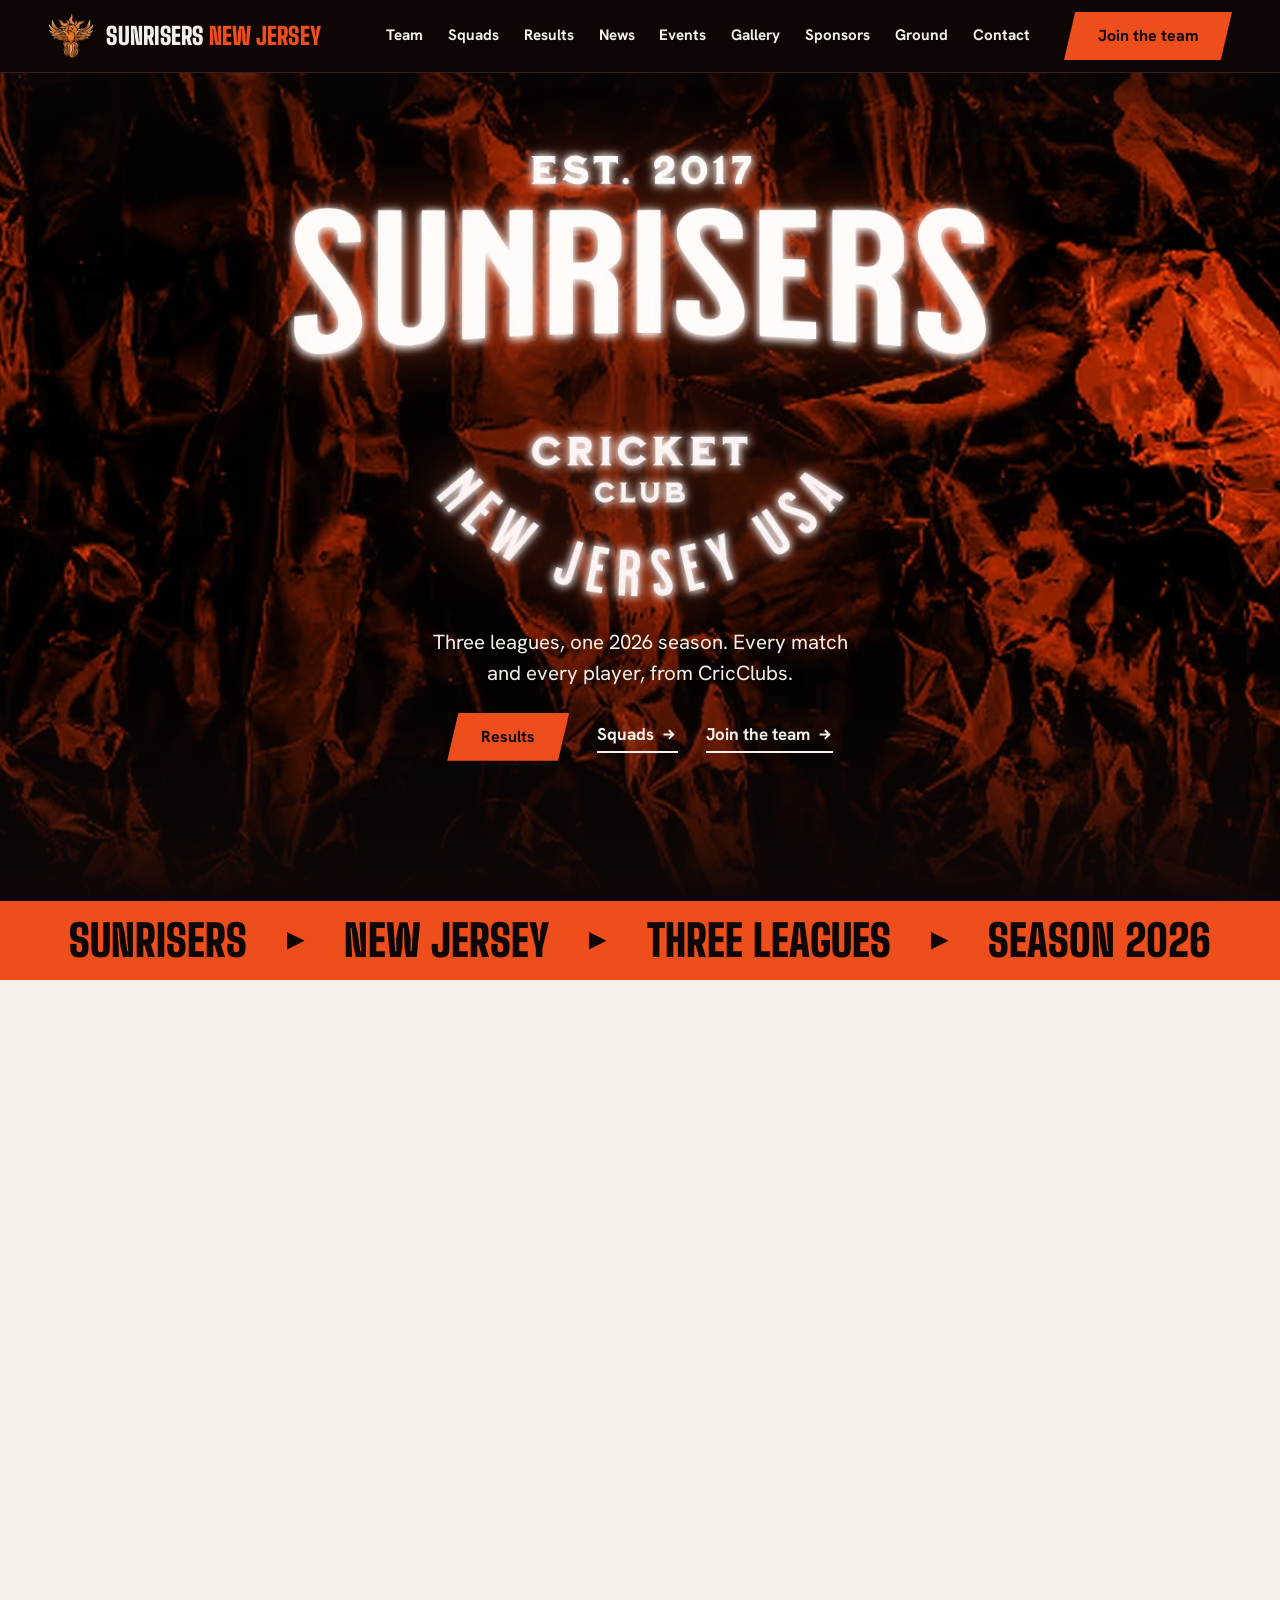
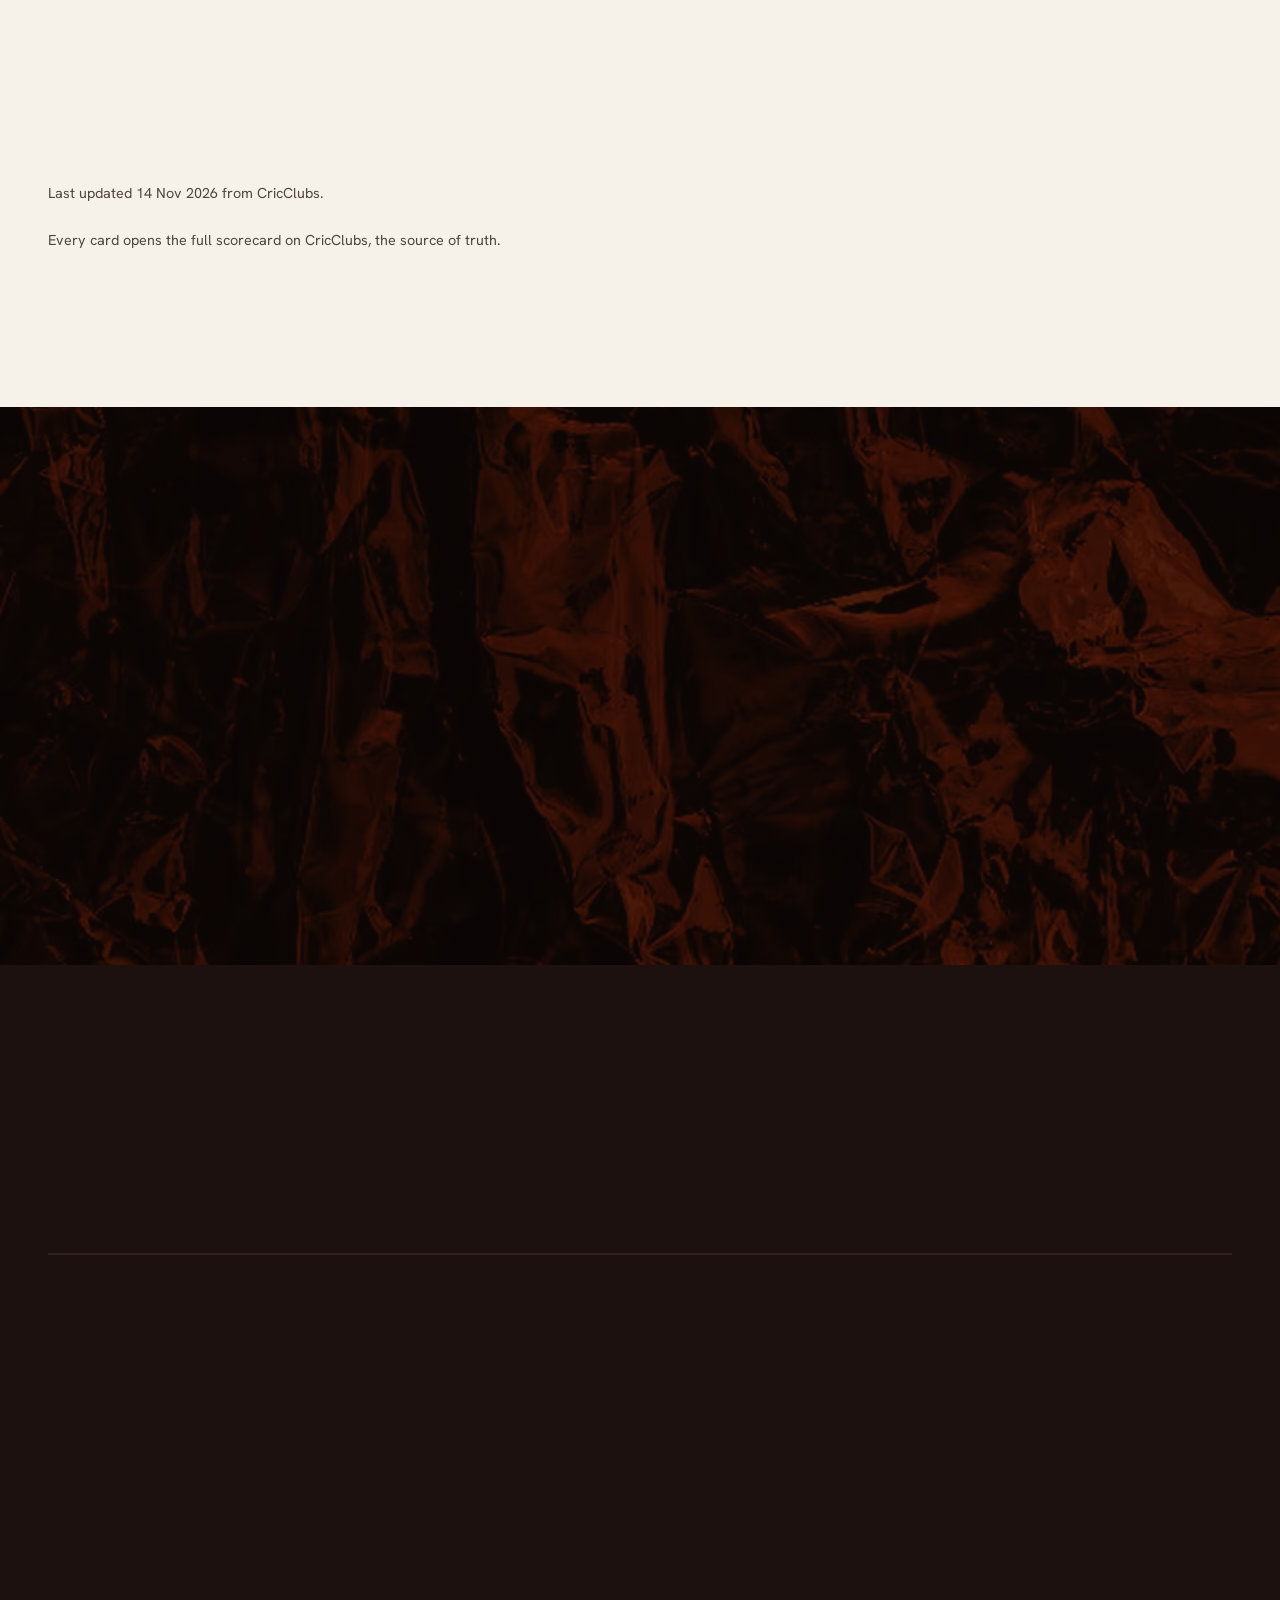
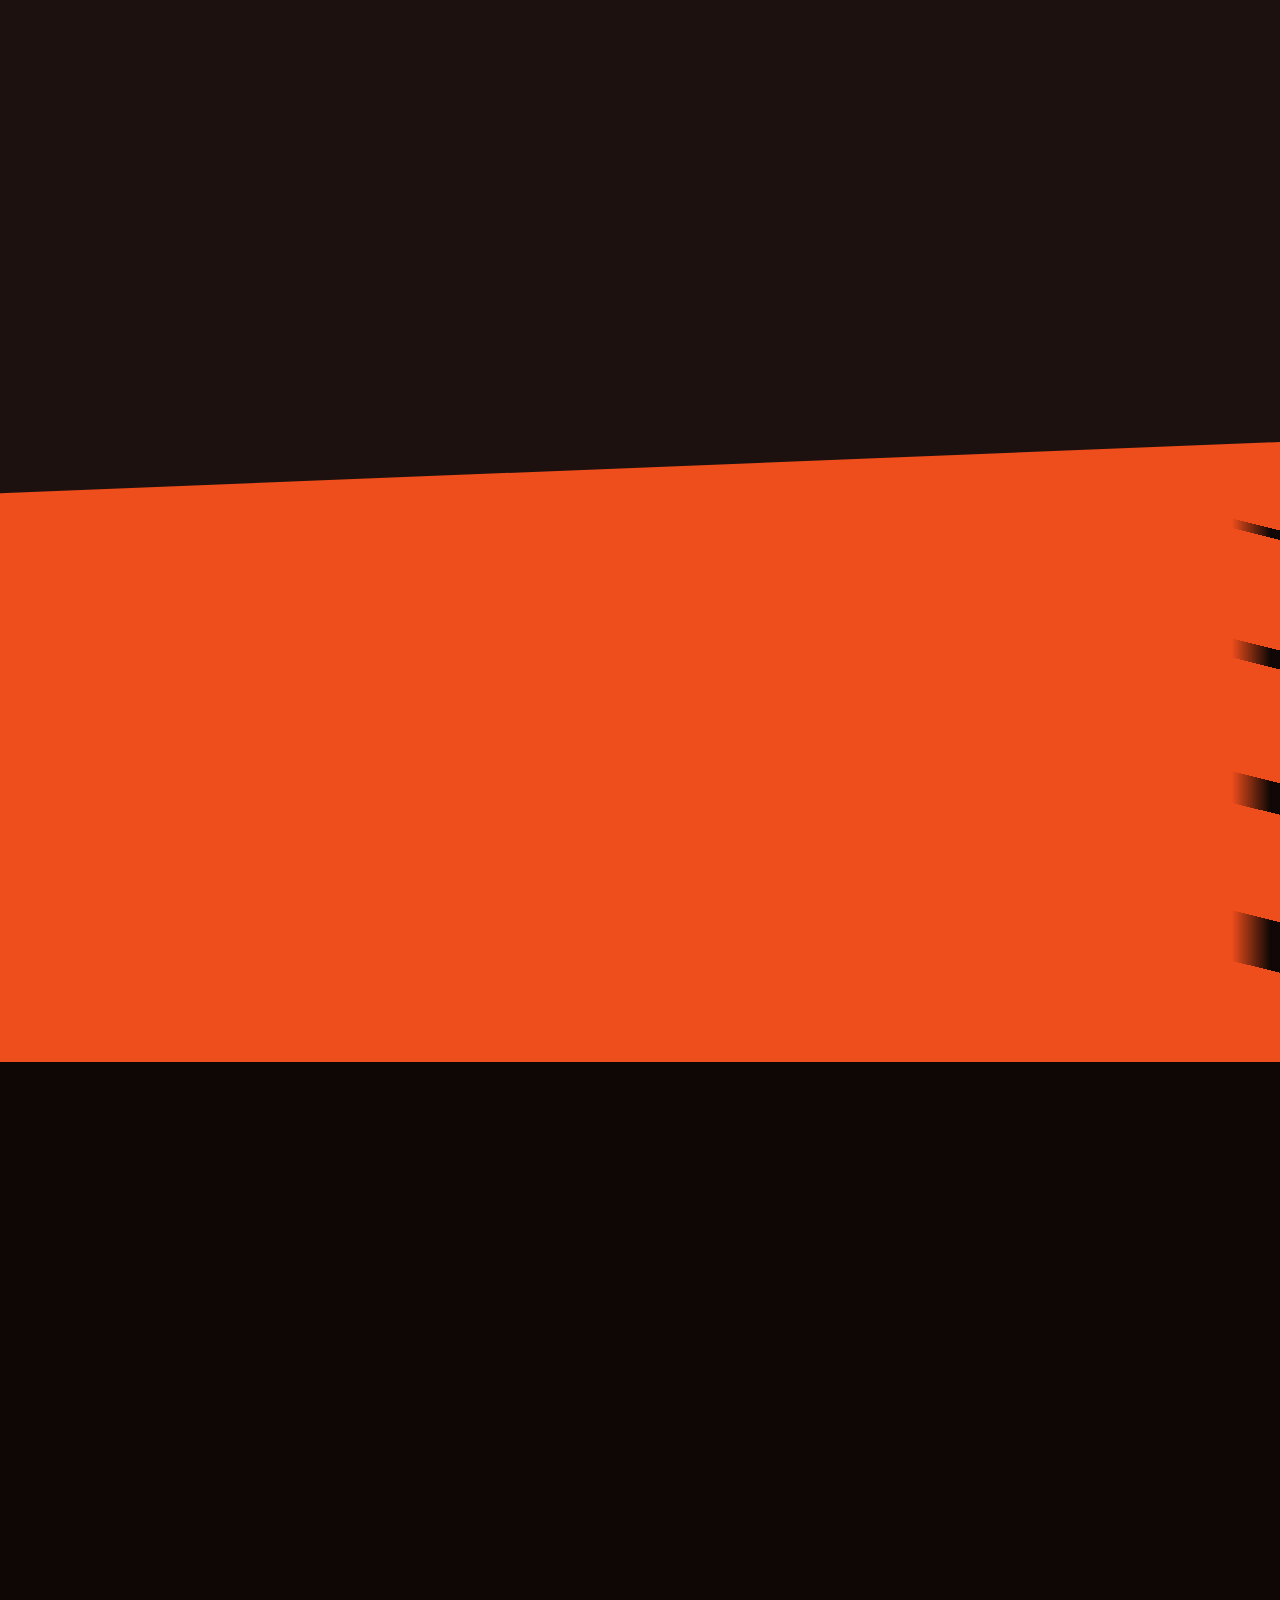
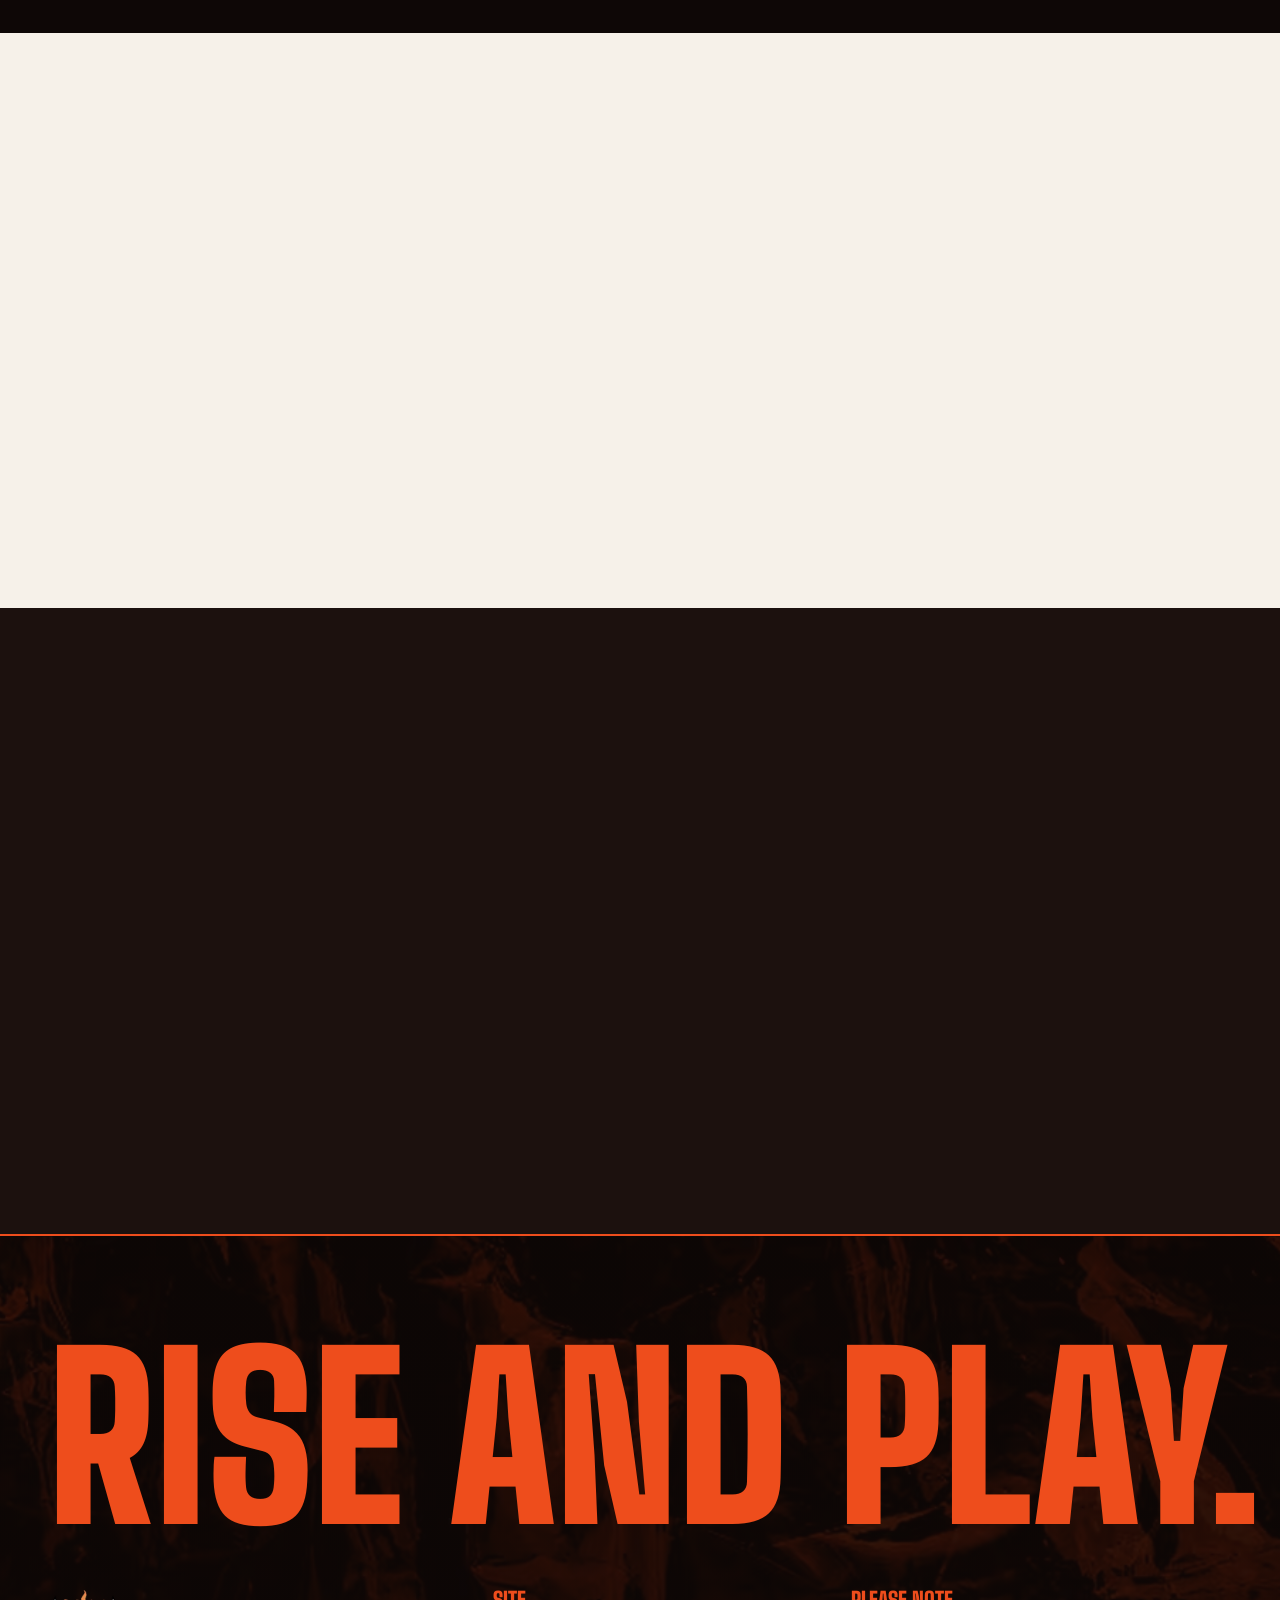
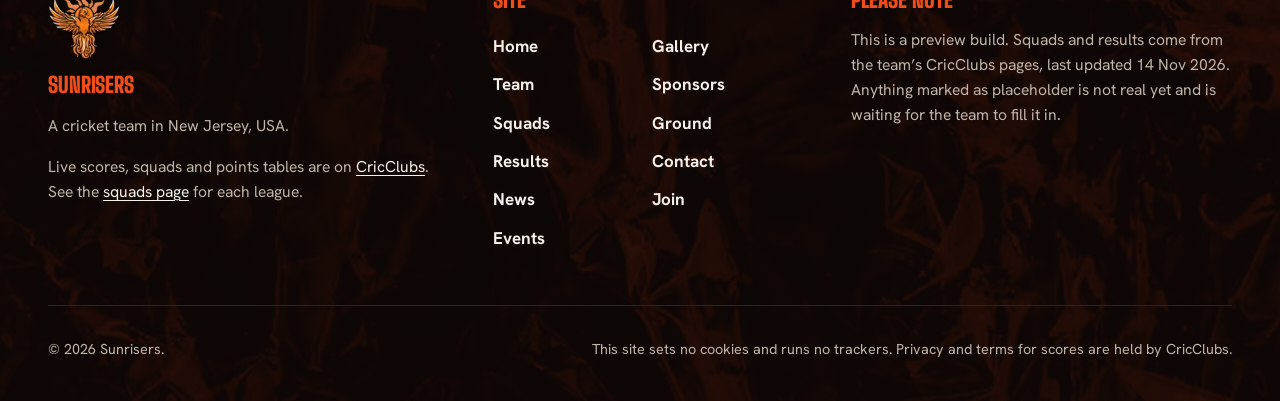
<file: index.html>
<!DOCTYPE html>
<html lang="en-US" data-type="place">
<head>
<meta charset="utf-8">
<meta name="viewport" content="width=device-width, initial-scale=1">
<meta http-equiv="Content-Security-Policy" content="default-src &#39;none&#39;; script-src &#39;self&#39;; style-src &#39;self&#39;; img-src &#39;self&#39; data:; font-src &#39;self&#39;; connect-src &#39;self&#39;; manifest-src &#39;self&#39;; form-action &#39;self&#39;; base-uri &#39;none&#39;; object-src &#39;none&#39;">
<meta name="referrer" content="strict-origin-when-cross-origin">
<title>Sunrisers | Cricket in New Jersey, USA</title>
<meta name="description" content="Sunrisers is a cricket team in New Jersey, USA. Results, squads by league and how to join, with live scorecards on CricClubs.">
<meta name="theme-color" content="#0f0705">
<meta name="color-scheme" content="dark light">

<link rel="canonical" href="https://saiabhijyan.github.io/sunrisers-nj-site/">
<meta property="og:title" content="Sunrisers | Cricket in New Jersey, USA">
<meta property="og:description" content="Sunrisers is a cricket team in New Jersey, USA. Results, squads by league and how to join, with live scorecards on CricClubs.">
<meta property="og:type" content="website">
<meta property="og:image" content="https://saiabhijyan.github.io/sunrisers-nj-site/assets/img/brand/og-image.jpg">
<meta property="og:image:width" content="1200">
<meta property="og:image:height" content="630">
<meta property="og:image:alt" content="Sunrisers Cricket Club, est. 2017, New Jersey USA: orange phoenix logo and wordmark on a red-orange foil texture">
<meta name="twitter:card" content="summary_large_image">
<link rel="icon" href="assets/img/brand/favicon.ico" sizes="48x48">
<link rel="icon" href="assets/img/brand/favicon-32.png" type="image/png" sizes="32x32">
<link rel="apple-touch-icon" href="assets/img/brand/apple-touch-icon.png">
<link rel="manifest" href="site.webmanifest">
<link rel="preload" href="assets/fonts/big-shoulders-display-latin-900-normal.woff2" as="font" type="font/woff2" crossorigin>
<link rel="preload" href="assets/fonts/hanken-grotesk-latin-400-normal.woff2" as="font" type="font/woff2" crossorigin>
<link rel="preload" as="image" type="image/avif" media="(min-width: 701px)" href="assets/img/brand/tex-wide-1280.avif" imagesrcset="assets/img/brand/tex-wide-1280.avif 1280w, assets/img/brand/tex-wide.avif 1920w" imagesizes="100vw" fetchpriority="high">
<link rel="preload" as="image" type="image/avif" media="(max-width: 700px)" href="assets/img/brand/tex-tall.avif" fetchpriority="high">
<link rel="preload" as="image" type="image/avif" href="assets/img/brand/wordmark-800.avif" imagesrcset="assets/img/brand/wordmark-480.avif 480w, assets/img/brand/wordmark-800.avif 800w" imagesizes="(max-width: 700px) 88vw, 720px">
<link rel="stylesheet" href="css/site.css">
<script src="js/early.js"></script>
</head>
<body class="home">
<a class="skip" href="#main">Skip to content</a>
<header class="masthead">
  <div class="masthead__inner">
    <a class="brand" href="index.html" aria-label="Sunrisers New Jersey, home">
      <picture>
        <source type="image/avif" srcset="assets/img/brand/phoenix-96.avif 1x, assets/img/brand/phoenix-192.avif 2x">
        <source type="image/webp" srcset="assets/img/brand/phoenix-96.webp 1x, assets/img/brand/phoenix-192.webp 2x">
        <img class="brand__logo" src="assets/img/brand/phoenix-96.png" srcset="assets/img/brand/phoenix-96.png 1x, assets/img/brand/phoenix-192.png 2x" alt="" width="96" height="93" decoding="async">
      </picture>
      <span class="brand__name">Sunrisers<span class="brand__sub"> New Jersey</span></span>
    </a>
    <button class="menu-toggle" type="button" aria-expanded="false" aria-controls="site-nav">
      <span class="menu-toggle__bars" aria-hidden="true"></span>
      <span class="menu-toggle__label">Menu</span>
    </button>
    <nav class="nav" id="site-nav" aria-label="Main">
      <ul class="nav__list">
        <li><a class="nav__link" href="about.html">Team</a></li>
        <li><a class="nav__link" href="teams.html">Squads</a></li>
        <li><a class="nav__link" href="fixtures.html">Results</a></li>
        <li><a class="nav__link" href="news.html">News</a></li>
        <li><a class="nav__link" href="events.html">Events</a></li>
        <li><a class="nav__link" href="gallery.html">Gallery</a></li>
        <li><a class="nav__link" href="sponsors.html">Sponsors</a></li>
        <li><a class="nav__link" href="ground.html">Ground</a></li>
        <li><a class="nav__link" href="contact.html">Contact</a></li>
      </ul>
      <a class="btn btn--sun nav__cta" href="join.html">Join the team</a>
    </nav>
  </div>
  <div class="progress" aria-hidden="true"></div>
</header>

<main id="main" tabindex="-1">
<section class="hero" aria-labelledby="hero-title">
  <picture class="hero__tex">
    <source media="(max-width: 700px)" type="image/avif" srcset="assets/img/brand/tex-tall.avif">
    <source media="(max-width: 700px)" type="image/webp" srcset="assets/img/brand/tex-tall.webp">
    <source type="image/avif" srcset="assets/img/brand/tex-wide-1280.avif 1280w, assets/img/brand/tex-wide.avif 1920w" sizes="100vw">
    <source type="image/webp" srcset="assets/img/brand/tex-wide-1280.webp 1280w, assets/img/brand/tex-wide.webp 1920w" sizes="100vw">
    <img src="assets/img/brand/tex-wide-1280.jpg" srcset="assets/img/brand/tex-wide-1280.jpg 1280w, assets/img/brand/tex-wide.jpg 1920w" sizes="100vw" alt="" width="1920" height="1080" fetchpriority="high" decoding="async">
  </picture>
  <div class="hero__shade" aria-hidden="true"></div>
  <div class="wrap hero__center">
    <h1 id="hero-title" class="hero__mark">
      <picture>
        <source media="(max-width: 480px)" type="image/avif" srcset="assets/img/brand/wordmark-480.avif">
        <source media="(max-width: 480px)" type="image/webp" srcset="assets/img/brand/wordmark-480.webp">
        <source type="image/avif" srcset="assets/img/brand/wordmark-800.avif">
        <source type="image/webp" srcset="assets/img/brand/wordmark-800.webp">
        <img src="assets/img/brand/wordmark-800.png" alt="Sunrisers Cricket Club, established 2017, New Jersey, USA" width="800" height="516" decoding="async">
      </picture>
    </h1>
    <p class="lede">Three leagues, one 2026 season. Every match and every player, from CricClubs.</p>
    <div class="hero__actions">
      <a class="btn btn--sun" href="fixtures.html">Results</a>
      <a class="link-arrow" href="teams.html">Squads</a>
      <a class="link-arrow" href="join.html">Join the team</a>
    </div>
  </div>
</section>

<div class="marquee" aria-hidden="true">
  <div class="marquee__track">
    <span class="marquee__item">Sunrisers</span><span class="marquee__item">New Jersey</span><span class="marquee__item">Three leagues</span><span class="marquee__item">Season 2026</span>
  </div>
</div>

<section class="band band--paper" aria-labelledby="results-title">
  <div class="wrap">
    <div class="band__head">
      <h2 id="results-title" class="display-l">Last match of each league</h2>
      <p class="reveal"><a class="link-arrow" href="fixtures.html">All results by league</a></p>
    </div>
    <ol class="scores">
<li class="score" data-squad="fall-t20-frontier">
  <a class="score__link" href="https://cricclubs.com/CLNJ/viewScorecard.do?matchId=5300&clubId=49" target="_blank" rel="noopener noreferrer">
    <span class="score__date">Sun, Oct 25, 2026<span class="score__stage">Quarter Final</span><span class="score__squad">Fall T20 Frontier</span></span>
    <span class="score__teams">
      <span class="score__row"><span class="score__team">Buyrite Phoenix</span><span class="score__runs">259/10<small> (19.4/20 ov)</small></span></span>
      <span class="score__row score__row--us"><span class="score__team">Sunrisers Cricket Club</span><span class="score__runs">111/9<small> (20/20 ov)</small></span></span>
    </span>
    <span class="score__result">Buyrite Phoenix won by 148 Runs</span>
  <span class="visually-hidden"> (opens in a new tab)</span></a>
</li>
<li class="score" data-squad="mcl-fall-t20-challenger">
  <a class="score__link" href="https://cricclubs.com/MillenniumForty40/viewScorecard.do?matchId=9046&clubId=21870" target="_blank" rel="noopener noreferrer">
    <span class="score__date">Sat, Oct 17, 2026<span class="score__stage">Quarter Final</span><span class="score__squad">MCL Fall T20 Challenger</span></span>
    <span class="score__teams">
      <span class="score__row"><span class="score__team">Incredibles</span><span class="score__runs">139/7<small> (20/20 ov)</small></span></span>
      <span class="score__row score__row--us"><span class="score__team">Novo Sunrisers</span><span class="score__runs">110/10<small> (18.4/20 ov)</small></span></span>
    </span>
    <span class="score__result">Incredibles won by 29 Runs</span>
  <span class="visually-hidden"> (opens in a new tab)</span></a>
</li>
<li class="score" data-squad="mcl-f40-div-b">
  <a class="score__link" href="https://cricclubs.com/MillenniumForty40/viewScorecard.do?matchId=8915&clubId=21870" target="_blank" rel="noopener noreferrer">
    <span class="score__date">Sat, Aug 29, 2026<span class="score__stage">Semi Final</span><span class="score__squad">MCL F40 Div B</span></span>
    <span class="score__teams">
      <span class="score__row score__row--us"><span class="score__team">Novo Sunrisers</span><span class="score__runs">99/10<small> (29.3/40 ov)</small></span></span>
      <span class="score__row"><span class="score__team">Drona Stormers</span><span class="score__runs">100/8<small> (34.4/40 ov)</small></span></span>
    </span>
    <span class="score__result">Drona Stormers won by 2 Wickets</span>
  <span class="visually-hidden"> (opens in a new tab)</span></a>
</li>
</ol>
    <p class="small dim note">Last updated 14 Nov 2026 from CricClubs.</p>
    <p class="small dim note">Every card opens the full scorecard on CricClubs, the source of truth.</p>
  </div>
</section>

<section class="band band--ink band--tex" aria-labelledby="club-title">
  <div class="wrap split">
    <h2 id="club-title" class="statement">One team. Three leagues. A season of cricket across New Jersey.</h2>
    <div class="prose reveal">
      <p>Sunrisers played in three New Jersey leagues in 2026: the CLNJ Fall T20, the MCL Fall T20 and the MCL F40. Each league has its own squad, its own matches and its own points table.</p>
      <p><a class="link-arrow" href="about.html">About the team</a></p>
    </div>
  </div>
</section>

<section class="band band--ink2" aria-labelledby="teams-title">
  <div class="wrap">
    <div class="band__head">
      <h2 id="teams-title" class="display-l">Our squads</h2>
      <p class="reveal"><a class="link-arrow" href="teams.html">All squads</a></p>
    </div>
    <ul class="teamlist">
<li class="teamlist__item">
  <a class="teamlist__link" href="teams.html#team-fall-t20-frontier">
    <span class="teamlist__name">Fall T20 Frontier</span>
    <span class="teamlist__meta">Cricket League of New Jersey (CLNJ). Played 4, won 2, lost 2.</span>
    <span class="teamlist__go" aria-hidden="true"></span>
  </a>
</li>
<li class="teamlist__item">
  <a class="teamlist__link" href="teams.html#team-mcl-fall-t20-challenger">
    <span class="teamlist__name">MCL Fall T20 Challenger</span>
    <span class="teamlist__meta">Millennium Cricket League (MCL). Played 6, won 3, lost 3.</span>
    <span class="teamlist__go" aria-hidden="true"></span>
  </a>
</li>
<li class="teamlist__item">
  <a class="teamlist__link" href="teams.html#team-mcl-f40-div-b">
    <span class="teamlist__name">MCL F40 Div B</span>
    <span class="teamlist__meta">Millennium Cricket League (MCL). Played 13, won 8, lost 5.</span>
    <span class="teamlist__go" aria-hidden="true"></span>
  </a>
</li>
</ul>
  </div>
</section>

<section class="band band--sun band--slash-top" aria-labelledby="join-title">
  <div class="wrap split">
    <h2 id="join-title" class="display-l">Want to play for Sunrisers?</h2>
    <div class="reveal">
      <p class="lede">Tell us your level and where you are based.</p>
      <p><a class="btn btn--ink" href="join.html">Join the team</a></p>
    </div>
  </div>
</section>

<section class="band band--ink" aria-labelledby="news-title">
  <div class="wrap">
    <div class="band__head">
      <h2 id="news-title" class="display-l">News</h2>
      <p class="reveal"><a class="link-arrow" href="news.html">All news</a></p>
    </div>
    <div class="ph reveal">
      <p><span class="tag">Placeholder</span></p>
      <p>No news has been added yet. Match reports and announcements will appear here once the team writes them.</p>
    </div>
  </div>
</section>

<section class="band band--paper" aria-labelledby="ground-title">
  <div class="wrap split split--flip">
    <div class="slot slot--wide reveal"><p class="slot__text"><strong>Ground photo</strong>Placeholder. Drop in a photograph of the home ground.</p></div>
    <div class="reveal">
      <h2 id="ground-title" class="display-m">Home ground</h2>
      <p class="lede"><span class="tag">Placeholder</span> Ground name and address to add.</p>
      <p><a class="link-arrow" href="ground.html">Ground and directions</a></p>
    </div>
  </div>
</section>

<section class="band band--ink2" aria-labelledby="sponsors-title">
  <div class="wrap">
    <div class="band__head">
      <h2 id="sponsors-title" class="display-m">Sponsors and partners</h2>
      <p class="reveal"><a class="link-arrow" href="sponsors.html">Back the team</a></p>
    </div>
    <ul class="grid3">
      <li class="sponsor-slot reveal">Your logo here</li>
      <li class="sponsor-slot reveal">Your logo here</li>
      <li class="sponsor-slot reveal">Your logo here</li>
    </ul>
  </div>
</section>

</main>
<footer class="foot">
  <div class="wrap foot__top">
    <p class="foot__word" aria-hidden="true">Rise and play.</p>
    <div class="foot__grid">
      <div class="foot__col">
        <picture>
          <source type="image/avif" srcset="assets/img/brand/phoenix-96.avif 1x, assets/img/brand/phoenix-192.avif 2x">
          <source type="image/webp" srcset="assets/img/brand/phoenix-96.webp 1x, assets/img/brand/phoenix-192.webp 2x">
          <img class="foot__logo" src="assets/img/brand/phoenix-96.png" srcset="assets/img/brand/phoenix-96.png 1x, assets/img/brand/phoenix-192.png 2x" alt="" width="96" height="93" loading="lazy" decoding="async">
        </picture>
        <h2 class="foot__h">Sunrisers</h2>
        <p>A cricket team in New Jersey, USA.</p>
        <p>Live scores, squads and points tables are on <a href="https://cricclubs.com" target="_blank" rel="noopener noreferrer">CricClubs<span class="visually-hidden"> (opens in a new tab)</span></a>. See the <a href="teams.html">squads page</a> for each league.</p>
      </div>
      <nav class="foot__col" aria-label="Site map">
        <h2 class="foot__h">Site</h2>
        <ul class="foot__links">
          <li><a href="index.html">Home</a></li>
          <li><a href="about.html">Team</a></li>
          <li><a href="teams.html">Squads</a></li>
          <li><a href="fixtures.html">Results</a></li>
          <li><a href="news.html">News</a></li>
          <li><a href="events.html">Events</a></li>
          <li><a href="gallery.html">Gallery</a></li>
          <li><a href="sponsors.html">Sponsors</a></li>
          <li><a href="ground.html">Ground</a></li>
          <li><a href="contact.html">Contact</a></li>
          <li><a href="join.html">Join</a></li>
        </ul>
      </nav>
      <div class="foot__col">
        <h2 class="foot__h">Please note</h2>
        <p>This is a preview build. Squads and results come from the team’s CricClubs pages, last updated 14 Nov 2026. Anything marked as placeholder is not real yet and is waiting for the team to fill it in.</p>
      </div>
    </div>
  </div>
  <div class="wrap foot__base">
    <p>© 2026 Sunrisers.</p>
    <p>This site sets no cookies and runs no trackers. Privacy and terms for scores are held by CricClubs.</p>
  </div>
</footer>

<script src="js/main.js" defer></script>
<script src="js/motion.js" defer></script>
</body>
</html>
</file>
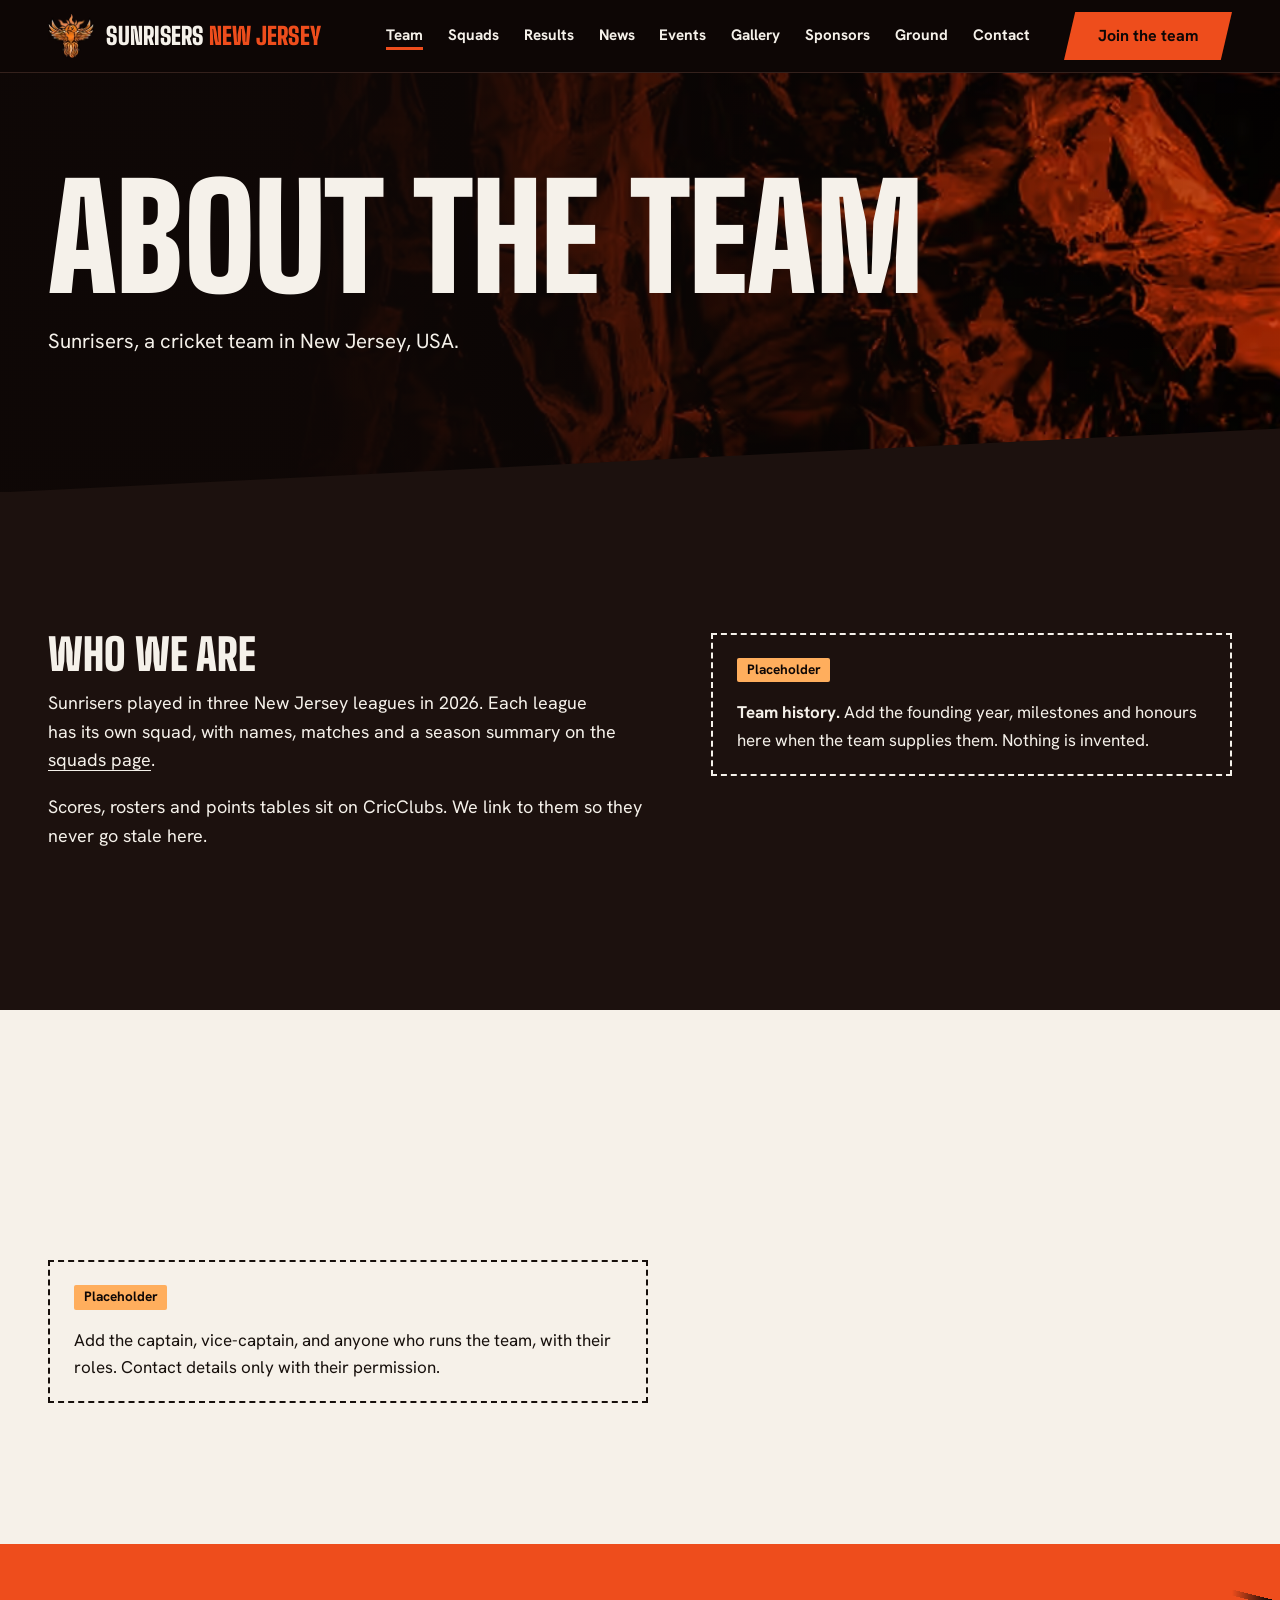
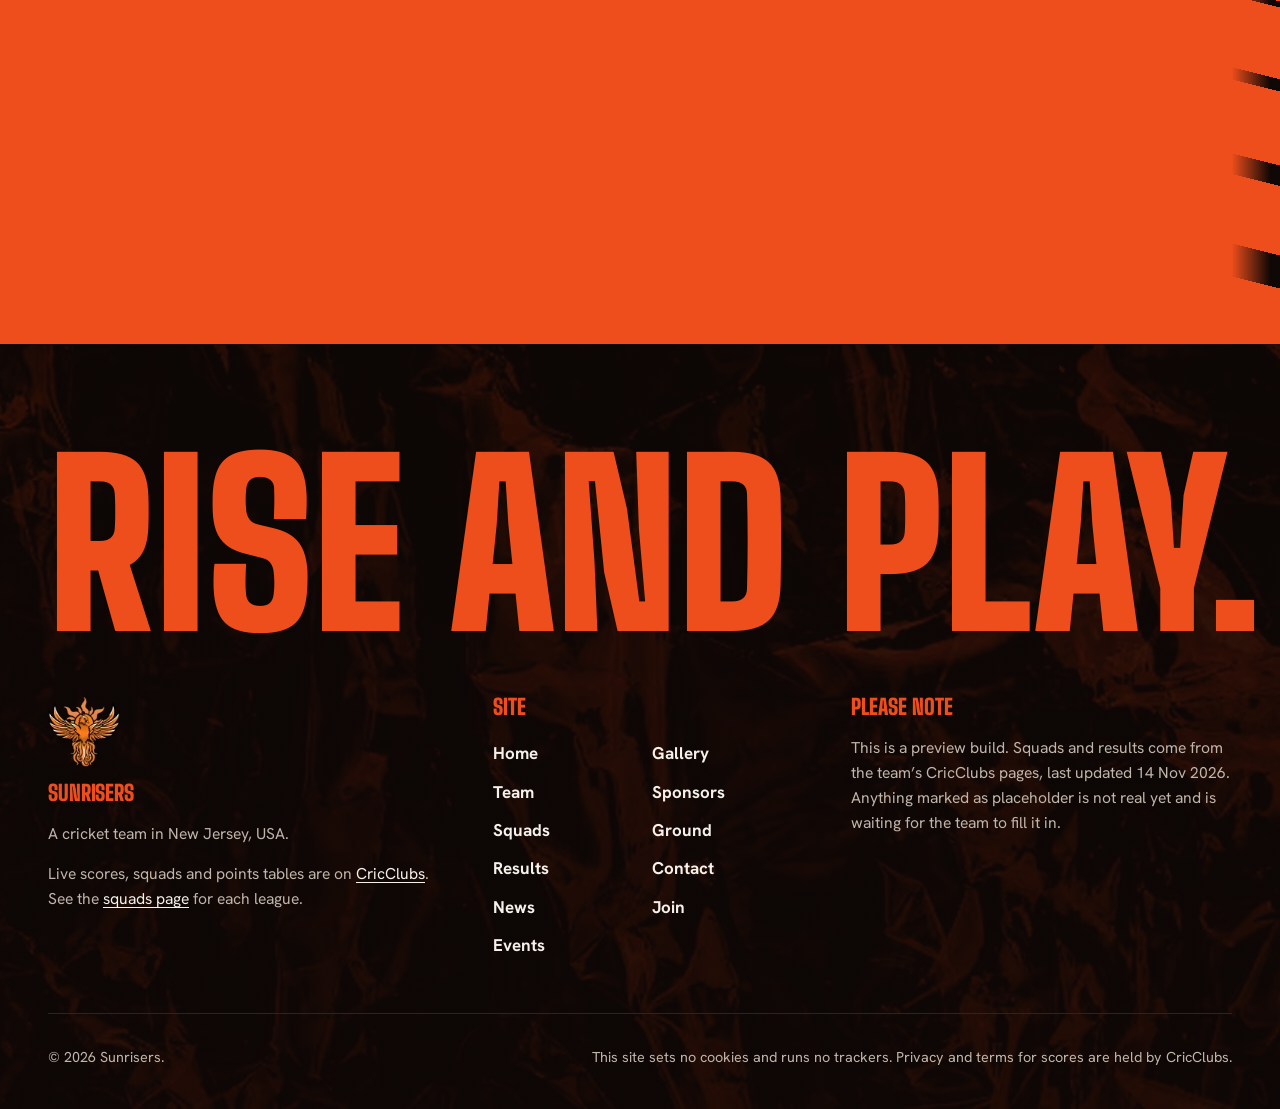
<file: about.html>
<!DOCTYPE html>
<html lang="en-US" data-type="place">
<head>
<meta charset="utf-8">
<meta name="viewport" content="width=device-width, initial-scale=1">
<meta http-equiv="Content-Security-Policy" content="default-src &#39;none&#39;; script-src &#39;self&#39;; style-src &#39;self&#39;; img-src &#39;self&#39; data:; font-src &#39;self&#39;; connect-src &#39;self&#39;; manifest-src &#39;self&#39;; form-action &#39;self&#39;; base-uri &#39;none&#39;; object-src &#39;none&#39;">
<meta name="referrer" content="strict-origin-when-cross-origin">
<title>About the team | Sunrisers (NJ, USA)</title>
<meta name="description" content="About Sunrisers, a cricket team that played in three New Jersey leagues in 2026.">
<meta name="theme-color" content="#0f0705">
<meta name="color-scheme" content="dark light">

<link rel="canonical" href="https://saiabhijyan.github.io/sunrisers-nj-site/about.html">
<meta property="og:title" content="About the team | Sunrisers (NJ, USA)">
<meta property="og:description" content="About Sunrisers, a cricket team that played in three New Jersey leagues in 2026.">
<meta property="og:type" content="website">
<meta property="og:image" content="https://saiabhijyan.github.io/sunrisers-nj-site/assets/img/brand/og-image.jpg">
<meta property="og:image:width" content="1200">
<meta property="og:image:height" content="630">
<meta property="og:image:alt" content="Sunrisers Cricket Club, est. 2017, New Jersey USA: orange phoenix logo and wordmark on a red-orange foil texture">
<meta name="twitter:card" content="summary_large_image">
<link rel="icon" href="assets/img/brand/favicon.ico" sizes="48x48">
<link rel="icon" href="assets/img/brand/favicon-32.png" type="image/png" sizes="32x32">
<link rel="apple-touch-icon" href="assets/img/brand/apple-touch-icon.png">
<link rel="manifest" href="site.webmanifest">
<link rel="preload" href="assets/fonts/big-shoulders-display-latin-900-normal.woff2" as="font" type="font/woff2" crossorigin>
<link rel="preload" href="assets/fonts/hanken-grotesk-latin-400-normal.woff2" as="font" type="font/woff2" crossorigin>

<link rel="stylesheet" href="css/site.css">
<script src="js/early.js"></script>
</head>
<body class="">
<a class="skip" href="#main">Skip to content</a>
<header class="masthead">
  <div class="masthead__inner">
    <a class="brand" href="index.html" aria-label="Sunrisers New Jersey, home">
      <picture>
        <source type="image/avif" srcset="assets/img/brand/phoenix-96.avif 1x, assets/img/brand/phoenix-192.avif 2x">
        <source type="image/webp" srcset="assets/img/brand/phoenix-96.webp 1x, assets/img/brand/phoenix-192.webp 2x">
        <img class="brand__logo" src="assets/img/brand/phoenix-96.png" srcset="assets/img/brand/phoenix-96.png 1x, assets/img/brand/phoenix-192.png 2x" alt="" width="96" height="93" decoding="async">
      </picture>
      <span class="brand__name">Sunrisers<span class="brand__sub"> New Jersey</span></span>
    </a>
    <button class="menu-toggle" type="button" aria-expanded="false" aria-controls="site-nav">
      <span class="menu-toggle__bars" aria-hidden="true"></span>
      <span class="menu-toggle__label">Menu</span>
    </button>
    <nav class="nav" id="site-nav" aria-label="Main">
      <ul class="nav__list">
        <li><a class="nav__link" href="about.html" aria-current="page">Team</a></li>
        <li><a class="nav__link" href="teams.html">Squads</a></li>
        <li><a class="nav__link" href="fixtures.html">Results</a></li>
        <li><a class="nav__link" href="news.html">News</a></li>
        <li><a class="nav__link" href="events.html">Events</a></li>
        <li><a class="nav__link" href="gallery.html">Gallery</a></li>
        <li><a class="nav__link" href="sponsors.html">Sponsors</a></li>
        <li><a class="nav__link" href="ground.html">Ground</a></li>
        <li><a class="nav__link" href="contact.html">Contact</a></li>
      </ul>
      <a class="btn btn--sun nav__cta" href="join.html">Join the team</a>
    </nav>
  </div>
  <div class="progress" aria-hidden="true"></div>
</header>

<main id="main" tabindex="-1">
<section class="phero"><div class="wrap"><h1>About the team</h1><p class="lede">Sunrisers, a cricket team in New Jersey, USA.</p></div></section>
<section class="band band--ink2">
  <div class="wrap split">
    <div class="prose">
      <h2>Who we are</h2>
      <p>Sunrisers played in three New Jersey leagues in 2026. Each league has its own squad, with names, matches and a season summary on the <a href="teams.html">squads page</a>.</p>
      <p>Scores, rosters and points tables sit on CricClubs. We link to them so they never go stale here.</p>
    </div>
    <div class="ph">
      <p><span class="tag">Placeholder</span></p>
      <p><strong>Team history.</strong> Add the founding year, milestones and honours here when the team supplies them. Nothing is invented.</p>
    </div>
  </div>
</section>
<section class="band band--paper">
  <div class="wrap">
    <div class="band__head"><h2 class="display-m">Captains and officials</h2></div>
    <div class="ph"><p><span class="tag">Placeholder</span></p><p>Add the captain, vice-captain, and anyone who runs the team, with their roles. Contact details only with their permission.</p></div>
  </div>
</section>
<section class="band band--sun"><div class="wrap split"><h2 class="display-m">Want to be part of it?</h2><div><p class="lede">Tell us a little about you and we will take it from there.</p><p><a class="btn btn--ink" href="join.html">Join the team</a></p></div></div></section>

</main>
<footer class="foot">
  <div class="wrap foot__top">
    <p class="foot__word" aria-hidden="true">Rise and play.</p>
    <div class="foot__grid">
      <div class="foot__col">
        <picture>
          <source type="image/avif" srcset="assets/img/brand/phoenix-96.avif 1x, assets/img/brand/phoenix-192.avif 2x">
          <source type="image/webp" srcset="assets/img/brand/phoenix-96.webp 1x, assets/img/brand/phoenix-192.webp 2x">
          <img class="foot__logo" src="assets/img/brand/phoenix-96.png" srcset="assets/img/brand/phoenix-96.png 1x, assets/img/brand/phoenix-192.png 2x" alt="" width="96" height="93" loading="lazy" decoding="async">
        </picture>
        <h2 class="foot__h">Sunrisers</h2>
        <p>A cricket team in New Jersey, USA.</p>
        <p>Live scores, squads and points tables are on <a href="https://cricclubs.com" target="_blank" rel="noopener noreferrer">CricClubs<span class="visually-hidden"> (opens in a new tab)</span></a>. See the <a href="teams.html">squads page</a> for each league.</p>
      </div>
      <nav class="foot__col" aria-label="Site map">
        <h2 class="foot__h">Site</h2>
        <ul class="foot__links">
          <li><a href="index.html">Home</a></li>
          <li><a href="about.html">Team</a></li>
          <li><a href="teams.html">Squads</a></li>
          <li><a href="fixtures.html">Results</a></li>
          <li><a href="news.html">News</a></li>
          <li><a href="events.html">Events</a></li>
          <li><a href="gallery.html">Gallery</a></li>
          <li><a href="sponsors.html">Sponsors</a></li>
          <li><a href="ground.html">Ground</a></li>
          <li><a href="contact.html">Contact</a></li>
          <li><a href="join.html">Join</a></li>
        </ul>
      </nav>
      <div class="foot__col">
        <h2 class="foot__h">Please note</h2>
        <p>This is a preview build. Squads and results come from the team’s CricClubs pages, last updated 14 Nov 2026. Anything marked as placeholder is not real yet and is waiting for the team to fill it in.</p>
      </div>
    </div>
  </div>
  <div class="wrap foot__base">
    <p>© 2026 Sunrisers.</p>
    <p>This site sets no cookies and runs no trackers. Privacy and terms for scores are held by CricClubs.</p>
  </div>
</footer>

<script src="js/main.js" defer></script>
<script src="js/motion.js" defer></script>
</body>
</html>
</file>
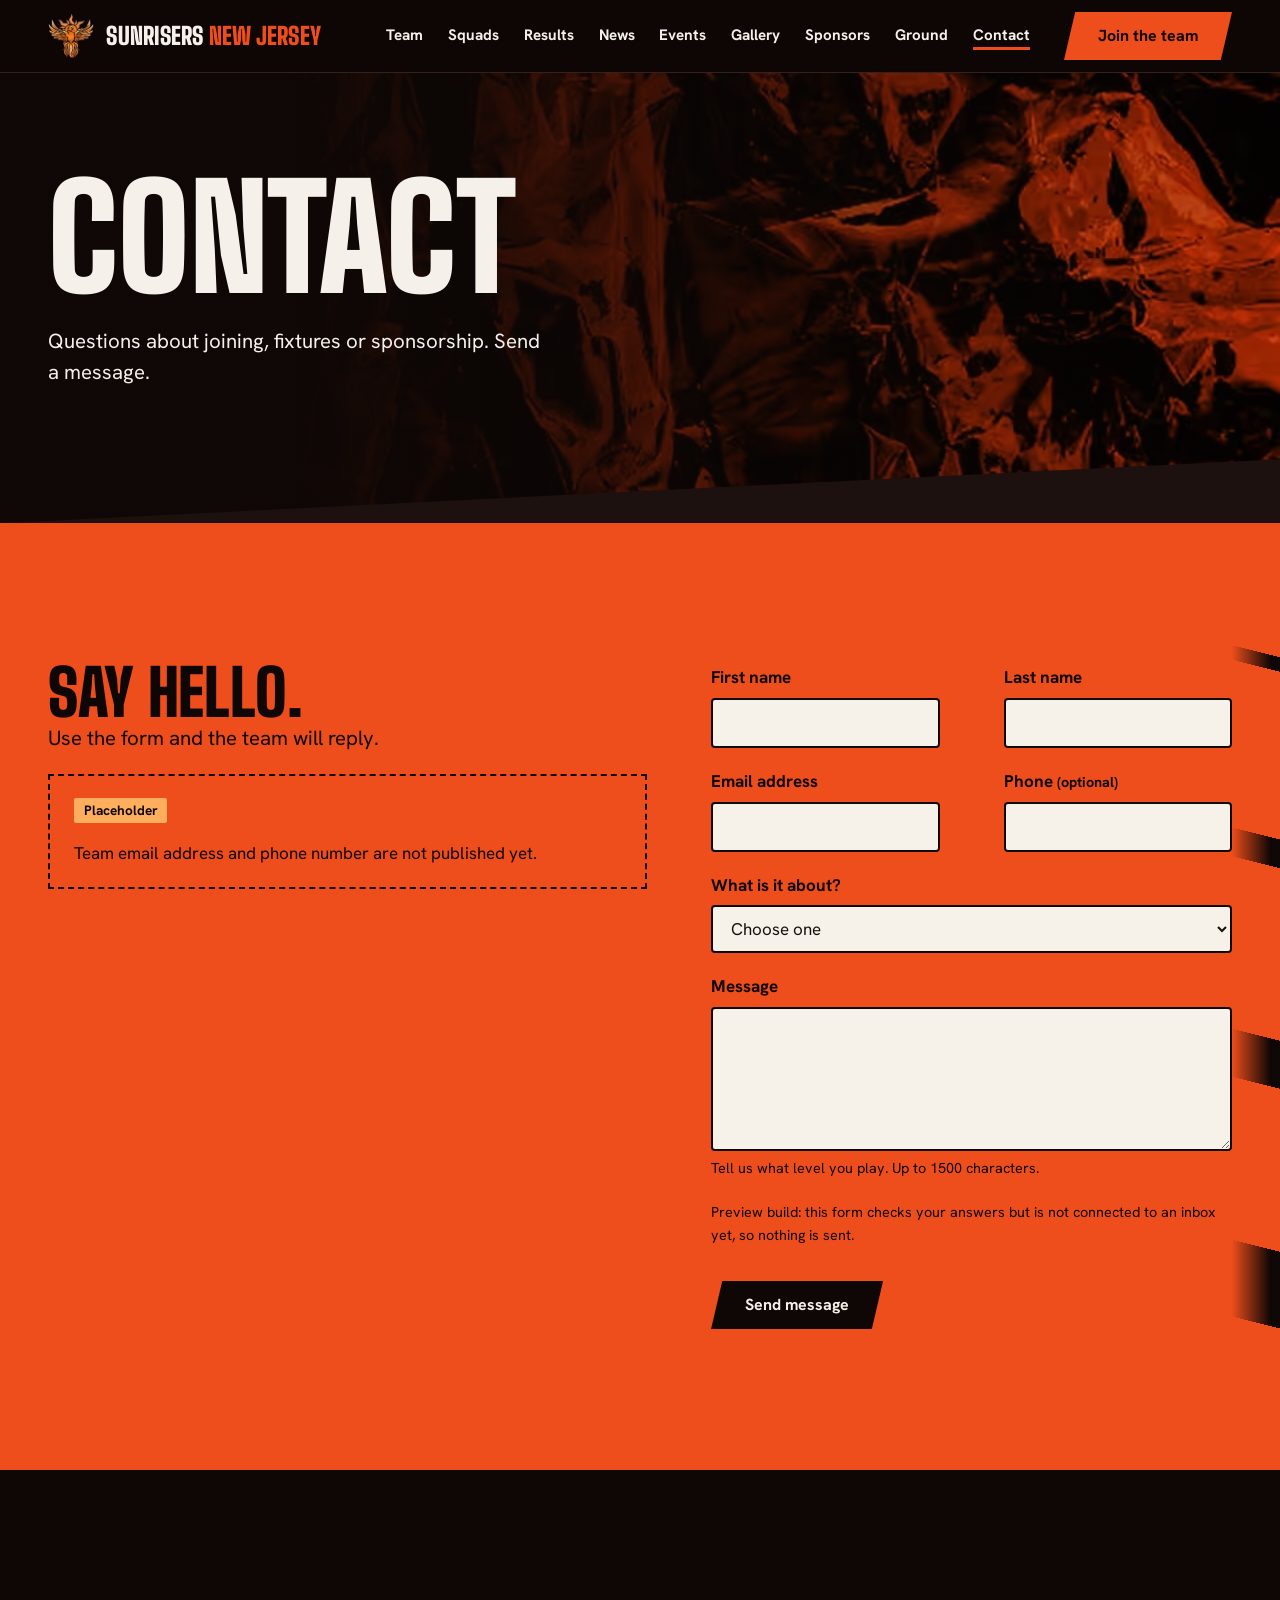
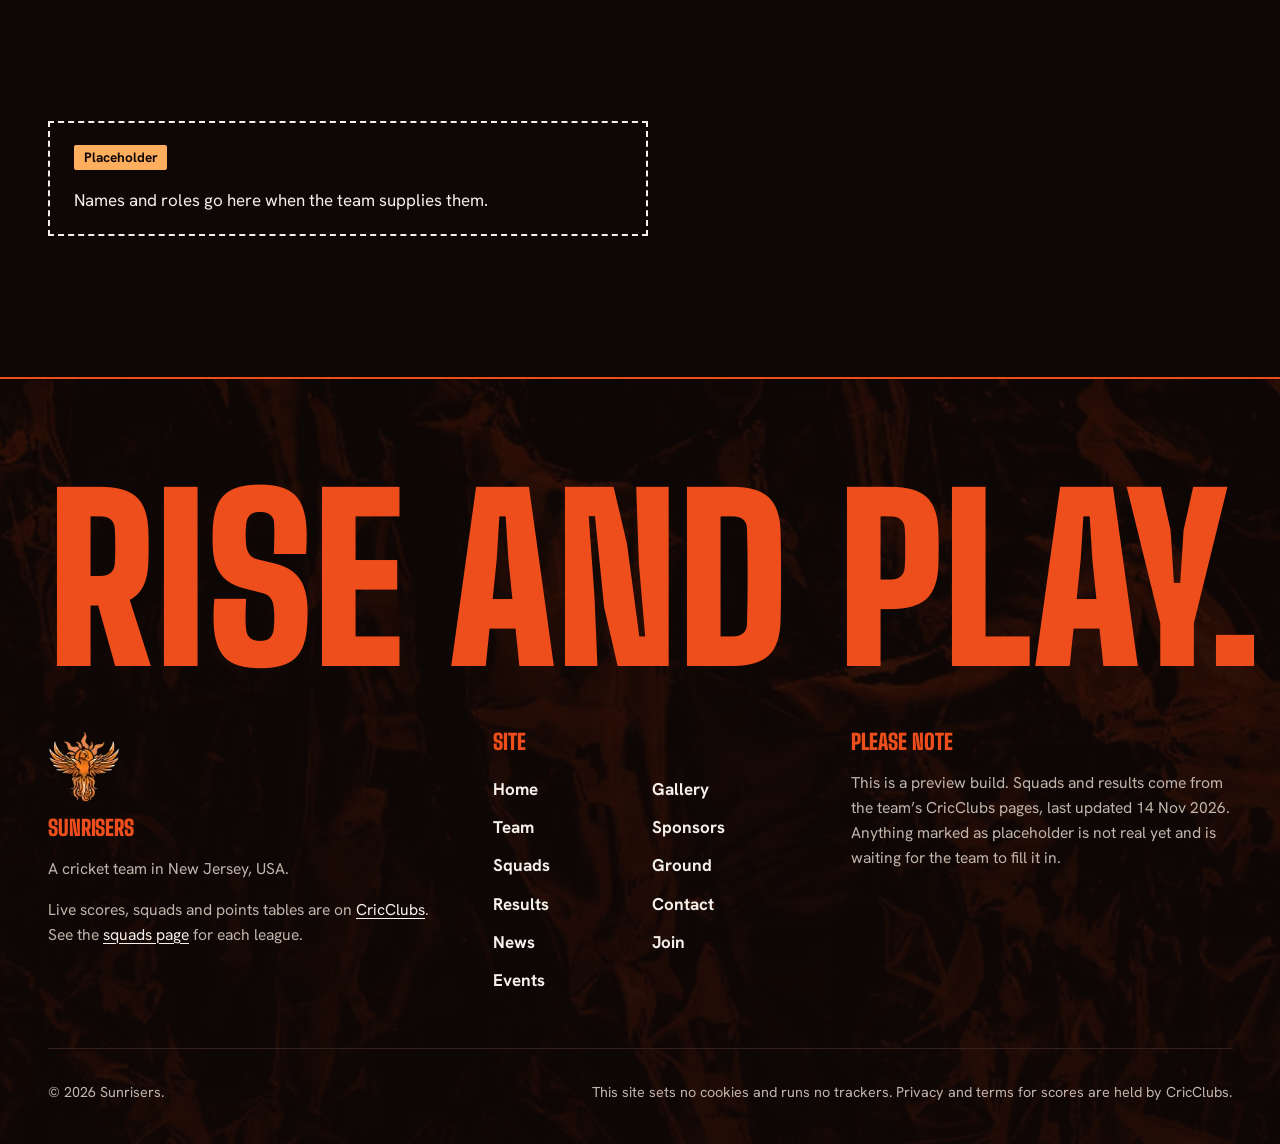
<file: contact.html>
<!DOCTYPE html>
<html lang="en-US" data-type="place">
<head>
<meta charset="utf-8">
<meta name="viewport" content="width=device-width, initial-scale=1">
<meta http-equiv="Content-Security-Policy" content="default-src &#39;none&#39;; script-src &#39;self&#39;; style-src &#39;self&#39;; img-src &#39;self&#39; data:; font-src &#39;self&#39;; connect-src &#39;self&#39;; manifest-src &#39;self&#39;; form-action &#39;self&#39;; base-uri &#39;none&#39;; object-src &#39;none&#39;">
<meta name="referrer" content="strict-origin-when-cross-origin">
<title>Contact | Sunrisers (NJ, USA)</title>
<meta name="description" content="Contact Sunrisers about joining, fixtures or sponsorship.">
<meta name="theme-color" content="#0f0705">
<meta name="color-scheme" content="dark light">

<link rel="canonical" href="https://saiabhijyan.github.io/sunrisers-nj-site/contact.html">
<meta property="og:title" content="Contact | Sunrisers (NJ, USA)">
<meta property="og:description" content="Contact Sunrisers about joining, fixtures or sponsorship.">
<meta property="og:type" content="website">
<meta property="og:image" content="https://saiabhijyan.github.io/sunrisers-nj-site/assets/img/brand/og-image.jpg">
<meta property="og:image:width" content="1200">
<meta property="og:image:height" content="630">
<meta property="og:image:alt" content="Sunrisers Cricket Club, est. 2017, New Jersey USA: orange phoenix logo and wordmark on a red-orange foil texture">
<meta name="twitter:card" content="summary_large_image">
<link rel="icon" href="assets/img/brand/favicon.ico" sizes="48x48">
<link rel="icon" href="assets/img/brand/favicon-32.png" type="image/png" sizes="32x32">
<link rel="apple-touch-icon" href="assets/img/brand/apple-touch-icon.png">
<link rel="manifest" href="site.webmanifest">
<link rel="preload" href="assets/fonts/big-shoulders-display-latin-900-normal.woff2" as="font" type="font/woff2" crossorigin>
<link rel="preload" href="assets/fonts/hanken-grotesk-latin-400-normal.woff2" as="font" type="font/woff2" crossorigin>

<link rel="stylesheet" href="css/site.css">
<script src="js/early.js"></script>
</head>
<body class="">
<a class="skip" href="#main">Skip to content</a>
<header class="masthead">
  <div class="masthead__inner">
    <a class="brand" href="index.html" aria-label="Sunrisers New Jersey, home">
      <picture>
        <source type="image/avif" srcset="assets/img/brand/phoenix-96.avif 1x, assets/img/brand/phoenix-192.avif 2x">
        <source type="image/webp" srcset="assets/img/brand/phoenix-96.webp 1x, assets/img/brand/phoenix-192.webp 2x">
        <img class="brand__logo" src="assets/img/brand/phoenix-96.png" srcset="assets/img/brand/phoenix-96.png 1x, assets/img/brand/phoenix-192.png 2x" alt="" width="96" height="93" decoding="async">
      </picture>
      <span class="brand__name">Sunrisers<span class="brand__sub"> New Jersey</span></span>
    </a>
    <button class="menu-toggle" type="button" aria-expanded="false" aria-controls="site-nav">
      <span class="menu-toggle__bars" aria-hidden="true"></span>
      <span class="menu-toggle__label">Menu</span>
    </button>
    <nav class="nav" id="site-nav" aria-label="Main">
      <ul class="nav__list">
        <li><a class="nav__link" href="about.html">Team</a></li>
        <li><a class="nav__link" href="teams.html">Squads</a></li>
        <li><a class="nav__link" href="fixtures.html">Results</a></li>
        <li><a class="nav__link" href="news.html">News</a></li>
        <li><a class="nav__link" href="events.html">Events</a></li>
        <li><a class="nav__link" href="gallery.html">Gallery</a></li>
        <li><a class="nav__link" href="sponsors.html">Sponsors</a></li>
        <li><a class="nav__link" href="ground.html">Ground</a></li>
        <li><a class="nav__link" href="contact.html" aria-current="page">Contact</a></li>
      </ul>
      <a class="btn btn--sun nav__cta" href="join.html">Join the team</a>
    </nav>
  </div>
  <div class="progress" aria-hidden="true"></div>
</header>

<main id="main" tabindex="-1">
<section class="phero"><div class="wrap"><h1>Contact</h1><p class="lede">Questions about joining, fixtures or sponsorship. Send a message.</p></div></section>
<section class="band band--sun">
  <div class="wrap split">
    <div>
      <h2 class="display-m">Say hello.</h2>
      <p class="lede">Use the form and the team will reply.</p>
      <div class="ph"><p><span class="tag">Placeholder</span></p><p>Team email address and phone number are not published yet.</p></div>
    </div>
    <div>
      <div class="no-js-only ph"><p>The message form needs JavaScript. Contact details are not published yet.</p></div>
<div class="js-only">
<form class="form" id="contact-form" novalidate data-endpoint="" aria-describedby="form-note">
  <div class="form__row">
    <div class="field"><label for="f-first">First name</label><input id="f-first" name="first" type="text" autocomplete="given-name" required maxlength="60"><p class="field__error" id="f-first-err" role="alert"></p></div>
    <div class="field"><label for="f-last">Last name</label><input id="f-last" name="last" type="text" autocomplete="family-name" required maxlength="60"><p class="field__error" id="f-last-err" role="alert"></p></div>
  </div>
  <div class="form__row">
    <div class="field"><label for="f-email">Email address</label><input id="f-email" name="email" type="email" autocomplete="email" required maxlength="120" inputmode="email"><p class="field__error" id="f-email-err" role="alert"></p></div>
    <div class="field"><label for="f-phone">Phone <span class="hint">(optional)</span></label><input id="f-phone" name="phone" type="tel" autocomplete="tel" maxlength="30" inputmode="tel"><p class="field__error" id="f-phone-err" role="alert"></p></div>
  </div>
  <div class="field"><label for="f-topic">What is it about?</label>
    <select id="f-topic" name="topic" required>
      <option value="">Choose one</option>
      <option>Joining the team</option>
      <option>Fixtures</option>
      <option>Sponsorship</option>
      <option>Something else</option>
    </select><p class="field__error" id="f-topic-err" role="alert"></p></div>
  <div class="field"><label for="f-msg">Message</label><textarea id="f-msg" name="message" required minlength="10" maxlength="1500"></textarea><span class="hint">Tell us what level you play. Up to 1500 characters.</span><p class="field__error" id="f-msg-err" role="alert"></p></div>
  <div class="hp" aria-hidden="true"><label for="f-site">Leave this empty</label><input id="f-site" name="website" type="text" tabindex="-1" autocomplete="off"></div>
  <p class="small" id="form-note">Preview build: this form checks your answers but is not connected to an inbox yet, so nothing is sent.</p>
  <p class="form__status" id="form-status" role="status" aria-live="polite" hidden></p>
  <div><button class="btn btn--ink" type="submit">Send message</button></div>
</form>
</div>

    </div>
  </div>
</section>
<section class="band band--ink">
  <div class="wrap">
    <div class="band__head"><h2 class="display-m">Captains and officials</h2></div>
    <div class="ph"><p><span class="tag">Placeholder</span></p><p>Names and roles go here when the team supplies them.</p></div>
  </div>
</section>

</main>
<footer class="foot">
  <div class="wrap foot__top">
    <p class="foot__word" aria-hidden="true">Rise and play.</p>
    <div class="foot__grid">
      <div class="foot__col">
        <picture>
          <source type="image/avif" srcset="assets/img/brand/phoenix-96.avif 1x, assets/img/brand/phoenix-192.avif 2x">
          <source type="image/webp" srcset="assets/img/brand/phoenix-96.webp 1x, assets/img/brand/phoenix-192.webp 2x">
          <img class="foot__logo" src="assets/img/brand/phoenix-96.png" srcset="assets/img/brand/phoenix-96.png 1x, assets/img/brand/phoenix-192.png 2x" alt="" width="96" height="93" loading="lazy" decoding="async">
        </picture>
        <h2 class="foot__h">Sunrisers</h2>
        <p>A cricket team in New Jersey, USA.</p>
        <p>Live scores, squads and points tables are on <a href="https://cricclubs.com" target="_blank" rel="noopener noreferrer">CricClubs<span class="visually-hidden"> (opens in a new tab)</span></a>. See the <a href="teams.html">squads page</a> for each league.</p>
      </div>
      <nav class="foot__col" aria-label="Site map">
        <h2 class="foot__h">Site</h2>
        <ul class="foot__links">
          <li><a href="index.html">Home</a></li>
          <li><a href="about.html">Team</a></li>
          <li><a href="teams.html">Squads</a></li>
          <li><a href="fixtures.html">Results</a></li>
          <li><a href="news.html">News</a></li>
          <li><a href="events.html">Events</a></li>
          <li><a href="gallery.html">Gallery</a></li>
          <li><a href="sponsors.html">Sponsors</a></li>
          <li><a href="ground.html">Ground</a></li>
          <li><a href="contact.html">Contact</a></li>
          <li><a href="join.html">Join</a></li>
        </ul>
      </nav>
      <div class="foot__col">
        <h2 class="foot__h">Please note</h2>
        <p>This is a preview build. Squads and results come from the team’s CricClubs pages, last updated 14 Nov 2026. Anything marked as placeholder is not real yet and is waiting for the team to fill it in.</p>
      </div>
    </div>
  </div>
  <div class="wrap foot__base">
    <p>© 2026 Sunrisers.</p>
    <p>This site sets no cookies and runs no trackers. Privacy and terms for scores are held by CricClubs.</p>
  </div>
</footer>

<script src="js/main.js" defer></script>
<script src="js/motion.js" defer></script>
</body>
</html>
</file>
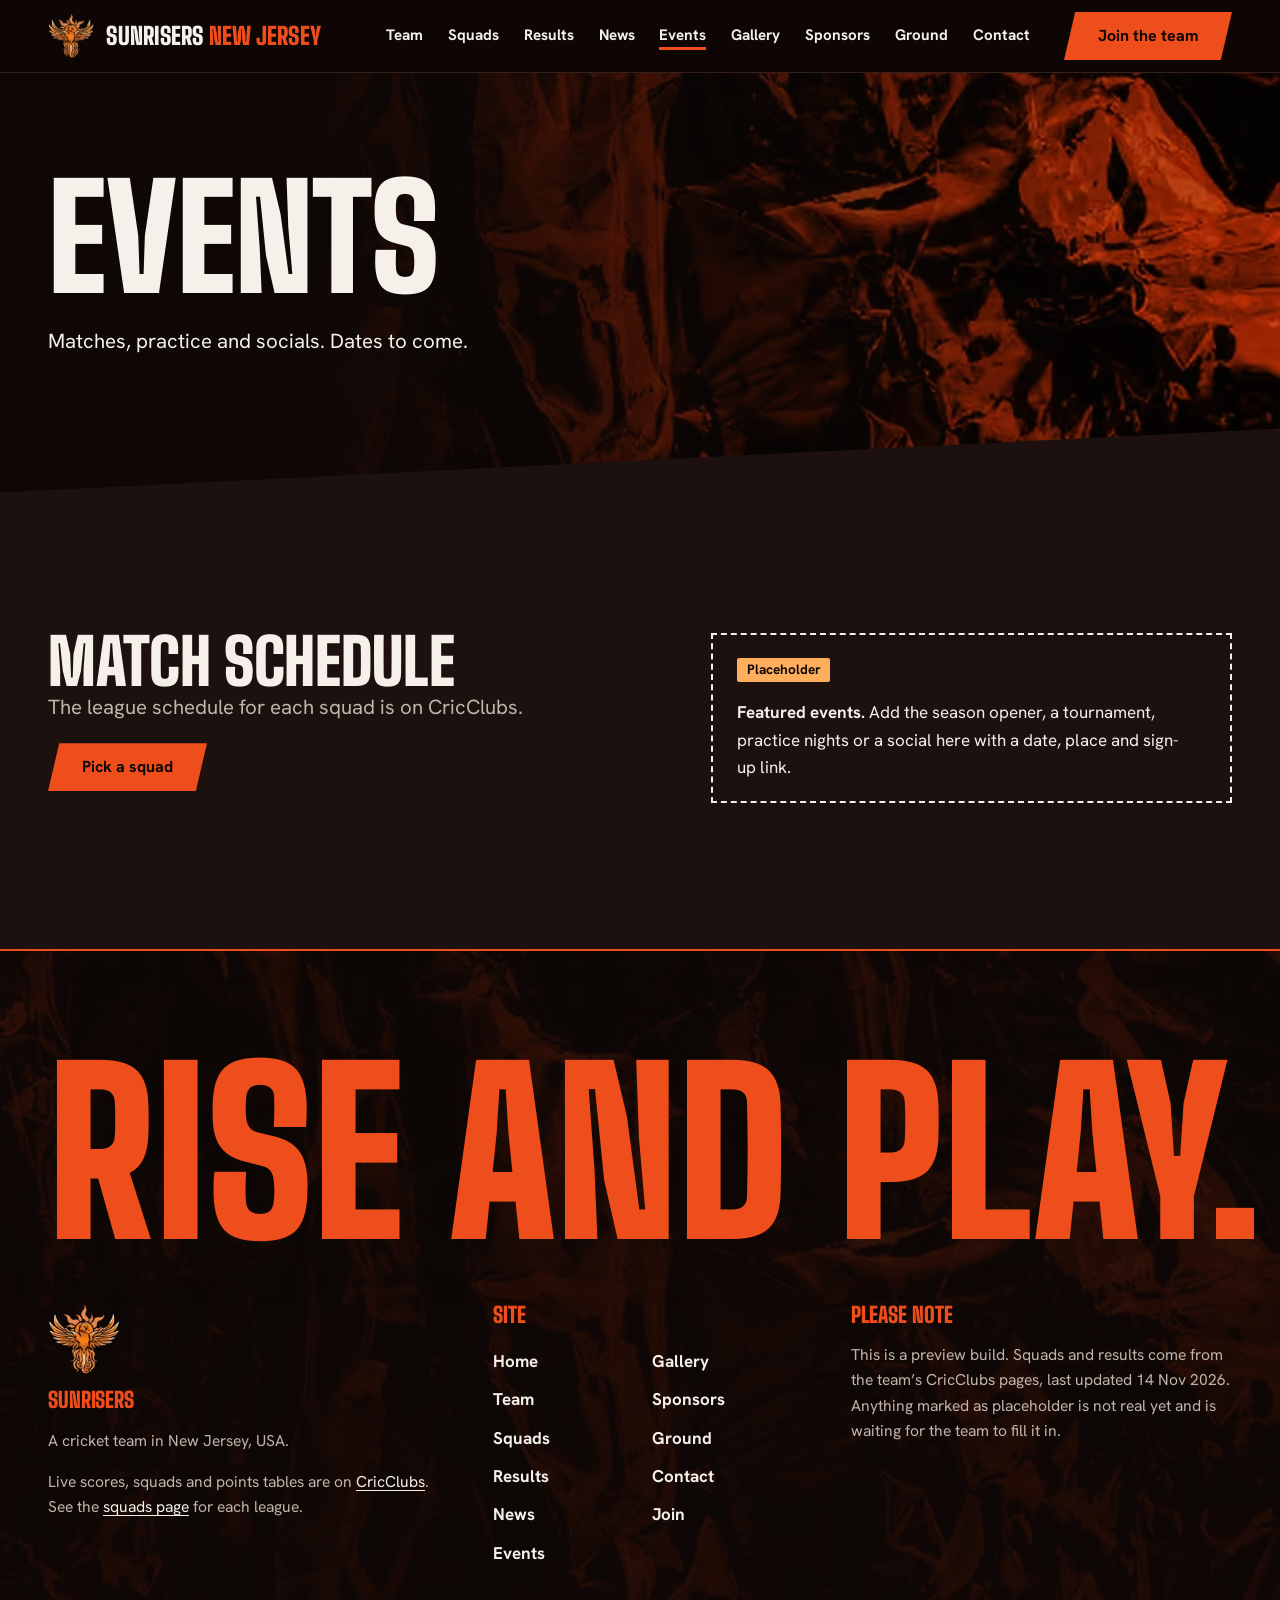
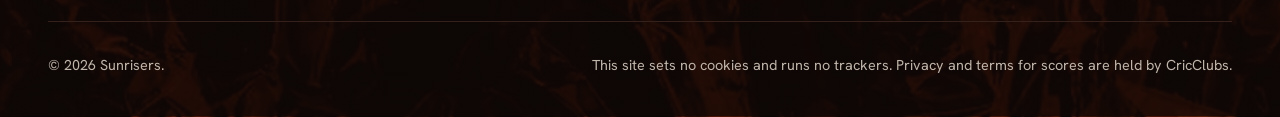
<file: events.html>
<!DOCTYPE html>
<html lang="en-US" data-type="place">
<head>
<meta charset="utf-8">
<meta name="viewport" content="width=device-width, initial-scale=1">
<meta http-equiv="Content-Security-Policy" content="default-src &#39;none&#39;; script-src &#39;self&#39;; style-src &#39;self&#39;; img-src &#39;self&#39; data:; font-src &#39;self&#39;; connect-src &#39;self&#39;; manifest-src &#39;self&#39;; form-action &#39;self&#39;; base-uri &#39;none&#39;; object-src &#39;none&#39;">
<meta name="referrer" content="strict-origin-when-cross-origin">
<title>Events | Sunrisers (NJ, USA)</title>
<meta name="description" content="Events for Sunrisers: matches, practice and socials. Dates are not published yet.">
<meta name="theme-color" content="#0f0705">
<meta name="color-scheme" content="dark light">

<link rel="canonical" href="https://saiabhijyan.github.io/sunrisers-nj-site/events.html">
<meta property="og:title" content="Events | Sunrisers (NJ, USA)">
<meta property="og:description" content="Events for Sunrisers: matches, practice and socials. Dates are not published yet.">
<meta property="og:type" content="website">
<meta property="og:image" content="https://saiabhijyan.github.io/sunrisers-nj-site/assets/img/brand/og-image.jpg">
<meta property="og:image:width" content="1200">
<meta property="og:image:height" content="630">
<meta property="og:image:alt" content="Sunrisers Cricket Club, est. 2017, New Jersey USA: orange phoenix logo and wordmark on a red-orange foil texture">
<meta name="twitter:card" content="summary_large_image">
<link rel="icon" href="assets/img/brand/favicon.ico" sizes="48x48">
<link rel="icon" href="assets/img/brand/favicon-32.png" type="image/png" sizes="32x32">
<link rel="apple-touch-icon" href="assets/img/brand/apple-touch-icon.png">
<link rel="manifest" href="site.webmanifest">
<link rel="preload" href="assets/fonts/big-shoulders-display-latin-900-normal.woff2" as="font" type="font/woff2" crossorigin>
<link rel="preload" href="assets/fonts/hanken-grotesk-latin-400-normal.woff2" as="font" type="font/woff2" crossorigin>

<link rel="stylesheet" href="css/site.css">
<script src="js/early.js"></script>
</head>
<body class="">
<a class="skip" href="#main">Skip to content</a>
<header class="masthead">
  <div class="masthead__inner">
    <a class="brand" href="index.html" aria-label="Sunrisers New Jersey, home">
      <picture>
        <source type="image/avif" srcset="assets/img/brand/phoenix-96.avif 1x, assets/img/brand/phoenix-192.avif 2x">
        <source type="image/webp" srcset="assets/img/brand/phoenix-96.webp 1x, assets/img/brand/phoenix-192.webp 2x">
        <img class="brand__logo" src="assets/img/brand/phoenix-96.png" srcset="assets/img/brand/phoenix-96.png 1x, assets/img/brand/phoenix-192.png 2x" alt="" width="96" height="93" decoding="async">
      </picture>
      <span class="brand__name">Sunrisers<span class="brand__sub"> New Jersey</span></span>
    </a>
    <button class="menu-toggle" type="button" aria-expanded="false" aria-controls="site-nav">
      <span class="menu-toggle__bars" aria-hidden="true"></span>
      <span class="menu-toggle__label">Menu</span>
    </button>
    <nav class="nav" id="site-nav" aria-label="Main">
      <ul class="nav__list">
        <li><a class="nav__link" href="about.html">Team</a></li>
        <li><a class="nav__link" href="teams.html">Squads</a></li>
        <li><a class="nav__link" href="fixtures.html">Results</a></li>
        <li><a class="nav__link" href="news.html">News</a></li>
        <li><a class="nav__link" href="events.html" aria-current="page">Events</a></li>
        <li><a class="nav__link" href="gallery.html">Gallery</a></li>
        <li><a class="nav__link" href="sponsors.html">Sponsors</a></li>
        <li><a class="nav__link" href="ground.html">Ground</a></li>
        <li><a class="nav__link" href="contact.html">Contact</a></li>
      </ul>
      <a class="btn btn--sun nav__cta" href="join.html">Join the team</a>
    </nav>
  </div>
  <div class="progress" aria-hidden="true"></div>
</header>

<main id="main" tabindex="-1">
<section class="phero"><div class="wrap"><h1>Events</h1><p class="lede">Matches, practice and socials. Dates to come.</p></div></section>
<section class="band band--ink2">
  <div class="wrap split">
    <div>
      <h2 class="display-m">Match schedule</h2>
      <p class="lede">The league schedule for each squad is on CricClubs.</p>
      <p><a class="btn btn--sun" href="teams.html">Pick a squad</a></p>
    </div>
    <div class="ph">
      <p><span class="tag">Placeholder</span></p>
      <p><strong>Featured events.</strong> Add the season opener, a tournament, practice nights or a social here with a date, place and sign-up link.</p>
    </div>
  </div>
</section>

</main>
<footer class="foot">
  <div class="wrap foot__top">
    <p class="foot__word" aria-hidden="true">Rise and play.</p>
    <div class="foot__grid">
      <div class="foot__col">
        <picture>
          <source type="image/avif" srcset="assets/img/brand/phoenix-96.avif 1x, assets/img/brand/phoenix-192.avif 2x">
          <source type="image/webp" srcset="assets/img/brand/phoenix-96.webp 1x, assets/img/brand/phoenix-192.webp 2x">
          <img class="foot__logo" src="assets/img/brand/phoenix-96.png" srcset="assets/img/brand/phoenix-96.png 1x, assets/img/brand/phoenix-192.png 2x" alt="" width="96" height="93" loading="lazy" decoding="async">
        </picture>
        <h2 class="foot__h">Sunrisers</h2>
        <p>A cricket team in New Jersey, USA.</p>
        <p>Live scores, squads and points tables are on <a href="https://cricclubs.com" target="_blank" rel="noopener noreferrer">CricClubs<span class="visually-hidden"> (opens in a new tab)</span></a>. See the <a href="teams.html">squads page</a> for each league.</p>
      </div>
      <nav class="foot__col" aria-label="Site map">
        <h2 class="foot__h">Site</h2>
        <ul class="foot__links">
          <li><a href="index.html">Home</a></li>
          <li><a href="about.html">Team</a></li>
          <li><a href="teams.html">Squads</a></li>
          <li><a href="fixtures.html">Results</a></li>
          <li><a href="news.html">News</a></li>
          <li><a href="events.html">Events</a></li>
          <li><a href="gallery.html">Gallery</a></li>
          <li><a href="sponsors.html">Sponsors</a></li>
          <li><a href="ground.html">Ground</a></li>
          <li><a href="contact.html">Contact</a></li>
          <li><a href="join.html">Join</a></li>
        </ul>
      </nav>
      <div class="foot__col">
        <h2 class="foot__h">Please note</h2>
        <p>This is a preview build. Squads and results come from the team’s CricClubs pages, last updated 14 Nov 2026. Anything marked as placeholder is not real yet and is waiting for the team to fill it in.</p>
      </div>
    </div>
  </div>
  <div class="wrap foot__base">
    <p>© 2026 Sunrisers.</p>
    <p>This site sets no cookies and runs no trackers. Privacy and terms for scores are held by CricClubs.</p>
  </div>
</footer>

<script src="js/main.js" defer></script>
<script src="js/motion.js" defer></script>
</body>
</html>
</file>
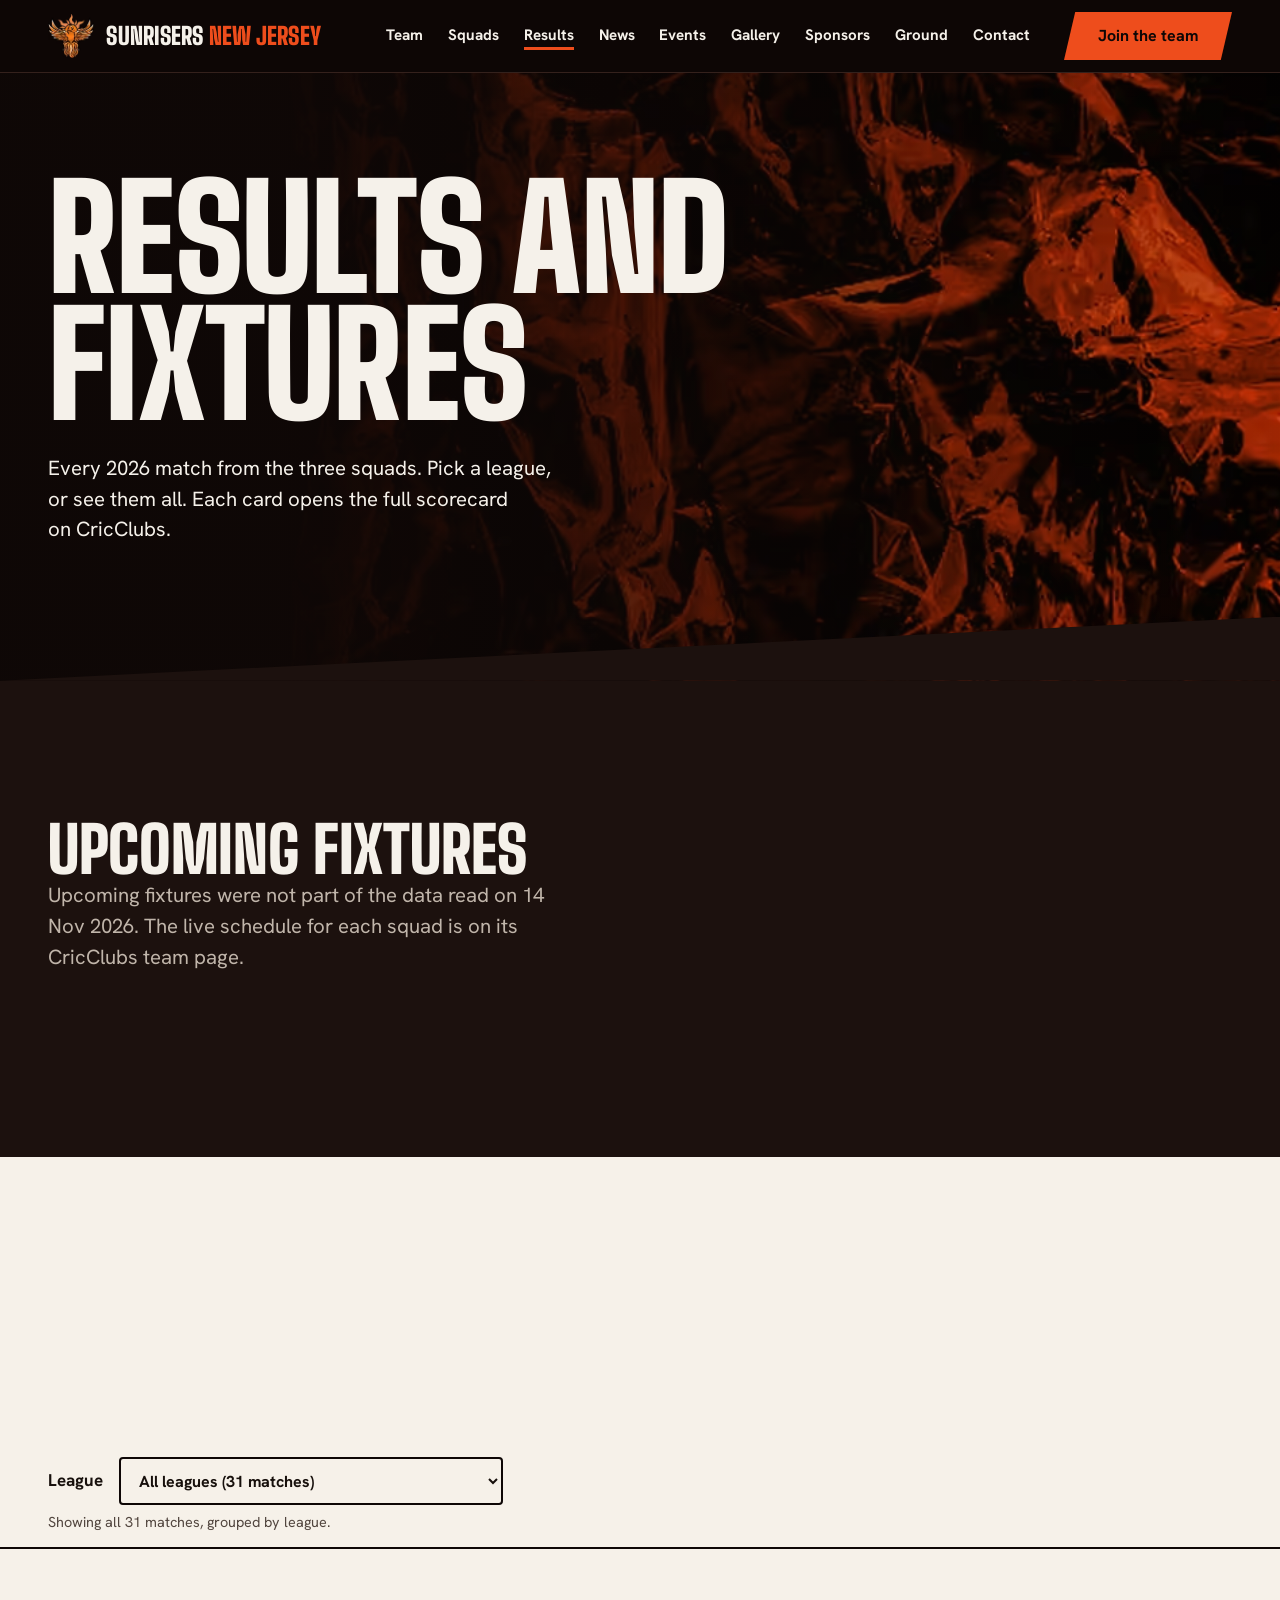
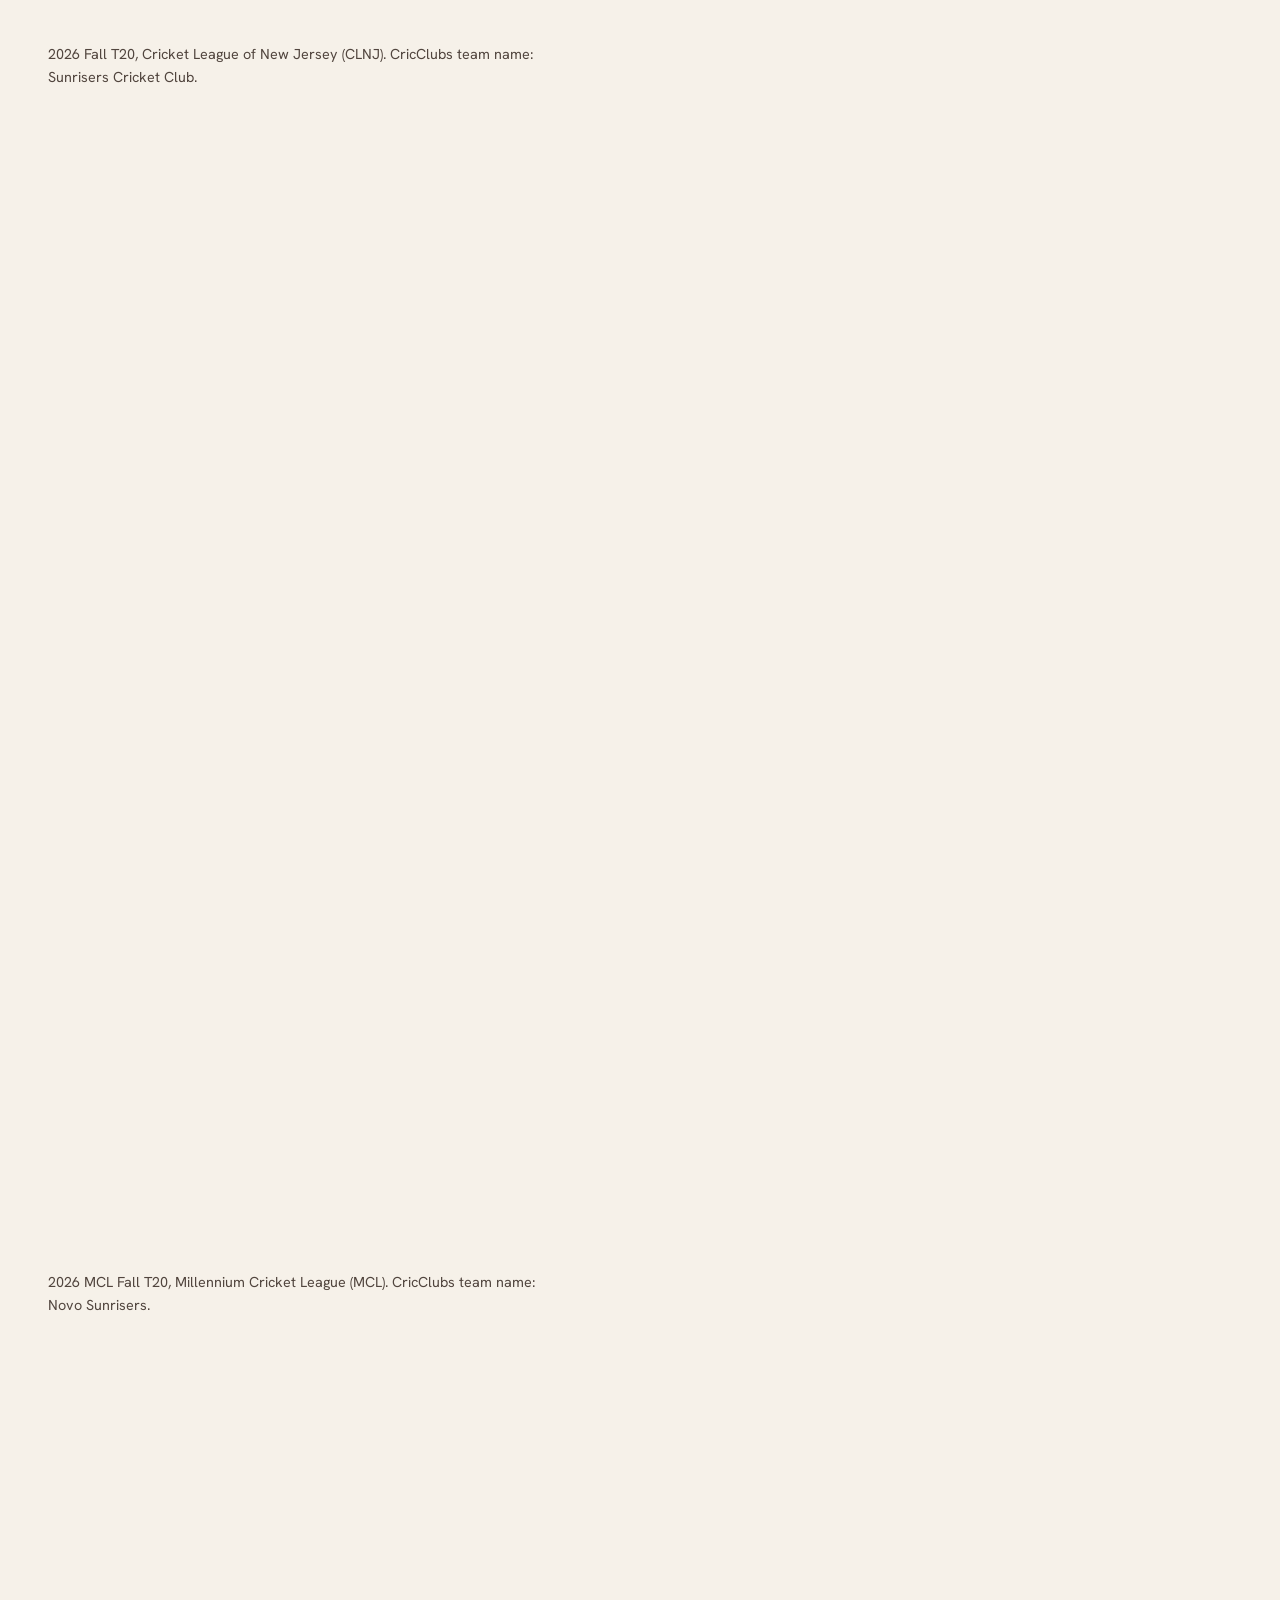
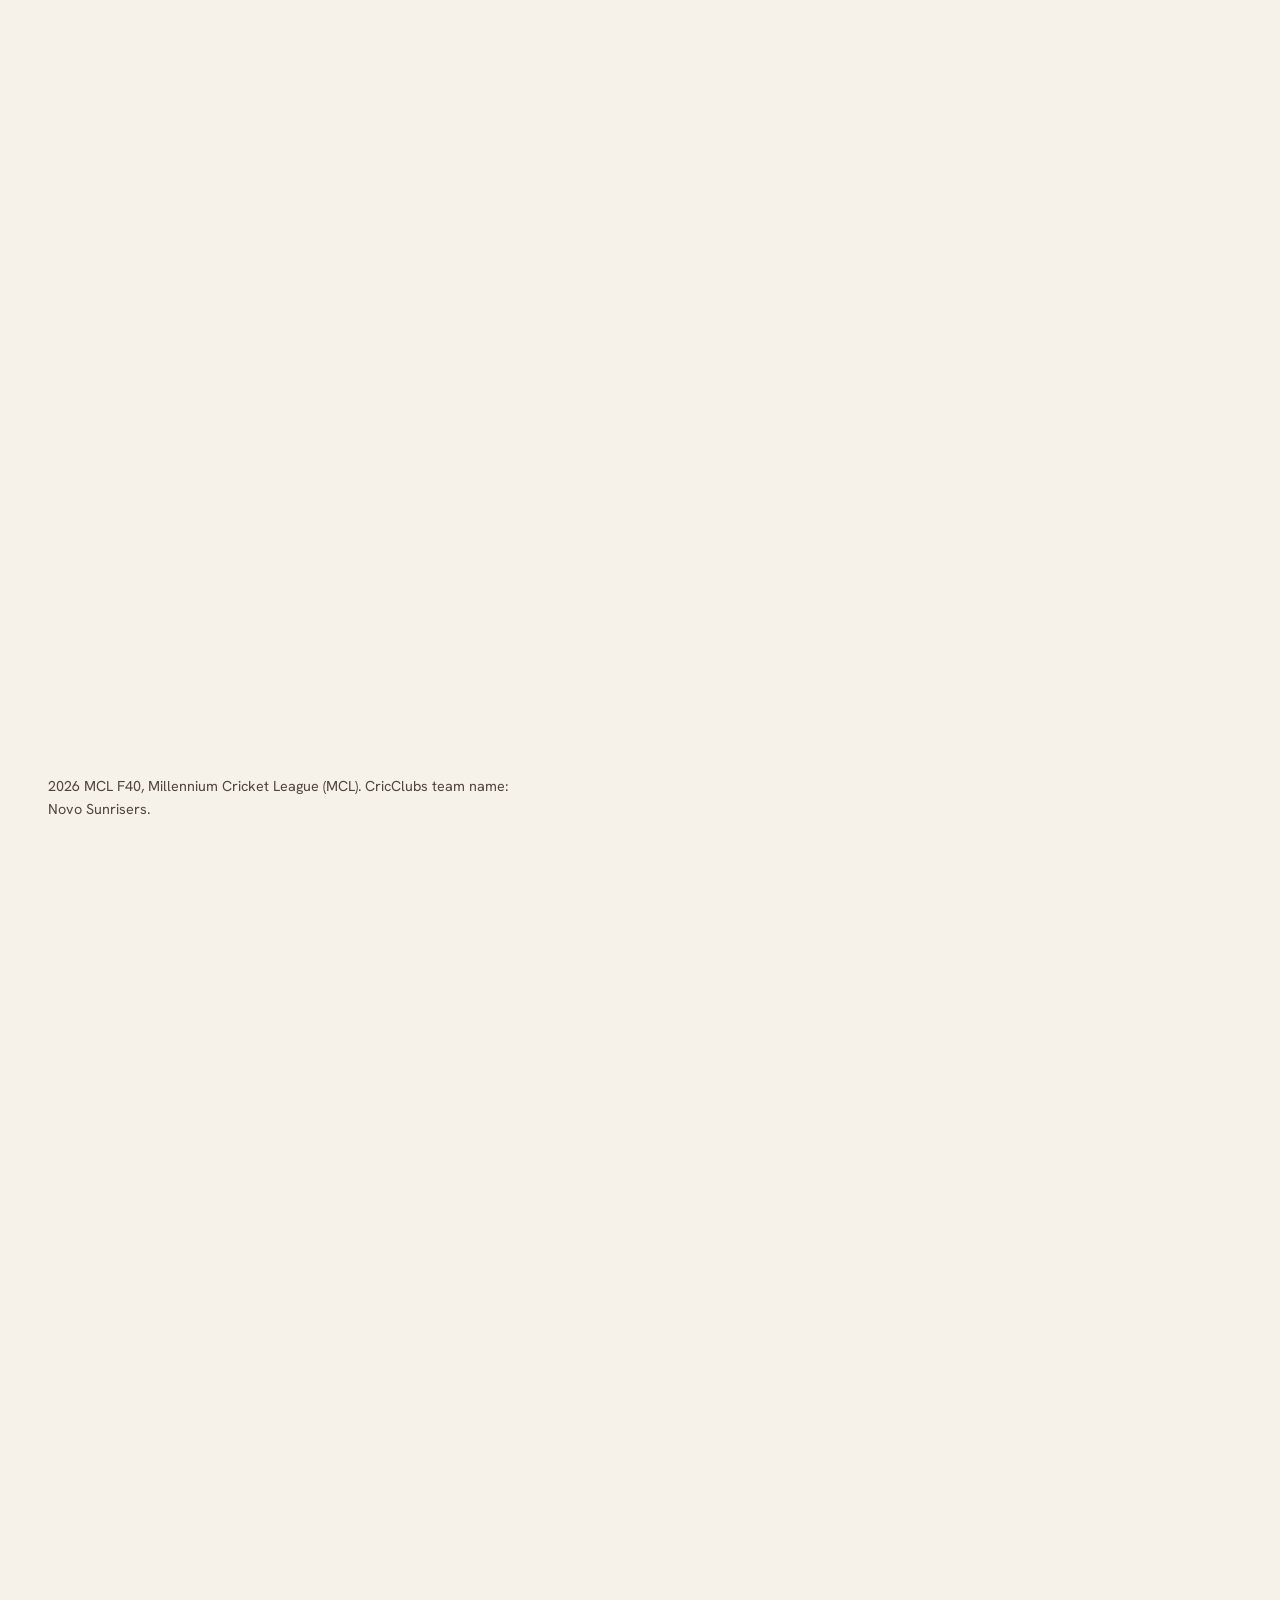
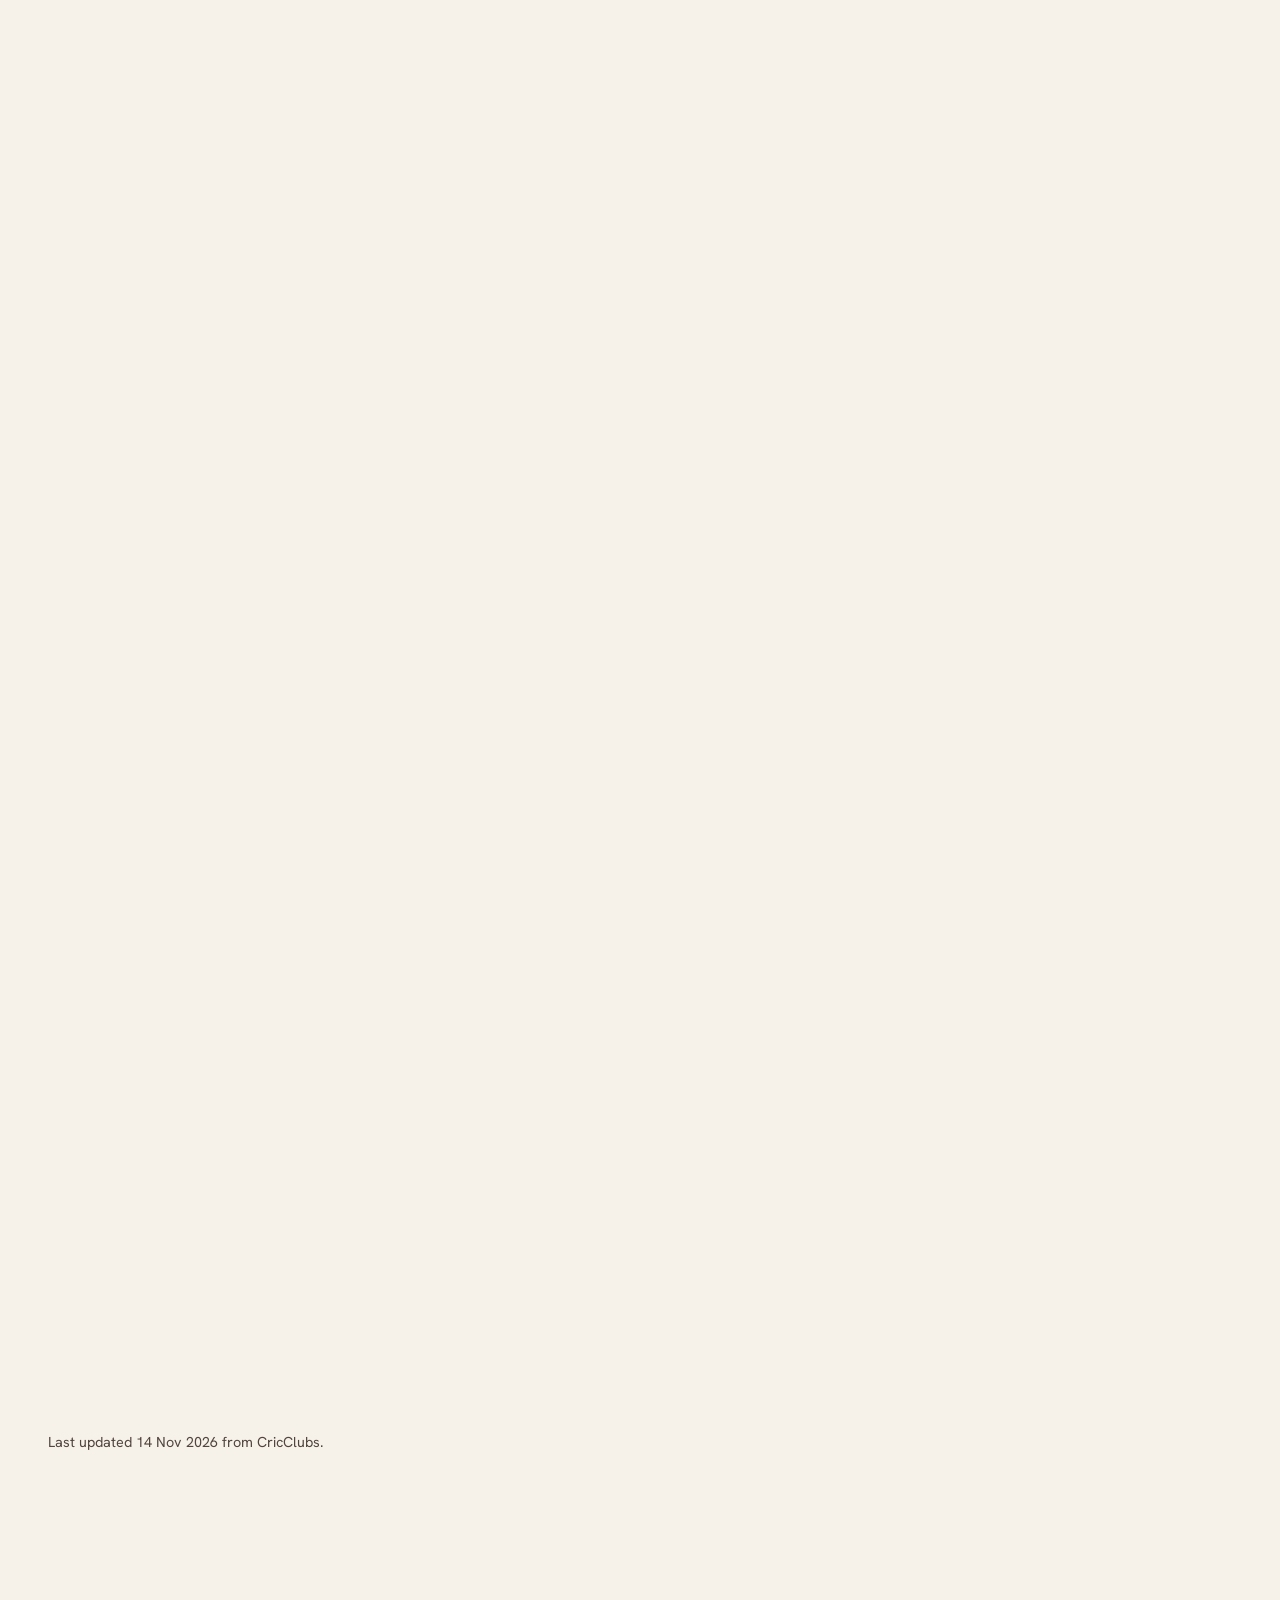
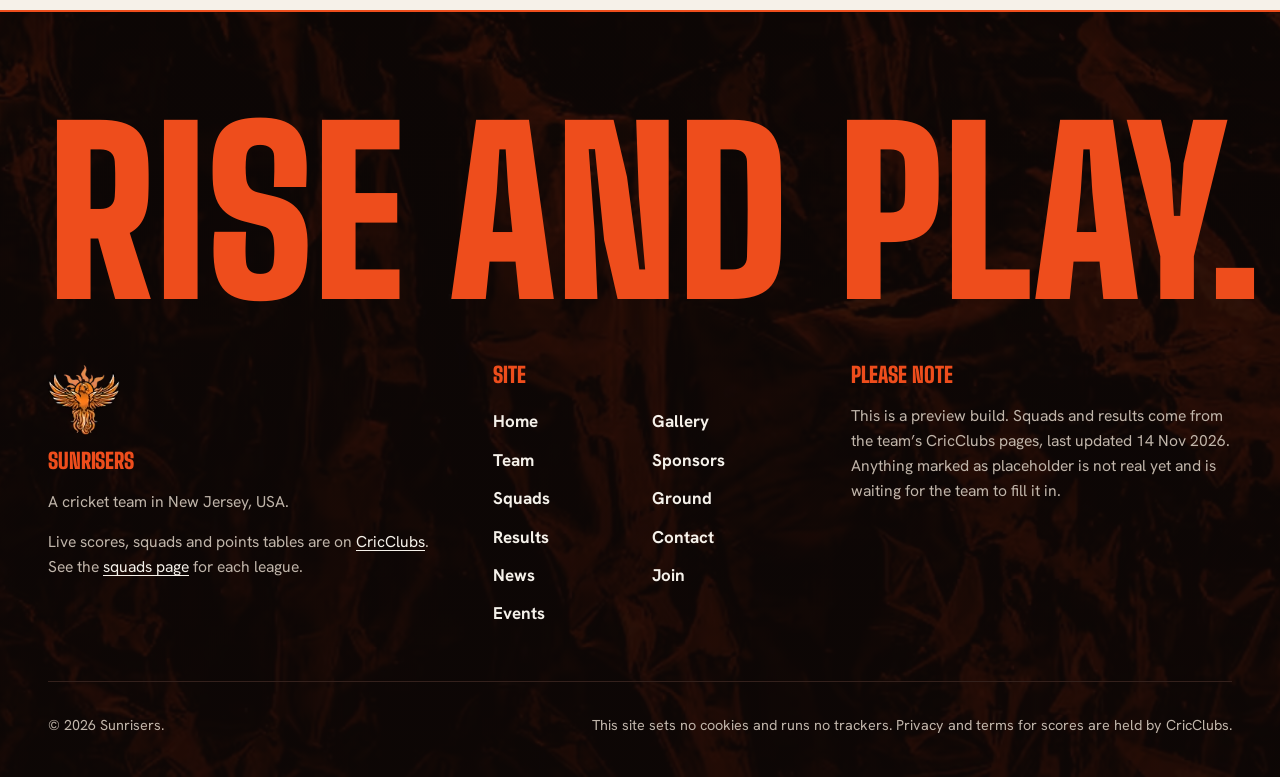
<file: fixtures.html>
<!DOCTYPE html>
<html lang="en-US" data-type="place">
<head>
<meta charset="utf-8">
<meta name="viewport" content="width=device-width, initial-scale=1">
<meta http-equiv="Content-Security-Policy" content="default-src &#39;none&#39;; script-src &#39;self&#39;; style-src &#39;self&#39;; img-src &#39;self&#39; data:; font-src &#39;self&#39;; connect-src &#39;self&#39;; manifest-src &#39;self&#39;; form-action &#39;self&#39;; base-uri &#39;none&#39;; object-src &#39;none&#39;">
<meta name="referrer" content="strict-origin-when-cross-origin">
<title>Results and fixtures | Sunrisers (NJ, USA)</title>
<meta name="description" content="Every Sunrisers match from three New Jersey leagues in 2026, with scores, overs and links to each scorecard on CricClubs. Filter by squad.">
<meta name="theme-color" content="#0f0705">
<meta name="color-scheme" content="dark light">

<link rel="canonical" href="https://saiabhijyan.github.io/sunrisers-nj-site/fixtures.html">
<meta property="og:title" content="Results and fixtures | Sunrisers (NJ, USA)">
<meta property="og:description" content="Every Sunrisers match from three New Jersey leagues in 2026, with scores, overs and links to each scorecard on CricClubs. Filter by squad.">
<meta property="og:type" content="website">
<meta property="og:image" content="https://saiabhijyan.github.io/sunrisers-nj-site/assets/img/brand/og-image.jpg">
<meta property="og:image:width" content="1200">
<meta property="og:image:height" content="630">
<meta property="og:image:alt" content="Sunrisers Cricket Club, est. 2017, New Jersey USA: orange phoenix logo and wordmark on a red-orange foil texture">
<meta name="twitter:card" content="summary_large_image">
<link rel="icon" href="assets/img/brand/favicon.ico" sizes="48x48">
<link rel="icon" href="assets/img/brand/favicon-32.png" type="image/png" sizes="32x32">
<link rel="apple-touch-icon" href="assets/img/brand/apple-touch-icon.png">
<link rel="manifest" href="site.webmanifest">
<link rel="preload" href="assets/fonts/big-shoulders-display-latin-900-normal.woff2" as="font" type="font/woff2" crossorigin>
<link rel="preload" href="assets/fonts/hanken-grotesk-latin-400-normal.woff2" as="font" type="font/woff2" crossorigin>

<link rel="stylesheet" href="css/site.css">
<script src="js/early.js"></script>
</head>
<body class="">
<a class="skip" href="#main">Skip to content</a>
<header class="masthead">
  <div class="masthead__inner">
    <a class="brand" href="index.html" aria-label="Sunrisers New Jersey, home">
      <picture>
        <source type="image/avif" srcset="assets/img/brand/phoenix-96.avif 1x, assets/img/brand/phoenix-192.avif 2x">
        <source type="image/webp" srcset="assets/img/brand/phoenix-96.webp 1x, assets/img/brand/phoenix-192.webp 2x">
        <img class="brand__logo" src="assets/img/brand/phoenix-96.png" srcset="assets/img/brand/phoenix-96.png 1x, assets/img/brand/phoenix-192.png 2x" alt="" width="96" height="93" decoding="async">
      </picture>
      <span class="brand__name">Sunrisers<span class="brand__sub"> New Jersey</span></span>
    </a>
    <button class="menu-toggle" type="button" aria-expanded="false" aria-controls="site-nav">
      <span class="menu-toggle__bars" aria-hidden="true"></span>
      <span class="menu-toggle__label">Menu</span>
    </button>
    <nav class="nav" id="site-nav" aria-label="Main">
      <ul class="nav__list">
        <li><a class="nav__link" href="about.html">Team</a></li>
        <li><a class="nav__link" href="teams.html">Squads</a></li>
        <li><a class="nav__link" href="fixtures.html" aria-current="page">Results</a></li>
        <li><a class="nav__link" href="news.html">News</a></li>
        <li><a class="nav__link" href="events.html">Events</a></li>
        <li><a class="nav__link" href="gallery.html">Gallery</a></li>
        <li><a class="nav__link" href="sponsors.html">Sponsors</a></li>
        <li><a class="nav__link" href="ground.html">Ground</a></li>
        <li><a class="nav__link" href="contact.html">Contact</a></li>
      </ul>
      <a class="btn btn--sun nav__cta" href="join.html">Join the team</a>
    </nav>
  </div>
  <div class="progress" aria-hidden="true"></div>
</header>

<main id="main" tabindex="-1">
<section class="phero"><div class="wrap"><h1>Results and fixtures</h1><p class="lede">Every 2026 match from the three squads. Pick a league, or see them all. Each card opens the full scorecard on CricClubs.</p></div></section>
<section class="band band--ink2">
  <div class="wrap">
    <div class="split">
      <div>
        <h2 class="display-m">Upcoming fixtures</h2>
        <p class="lede">Upcoming fixtures were not part of the data read on 14 Nov 2026. The live schedule for each squad is on its CricClubs team page.</p>
      </div>
      <div class="reveal">
        <ul class="leaguelinks">
        <li><a class="leaguelink" href="https://cricclubs.com/viewTeam.do?&amp;teamId=907&amp;league=43&amp;clubId=49" target="_blank" rel="noopener noreferrer"><span class="leaguelink__t">Fall T20 Frontier on CricClubs</span><span class="leaguelink__go" aria-hidden="true"></span><span class="visually-hidden"> (opens in a new tab)</span></a></li>
        <li><a class="leaguelink" href="https://cricclubs.com/viewTeam.do?&amp;teamId=1974&amp;league=136&amp;clubId=21870" target="_blank" rel="noopener noreferrer"><span class="leaguelink__t">MCL Fall T20 Challenger on CricClubs</span><span class="leaguelink__go" aria-hidden="true"></span><span class="visually-hidden"> (opens in a new tab)</span></a></li>
        <li><a class="leaguelink" href="https://cricclubs.com/viewTeam.do?&amp;teamId=1950&amp;league=132&amp;clubId=21870" target="_blank" rel="noopener noreferrer"><span class="leaguelink__t">MCL F40 Div B on CricClubs</span><span class="leaguelink__go" aria-hidden="true"></span><span class="visually-hidden"> (opens in a new tab)</span></a></li>
      </ul>
      </div>
    </div>
  </div>
</section>
<section class="band band--paper" id="results">
  <div class="wrap">
    <div class="band__head"><h2 class="display-l">All results</h2><p class="small dim">Newest first. An amber edge marks a Sunrisers win. Abandoned and forfeited matches show no score.</p></div>
    <div class="filterbar js-only"><div class="filter">
  <label class="filter__label" for="league-select">League</label>
  <select class="filter__select" id="league-select" aria-controls="league-results" aria-describedby="filter-status" data-text-all="Showing all {n} matches, grouped by league." data-text-one="Showing {n} matches in {name}.">
    <option value="all">All leagues (31 matches)</option>
    <option value="fall-t20-frontier">Fall T20 Frontier (8 matches)</option>
    <option value="mcl-fall-t20-challenger">MCL Fall T20 Challenger (7 matches)</option>
    <option value="mcl-f40-div-b">MCL F40 Div B (16 matches)</option>
  </select>
</div>
<p class="small dim filterbar__status" id="filter-status" role="status" aria-live="polite">Showing all 31 matches, grouped by league.</p></div>
    <div id="league-results">
<section class="league-group" data-league="fall-t20-frontier" data-total="8" aria-labelledby="lg-fall-t20-frontier">
  <h3 class="league-group__h" id="lg-fall-t20-frontier"><a class="lh" href="teams.html?league=fall-t20-frontier">Fall T20 Frontier<span class="lh__go" aria-hidden="true"></span></a> <span class="league-group__n">8 matches</span></h3>
  <p class="small dim">2026 Fall T20, Cricket League of New Jersey (CLNJ). CricClubs team name: Sunrisers Cricket Club.</p>
  <ol class="scores">
<li class="score" data-squad="fall-t20-frontier">
  <a class="score__link" href="https://cricclubs.com/CLNJ/viewScorecard.do?matchId=5300&clubId=49" target="_blank" rel="noopener noreferrer">
    <span class="score__date">Sun, Oct 25, 2026<span class="score__stage">Quarter Final</span><span class="score__squad">Fall T20 Frontier</span></span>
    <span class="score__teams">
      <span class="score__row"><span class="score__team">Buyrite Phoenix</span><span class="score__runs">259/10<small> (19.4/20 ov)</small></span></span>
      <span class="score__row score__row--us"><span class="score__team">Sunrisers Cricket Club</span><span class="score__runs">111/9<small> (20/20 ov)</small></span></span>
    </span>
    <span class="score__result">Buyrite Phoenix won by 148 Runs</span>
  <span class="visually-hidden"> (opens in a new tab)</span></a>
</li>
<li class="score score--win" data-squad="fall-t20-frontier">
  <a class="score__link" href="https://cricclubs.com/CLNJ/viewScorecard.do?matchId=5288&clubId=49" target="_blank" rel="noopener noreferrer">
    <span class="score__date">Sun, Oct 25, 2026<span class="score__stage">Eliminator</span><span class="score__squad">Fall T20 Frontier</span></span>
    <span class="score__teams">
      <span class="score__row"><span class="score__team">Mavericks Sports Club</span><span class="score__runs">112/10<small> (19.3/20 ov)</small></span></span>
      <span class="score__row score__row--us"><span class="score__team">Sunrisers Cricket Club</span><span class="score__runs">113/6<small> (17.4/20 ov)</small></span></span>
    </span>
    <span class="score__result">Sunrisers Cricket Club won by 4 Wickets</span>
  <span class="visually-hidden"> (opens in a new tab)</span></a>
</li>
<li class="score" data-squad="fall-t20-frontier">
  <a class="score__link" href="https://cricclubs.com/CLNJ/viewScorecard.do?matchId=5237&clubId=49" target="_blank" rel="noopener noreferrer">
    <span class="score__date">Sun, Oct 11, 2026<span class="score__squad">Fall T20 Frontier</span></span>
    <span class="score__teams">
      <span class="score__row score__row--us"><span class="score__team">Sunrisers Cricket Club</span></span>
      <span class="score__row"><span class="score__team">DCW Warriors</span></span>
    </span>
    <span class="score__result">Abandoned</span>
  <span class="visually-hidden"> (opens in a new tab)</span></a>
</li>
<li class="score score--win" data-squad="fall-t20-frontier">
  <a class="score__link" href="https://cricclubs.com/CLNJ/viewScorecard.do?matchId=5216&clubId=49" target="_blank" rel="noopener noreferrer">
    <span class="score__date">Sun, Oct 4, 2026<span class="score__squad">Fall T20 Frontier</span></span>
    <span class="score__teams">
      <span class="score__row score__row--us"><span class="score__team">Sunrisers Cricket Club</span></span>
      <span class="score__row"><span class="score__team">Delhi Capitals Academy A</span></span>
    </span>
    <span class="score__result">Forfeited, Winner: Sunrisers Cricket Club</span>
  <span class="visually-hidden"> (opens in a new tab)</span></a>
</li>
<li class="score" data-squad="fall-t20-frontier">
  <a class="score__link" href="https://cricclubs.com/CLNJ/viewScorecard.do?matchId=5179&clubId=49" target="_blank" rel="noopener noreferrer">
    <span class="score__date">Sun, Sep 27, 2026<span class="score__squad">Fall T20 Frontier</span></span>
    <span class="score__teams">
      <span class="score__row"><span class="score__team">Mavericks Sports Club</span></span>
      <span class="score__row score__row--us"><span class="score__team">Sunrisers Cricket Club</span></span>
    </span>
    <span class="score__result">Abandoned</span>
  <span class="visually-hidden"> (opens in a new tab)</span></a>
</li>
<li class="score" data-squad="fall-t20-frontier">
  <a class="score__link" href="https://cricclubs.com/CLNJ/viewScorecard.do?matchId=5150&clubId=49" target="_blank" rel="noopener noreferrer">
    <span class="score__date">Sun, Sep 20, 2026<span class="score__squad">Fall T20 Frontier</span></span>
    <span class="score__teams">
      <span class="score__row"><span class="score__team">NJ Sluggers A</span></span>
      <span class="score__row score__row--us"><span class="score__team">Sunrisers Cricket Club</span></span>
    </span>
    <span class="score__result">Abandoned</span>
  <span class="visually-hidden"> (opens in a new tab)</span></a>
</li>
<li class="score" data-squad="fall-t20-frontier">
  <a class="score__link" href="https://cricclubs.com/CLNJ/viewScorecard.do?matchId=5117&clubId=49" target="_blank" rel="noopener noreferrer">
    <span class="score__date">Sun, Sep 13, 2026<span class="score__squad">Fall T20 Frontier</span></span>
    <span class="score__teams">
      <span class="score__row"><span class="score__team">USCA</span><span class="score__runs">200/5<small> (20/20 ov)</small></span></span>
      <span class="score__row score__row--us"><span class="score__team">Sunrisers Cricket Club</span><span class="score__runs">92/10<small> (15.3/20 ov)</small></span></span>
    </span>
    <span class="score__result">USCA won by 108 Runs</span>
  <span class="visually-hidden"> (opens in a new tab)</span></a>
</li>
<li class="score score--win" data-squad="fall-t20-frontier">
  <a class="score__link" href="https://cricclubs.com/CLNJ/viewScorecard.do?matchId=5094&clubId=49" target="_blank" rel="noopener noreferrer">
    <span class="score__date">Sun, Aug 30, 2026<span class="score__squad">Fall T20 Frontier</span></span>
    <span class="score__teams">
      <span class="score__row score__row--us"><span class="score__team">Sunrisers Cricket Club</span><span class="score__runs">210/10<small> (19.5/20 ov)</small></span></span>
      <span class="score__row"><span class="score__team">Plainsboro Knights</span><span class="score__runs">146/7<small> (20/20 ov)</small></span></span>
    </span>
    <span class="score__result">Sunrisers Cricket Club won by 64 Runs</span>
  <span class="visually-hidden"> (opens in a new tab)</span></a>
</li>
  </ol>
</section>
<section class="league-group" data-league="mcl-fall-t20-challenger" data-total="7" aria-labelledby="lg-mcl-fall-t20-challenger">
  <h3 class="league-group__h" id="lg-mcl-fall-t20-challenger"><a class="lh" href="teams.html?league=mcl-fall-t20-challenger">MCL Fall T20 Challenger<span class="lh__go" aria-hidden="true"></span></a> <span class="league-group__n">7 matches</span></h3>
  <p class="small dim">2026 MCL Fall T20, Millennium Cricket League (MCL). CricClubs team name: Novo Sunrisers.</p>
  <ol class="scores">
<li class="score" data-squad="mcl-fall-t20-challenger">
  <a class="score__link" href="https://cricclubs.com/MillenniumForty40/viewScorecard.do?matchId=9046&clubId=21870" target="_blank" rel="noopener noreferrer">
    <span class="score__date">Sat, Oct 17, 2026<span class="score__stage">Quarter Final</span><span class="score__squad">MCL Fall T20 Challenger</span></span>
    <span class="score__teams">
      <span class="score__row"><span class="score__team">Incredibles</span><span class="score__runs">139/7<small> (20/20 ov)</small></span></span>
      <span class="score__row score__row--us"><span class="score__team">Novo Sunrisers</span><span class="score__runs">110/10<small> (18.4/20 ov)</small></span></span>
    </span>
    <span class="score__result">Incredibles won by 29 Runs</span>
  <span class="visually-hidden"> (opens in a new tab)</span></a>
</li>
<li class="score" data-squad="mcl-fall-t20-challenger">
  <a class="score__link" href="https://cricclubs.com/MillenniumForty40/viewScorecard.do?matchId=9026&clubId=21870" target="_blank" rel="noopener noreferrer">
    <span class="score__date">Sat, Oct 10, 2026<span class="score__squad">MCL Fall T20 Challenger</span></span>
    <span class="score__teams">
      <span class="score__row score__row--us"><span class="score__team">Novo Sunrisers</span><span class="score__runs">102/7<small> (20/20 ov)</small></span></span>
      <span class="score__row"><span class="score__team">Hoboken Hurricanes</span><span class="score__runs">105/3<small> (12.3/20 ov)</small></span></span>
    </span>
    <span class="score__result">Hoboken Hurricanes won by 7 Wickets</span>
  <span class="visually-hidden"> (opens in a new tab)</span></a>
</li>
<li class="score score--win" data-squad="mcl-fall-t20-challenger">
  <a class="score__link" href="https://cricclubs.com/MillenniumForty40/viewScorecard.do?matchId=9000&clubId=21870" target="_blank" rel="noopener noreferrer">
    <span class="score__date">Sat, Oct 3, 2026<span class="score__squad">MCL Fall T20 Challenger</span></span>
    <span class="score__teams">
      <span class="score__row"><span class="score__team">Edison Eagles</span><span class="score__runs">128/10<small> (19.4/20 ov)</small></span></span>
      <span class="score__row score__row--us"><span class="score__team">Novo Sunrisers</span><span class="score__runs">130/4<small> (15.2/20 ov)</small></span></span>
    </span>
    <span class="score__result">Novo Sunrisers won by 6 Wickets</span>
  <span class="visually-hidden"> (opens in a new tab)</span></a>
</li>
<li class="score" data-squad="mcl-fall-t20-challenger">
  <a class="score__link" href="https://cricclubs.com/MillenniumForty40/viewScorecard.do?matchId=8990&clubId=21870" target="_blank" rel="noopener noreferrer">
    <span class="score__date">Sat, Sep 26, 2026<span class="score__squad">MCL Fall T20 Challenger</span></span>
    <span class="score__teams">
      <span class="score__row score__row--us"><span class="score__team">Novo Sunrisers</span></span>
      <span class="score__row"><span class="score__team">UNITED</span></span>
    </span>
    <span class="score__result">Abandoned</span>
  <span class="visually-hidden"> (opens in a new tab)</span></a>
</li>
<li class="score" data-squad="mcl-fall-t20-challenger">
  <a class="score__link" href="https://cricclubs.com/MillenniumForty40/viewScorecard.do?matchId=8967&clubId=21870" target="_blank" rel="noopener noreferrer">
    <span class="score__date">Sat, Sep 19, 2026<span class="score__squad">MCL Fall T20 Challenger</span></span>
    <span class="score__teams">
      <span class="score__row score__row--us"><span class="score__team">Novo Sunrisers</span><span class="score__runs">130/10<small> (18.4/20 ov)</small></span></span>
      <span class="score__row"><span class="score__team">Incredibles</span><span class="score__runs">131/7<small> (19.5/20 ov)</small></span></span>
    </span>
    <span class="score__result">Incredibles won by 3 Wickets</span>
  <span class="visually-hidden"> (opens in a new tab)</span></a>
</li>
<li class="score score--win" data-squad="mcl-fall-t20-challenger">
  <a class="score__link" href="https://cricclubs.com/MillenniumForty40/viewScorecard.do?matchId=8942&clubId=21870" target="_blank" rel="noopener noreferrer">
    <span class="score__date">Sat, Sep 12, 2026<span class="score__squad">MCL Fall T20 Challenger</span></span>
    <span class="score__teams">
      <span class="score__row"><span class="score__team">Dream Cricket Sparks Warriors</span><span class="score__runs">109/7<small> (20/20 ov)</small></span></span>
      <span class="score__row score__row--us"><span class="score__team">Novo Sunrisers</span><span class="score__runs">110/3<small> (11/20 ov)</small></span></span>
    </span>
    <span class="score__result">Novo Sunrisers won by 7 Wickets</span>
  <span class="visually-hidden"> (opens in a new tab)</span></a>
</li>
<li class="score score--win" data-squad="mcl-fall-t20-challenger">
  <a class="score__link" href="https://cricclubs.com/MillenniumForty40/viewScorecard.do?matchId=8935&clubId=21870" target="_blank" rel="noopener noreferrer">
    <span class="score__date">Sat, Sep 12, 2026<span class="score__squad">MCL Fall T20 Challenger</span></span>
    <span class="score__teams">
      <span class="score__row score__row--us"><span class="score__team">Novo Sunrisers</span><span class="score__runs">220/4<small> (20/20 ov)</small></span></span>
      <span class="score__row"><span class="score__team">NJWarriors CC</span><span class="score__runs">122/10<small> (17.5/20 ov)</small></span></span>
    </span>
    <span class="score__result">Novo Sunrisers won by 98 Runs</span>
  <span class="visually-hidden"> (opens in a new tab)</span></a>
</li>
  </ol>
</section>
<section class="league-group" data-league="mcl-f40-div-b" data-total="16" aria-labelledby="lg-mcl-f40-div-b">
  <h3 class="league-group__h" id="lg-mcl-f40-div-b"><a class="lh" href="teams.html?league=mcl-f40-div-b">MCL F40 Div B<span class="lh__go" aria-hidden="true"></span></a> <span class="league-group__n">16 matches</span></h3>
  <p class="small dim">2026 MCL F40, Millennium Cricket League (MCL). CricClubs team name: Novo Sunrisers.</p>
  <ol class="scores">
<li class="score" data-squad="mcl-f40-div-b">
  <a class="score__link" href="https://cricclubs.com/MillenniumForty40/viewScorecard.do?matchId=8915&clubId=21870" target="_blank" rel="noopener noreferrer">
    <span class="score__date">Sat, Aug 29, 2026<span class="score__stage">Semi Final</span><span class="score__squad">MCL F40 Div B</span></span>
    <span class="score__teams">
      <span class="score__row score__row--us"><span class="score__team">Novo Sunrisers</span><span class="score__runs">99/10<small> (29.3/40 ov)</small></span></span>
      <span class="score__row"><span class="score__team">Drona Stormers</span><span class="score__runs">100/8<small> (34.4/40 ov)</small></span></span>
    </span>
    <span class="score__result">Drona Stormers won by 2 Wickets</span>
  <span class="visually-hidden"> (opens in a new tab)</span></a>
</li>
<li class="score score--win" data-squad="mcl-f40-div-b">
  <a class="score__link" href="https://cricclubs.com/MillenniumForty40/viewScorecard.do?matchId=8902&clubId=21870" target="_blank" rel="noopener noreferrer">
    <span class="score__date">Sat, Aug 22, 2026<span class="score__stage">Quarter Final</span><span class="score__squad">MCL F40 Div B</span></span>
    <span class="score__teams">
      <span class="score__row"><span class="score__team">Wolverines</span><span class="score__runs">168/10<small> (38.1/40 ov)</small></span></span>
      <span class="score__row score__row--us"><span class="score__team">Novo Sunrisers</span><span class="score__runs">170/2<small> (18.4/40 ov)</small></span></span>
    </span>
    <span class="score__result">Novo Sunrisers won by 8 Wickets</span>
  <span class="visually-hidden"> (opens in a new tab)</span></a>
</li>
<li class="score score--win" data-squad="mcl-f40-div-b">
  <a class="score__link" href="https://cricclubs.com/MillenniumForty40/viewScorecard.do?matchId=8885&clubId=21870" target="_blank" rel="noopener noreferrer">
    <span class="score__date">Sat, Aug 15, 2026<span class="score__squad">MCL F40 Div B</span></span>
    <span class="score__teams">
      <span class="score__row score__row--us"><span class="score__team">Novo Sunrisers</span><span class="score__runs">325/8<small> (40/40 ov)</small></span></span>
      <span class="score__row"><span class="score__team">SKA RnW Lions</span><span class="score__runs">231/10<small> (34.5/40 ov)</small></span></span>
    </span>
    <span class="score__result">Novo Sunrisers won by 94 Runs</span>
  <span class="visually-hidden"> (opens in a new tab)</span></a>
</li>
<li class="score" data-squad="mcl-f40-div-b">
  <a class="score__link" href="https://cricclubs.com/MillenniumForty40/viewScorecard.do?matchId=8869&clubId=21870" target="_blank" rel="noopener noreferrer">
    <span class="score__date">Sat, Aug 8, 2026<span class="score__squad">MCL F40 Div B</span></span>
    <span class="score__teams">
      <span class="score__row score__row--us"><span class="score__team">Novo Sunrisers</span><span class="score__runs">199/10<small> (39.5/40 ov)</small></span></span>
      <span class="score__row"><span class="score__team">Somerset CC</span><span class="score__runs">202/6<small> (20.4/40 ov)</small></span></span>
    </span>
    <span class="score__result">Somerset CC won by 4 Wickets</span>
  <span class="visually-hidden"> (opens in a new tab)</span></a>
</li>
<li class="score score--win" data-squad="mcl-f40-div-b">
  <a class="score__link" href="https://cricclubs.com/MillenniumForty40/viewScorecard.do?matchId=8852&clubId=21870" target="_blank" rel="noopener noreferrer">
    <span class="score__date">Sat, Aug 1, 2026<span class="score__squad">MCL F40 Div B</span></span>
    <span class="score__teams">
      <span class="score__row score__row--us"><span class="score__team">Novo Sunrisers</span><span class="score__runs">223/10<small> (39.5/40 ov)</small></span></span>
      <span class="score__row"><span class="score__team">Piscataway</span><span class="score__runs">183/10<small> (37/40 ov)</small></span></span>
    </span>
    <span class="score__result">Novo Sunrisers won by 40 Runs</span>
  <span class="visually-hidden"> (opens in a new tab)</span></a>
</li>
<li class="score" data-squad="mcl-f40-div-b">
  <a class="score__link" href="https://cricclubs.com/MillenniumForty40/viewScorecard.do?matchId=8821&clubId=21870" target="_blank" rel="noopener noreferrer">
    <span class="score__date">Sat, Jul 18, 2026<span class="score__squad">MCL F40 Div B</span></span>
    <span class="score__teams">
      <span class="score__row score__row--us"><span class="score__team">Novo Sunrisers</span></span>
      <span class="score__row"><span class="score__team">Drona Stormers</span></span>
    </span>
    <span class="score__result">Abandoned</span>
  <span class="visually-hidden"> (opens in a new tab)</span></a>
</li>
<li class="score" data-squad="mcl-f40-div-b">
  <a class="score__link" href="https://cricclubs.com/MillenniumForty40/viewScorecard.do?matchId=8811&clubId=21870" target="_blank" rel="noopener noreferrer">
    <span class="score__date">Sat, Jul 11, 2026<span class="score__squad">MCL F40 Div B</span></span>
    <span class="score__teams">
      <span class="score__row score__row--us"><span class="score__team">Novo Sunrisers</span></span>
      <span class="score__row"><span class="score__team">SKA RnW Lions</span></span>
    </span>
    <span class="score__result">Abandoned</span>
  <span class="visually-hidden"> (opens in a new tab)</span></a>
</li>
<li class="score score--win" data-squad="mcl-f40-div-b">
  <a class="score__link" href="https://cricclubs.com/MillenniumForty40/viewScorecard.do?matchId=8783&clubId=21870" target="_blank" rel="noopener noreferrer">
    <span class="score__date">Sat, Jun 27, 2026<span class="score__squad">MCL F40 Div B</span></span>
    <span class="score__teams">
      <span class="score__row score__row--us"><span class="score__team">Novo Sunrisers</span><span class="score__runs">293/9<small> (40/40 ov)</small></span></span>
      <span class="score__row"><span class="score__team">Capital Edge CC</span><span class="score__runs">201/9<small> (40/40 ov)</small></span></span>
    </span>
    <span class="score__result">Novo Sunrisers won by 92 Runs</span>
  <span class="visually-hidden"> (opens in a new tab)</span></a>
</li>
<li class="score score--win" data-squad="mcl-f40-div-b">
  <a class="score__link" href="https://cricclubs.com/MillenniumForty40/viewScorecard.do?matchId=8751&clubId=21870" target="_blank" rel="noopener noreferrer">
    <span class="score__date">Sat, Jun 13, 2026<span class="score__squad">MCL F40 Div B</span></span>
    <span class="score__teams">
      <span class="score__row score__row--us"><span class="score__team">Novo Sunrisers</span><span class="score__runs">277/8<small> (40/40 ov)</small></span></span>
      <span class="score__row"><span class="score__team">Wolverines</span><span class="score__runs">138/10<small> (25.1/40 ov)</small></span></span>
    </span>
    <span class="score__result">Novo Sunrisers won by 139 Runs</span>
  <span class="visually-hidden"> (opens in a new tab)</span></a>
</li>
<li class="score" data-squad="mcl-f40-div-b">
  <a class="score__link" href="https://cricclubs.com/MillenniumForty40/viewScorecard.do?matchId=8739&clubId=21870" target="_blank" rel="noopener noreferrer">
    <span class="score__date">Sat, Jun 6, 2026<span class="score__squad">MCL F40 Div B</span></span>
    <span class="score__teams">
      <span class="score__row"><span class="score__team">Edison Cricket Club(NJ Blackcaps)</span><span class="score__runs">318/6<small> (40/40 ov)</small></span></span>
      <span class="score__row score__row--us"><span class="score__team">Novo Sunrisers</span><span class="score__runs">206/9<small> (28.2/40 ov)</small></span></span>
    </span>
    <span class="score__result">Edison Cricket Club(NJ Blackcaps) won by 112 Runs</span>
  <span class="visually-hidden"> (opens in a new tab)</span></a>
</li>
<li class="score score--win" data-squad="mcl-f40-div-b">
  <a class="score__link" href="https://cricclubs.com/MillenniumForty40/viewScorecard.do?matchId=8711&clubId=21870" target="_blank" rel="noopener noreferrer">
    <span class="score__date">Sat, May 30, 2026<span class="score__squad">MCL F40 Div B</span></span>
    <span class="score__teams">
      <span class="score__row score__row--us"><span class="score__team">Novo Sunrisers</span><span class="score__runs">420/4<small> (38/36 ov)</small></span></span>
      <span class="score__row"><span class="score__team">Rajasthan Royals Academy New Jersey</span><span class="score__runs">175/7<small> (35.5/36 ov)</small></span></span>
    </span>
    <span class="score__result">Novo Sunrisers won by 252 Runs (D/L)</span>
  <span class="visually-hidden"> (opens in a new tab)</span></a>
</li>
<li class="score" data-squad="mcl-f40-div-b">
  <a class="score__link" href="https://cricclubs.com/MillenniumForty40/viewScorecard.do?matchId=8694&clubId=21870" target="_blank" rel="noopener noreferrer">
    <span class="score__date">Sat, May 16, 2026<span class="score__squad">MCL F40 Div B</span></span>
    <span class="score__teams">
      <span class="score__row score__row--us"><span class="score__team">Novo Sunrisers</span><span class="score__runs">147/10<small> (33.1/40 ov)</small></span></span>
      <span class="score__row"><span class="score__team">NJ Warriors Reds</span><span class="score__runs">149/3<small> (31.3/40 ov)</small></span></span>
    </span>
    <span class="score__result">NJ Warriors Reds won by 7 Wickets</span>
  <span class="visually-hidden"> (opens in a new tab)</span></a>
</li>
<li class="score score--win" data-squad="mcl-f40-div-b">
  <a class="score__link" href="https://cricclubs.com/MillenniumForty40/viewScorecard.do?matchId=8678&clubId=21870" target="_blank" rel="noopener noreferrer">
    <span class="score__date">Sat, May 9, 2026<span class="score__squad">MCL F40 Div B</span></span>
    <span class="score__teams">
      <span class="score__row"><span class="score__team">Atlantic</span><span class="score__runs">97/10<small> (33.1/40 ov)</small></span></span>
      <span class="score__row score__row--us"><span class="score__team">Novo Sunrisers</span><span class="score__runs">98/4<small> (15.4/40 ov)</small></span></span>
    </span>
    <span class="score__result">Novo Sunrisers won by 6 Wickets</span>
  <span class="visually-hidden"> (opens in a new tab)</span></a>
</li>
<li class="score score--win" data-squad="mcl-f40-div-b">
  <a class="score__link" href="https://cricclubs.com/MillenniumForty40/viewScorecard.do?matchId=8666&clubId=21870" target="_blank" rel="noopener noreferrer">
    <span class="score__date">Sat, May 2, 2026<span class="score__squad">MCL F40 Div B</span></span>
    <span class="score__teams">
      <span class="score__row score__row--us"><span class="score__team">Novo Sunrisers</span><span class="score__runs">351/7<small> (40/40 ov)</small></span></span>
      <span class="score__row"><span class="score__team">NexZenTek United</span><span class="score__runs">62/10<small> (15.4/40 ov)</small></span></span>
    </span>
    <span class="score__result">Novo Sunrisers won by 289 Runs</span>
  <span class="visually-hidden"> (opens in a new tab)</span></a>
</li>
<li class="score" data-squad="mcl-f40-div-b">
  <a class="score__link" href="https://cricclubs.com/MillenniumForty40/viewScorecard.do?matchId=8646&clubId=21870" target="_blank" rel="noopener noreferrer">
    <span class="score__date">Sat, Apr 25, 2026<span class="score__squad">MCL F40 Div B</span></span>
    <span class="score__teams">
      <span class="score__row"><span class="score__team">Piscataway</span></span>
      <span class="score__row score__row--us"><span class="score__team">Novo Sunrisers</span></span>
    </span>
    <span class="score__result">Abandoned</span>
  <span class="visually-hidden"> (opens in a new tab)</span></a>
</li>
<li class="score" data-squad="mcl-f40-div-b">
  <a class="score__link" href="https://cricclubs.com/MillenniumForty40/viewScorecard.do?matchId=8629&clubId=21870" target="_blank" rel="noopener noreferrer">
    <span class="score__date">Sat, Apr 18, 2026<span class="score__squad">MCL F40 Div B</span></span>
    <span class="score__teams">
      <span class="score__row"><span class="score__team">Akshar XI CC</span><span class="score__runs">302/6<small> (40/40 ov)</small></span></span>
      <span class="score__row score__row--us"><span class="score__team">Novo Sunrisers</span><span class="score__runs">235/10<small> (29.4/40 ov)</small></span></span>
    </span>
    <span class="score__result">Akshar XI CC won by 67 Runs</span>
  <span class="visually-hidden"> (opens in a new tab)</span></a>
</li>
  </ol>
</section>
</div>
    <p class="small dim note">Last updated 14 Nov 2026 from CricClubs.</p>
  </div>
</section>

</main>
<footer class="foot">
  <div class="wrap foot__top">
    <p class="foot__word" aria-hidden="true">Rise and play.</p>
    <div class="foot__grid">
      <div class="foot__col">
        <picture>
          <source type="image/avif" srcset="assets/img/brand/phoenix-96.avif 1x, assets/img/brand/phoenix-192.avif 2x">
          <source type="image/webp" srcset="assets/img/brand/phoenix-96.webp 1x, assets/img/brand/phoenix-192.webp 2x">
          <img class="foot__logo" src="assets/img/brand/phoenix-96.png" srcset="assets/img/brand/phoenix-96.png 1x, assets/img/brand/phoenix-192.png 2x" alt="" width="96" height="93" loading="lazy" decoding="async">
        </picture>
        <h2 class="foot__h">Sunrisers</h2>
        <p>A cricket team in New Jersey, USA.</p>
        <p>Live scores, squads and points tables are on <a href="https://cricclubs.com" target="_blank" rel="noopener noreferrer">CricClubs<span class="visually-hidden"> (opens in a new tab)</span></a>. See the <a href="teams.html">squads page</a> for each league.</p>
      </div>
      <nav class="foot__col" aria-label="Site map">
        <h2 class="foot__h">Site</h2>
        <ul class="foot__links">
          <li><a href="index.html">Home</a></li>
          <li><a href="about.html">Team</a></li>
          <li><a href="teams.html">Squads</a></li>
          <li><a href="fixtures.html">Results</a></li>
          <li><a href="news.html">News</a></li>
          <li><a href="events.html">Events</a></li>
          <li><a href="gallery.html">Gallery</a></li>
          <li><a href="sponsors.html">Sponsors</a></li>
          <li><a href="ground.html">Ground</a></li>
          <li><a href="contact.html">Contact</a></li>
          <li><a href="join.html">Join</a></li>
        </ul>
      </nav>
      <div class="foot__col">
        <h2 class="foot__h">Please note</h2>
        <p>This is a preview build. Squads and results come from the team’s CricClubs pages, last updated 14 Nov 2026. Anything marked as placeholder is not real yet and is waiting for the team to fill it in.</p>
      </div>
    </div>
  </div>
  <div class="wrap foot__base">
    <p>© 2026 Sunrisers.</p>
    <p>This site sets no cookies and runs no trackers. Privacy and terms for scores are held by CricClubs.</p>
  </div>
</footer>

<script src="js/main.js" defer></script>
<script src="js/motion.js" defer></script>
</body>
</html>
</file>
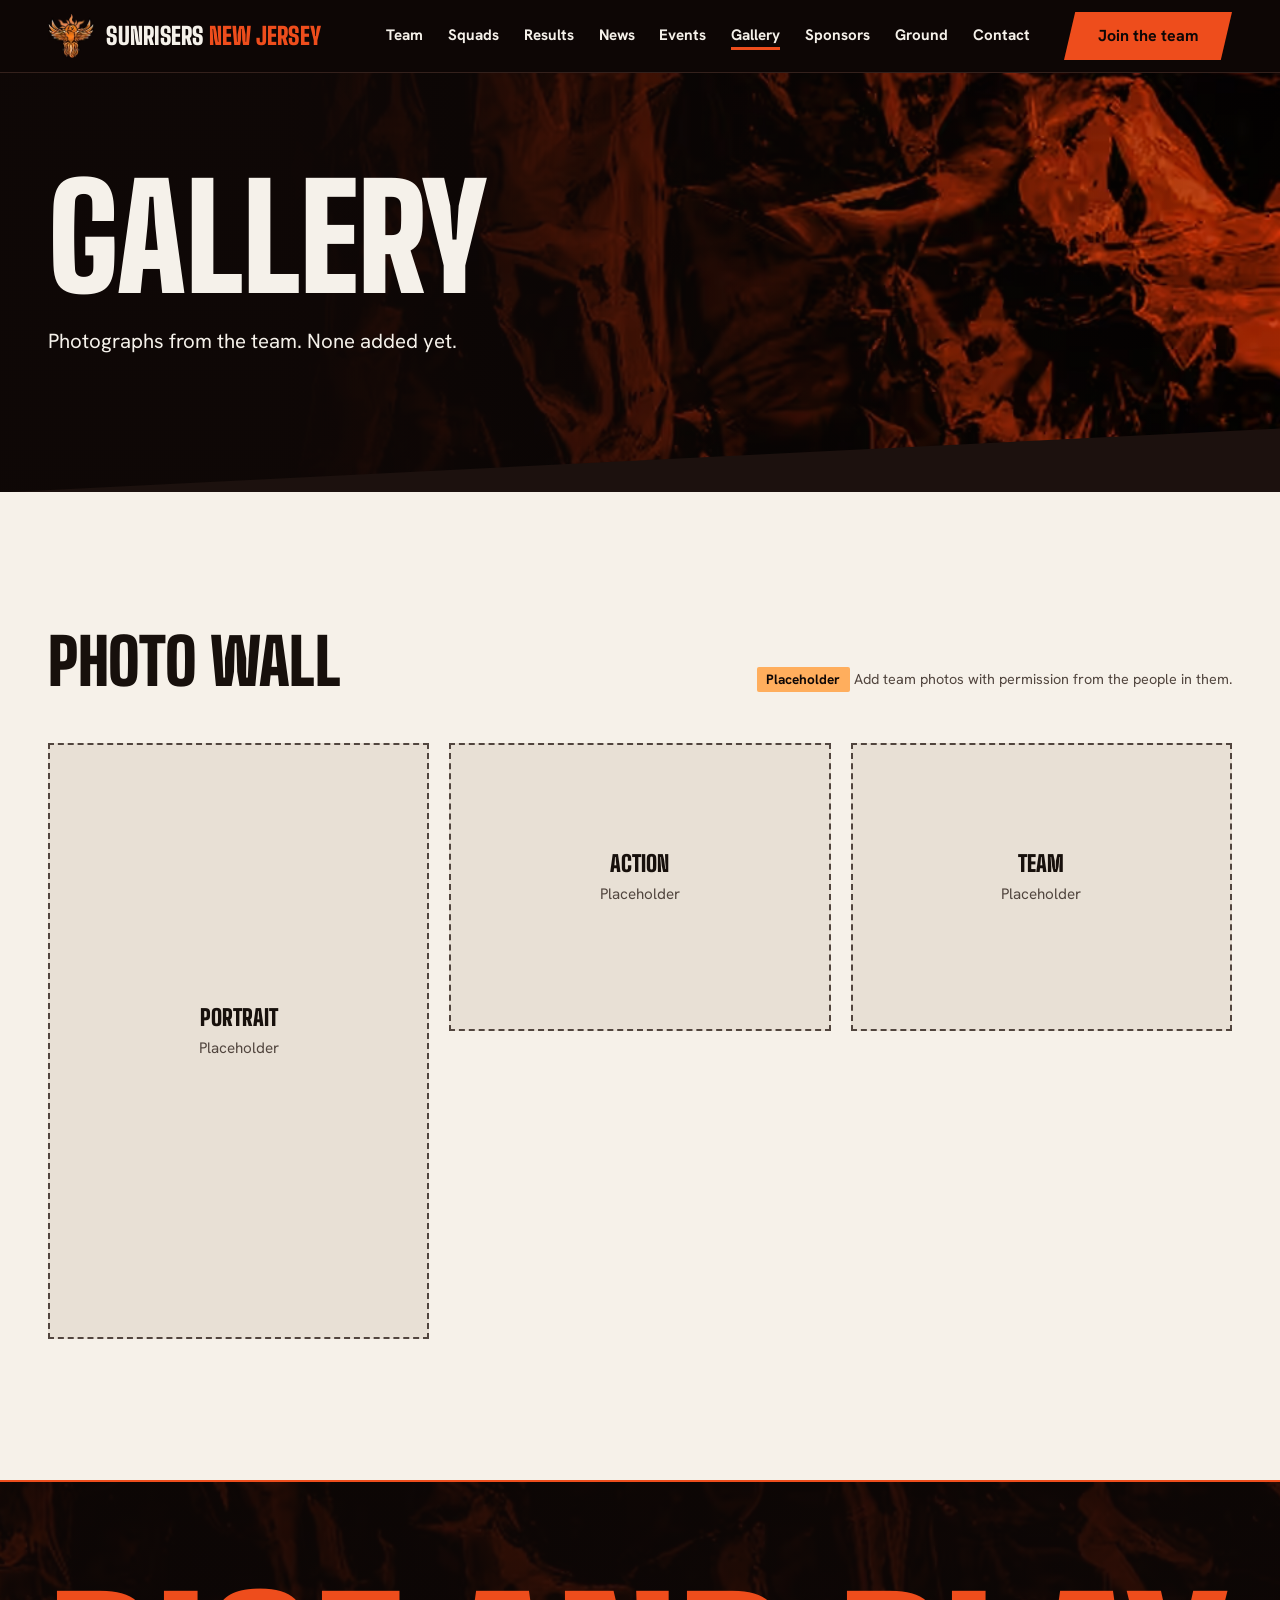
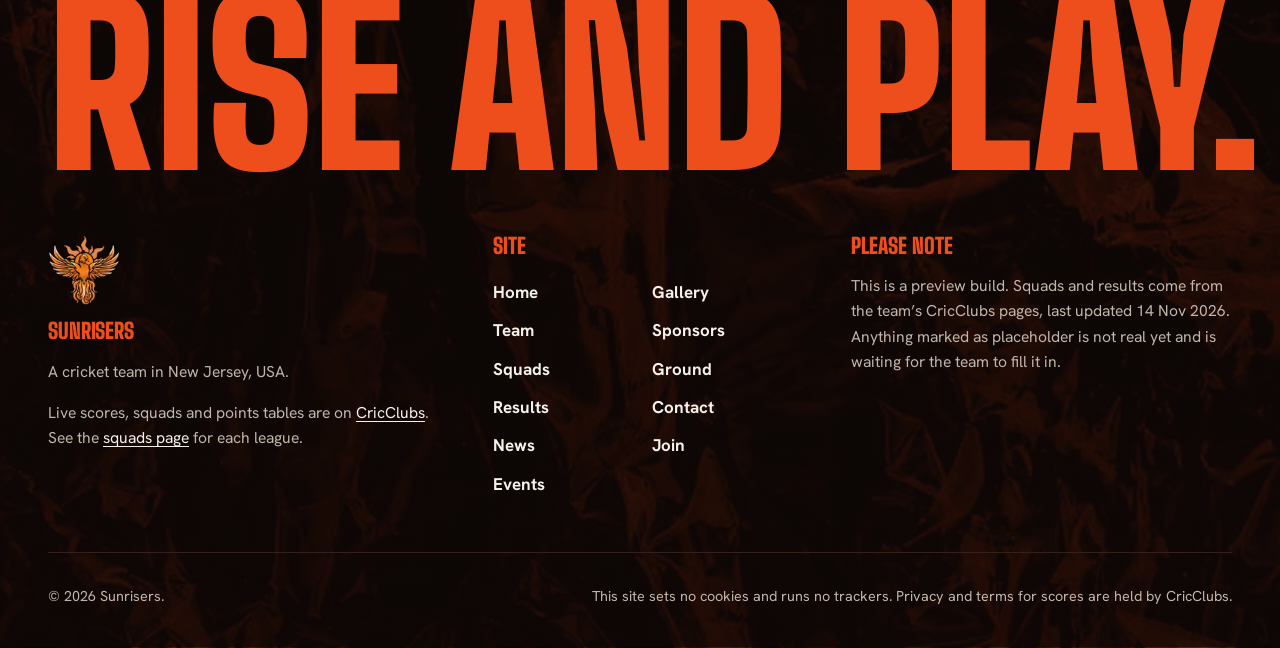
<file: gallery.html>
<!DOCTYPE html>
<html lang="en-US" data-type="place">
<head>
<meta charset="utf-8">
<meta name="viewport" content="width=device-width, initial-scale=1">
<meta http-equiv="Content-Security-Policy" content="default-src &#39;none&#39;; script-src &#39;self&#39;; style-src &#39;self&#39;; img-src &#39;self&#39; data:; font-src &#39;self&#39;; connect-src &#39;self&#39;; manifest-src &#39;self&#39;; form-action &#39;self&#39;; base-uri &#39;none&#39;; object-src &#39;none&#39;">
<meta name="referrer" content="strict-origin-when-cross-origin">
<title>Gallery | Sunrisers (NJ, USA)</title>
<meta name="description" content="Photo gallery for Sunrisers. No photos have been added yet; this page has slots ready for team photography.">
<meta name="theme-color" content="#0f0705">
<meta name="color-scheme" content="dark light">

<link rel="canonical" href="https://saiabhijyan.github.io/sunrisers-nj-site/gallery.html">
<meta property="og:title" content="Gallery | Sunrisers (NJ, USA)">
<meta property="og:description" content="Photo gallery for Sunrisers. No photos have been added yet; this page has slots ready for team photography.">
<meta property="og:type" content="website">
<meta property="og:image" content="https://saiabhijyan.github.io/sunrisers-nj-site/assets/img/brand/og-image.jpg">
<meta property="og:image:width" content="1200">
<meta property="og:image:height" content="630">
<meta property="og:image:alt" content="Sunrisers Cricket Club, est. 2017, New Jersey USA: orange phoenix logo and wordmark on a red-orange foil texture">
<meta name="twitter:card" content="summary_large_image">
<link rel="icon" href="assets/img/brand/favicon.ico" sizes="48x48">
<link rel="icon" href="assets/img/brand/favicon-32.png" type="image/png" sizes="32x32">
<link rel="apple-touch-icon" href="assets/img/brand/apple-touch-icon.png">
<link rel="manifest" href="site.webmanifest">
<link rel="preload" href="assets/fonts/big-shoulders-display-latin-900-normal.woff2" as="font" type="font/woff2" crossorigin>
<link rel="preload" href="assets/fonts/hanken-grotesk-latin-400-normal.woff2" as="font" type="font/woff2" crossorigin>

<link rel="stylesheet" href="css/site.css">
<script src="js/early.js"></script>
</head>
<body class="">
<a class="skip" href="#main">Skip to content</a>
<header class="masthead">
  <div class="masthead__inner">
    <a class="brand" href="index.html" aria-label="Sunrisers New Jersey, home">
      <picture>
        <source type="image/avif" srcset="assets/img/brand/phoenix-96.avif 1x, assets/img/brand/phoenix-192.avif 2x">
        <source type="image/webp" srcset="assets/img/brand/phoenix-96.webp 1x, assets/img/brand/phoenix-192.webp 2x">
        <img class="brand__logo" src="assets/img/brand/phoenix-96.png" srcset="assets/img/brand/phoenix-96.png 1x, assets/img/brand/phoenix-192.png 2x" alt="" width="96" height="93" decoding="async">
      </picture>
      <span class="brand__name">Sunrisers<span class="brand__sub"> New Jersey</span></span>
    </a>
    <button class="menu-toggle" type="button" aria-expanded="false" aria-controls="site-nav">
      <span class="menu-toggle__bars" aria-hidden="true"></span>
      <span class="menu-toggle__label">Menu</span>
    </button>
    <nav class="nav" id="site-nav" aria-label="Main">
      <ul class="nav__list">
        <li><a class="nav__link" href="about.html">Team</a></li>
        <li><a class="nav__link" href="teams.html">Squads</a></li>
        <li><a class="nav__link" href="fixtures.html">Results</a></li>
        <li><a class="nav__link" href="news.html">News</a></li>
        <li><a class="nav__link" href="events.html">Events</a></li>
        <li><a class="nav__link" href="gallery.html" aria-current="page">Gallery</a></li>
        <li><a class="nav__link" href="sponsors.html">Sponsors</a></li>
        <li><a class="nav__link" href="ground.html">Ground</a></li>
        <li><a class="nav__link" href="contact.html">Contact</a></li>
      </ul>
      <a class="btn btn--sun nav__cta" href="join.html">Join the team</a>
    </nav>
  </div>
  <div class="progress" aria-hidden="true"></div>
</header>

<main id="main" tabindex="-1">
<section class="phero"><div class="wrap"><h1>Gallery</h1><p class="lede">Photographs from the team. None added yet.</p></div></section>
<section class="band band--paper">
  <div class="wrap">
    <div class="band__head"><h2 class="display-m">Photo wall</h2><p class="small dim"><span class="tag">Placeholder</span> Add team photos with permission from the people in them.</p></div>
    <ul class="photowall">
      <li><div class="slot"><p class="slot__text"><strong>Portrait</strong>Placeholder</p></div></li>
      <li><div class="slot"><p class="slot__text"><strong>Action</strong>Placeholder</p></div></li>
      <li><div class="slot"><p class="slot__text"><strong>Team</strong>Placeholder</p></div></li>
      <li><div class="slot"><p class="slot__text"><strong>Ground</strong>Placeholder</p></div></li>
      <li><div class="slot"><p class="slot__text"><strong>Social</strong>Placeholder</p></div></li>
    </ul>
  </div>
</section>

</main>
<footer class="foot">
  <div class="wrap foot__top">
    <p class="foot__word" aria-hidden="true">Rise and play.</p>
    <div class="foot__grid">
      <div class="foot__col">
        <picture>
          <source type="image/avif" srcset="assets/img/brand/phoenix-96.avif 1x, assets/img/brand/phoenix-192.avif 2x">
          <source type="image/webp" srcset="assets/img/brand/phoenix-96.webp 1x, assets/img/brand/phoenix-192.webp 2x">
          <img class="foot__logo" src="assets/img/brand/phoenix-96.png" srcset="assets/img/brand/phoenix-96.png 1x, assets/img/brand/phoenix-192.png 2x" alt="" width="96" height="93" loading="lazy" decoding="async">
        </picture>
        <h2 class="foot__h">Sunrisers</h2>
        <p>A cricket team in New Jersey, USA.</p>
        <p>Live scores, squads and points tables are on <a href="https://cricclubs.com" target="_blank" rel="noopener noreferrer">CricClubs<span class="visually-hidden"> (opens in a new tab)</span></a>. See the <a href="teams.html">squads page</a> for each league.</p>
      </div>
      <nav class="foot__col" aria-label="Site map">
        <h2 class="foot__h">Site</h2>
        <ul class="foot__links">
          <li><a href="index.html">Home</a></li>
          <li><a href="about.html">Team</a></li>
          <li><a href="teams.html">Squads</a></li>
          <li><a href="fixtures.html">Results</a></li>
          <li><a href="news.html">News</a></li>
          <li><a href="events.html">Events</a></li>
          <li><a href="gallery.html">Gallery</a></li>
          <li><a href="sponsors.html">Sponsors</a></li>
          <li><a href="ground.html">Ground</a></li>
          <li><a href="contact.html">Contact</a></li>
          <li><a href="join.html">Join</a></li>
        </ul>
      </nav>
      <div class="foot__col">
        <h2 class="foot__h">Please note</h2>
        <p>This is a preview build. Squads and results come from the team’s CricClubs pages, last updated 14 Nov 2026. Anything marked as placeholder is not real yet and is waiting for the team to fill it in.</p>
      </div>
    </div>
  </div>
  <div class="wrap foot__base">
    <p>© 2026 Sunrisers.</p>
    <p>This site sets no cookies and runs no trackers. Privacy and terms for scores are held by CricClubs.</p>
  </div>
</footer>

<script src="js/main.js" defer></script>
<script src="js/motion.js" defer></script>
</body>
</html>
</file>
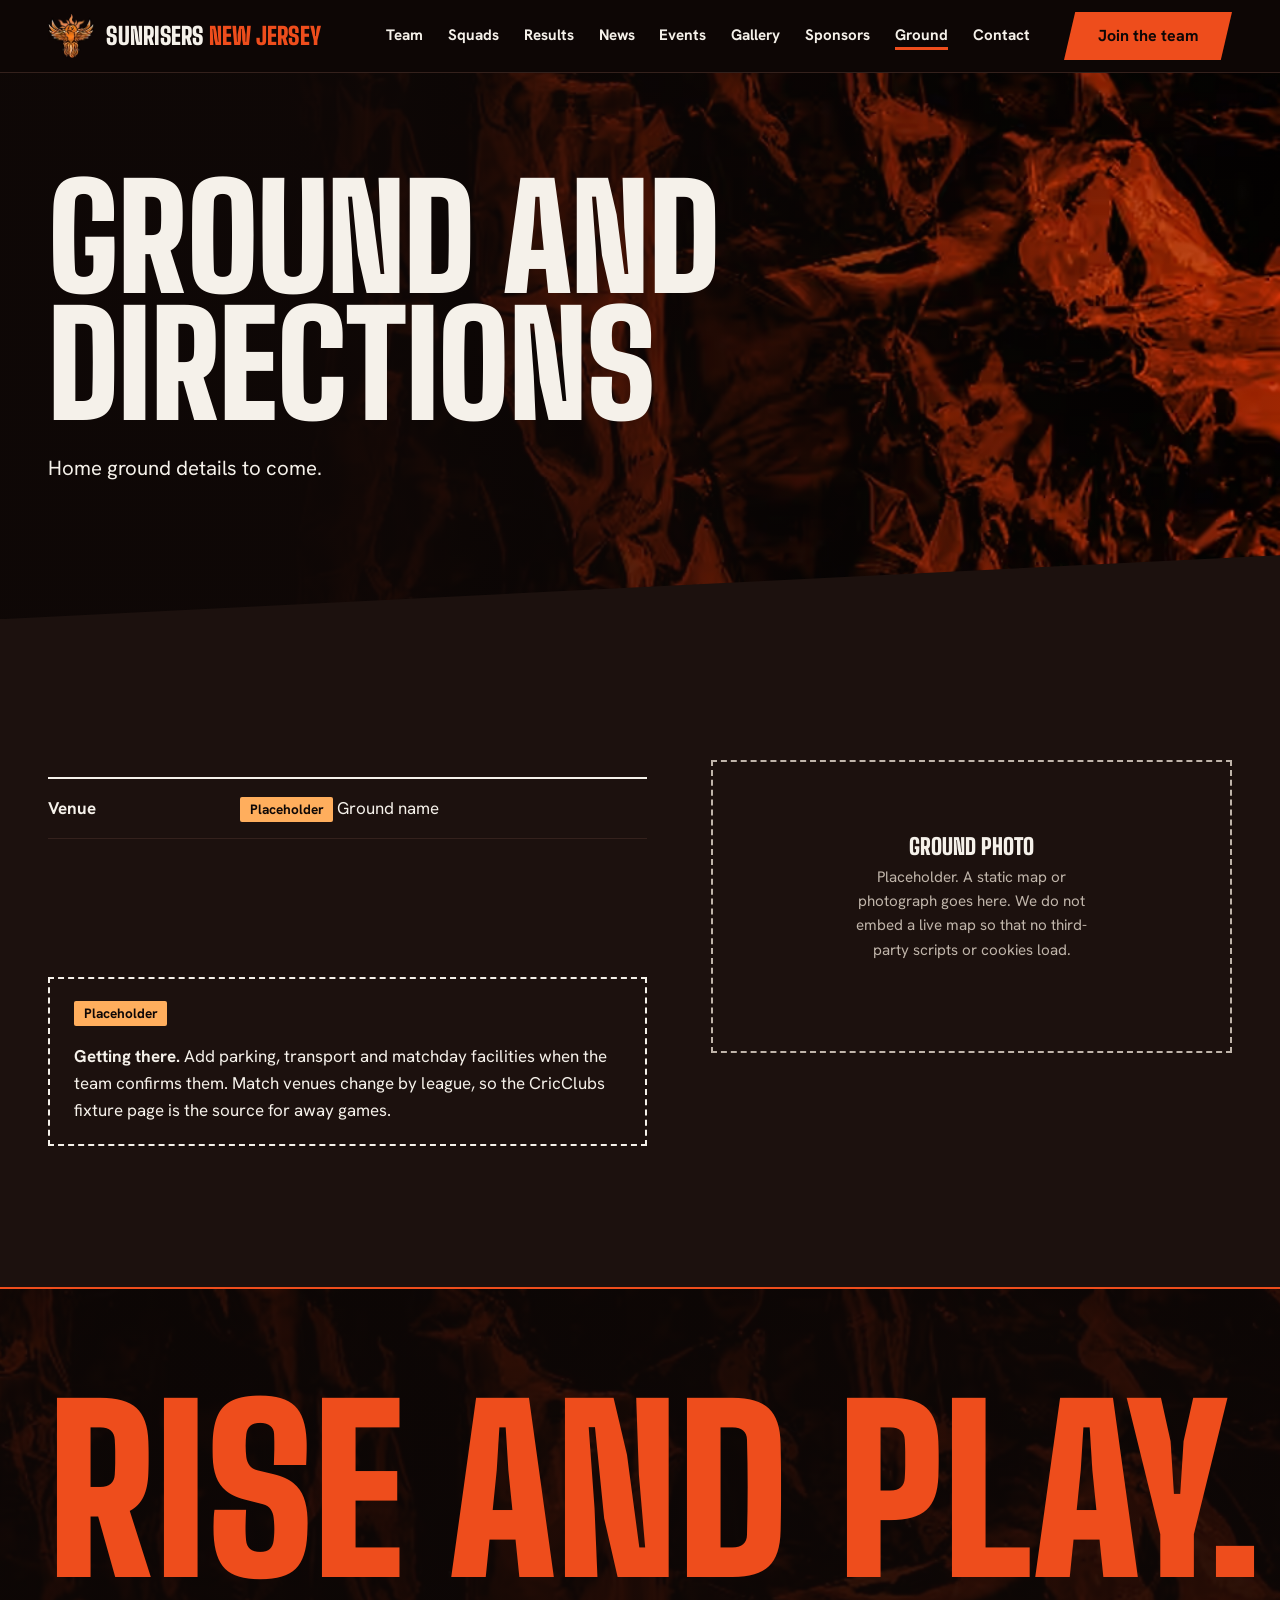
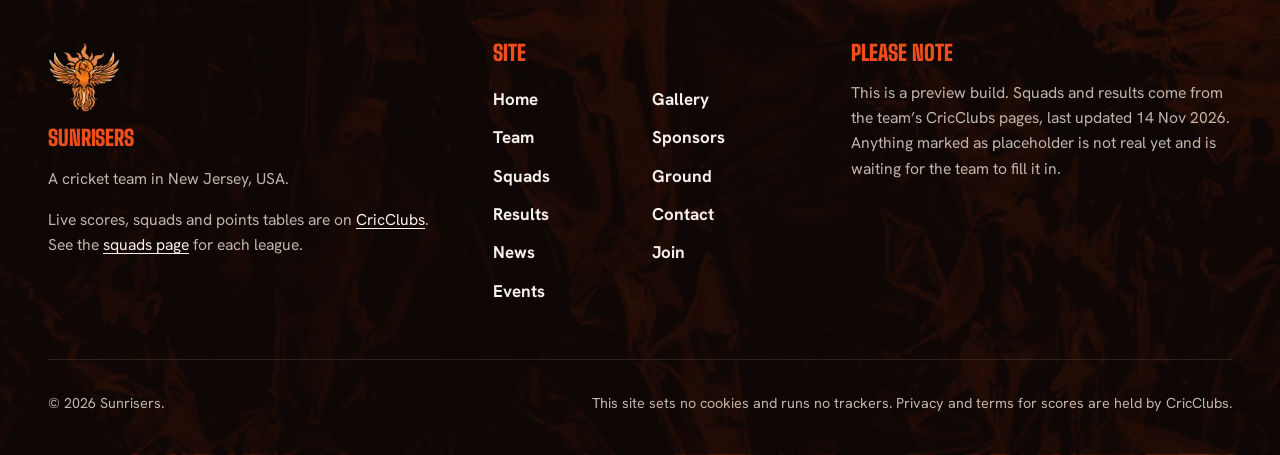
<file: ground.html>
<!DOCTYPE html>
<html lang="en-US" data-type="place">
<head>
<meta charset="utf-8">
<meta name="viewport" content="width=device-width, initial-scale=1">
<meta http-equiv="Content-Security-Policy" content="default-src &#39;none&#39;; script-src &#39;self&#39;; style-src &#39;self&#39;; img-src &#39;self&#39; data:; font-src &#39;self&#39;; connect-src &#39;self&#39;; manifest-src &#39;self&#39;; form-action &#39;self&#39;; base-uri &#39;none&#39;; object-src &#39;none&#39;">
<meta name="referrer" content="strict-origin-when-cross-origin">
<title>Ground and directions | Sunrisers (NJ, USA)</title>
<meta name="description" content="Home ground and directions for Sunrisers. The ground has not been added yet.">
<meta name="theme-color" content="#0f0705">
<meta name="color-scheme" content="dark light">

<link rel="canonical" href="https://saiabhijyan.github.io/sunrisers-nj-site/ground.html">
<meta property="og:title" content="Ground and directions | Sunrisers (NJ, USA)">
<meta property="og:description" content="Home ground and directions for Sunrisers. The ground has not been added yet.">
<meta property="og:type" content="website">
<meta property="og:image" content="https://saiabhijyan.github.io/sunrisers-nj-site/assets/img/brand/og-image.jpg">
<meta property="og:image:width" content="1200">
<meta property="og:image:height" content="630">
<meta property="og:image:alt" content="Sunrisers Cricket Club, est. 2017, New Jersey USA: orange phoenix logo and wordmark on a red-orange foil texture">
<meta name="twitter:card" content="summary_large_image">
<link rel="icon" href="assets/img/brand/favicon.ico" sizes="48x48">
<link rel="icon" href="assets/img/brand/favicon-32.png" type="image/png" sizes="32x32">
<link rel="apple-touch-icon" href="assets/img/brand/apple-touch-icon.png">
<link rel="manifest" href="site.webmanifest">
<link rel="preload" href="assets/fonts/big-shoulders-display-latin-900-normal.woff2" as="font" type="font/woff2" crossorigin>
<link rel="preload" href="assets/fonts/hanken-grotesk-latin-400-normal.woff2" as="font" type="font/woff2" crossorigin>

<link rel="stylesheet" href="css/site.css">
<script src="js/early.js"></script>
</head>
<body class="">
<a class="skip" href="#main">Skip to content</a>
<header class="masthead">
  <div class="masthead__inner">
    <a class="brand" href="index.html" aria-label="Sunrisers New Jersey, home">
      <picture>
        <source type="image/avif" srcset="assets/img/brand/phoenix-96.avif 1x, assets/img/brand/phoenix-192.avif 2x">
        <source type="image/webp" srcset="assets/img/brand/phoenix-96.webp 1x, assets/img/brand/phoenix-192.webp 2x">
        <img class="brand__logo" src="assets/img/brand/phoenix-96.png" srcset="assets/img/brand/phoenix-96.png 1x, assets/img/brand/phoenix-192.png 2x" alt="" width="96" height="93" decoding="async">
      </picture>
      <span class="brand__name">Sunrisers<span class="brand__sub"> New Jersey</span></span>
    </a>
    <button class="menu-toggle" type="button" aria-expanded="false" aria-controls="site-nav">
      <span class="menu-toggle__bars" aria-hidden="true"></span>
      <span class="menu-toggle__label">Menu</span>
    </button>
    <nav class="nav" id="site-nav" aria-label="Main">
      <ul class="nav__list">
        <li><a class="nav__link" href="about.html">Team</a></li>
        <li><a class="nav__link" href="teams.html">Squads</a></li>
        <li><a class="nav__link" href="fixtures.html">Results</a></li>
        <li><a class="nav__link" href="news.html">News</a></li>
        <li><a class="nav__link" href="events.html">Events</a></li>
        <li><a class="nav__link" href="gallery.html">Gallery</a></li>
        <li><a class="nav__link" href="sponsors.html">Sponsors</a></li>
        <li><a class="nav__link" href="ground.html" aria-current="page">Ground</a></li>
        <li><a class="nav__link" href="contact.html">Contact</a></li>
      </ul>
      <a class="btn btn--sun nav__cta" href="join.html">Join the team</a>
    </nav>
  </div>
  <div class="progress" aria-hidden="true"></div>
</header>

<main id="main" tabindex="-1">
<section class="phero"><div class="wrap"><h1>Ground and directions</h1><p class="lede">Home ground details to come.</p></div></section>
<section class="band band--ink2">
  <div class="wrap split">
    <div>
      <dl class="facts">
        <div class="facts__row"><dt>Venue</dt><dd><span class="tag">Placeholder</span> Ground name</dd></div>
        <div class="facts__row"><dt>Address</dt><dd><span class="tag">Placeholder</span> Street, town, New Jersey</dd></div>
        <div class="facts__row"><dt>Maps</dt><dd><span class="tag">Placeholder</span> Map link</dd></div>
      </dl>
      <div class="ph"><p><span class="tag">Placeholder</span></p><p><strong>Getting there.</strong> Add parking, transport and matchday facilities when the team confirms them. Match venues change by league, so the CricClubs fixture page is the source for away games.</p></div>
    </div>
    <div class="slot slot--wide"><p class="slot__text"><strong>Ground photo</strong>Placeholder. A static map or photograph goes here. We do not embed a live map so that no third-party scripts or cookies load.</p></div>
  </div>
</section>

</main>
<footer class="foot">
  <div class="wrap foot__top">
    <p class="foot__word" aria-hidden="true">Rise and play.</p>
    <div class="foot__grid">
      <div class="foot__col">
        <picture>
          <source type="image/avif" srcset="assets/img/brand/phoenix-96.avif 1x, assets/img/brand/phoenix-192.avif 2x">
          <source type="image/webp" srcset="assets/img/brand/phoenix-96.webp 1x, assets/img/brand/phoenix-192.webp 2x">
          <img class="foot__logo" src="assets/img/brand/phoenix-96.png" srcset="assets/img/brand/phoenix-96.png 1x, assets/img/brand/phoenix-192.png 2x" alt="" width="96" height="93" loading="lazy" decoding="async">
        </picture>
        <h2 class="foot__h">Sunrisers</h2>
        <p>A cricket team in New Jersey, USA.</p>
        <p>Live scores, squads and points tables are on <a href="https://cricclubs.com" target="_blank" rel="noopener noreferrer">CricClubs<span class="visually-hidden"> (opens in a new tab)</span></a>. See the <a href="teams.html">squads page</a> for each league.</p>
      </div>
      <nav class="foot__col" aria-label="Site map">
        <h2 class="foot__h">Site</h2>
        <ul class="foot__links">
          <li><a href="index.html">Home</a></li>
          <li><a href="about.html">Team</a></li>
          <li><a href="teams.html">Squads</a></li>
          <li><a href="fixtures.html">Results</a></li>
          <li><a href="news.html">News</a></li>
          <li><a href="events.html">Events</a></li>
          <li><a href="gallery.html">Gallery</a></li>
          <li><a href="sponsors.html">Sponsors</a></li>
          <li><a href="ground.html">Ground</a></li>
          <li><a href="contact.html">Contact</a></li>
          <li><a href="join.html">Join</a></li>
        </ul>
      </nav>
      <div class="foot__col">
        <h2 class="foot__h">Please note</h2>
        <p>This is a preview build. Squads and results come from the team’s CricClubs pages, last updated 14 Nov 2026. Anything marked as placeholder is not real yet and is waiting for the team to fill it in.</p>
      </div>
    </div>
  </div>
  <div class="wrap foot__base">
    <p>© 2026 Sunrisers.</p>
    <p>This site sets no cookies and runs no trackers. Privacy and terms for scores are held by CricClubs.</p>
  </div>
</footer>

<script src="js/main.js" defer></script>
<script src="js/motion.js" defer></script>
</body>
</html>
</file>
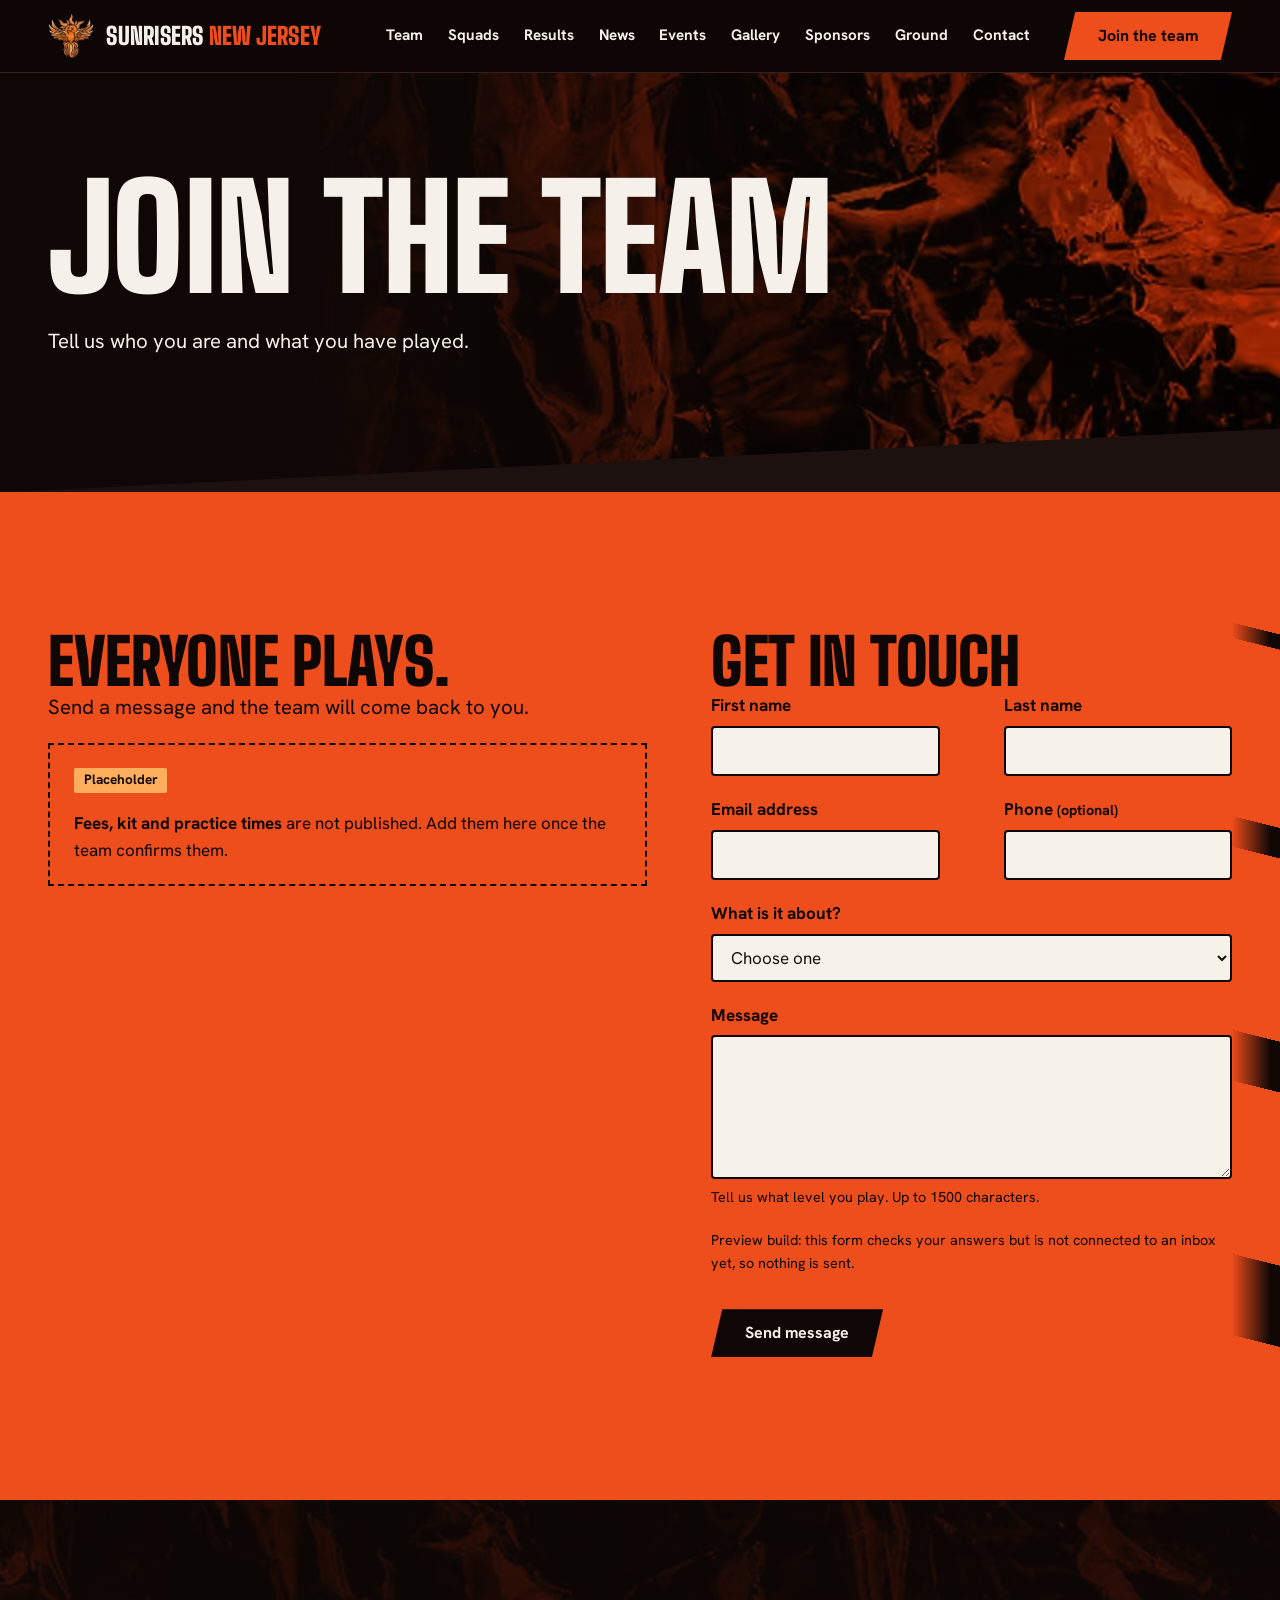
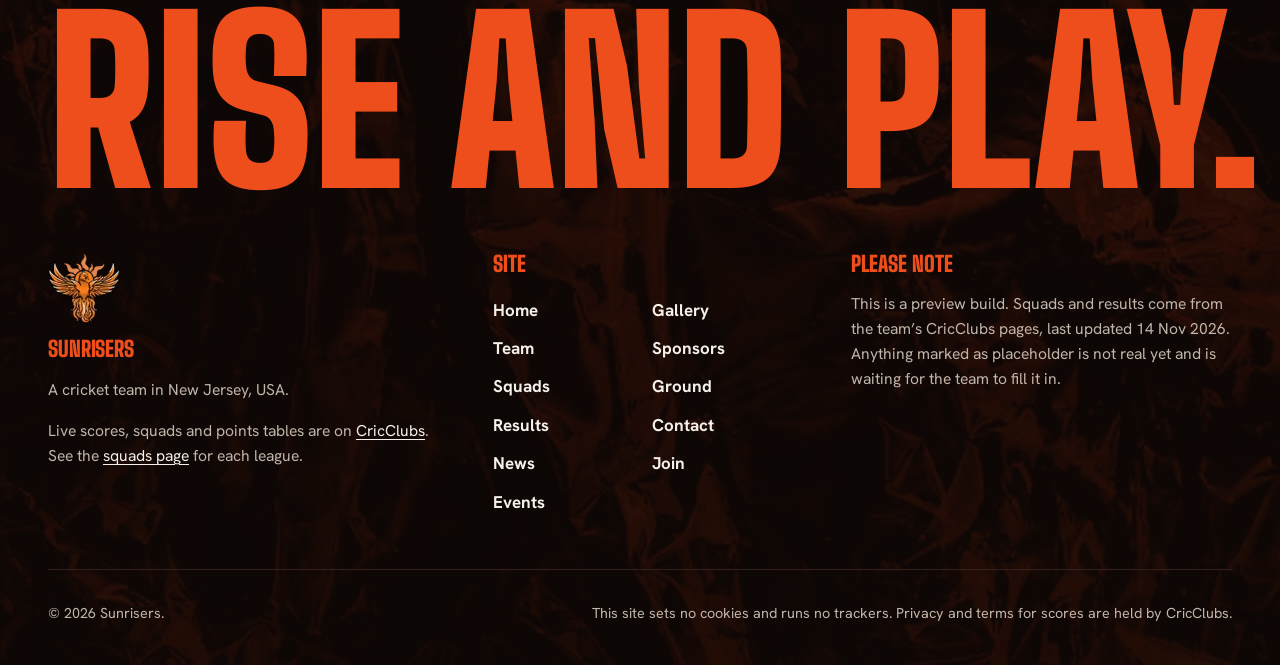
<file: join.html>
<!DOCTYPE html>
<html lang="en-US" data-type="place">
<head>
<meta charset="utf-8">
<meta name="viewport" content="width=device-width, initial-scale=1">
<meta http-equiv="Content-Security-Policy" content="default-src &#39;none&#39;; script-src &#39;self&#39;; style-src &#39;self&#39;; img-src &#39;self&#39; data:; font-src &#39;self&#39;; connect-src &#39;self&#39;; manifest-src &#39;self&#39;; form-action &#39;self&#39;; base-uri &#39;none&#39;; object-src &#39;none&#39;">
<meta name="referrer" content="strict-origin-when-cross-origin">
<title>Join the team | Sunrisers (NJ, USA)</title>
<meta name="description" content="Join Sunrisers, a cricket team in New Jersey, USA. Send a message with your level and location.">
<meta name="theme-color" content="#0f0705">
<meta name="color-scheme" content="dark light">

<link rel="canonical" href="https://saiabhijyan.github.io/sunrisers-nj-site/join.html">
<meta property="og:title" content="Join the team | Sunrisers (NJ, USA)">
<meta property="og:description" content="Join Sunrisers, a cricket team in New Jersey, USA. Send a message with your level and location.">
<meta property="og:type" content="website">
<meta property="og:image" content="https://saiabhijyan.github.io/sunrisers-nj-site/assets/img/brand/og-image.jpg">
<meta property="og:image:width" content="1200">
<meta property="og:image:height" content="630">
<meta property="og:image:alt" content="Sunrisers Cricket Club, est. 2017, New Jersey USA: orange phoenix logo and wordmark on a red-orange foil texture">
<meta name="twitter:card" content="summary_large_image">
<link rel="icon" href="assets/img/brand/favicon.ico" sizes="48x48">
<link rel="icon" href="assets/img/brand/favicon-32.png" type="image/png" sizes="32x32">
<link rel="apple-touch-icon" href="assets/img/brand/apple-touch-icon.png">
<link rel="manifest" href="site.webmanifest">
<link rel="preload" href="assets/fonts/big-shoulders-display-latin-900-normal.woff2" as="font" type="font/woff2" crossorigin>
<link rel="preload" href="assets/fonts/hanken-grotesk-latin-400-normal.woff2" as="font" type="font/woff2" crossorigin>

<link rel="stylesheet" href="css/site.css">
<script src="js/early.js"></script>
</head>
<body class="">
<a class="skip" href="#main">Skip to content</a>
<header class="masthead">
  <div class="masthead__inner">
    <a class="brand" href="index.html" aria-label="Sunrisers New Jersey, home">
      <picture>
        <source type="image/avif" srcset="assets/img/brand/phoenix-96.avif 1x, assets/img/brand/phoenix-192.avif 2x">
        <source type="image/webp" srcset="assets/img/brand/phoenix-96.webp 1x, assets/img/brand/phoenix-192.webp 2x">
        <img class="brand__logo" src="assets/img/brand/phoenix-96.png" srcset="assets/img/brand/phoenix-96.png 1x, assets/img/brand/phoenix-192.png 2x" alt="" width="96" height="93" decoding="async">
      </picture>
      <span class="brand__name">Sunrisers<span class="brand__sub"> New Jersey</span></span>
    </a>
    <button class="menu-toggle" type="button" aria-expanded="false" aria-controls="site-nav">
      <span class="menu-toggle__bars" aria-hidden="true"></span>
      <span class="menu-toggle__label">Menu</span>
    </button>
    <nav class="nav" id="site-nav" aria-label="Main">
      <ul class="nav__list">
        <li><a class="nav__link" href="about.html">Team</a></li>
        <li><a class="nav__link" href="teams.html">Squads</a></li>
        <li><a class="nav__link" href="fixtures.html">Results</a></li>
        <li><a class="nav__link" href="news.html">News</a></li>
        <li><a class="nav__link" href="events.html">Events</a></li>
        <li><a class="nav__link" href="gallery.html">Gallery</a></li>
        <li><a class="nav__link" href="sponsors.html">Sponsors</a></li>
        <li><a class="nav__link" href="ground.html">Ground</a></li>
        <li><a class="nav__link" href="contact.html">Contact</a></li>
      </ul>
      <a class="btn btn--sun nav__cta" href="join.html">Join the team</a>
    </nav>
  </div>
  <div class="progress" aria-hidden="true"></div>
</header>

<main id="main" tabindex="-1">
<section class="phero"><div class="wrap"><h1>Join the team</h1><p class="lede">Tell us who you are and what you have played.</p></div></section>
<section class="band band--sun">
  <div class="wrap split">
    <div>
      <h2 class="display-m">Everyone plays.</h2>
      <p class="lede">Send a message and the team will come back to you.</p>
      <div class="ph"><p><span class="tag">Placeholder</span></p><p><strong>Fees, kit and practice times</strong> are not published. Add them here once the team confirms them.</p></div>
    </div>
    <div>
      <h2 class="display-m" id="form-h">Get in touch</h2>
      <div class="no-js-only ph"><p>The message form needs JavaScript. Contact details are not published yet.</p></div>
<div class="js-only">
<form class="form" id="contact-form" novalidate data-endpoint="" aria-describedby="form-note">
  <div class="form__row">
    <div class="field"><label for="f-first">First name</label><input id="f-first" name="first" type="text" autocomplete="given-name" required maxlength="60"><p class="field__error" id="f-first-err" role="alert"></p></div>
    <div class="field"><label for="f-last">Last name</label><input id="f-last" name="last" type="text" autocomplete="family-name" required maxlength="60"><p class="field__error" id="f-last-err" role="alert"></p></div>
  </div>
  <div class="form__row">
    <div class="field"><label for="f-email">Email address</label><input id="f-email" name="email" type="email" autocomplete="email" required maxlength="120" inputmode="email"><p class="field__error" id="f-email-err" role="alert"></p></div>
    <div class="field"><label for="f-phone">Phone <span class="hint">(optional)</span></label><input id="f-phone" name="phone" type="tel" autocomplete="tel" maxlength="30" inputmode="tel"><p class="field__error" id="f-phone-err" role="alert"></p></div>
  </div>
  <div class="field"><label for="f-topic">What is it about?</label>
    <select id="f-topic" name="topic" required>
      <option value="">Choose one</option>
      <option>Joining the team</option>
      <option>Fixtures</option>
      <option>Sponsorship</option>
      <option>Something else</option>
    </select><p class="field__error" id="f-topic-err" role="alert"></p></div>
  <div class="field"><label for="f-msg">Message</label><textarea id="f-msg" name="message" required minlength="10" maxlength="1500"></textarea><span class="hint">Tell us what level you play. Up to 1500 characters.</span><p class="field__error" id="f-msg-err" role="alert"></p></div>
  <div class="hp" aria-hidden="true"><label for="f-site">Leave this empty</label><input id="f-site" name="website" type="text" tabindex="-1" autocomplete="off"></div>
  <p class="small" id="form-note">Preview build: this form checks your answers but is not connected to an inbox yet, so nothing is sent.</p>
  <p class="form__status" id="form-status" role="status" aria-live="polite" hidden></p>
  <div><button class="btn btn--ink" type="submit">Send message</button></div>
</form>
</div>

    </div>
  </div>
</section>

</main>
<footer class="foot">
  <div class="wrap foot__top">
    <p class="foot__word" aria-hidden="true">Rise and play.</p>
    <div class="foot__grid">
      <div class="foot__col">
        <picture>
          <source type="image/avif" srcset="assets/img/brand/phoenix-96.avif 1x, assets/img/brand/phoenix-192.avif 2x">
          <source type="image/webp" srcset="assets/img/brand/phoenix-96.webp 1x, assets/img/brand/phoenix-192.webp 2x">
          <img class="foot__logo" src="assets/img/brand/phoenix-96.png" srcset="assets/img/brand/phoenix-96.png 1x, assets/img/brand/phoenix-192.png 2x" alt="" width="96" height="93" loading="lazy" decoding="async">
        </picture>
        <h2 class="foot__h">Sunrisers</h2>
        <p>A cricket team in New Jersey, USA.</p>
        <p>Live scores, squads and points tables are on <a href="https://cricclubs.com" target="_blank" rel="noopener noreferrer">CricClubs<span class="visually-hidden"> (opens in a new tab)</span></a>. See the <a href="teams.html">squads page</a> for each league.</p>
      </div>
      <nav class="foot__col" aria-label="Site map">
        <h2 class="foot__h">Site</h2>
        <ul class="foot__links">
          <li><a href="index.html">Home</a></li>
          <li><a href="about.html">Team</a></li>
          <li><a href="teams.html">Squads</a></li>
          <li><a href="fixtures.html">Results</a></li>
          <li><a href="news.html">News</a></li>
          <li><a href="events.html">Events</a></li>
          <li><a href="gallery.html">Gallery</a></li>
          <li><a href="sponsors.html">Sponsors</a></li>
          <li><a href="ground.html">Ground</a></li>
          <li><a href="contact.html">Contact</a></li>
          <li><a href="join.html">Join</a></li>
        </ul>
      </nav>
      <div class="foot__col">
        <h2 class="foot__h">Please note</h2>
        <p>This is a preview build. Squads and results come from the team’s CricClubs pages, last updated 14 Nov 2026. Anything marked as placeholder is not real yet and is waiting for the team to fill it in.</p>
      </div>
    </div>
  </div>
  <div class="wrap foot__base">
    <p>© 2026 Sunrisers.</p>
    <p>This site sets no cookies and runs no trackers. Privacy and terms for scores are held by CricClubs.</p>
  </div>
</footer>

<script src="js/main.js" defer></script>
<script src="js/motion.js" defer></script>
</body>
</html>
</file>
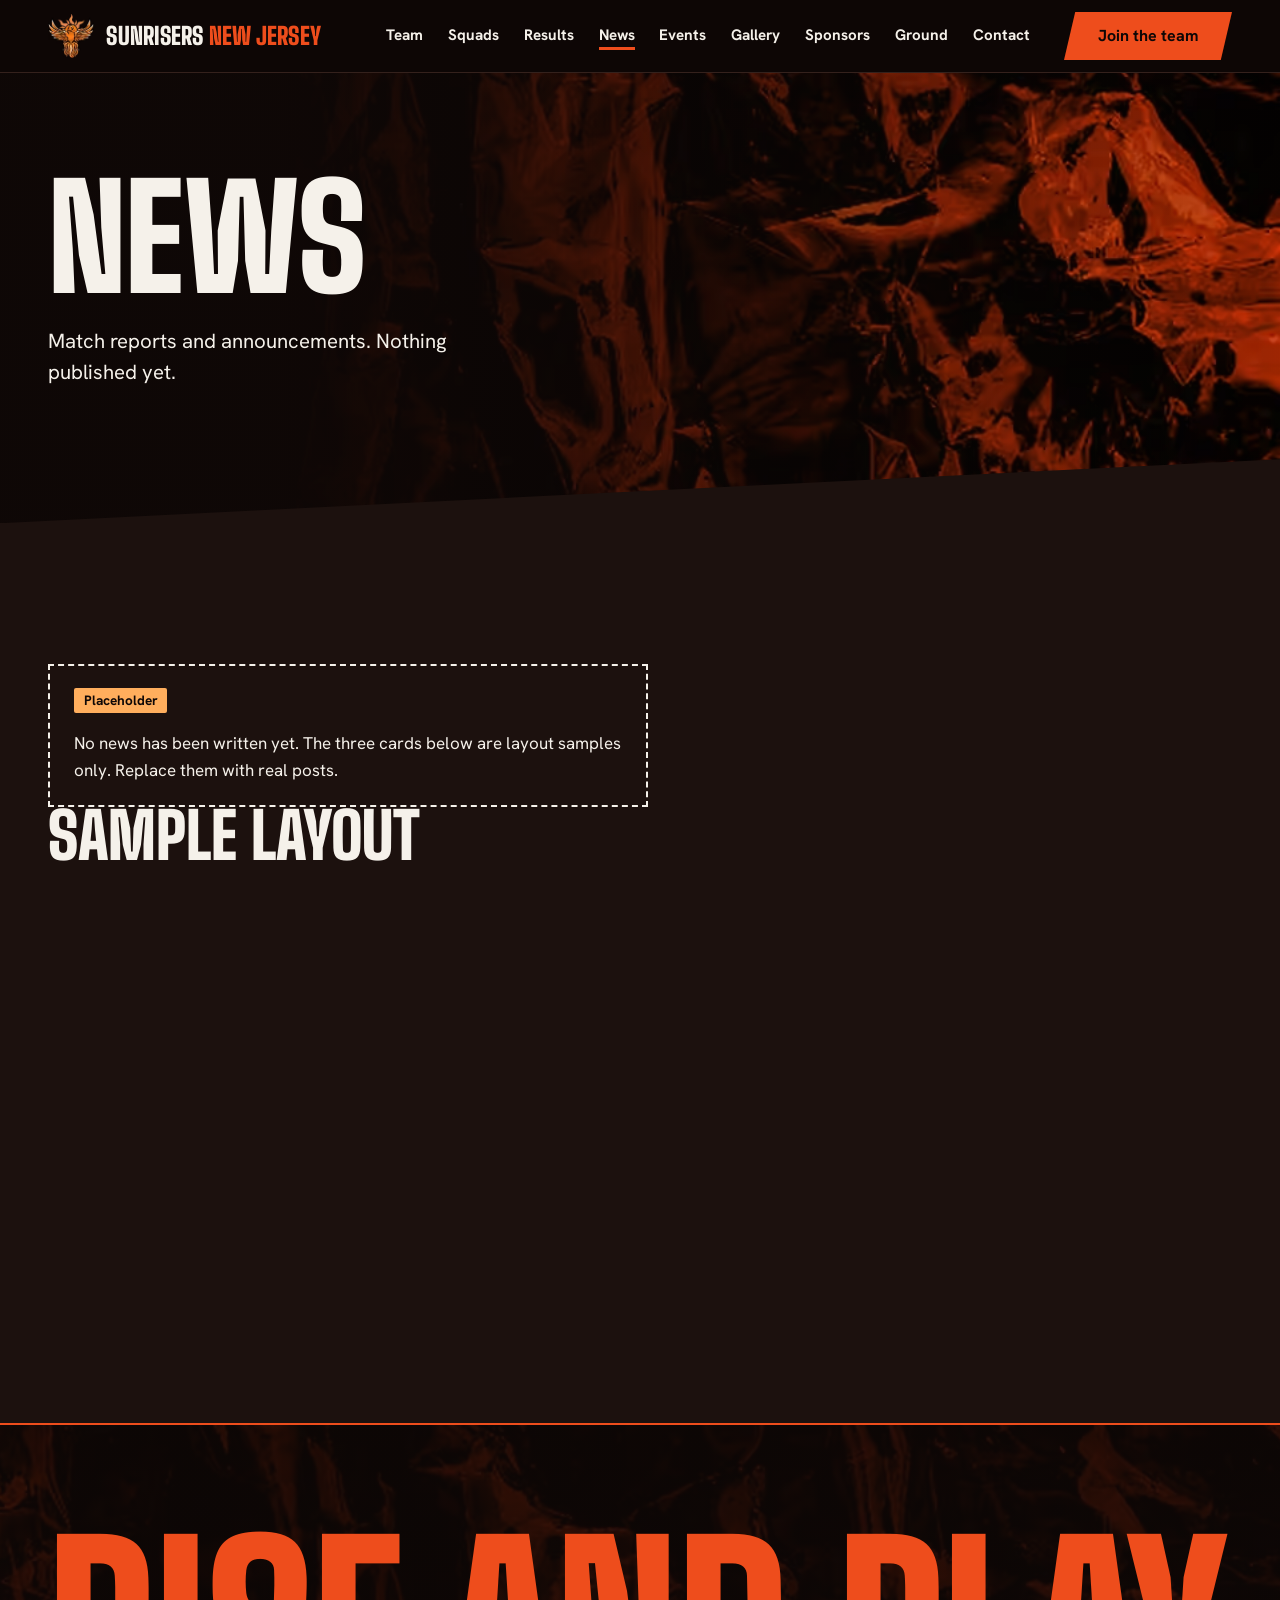
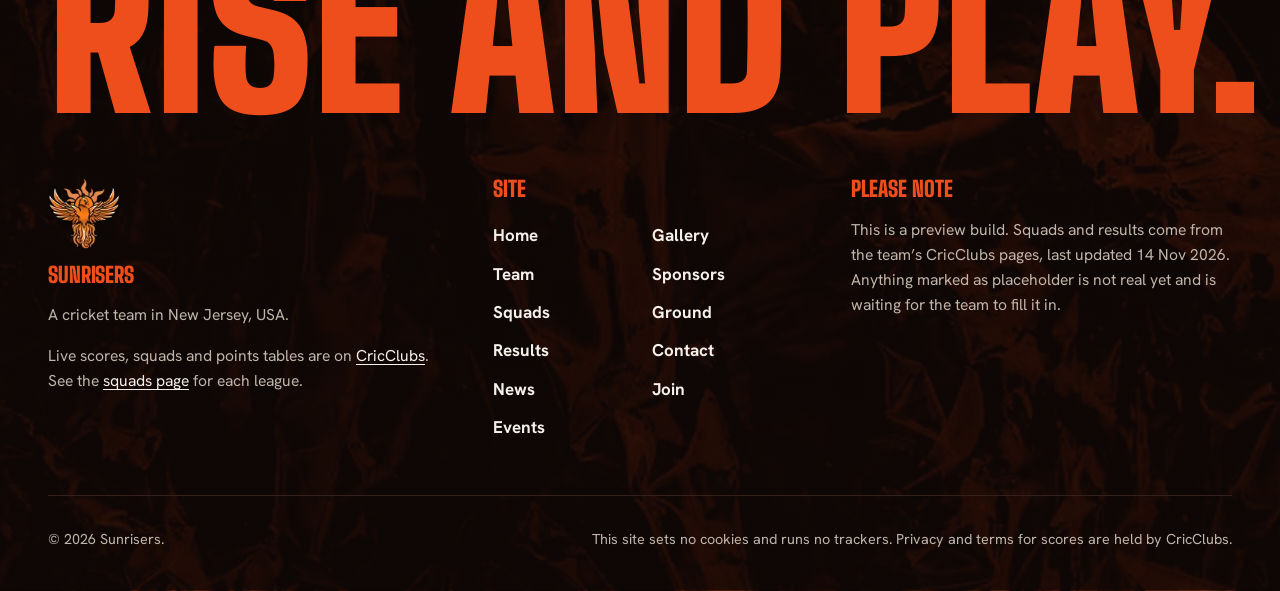
<file: news.html>
<!DOCTYPE html>
<html lang="en-US" data-type="place">
<head>
<meta charset="utf-8">
<meta name="viewport" content="width=device-width, initial-scale=1">
<meta http-equiv="Content-Security-Policy" content="default-src &#39;none&#39;; script-src &#39;self&#39;; style-src &#39;self&#39;; img-src &#39;self&#39; data:; font-src &#39;self&#39;; connect-src &#39;self&#39;; manifest-src &#39;self&#39;; form-action &#39;self&#39;; base-uri &#39;none&#39;; object-src &#39;none&#39;">
<meta name="referrer" content="strict-origin-when-cross-origin">
<title>News | Sunrisers (NJ, USA)</title>
<meta name="description" content="News and match reports from Sunrisers. Nothing published yet; here is how the page will look.">
<meta name="theme-color" content="#0f0705">
<meta name="color-scheme" content="dark light">

<link rel="canonical" href="https://saiabhijyan.github.io/sunrisers-nj-site/news.html">
<meta property="og:title" content="News | Sunrisers (NJ, USA)">
<meta property="og:description" content="News and match reports from Sunrisers. Nothing published yet; here is how the page will look.">
<meta property="og:type" content="website">
<meta property="og:image" content="https://saiabhijyan.github.io/sunrisers-nj-site/assets/img/brand/og-image.jpg">
<meta property="og:image:width" content="1200">
<meta property="og:image:height" content="630">
<meta property="og:image:alt" content="Sunrisers Cricket Club, est. 2017, New Jersey USA: orange phoenix logo and wordmark on a red-orange foil texture">
<meta name="twitter:card" content="summary_large_image">
<link rel="icon" href="assets/img/brand/favicon.ico" sizes="48x48">
<link rel="icon" href="assets/img/brand/favicon-32.png" type="image/png" sizes="32x32">
<link rel="apple-touch-icon" href="assets/img/brand/apple-touch-icon.png">
<link rel="manifest" href="site.webmanifest">
<link rel="preload" href="assets/fonts/big-shoulders-display-latin-900-normal.woff2" as="font" type="font/woff2" crossorigin>
<link rel="preload" href="assets/fonts/hanken-grotesk-latin-400-normal.woff2" as="font" type="font/woff2" crossorigin>

<link rel="stylesheet" href="css/site.css">
<script src="js/early.js"></script>
</head>
<body class="">
<a class="skip" href="#main">Skip to content</a>
<header class="masthead">
  <div class="masthead__inner">
    <a class="brand" href="index.html" aria-label="Sunrisers New Jersey, home">
      <picture>
        <source type="image/avif" srcset="assets/img/brand/phoenix-96.avif 1x, assets/img/brand/phoenix-192.avif 2x">
        <source type="image/webp" srcset="assets/img/brand/phoenix-96.webp 1x, assets/img/brand/phoenix-192.webp 2x">
        <img class="brand__logo" src="assets/img/brand/phoenix-96.png" srcset="assets/img/brand/phoenix-96.png 1x, assets/img/brand/phoenix-192.png 2x" alt="" width="96" height="93" decoding="async">
      </picture>
      <span class="brand__name">Sunrisers<span class="brand__sub"> New Jersey</span></span>
    </a>
    <button class="menu-toggle" type="button" aria-expanded="false" aria-controls="site-nav">
      <span class="menu-toggle__bars" aria-hidden="true"></span>
      <span class="menu-toggle__label">Menu</span>
    </button>
    <nav class="nav" id="site-nav" aria-label="Main">
      <ul class="nav__list">
        <li><a class="nav__link" href="about.html">Team</a></li>
        <li><a class="nav__link" href="teams.html">Squads</a></li>
        <li><a class="nav__link" href="fixtures.html">Results</a></li>
        <li><a class="nav__link" href="news.html" aria-current="page">News</a></li>
        <li><a class="nav__link" href="events.html">Events</a></li>
        <li><a class="nav__link" href="gallery.html">Gallery</a></li>
        <li><a class="nav__link" href="sponsors.html">Sponsors</a></li>
        <li><a class="nav__link" href="ground.html">Ground</a></li>
        <li><a class="nav__link" href="contact.html">Contact</a></li>
      </ul>
      <a class="btn btn--sun nav__cta" href="join.html">Join the team</a>
    </nav>
  </div>
  <div class="progress" aria-hidden="true"></div>
</header>

<main id="main" tabindex="-1">
<section class="phero"><div class="wrap"><h1>News</h1><p class="lede">Match reports and announcements. Nothing published yet.</p></div></section>
<section class="band band--ink2">
  <div class="wrap">
    <div class="ph"><p><span class="tag">Placeholder</span></p><p>No news has been written yet. The three cards below are layout samples only. Replace them with real posts.</p></div>
    <h2 class="display-m">Sample layout</h2>
    <ul class="grid3 gap-top">
      <li class="news-card reveal"><div class="slot slot--wide"><p class="slot__text"><strong>Photo</strong>Sample image slot</p></div><h3>Match report headline</h3><p>Two sentences on the match go here.</p><p><span class="tag">Sample</span></p></li>
      <li class="news-card reveal"><div class="slot slot--wide"><p class="slot__text"><strong>Photo</strong>Sample image slot</p></div><h3>Team announcement</h3><p>Season start, practice, trials: announcements go in this format.</p><p><span class="tag">Sample</span></p></li>
      <li class="news-card reveal"><div class="slot slot--wide"><p class="slot__text"><strong>Photo</strong>Sample image slot</p></div><h3>Player or sponsor story</h3><p>Profiles and thank-yous go in this format.</p><p><span class="tag">Sample</span></p></li>
    </ul>
  </div>
</section>

</main>
<footer class="foot">
  <div class="wrap foot__top">
    <p class="foot__word" aria-hidden="true">Rise and play.</p>
    <div class="foot__grid">
      <div class="foot__col">
        <picture>
          <source type="image/avif" srcset="assets/img/brand/phoenix-96.avif 1x, assets/img/brand/phoenix-192.avif 2x">
          <source type="image/webp" srcset="assets/img/brand/phoenix-96.webp 1x, assets/img/brand/phoenix-192.webp 2x">
          <img class="foot__logo" src="assets/img/brand/phoenix-96.png" srcset="assets/img/brand/phoenix-96.png 1x, assets/img/brand/phoenix-192.png 2x" alt="" width="96" height="93" loading="lazy" decoding="async">
        </picture>
        <h2 class="foot__h">Sunrisers</h2>
        <p>A cricket team in New Jersey, USA.</p>
        <p>Live scores, squads and points tables are on <a href="https://cricclubs.com" target="_blank" rel="noopener noreferrer">CricClubs<span class="visually-hidden"> (opens in a new tab)</span></a>. See the <a href="teams.html">squads page</a> for each league.</p>
      </div>
      <nav class="foot__col" aria-label="Site map">
        <h2 class="foot__h">Site</h2>
        <ul class="foot__links">
          <li><a href="index.html">Home</a></li>
          <li><a href="about.html">Team</a></li>
          <li><a href="teams.html">Squads</a></li>
          <li><a href="fixtures.html">Results</a></li>
          <li><a href="news.html">News</a></li>
          <li><a href="events.html">Events</a></li>
          <li><a href="gallery.html">Gallery</a></li>
          <li><a href="sponsors.html">Sponsors</a></li>
          <li><a href="ground.html">Ground</a></li>
          <li><a href="contact.html">Contact</a></li>
          <li><a href="join.html">Join</a></li>
        </ul>
      </nav>
      <div class="foot__col">
        <h2 class="foot__h">Please note</h2>
        <p>This is a preview build. Squads and results come from the team’s CricClubs pages, last updated 14 Nov 2026. Anything marked as placeholder is not real yet and is waiting for the team to fill it in.</p>
      </div>
    </div>
  </div>
  <div class="wrap foot__base">
    <p>© 2026 Sunrisers.</p>
    <p>This site sets no cookies and runs no trackers. Privacy and terms for scores are held by CricClubs.</p>
  </div>
</footer>

<script src="js/main.js" defer></script>
<script src="js/motion.js" defer></script>
</body>
</html>
</file>
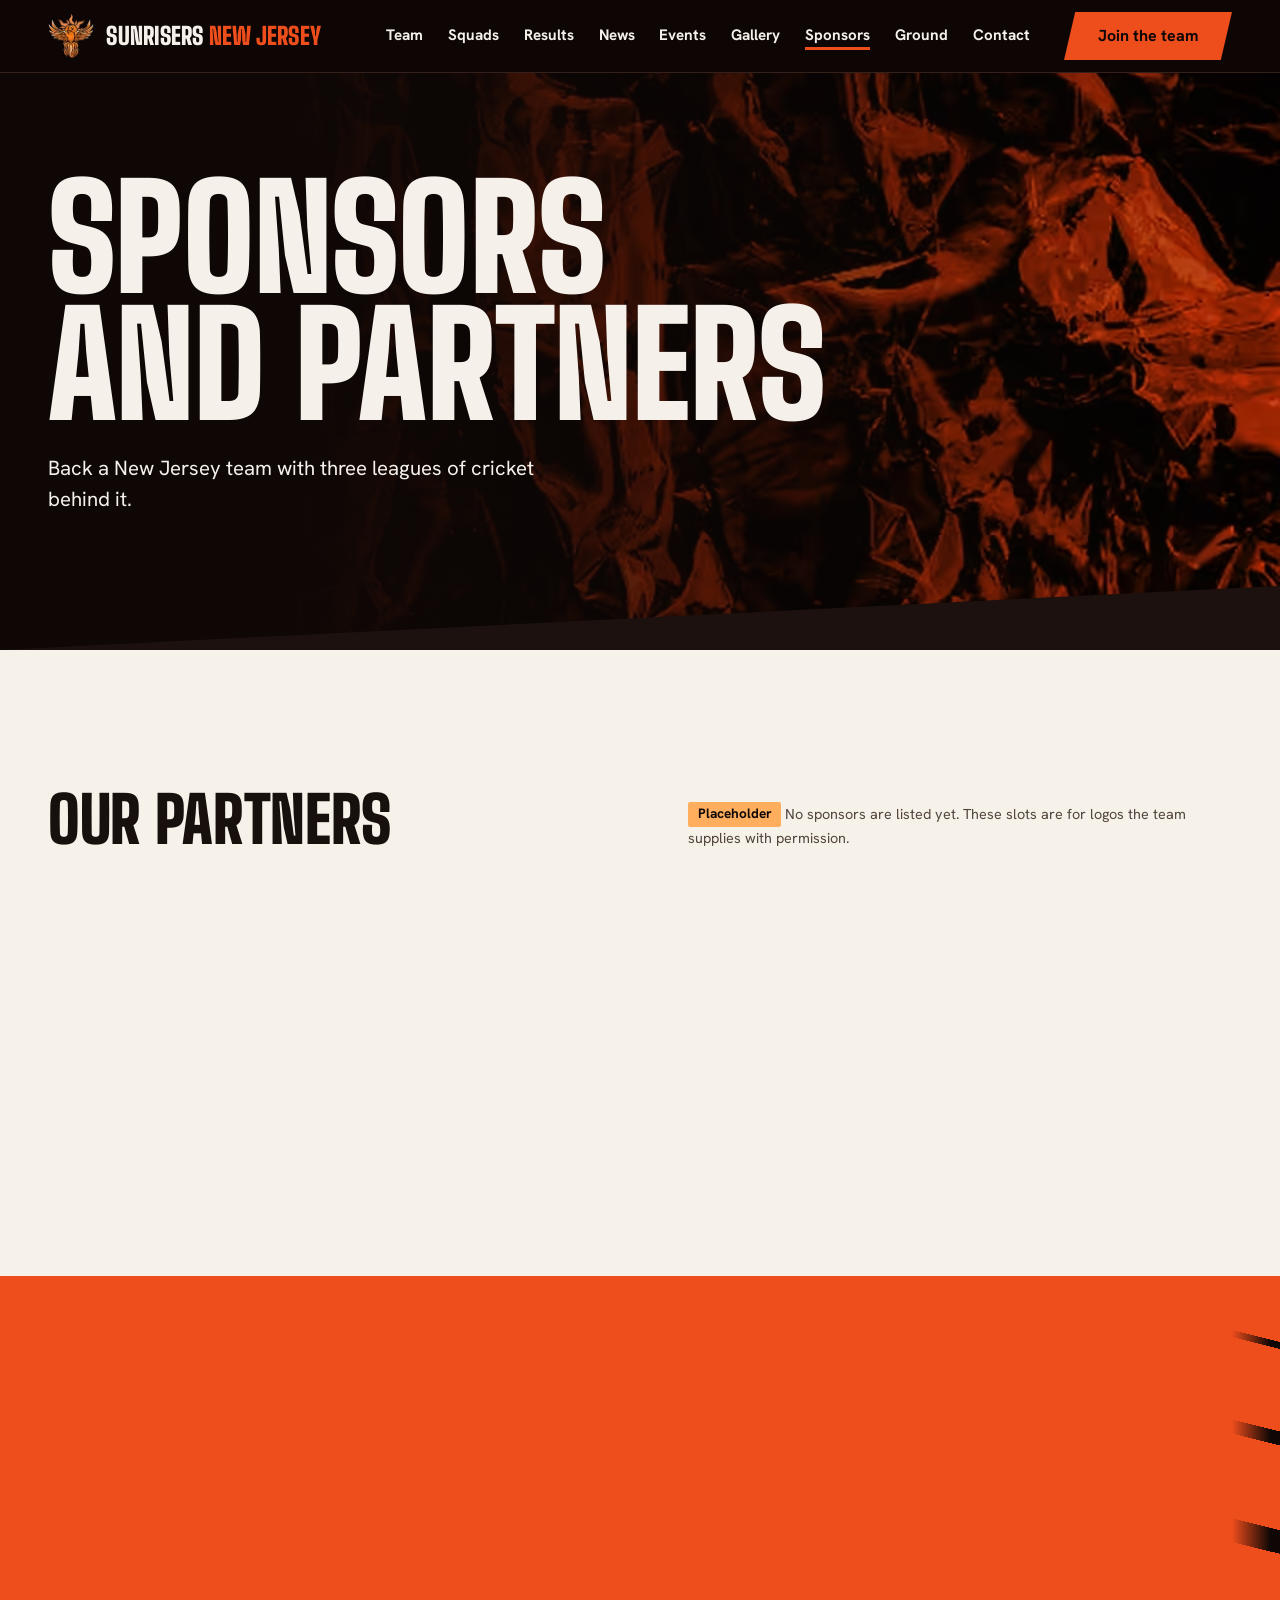
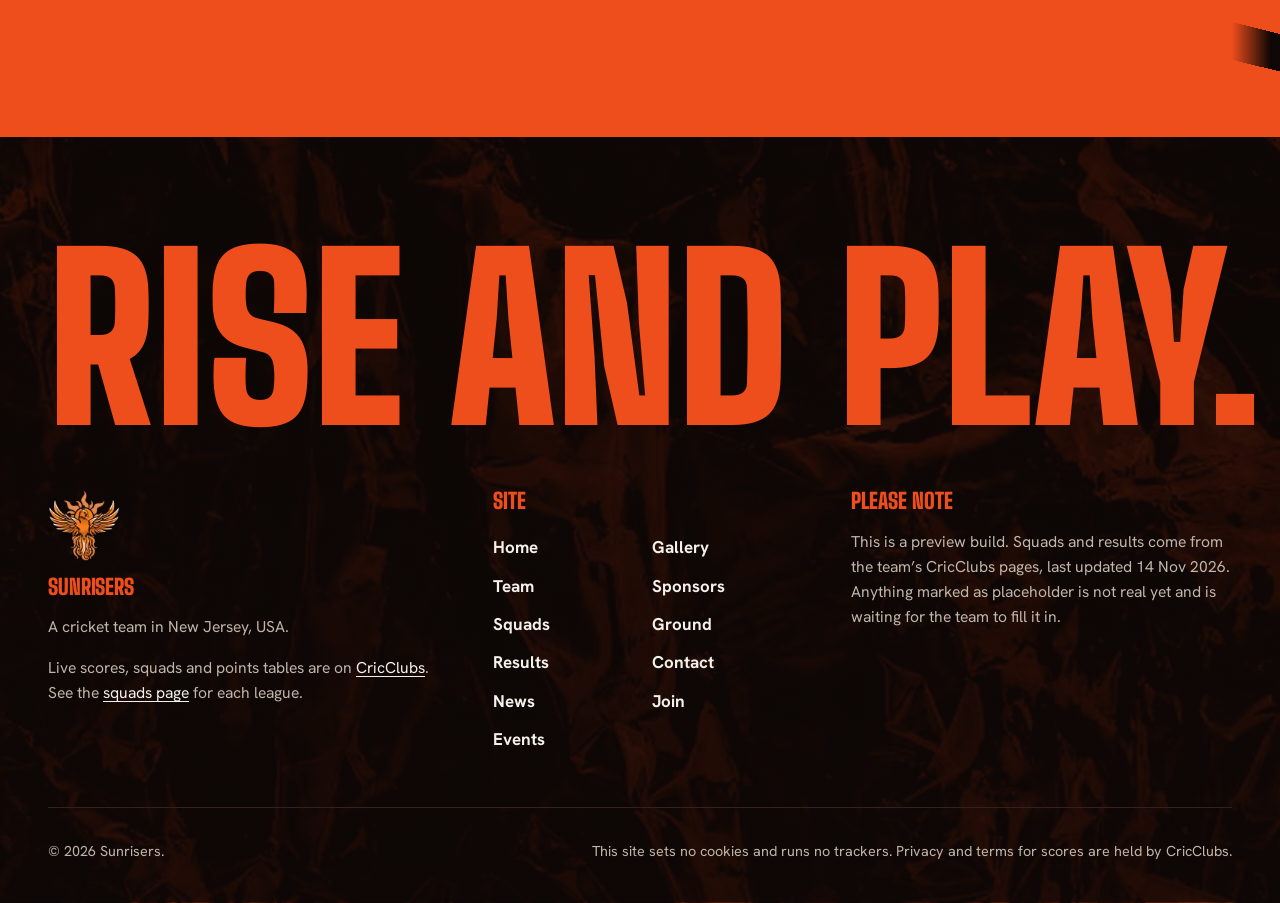
<file: sponsors.html>
<!DOCTYPE html>
<html lang="en-US" data-type="place">
<head>
<meta charset="utf-8">
<meta name="viewport" content="width=device-width, initial-scale=1">
<meta http-equiv="Content-Security-Policy" content="default-src &#39;none&#39;; script-src &#39;self&#39;; style-src &#39;self&#39;; img-src &#39;self&#39; data:; font-src &#39;self&#39;; connect-src &#39;self&#39;; manifest-src &#39;self&#39;; form-action &#39;self&#39;; base-uri &#39;none&#39;; object-src &#39;none&#39;">
<meta name="referrer" content="strict-origin-when-cross-origin">
<title>Sponsors and partners | Sunrisers (NJ, USA)</title>
<meta name="description" content="Sponsors and partners of Sunrisers. None are listed yet; see how to back the team.">
<meta name="theme-color" content="#0f0705">
<meta name="color-scheme" content="dark light">

<link rel="canonical" href="https://saiabhijyan.github.io/sunrisers-nj-site/sponsors.html">
<meta property="og:title" content="Sponsors and partners | Sunrisers (NJ, USA)">
<meta property="og:description" content="Sponsors and partners of Sunrisers. None are listed yet; see how to back the team.">
<meta property="og:type" content="website">
<meta property="og:image" content="https://saiabhijyan.github.io/sunrisers-nj-site/assets/img/brand/og-image.jpg">
<meta property="og:image:width" content="1200">
<meta property="og:image:height" content="630">
<meta property="og:image:alt" content="Sunrisers Cricket Club, est. 2017, New Jersey USA: orange phoenix logo and wordmark on a red-orange foil texture">
<meta name="twitter:card" content="summary_large_image">
<link rel="icon" href="assets/img/brand/favicon.ico" sizes="48x48">
<link rel="icon" href="assets/img/brand/favicon-32.png" type="image/png" sizes="32x32">
<link rel="apple-touch-icon" href="assets/img/brand/apple-touch-icon.png">
<link rel="manifest" href="site.webmanifest">
<link rel="preload" href="assets/fonts/big-shoulders-display-latin-900-normal.woff2" as="font" type="font/woff2" crossorigin>
<link rel="preload" href="assets/fonts/hanken-grotesk-latin-400-normal.woff2" as="font" type="font/woff2" crossorigin>

<link rel="stylesheet" href="css/site.css">
<script src="js/early.js"></script>
</head>
<body class="">
<a class="skip" href="#main">Skip to content</a>
<header class="masthead">
  <div class="masthead__inner">
    <a class="brand" href="index.html" aria-label="Sunrisers New Jersey, home">
      <picture>
        <source type="image/avif" srcset="assets/img/brand/phoenix-96.avif 1x, assets/img/brand/phoenix-192.avif 2x">
        <source type="image/webp" srcset="assets/img/brand/phoenix-96.webp 1x, assets/img/brand/phoenix-192.webp 2x">
        <img class="brand__logo" src="assets/img/brand/phoenix-96.png" srcset="assets/img/brand/phoenix-96.png 1x, assets/img/brand/phoenix-192.png 2x" alt="" width="96" height="93" decoding="async">
      </picture>
      <span class="brand__name">Sunrisers<span class="brand__sub"> New Jersey</span></span>
    </a>
    <button class="menu-toggle" type="button" aria-expanded="false" aria-controls="site-nav">
      <span class="menu-toggle__bars" aria-hidden="true"></span>
      <span class="menu-toggle__label">Menu</span>
    </button>
    <nav class="nav" id="site-nav" aria-label="Main">
      <ul class="nav__list">
        <li><a class="nav__link" href="about.html">Team</a></li>
        <li><a class="nav__link" href="teams.html">Squads</a></li>
        <li><a class="nav__link" href="fixtures.html">Results</a></li>
        <li><a class="nav__link" href="news.html">News</a></li>
        <li><a class="nav__link" href="events.html">Events</a></li>
        <li><a class="nav__link" href="gallery.html">Gallery</a></li>
        <li><a class="nav__link" href="sponsors.html" aria-current="page">Sponsors</a></li>
        <li><a class="nav__link" href="ground.html">Ground</a></li>
        <li><a class="nav__link" href="contact.html">Contact</a></li>
      </ul>
      <a class="btn btn--sun nav__cta" href="join.html">Join the team</a>
    </nav>
  </div>
  <div class="progress" aria-hidden="true"></div>
</header>

<main id="main" tabindex="-1">
<section class="phero"><div class="wrap"><h1>Sponsors and partners</h1><p class="lede">Back a New Jersey team with three leagues of cricket behind it.</p></div></section>
<section class="band band--paper">
  <div class="wrap">
    <div class="band__head"><h2 class="display-m">Our partners</h2><p class="small dim"><span class="tag">Placeholder</span> No sponsors are listed yet. These slots are for logos the team supplies with permission.</p></div>
    <ul class="grid3">
      <li class="sponsor-slot">Main partner logo</li>
      <li class="sponsor-slot">Kit partner logo</li>
      <li class="sponsor-slot">Partner logo</li>
    </ul>
  </div>
</section>
<section class="band band--sun">
  <div class="wrap split">
    <h2 class="display-m">Become a sponsor.</h2>
    <div><p class="lede">Packages and prices are not published, so none are shown. Send a message and the team will come back to you.</p><p><a class="btn btn--ink" href="contact.html">Contact the team</a></p></div>
  </div>
</section>

</main>
<footer class="foot">
  <div class="wrap foot__top">
    <p class="foot__word" aria-hidden="true">Rise and play.</p>
    <div class="foot__grid">
      <div class="foot__col">
        <picture>
          <source type="image/avif" srcset="assets/img/brand/phoenix-96.avif 1x, assets/img/brand/phoenix-192.avif 2x">
          <source type="image/webp" srcset="assets/img/brand/phoenix-96.webp 1x, assets/img/brand/phoenix-192.webp 2x">
          <img class="foot__logo" src="assets/img/brand/phoenix-96.png" srcset="assets/img/brand/phoenix-96.png 1x, assets/img/brand/phoenix-192.png 2x" alt="" width="96" height="93" loading="lazy" decoding="async">
        </picture>
        <h2 class="foot__h">Sunrisers</h2>
        <p>A cricket team in New Jersey, USA.</p>
        <p>Live scores, squads and points tables are on <a href="https://cricclubs.com" target="_blank" rel="noopener noreferrer">CricClubs<span class="visually-hidden"> (opens in a new tab)</span></a>. See the <a href="teams.html">squads page</a> for each league.</p>
      </div>
      <nav class="foot__col" aria-label="Site map">
        <h2 class="foot__h">Site</h2>
        <ul class="foot__links">
          <li><a href="index.html">Home</a></li>
          <li><a href="about.html">Team</a></li>
          <li><a href="teams.html">Squads</a></li>
          <li><a href="fixtures.html">Results</a></li>
          <li><a href="news.html">News</a></li>
          <li><a href="events.html">Events</a></li>
          <li><a href="gallery.html">Gallery</a></li>
          <li><a href="sponsors.html">Sponsors</a></li>
          <li><a href="ground.html">Ground</a></li>
          <li><a href="contact.html">Contact</a></li>
          <li><a href="join.html">Join</a></li>
        </ul>
      </nav>
      <div class="foot__col">
        <h2 class="foot__h">Please note</h2>
        <p>This is a preview build. Squads and results come from the team’s CricClubs pages, last updated 14 Nov 2026. Anything marked as placeholder is not real yet and is waiting for the team to fill it in.</p>
      </div>
    </div>
  </div>
  <div class="wrap foot__base">
    <p>© 2026 Sunrisers.</p>
    <p>This site sets no cookies and runs no trackers. Privacy and terms for scores are held by CricClubs.</p>
  </div>
</footer>

<script src="js/main.js" defer></script>
<script src="js/motion.js" defer></script>
</body>
</html>
</file>
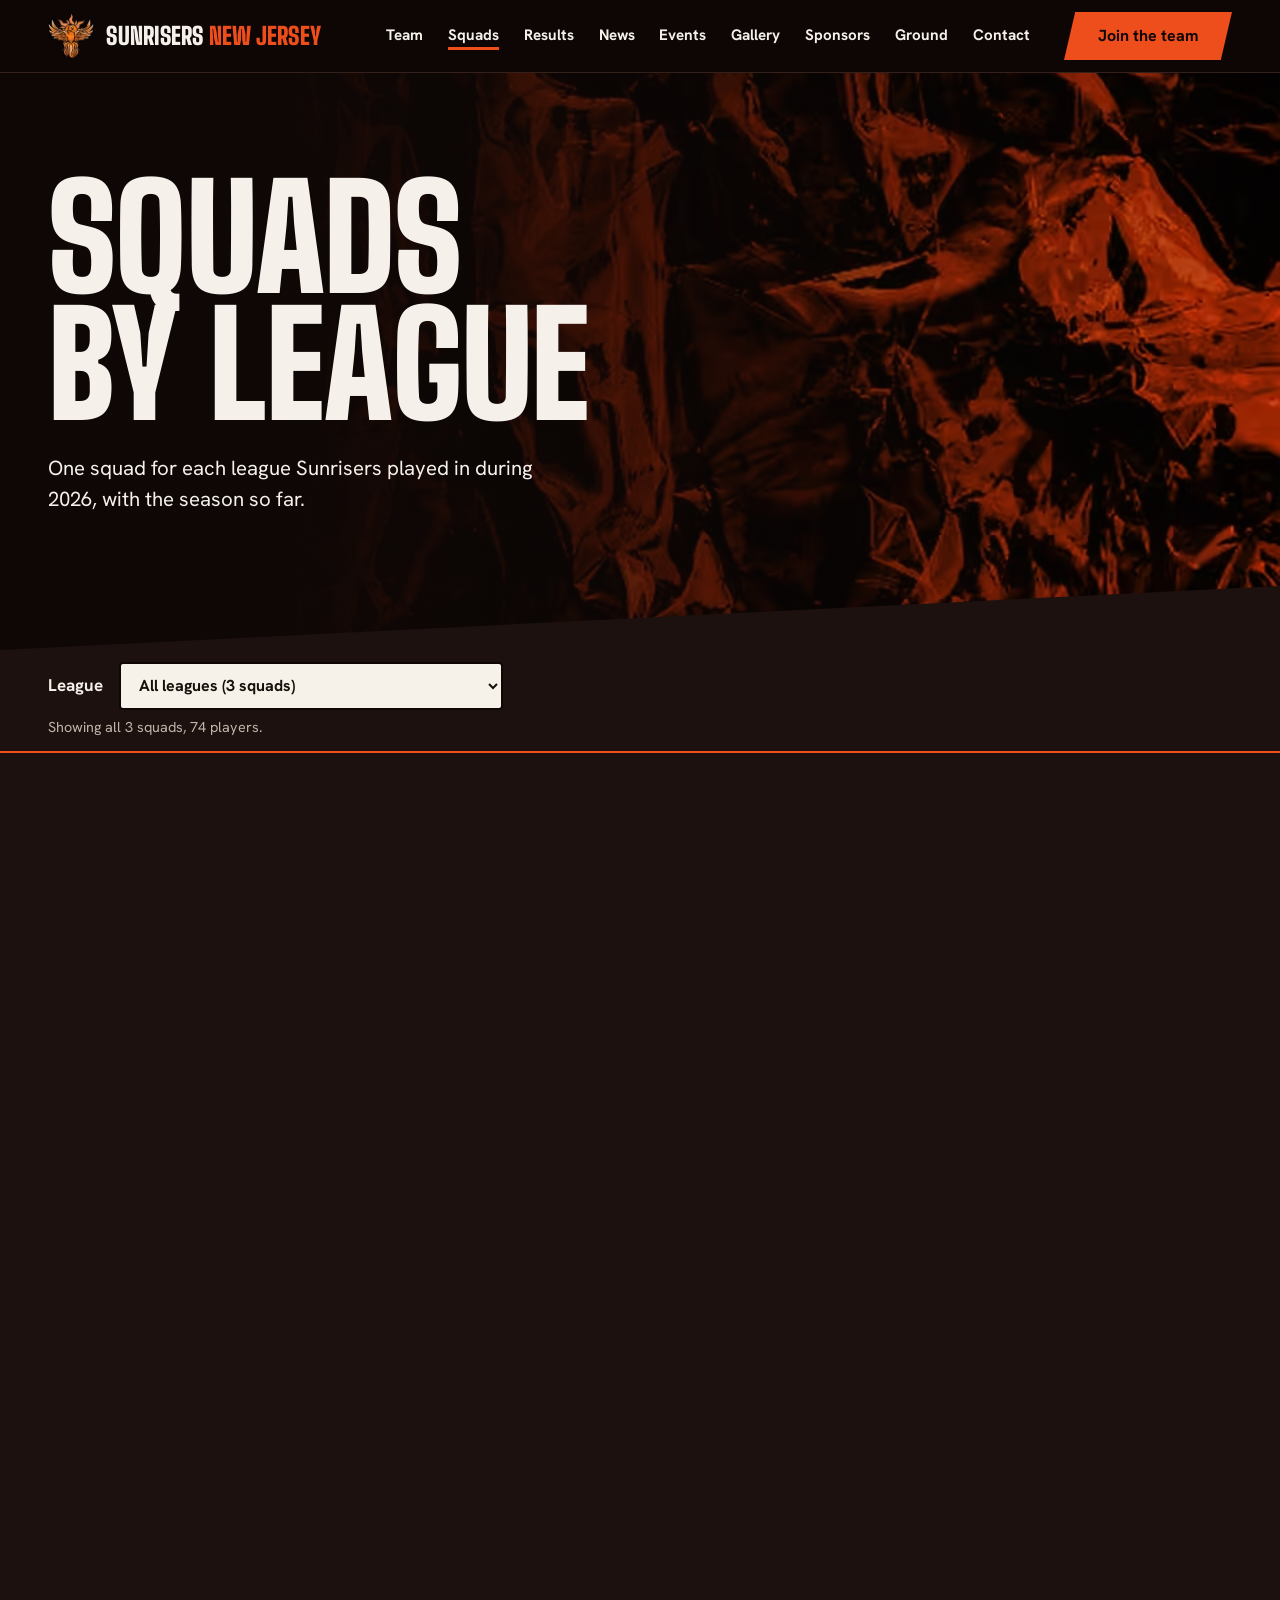
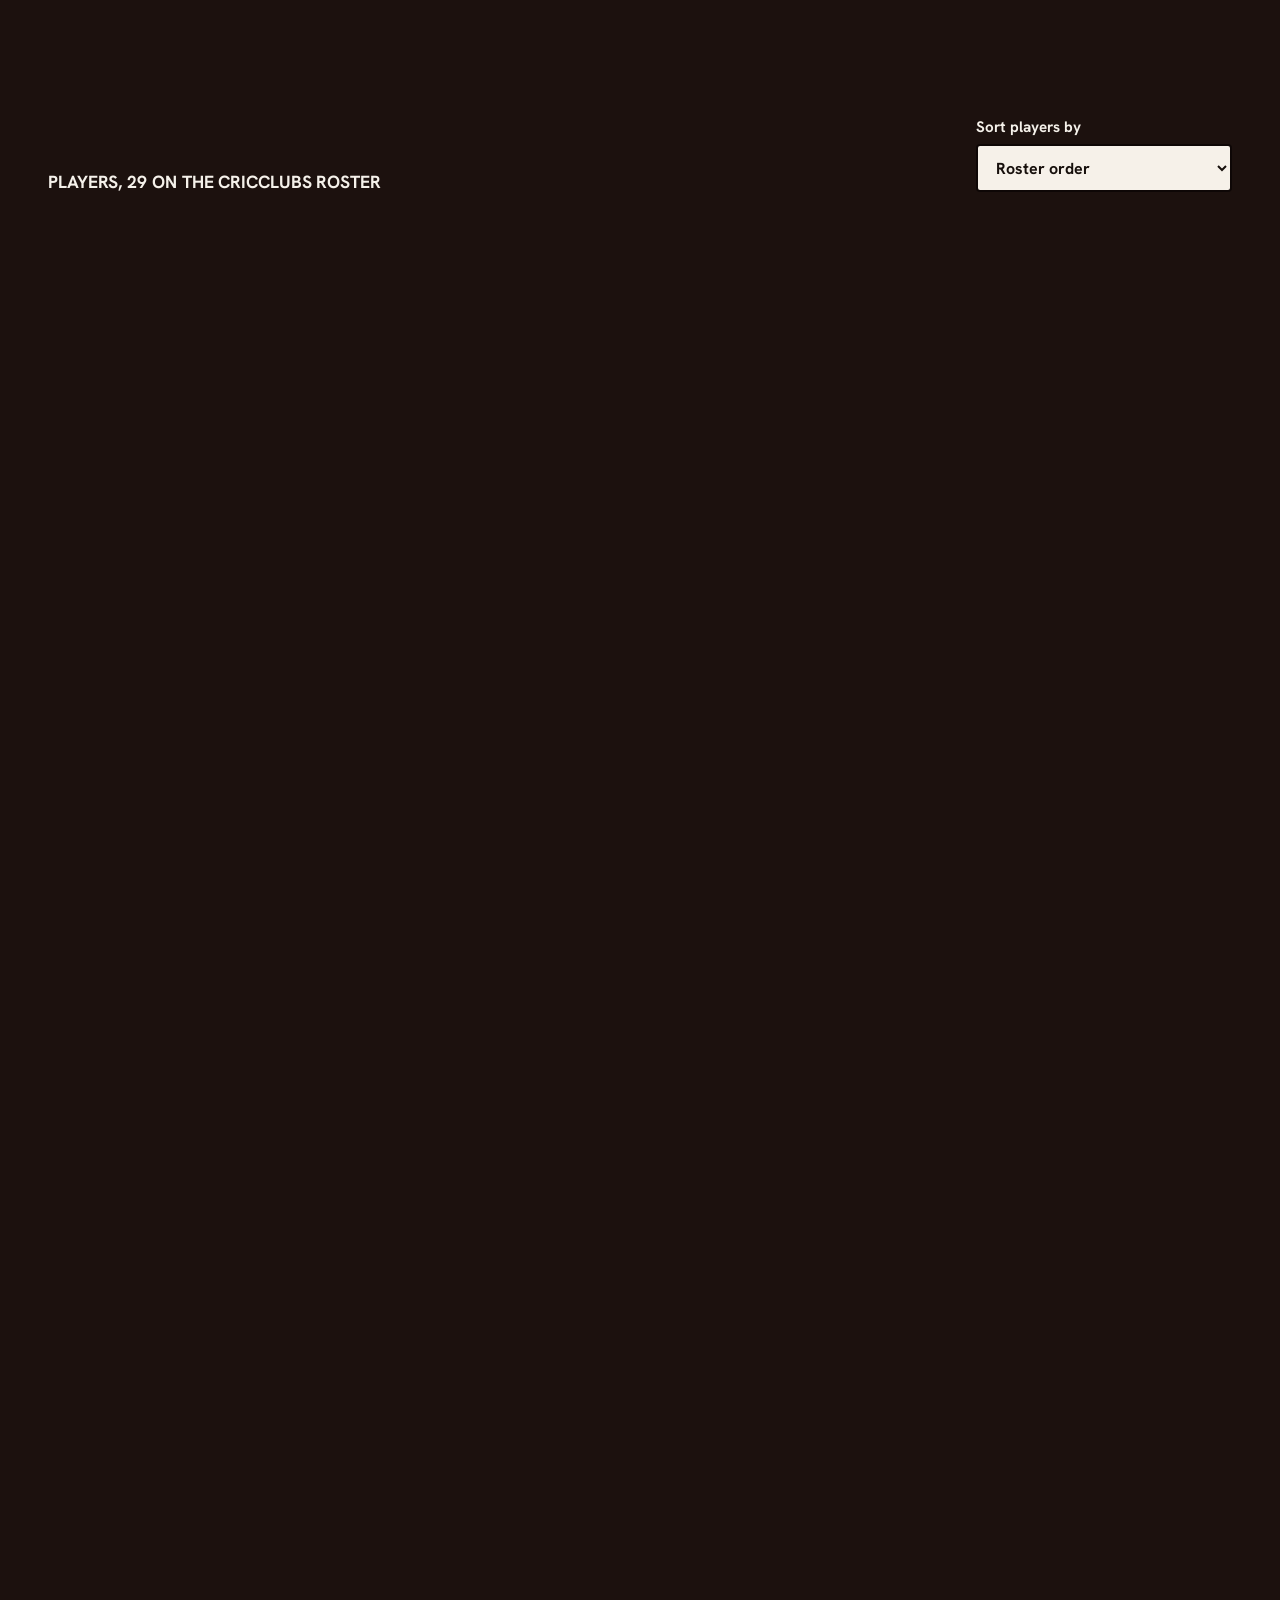
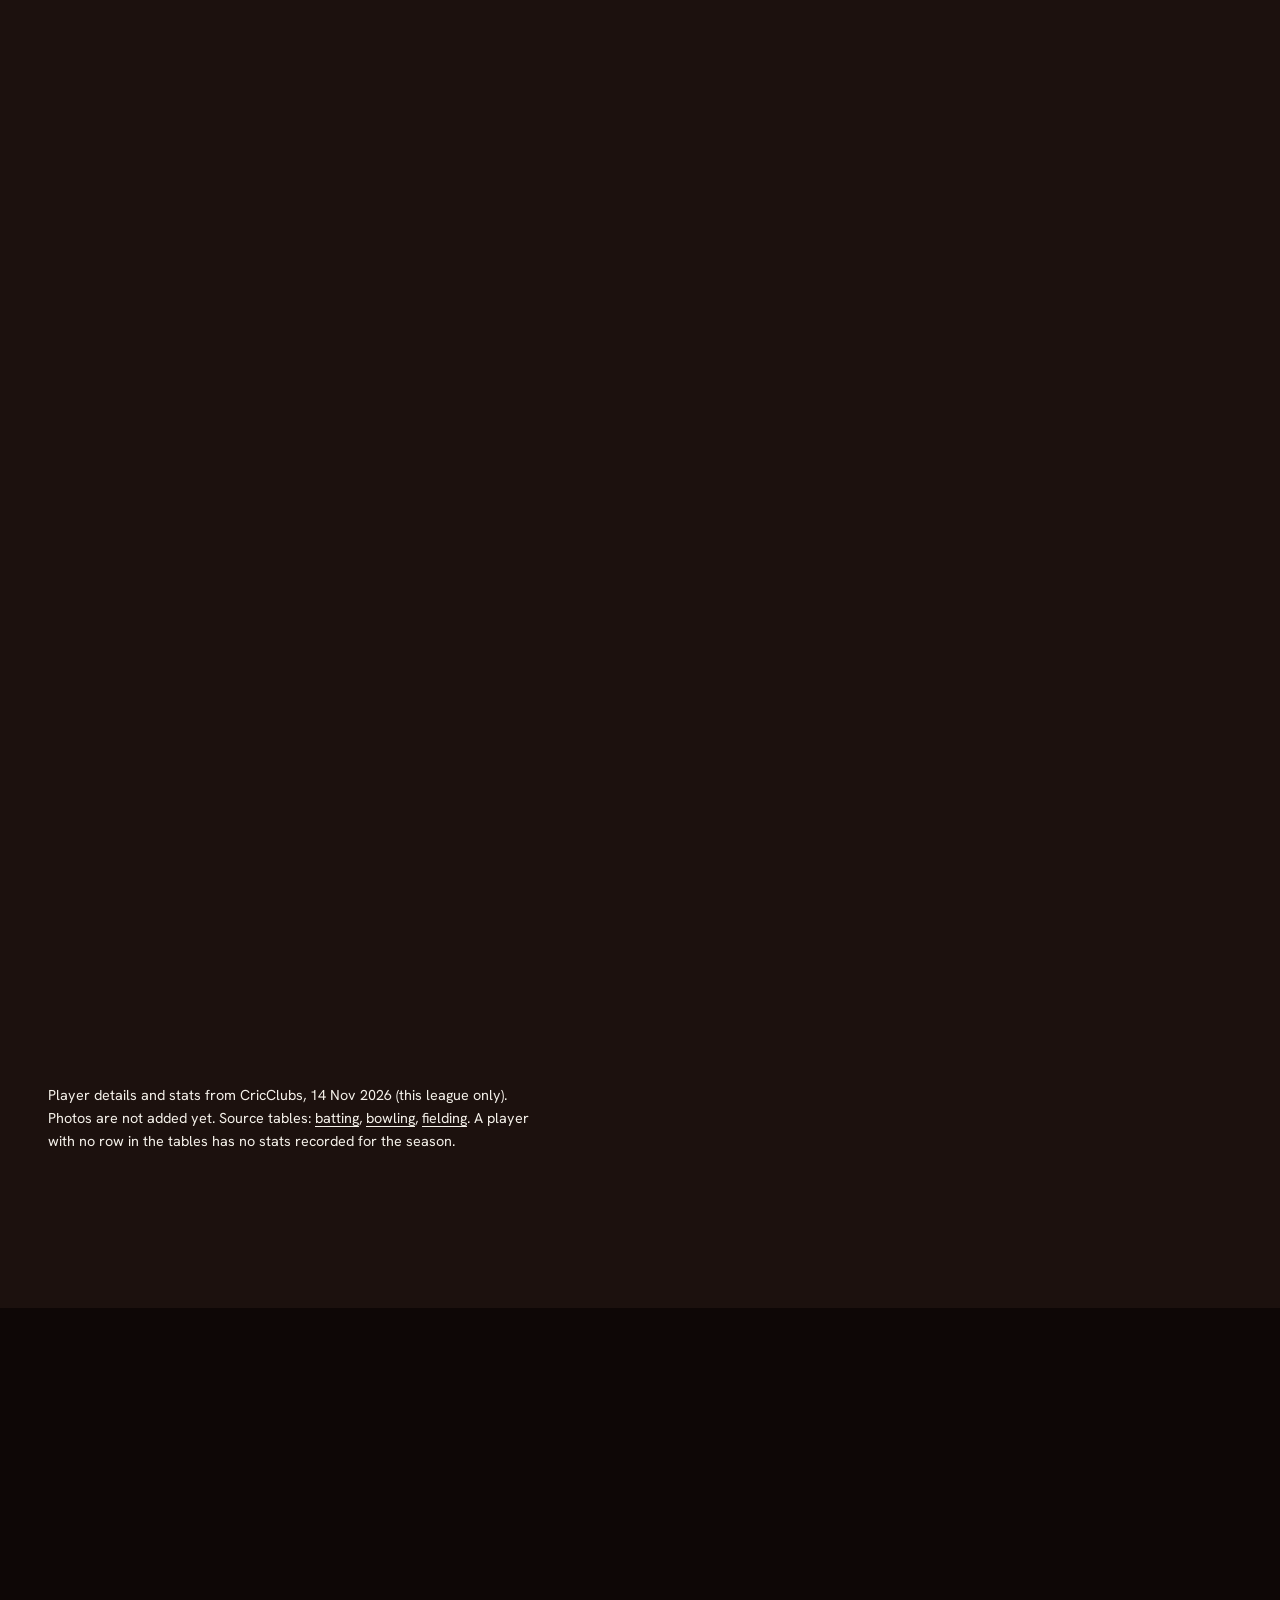
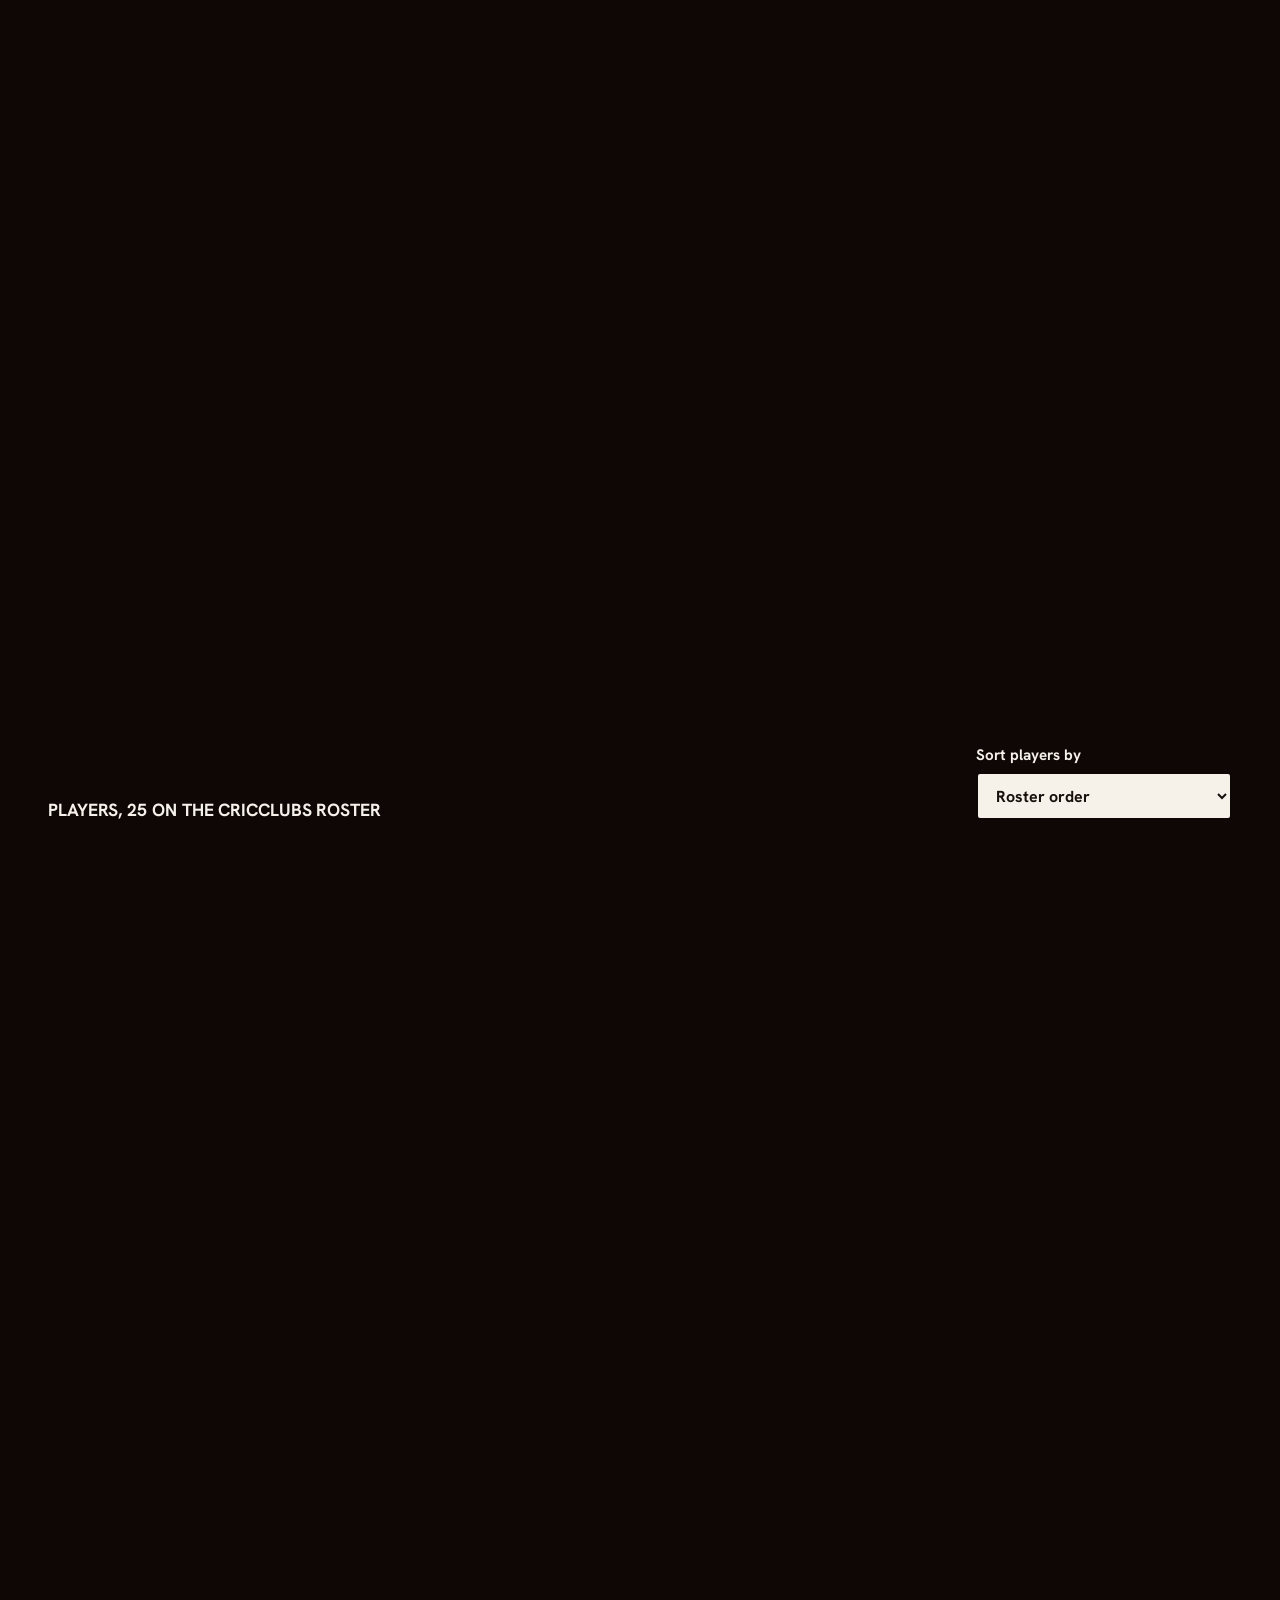
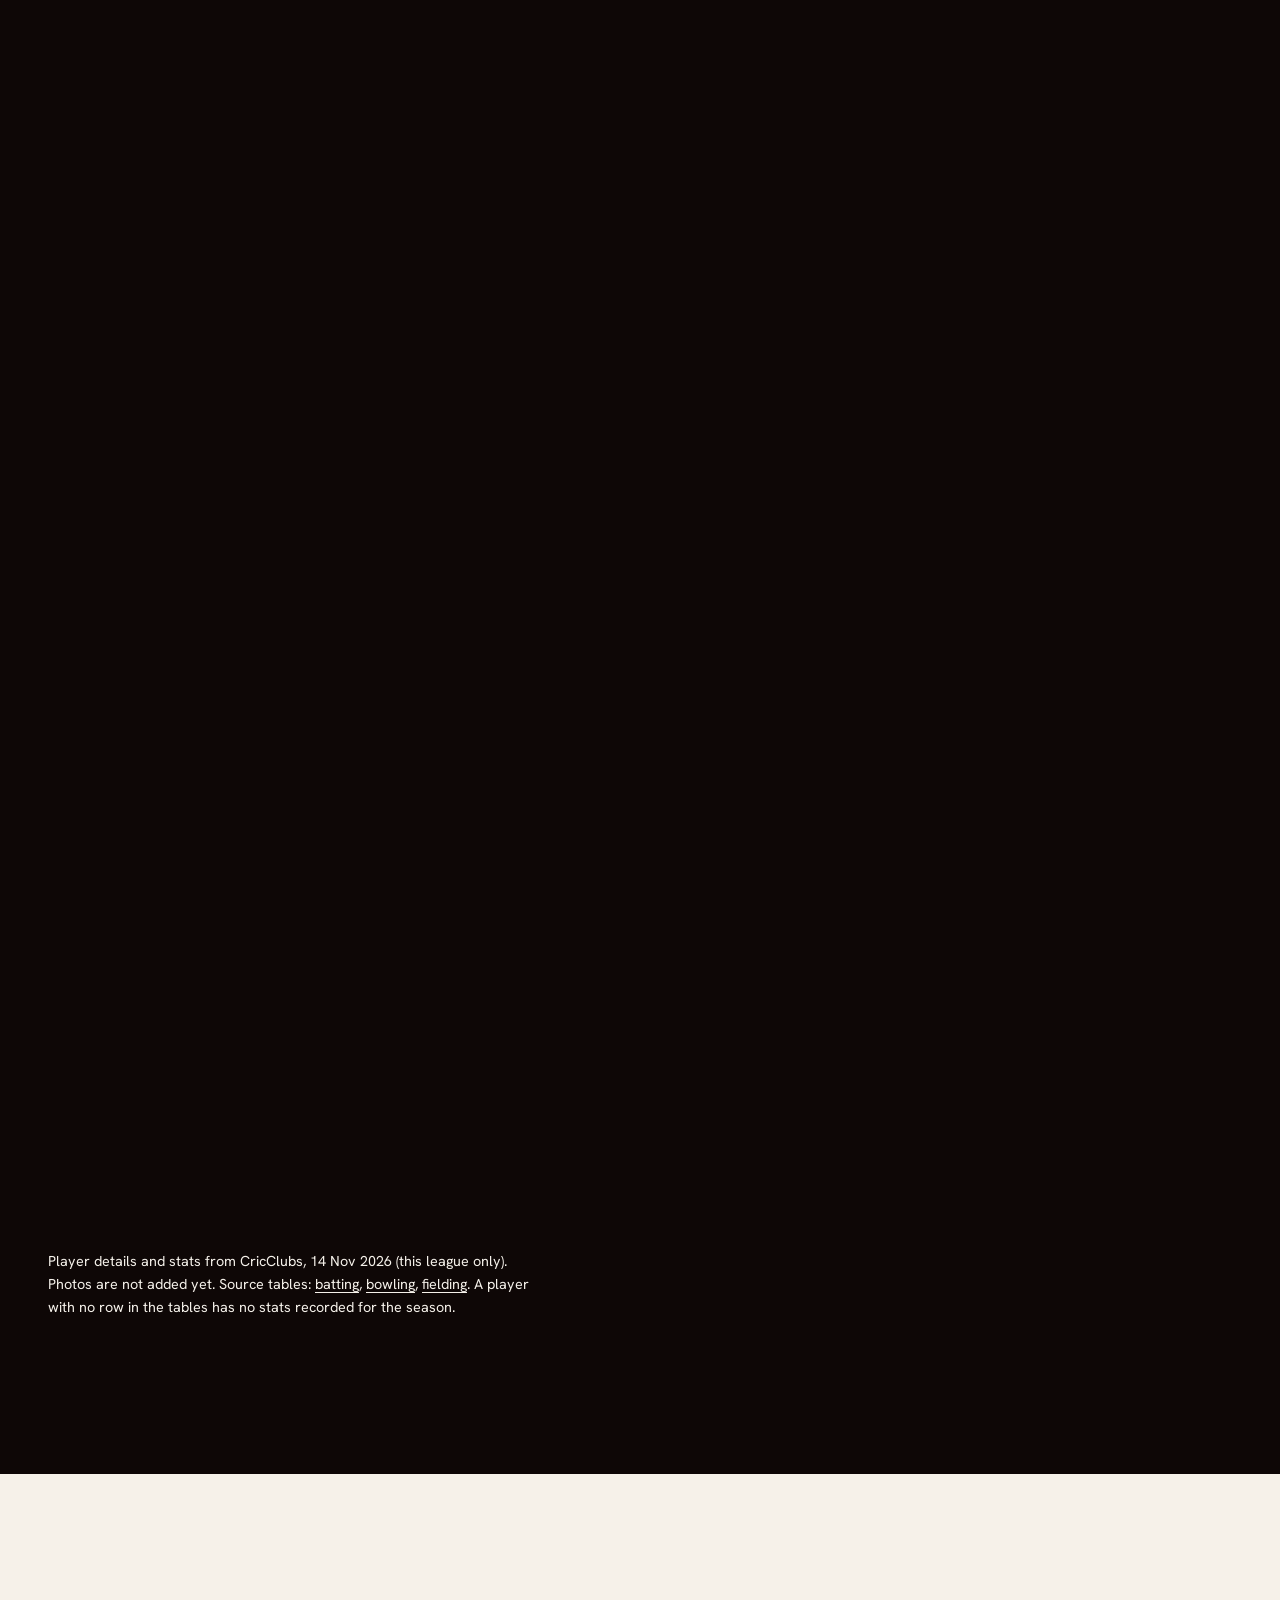
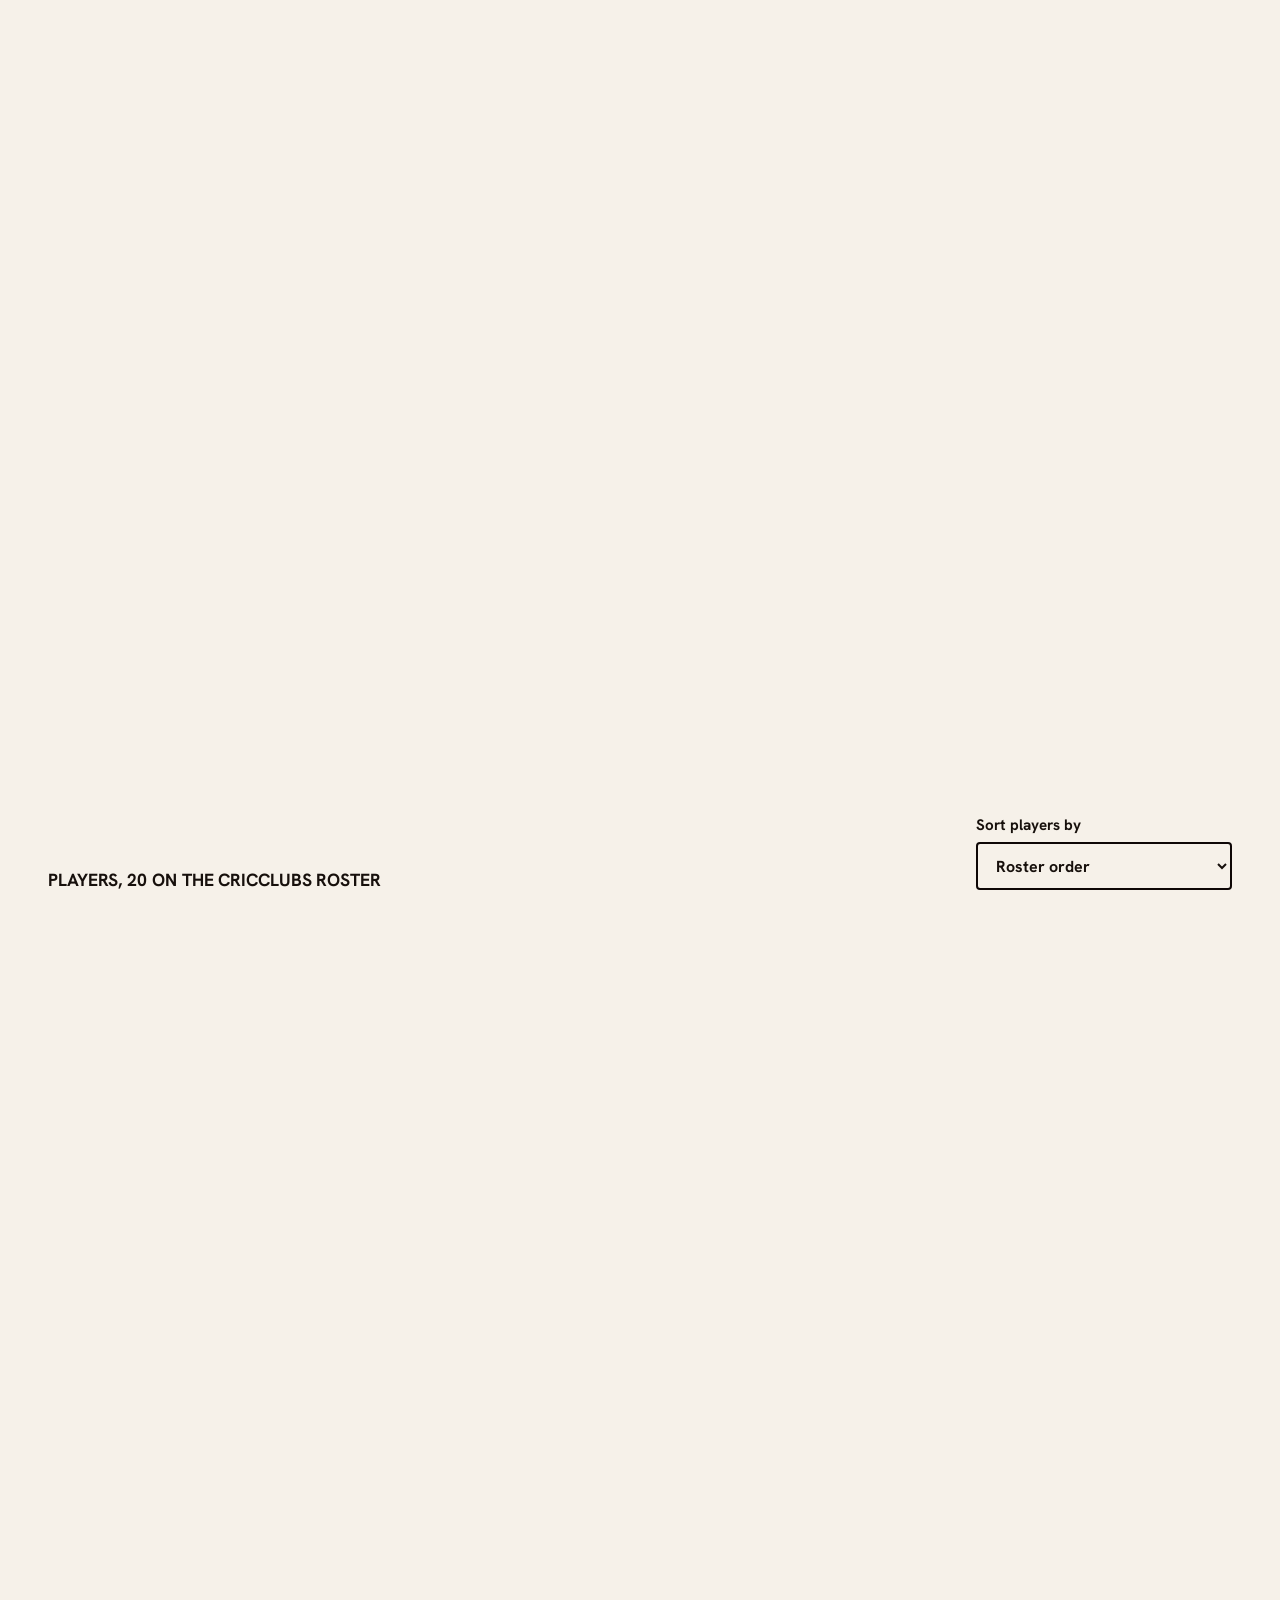
<file: teams.html>
<!DOCTYPE html>
<html lang="en-US" data-type="place">
<head>
<meta charset="utf-8">
<meta name="viewport" content="width=device-width, initial-scale=1">
<meta http-equiv="Content-Security-Policy" content="default-src &#39;none&#39;; script-src &#39;self&#39;; style-src &#39;self&#39;; img-src &#39;self&#39; data:; font-src &#39;self&#39;; connect-src &#39;self&#39;; manifest-src &#39;self&#39;; form-action &#39;self&#39;; base-uri &#39;none&#39;; object-src &#39;none&#39;">
<meta name="referrer" content="strict-origin-when-cross-origin">
<title>Squads by league | Sunrisers (NJ, USA)</title>
<meta name="description" content="Sunrisers squads for each New Jersey league played in 2026, with links to the team, league and points table on CricClubs.">
<meta name="theme-color" content="#0f0705">
<meta name="color-scheme" content="dark light">

<link rel="canonical" href="https://saiabhijyan.github.io/sunrisers-nj-site/teams.html">
<meta property="og:title" content="Squads by league | Sunrisers (NJ, USA)">
<meta property="og:description" content="Sunrisers squads for each New Jersey league played in 2026, with links to the team, league and points table on CricClubs.">
<meta property="og:type" content="website">
<meta property="og:image" content="https://saiabhijyan.github.io/sunrisers-nj-site/assets/img/brand/og-image.jpg">
<meta property="og:image:width" content="1200">
<meta property="og:image:height" content="630">
<meta property="og:image:alt" content="Sunrisers Cricket Club, est. 2017, New Jersey USA: orange phoenix logo and wordmark on a red-orange foil texture">
<meta name="twitter:card" content="summary_large_image">
<link rel="icon" href="assets/img/brand/favicon.ico" sizes="48x48">
<link rel="icon" href="assets/img/brand/favicon-32.png" type="image/png" sizes="32x32">
<link rel="apple-touch-icon" href="assets/img/brand/apple-touch-icon.png">
<link rel="manifest" href="site.webmanifest">
<link rel="preload" href="assets/fonts/big-shoulders-display-latin-900-normal.woff2" as="font" type="font/woff2" crossorigin>
<link rel="preload" href="assets/fonts/hanken-grotesk-latin-400-normal.woff2" as="font" type="font/woff2" crossorigin>

<link rel="stylesheet" href="css/site.css">
<script src="js/early.js"></script>
</head>
<body class="">
<a class="skip" href="#main">Skip to content</a>
<header class="masthead">
  <div class="masthead__inner">
    <a class="brand" href="index.html" aria-label="Sunrisers New Jersey, home">
      <picture>
        <source type="image/avif" srcset="assets/img/brand/phoenix-96.avif 1x, assets/img/brand/phoenix-192.avif 2x">
        <source type="image/webp" srcset="assets/img/brand/phoenix-96.webp 1x, assets/img/brand/phoenix-192.webp 2x">
        <img class="brand__logo" src="assets/img/brand/phoenix-96.png" srcset="assets/img/brand/phoenix-96.png 1x, assets/img/brand/phoenix-192.png 2x" alt="" width="96" height="93" decoding="async">
      </picture>
      <span class="brand__name">Sunrisers<span class="brand__sub"> New Jersey</span></span>
    </a>
    <button class="menu-toggle" type="button" aria-expanded="false" aria-controls="site-nav">
      <span class="menu-toggle__bars" aria-hidden="true"></span>
      <span class="menu-toggle__label">Menu</span>
    </button>
    <nav class="nav" id="site-nav" aria-label="Main">
      <ul class="nav__list">
        <li><a class="nav__link" href="about.html">Team</a></li>
        <li><a class="nav__link" href="teams.html" aria-current="page">Squads</a></li>
        <li><a class="nav__link" href="fixtures.html">Results</a></li>
        <li><a class="nav__link" href="news.html">News</a></li>
        <li><a class="nav__link" href="events.html">Events</a></li>
        <li><a class="nav__link" href="gallery.html">Gallery</a></li>
        <li><a class="nav__link" href="sponsors.html">Sponsors</a></li>
        <li><a class="nav__link" href="ground.html">Ground</a></li>
        <li><a class="nav__link" href="contact.html">Contact</a></li>
      </ul>
      <a class="btn btn--sun nav__cta" href="join.html">Join the team</a>
    </nav>
  </div>
  <div class="progress" aria-hidden="true"></div>
</header>

<main id="main" tabindex="-1">
<section class="phero"><div class="wrap"><h1>Squads by league</h1><p class="lede">One squad for each league Sunrisers played in during 2026, with the season so far.</p></div></section>
<div class="filterbar filterbar--squads js-only"><div class="wrap"><div class="filter">
  <label class="filter__label" for="league-select">League</label>
  <select class="filter__select" id="league-select" aria-controls="league-results" aria-describedby="filter-status" data-text-all="Showing all 3 squads, {n} players." data-text-one="Showing the {name} squad, {n} players.">
    <option value="all">All leagues (3 squads)</option>
    <option value="fall-t20-frontier">Fall T20 Frontier (29 players)</option>
    <option value="mcl-fall-t20-challenger">MCL Fall T20 Challenger (25 players)</option>
    <option value="mcl-f40-div-b">MCL F40 Div B (20 players)</option>
  </select>
</div>
<p class="small dim filterbar__status" id="filter-status" role="status" aria-live="polite">Showing all 3 squads, 74 players.</p></div></div>
<div id="league-results">
<section class="band band--ink2" id="team-fall-t20-frontier" data-squad="fall-t20-frontier" data-league="fall-t20-frontier" data-total="29">
  <div class="wrap">
    <div class="split">
      <div>
        <h2 class="display-l"><a class="lh" href="fixtures.html?league=fall-t20-frontier">Sunrisers: Fall T20 Frontier XI<span class="lh__go" aria-hidden="true"></span></a></h2>
        <p class="lede">2026 Fall T20, Cricket League of New Jersey (CLNJ). On CricClubs the team is called “Sunrisers Cricket Club”.</p>
        <h3 class="stats__h">Season summary</h3>
        <dl class="stats">
  <div class="stats__cell"><dt>Played</dt><dd><span aria-hidden="true" data-count="4">4</span><span class="visually-hidden">4</span></dd></div>
  <div class="stats__cell"><dt>Won</dt><dd><span aria-hidden="true" data-count="2">2</span><span class="visually-hidden">2</span></dd></div>
  <div class="stats__cell"><dt>Lost</dt><dd><span aria-hidden="true" data-count="2">2</span><span class="visually-hidden">2</span></dd></div>
  <div class="stats__cell"><dt>Abandoned or no result</dt><dd><span aria-hidden="true" data-count="3">3</span><span class="visually-hidden">3</span></dd></div>
</dl>
<p class="small">Best finish: <strong>Quarter Final, lost</strong>. Also 1 win by forfeit, not counted as played. Counted from the 8 matches listed for this squad.</p>
        <p class="small">Points table position is not shown on the team page, so it is not listed here.</p>
        <p><a class="link-arrow" href="https://cricclubs.com/viewTeam.do?&amp;teamId=907&amp;league=43&amp;clubId=49" target="_blank" rel="noopener noreferrer">Team page and points table on CricClubs<span class="visually-hidden"> (opens in a new tab)</span></a></p>
        <p><a class="link-arrow" href="fixtures.html?league=fall-t20-frontier">All 8 matches for this squad</a></p>
      </div>
      <div>
        <h3 class="stats__h">Squad leaders</h3>
        <dl class="leaders">
  <div class="leaders__cell"><dt>Top run scorer</dt><dd><a href="#p-fall-t20-frontier-3696931">Venkat Chennamallu</a><span class="leaders__v"><span class="leaders__n">114</span> runs</span></dd></div>
  <div class="leaders__cell"><dt>Top wicket taker</dt><dd><a href="#p-fall-t20-frontier-2629398">Ravikumar Kv</a><span class="leaders__v"><span class="leaders__n">8</span> wickets</span></dd></div>
  <div class="leaders__cell"><dt>Most catches</dt><dd><a href="#p-fall-t20-frontier-5109142">Siddartha Reddy Y</a><span class="leaders__v"><span class="leaders__n">4</span> catches<span class="leaders__sub"> (4 fielding, 0 keeper)</span></span></dd></div>
</dl>
        <p class="small dim">Counted from the batting, bowling and fielding tables below. Catches add fielding and wicket-keeper catches. Ties show every player.</p>
      </div>
    </div>
    <div class="players-head">
      <h3 class="stats__h" id="players-fall-t20-frontier">Players, 29 on the CricClubs roster</h3>
      <div class="psort js-only">
        <label class="psort__label" for="sort-fall-t20-frontier">Sort players by</label>
        <select class="filter__select psort__select" id="sort-fall-t20-frontier" data-sort-for="players-list-fall-t20-frontier" aria-controls="players-list-fall-t20-frontier">
          <option value="roster">Roster order</option>
          <option value="name">Name, A to Z</option>
          <option value="runs">Most runs</option>
          <option value="wkts">Most wickets</option>
          <option value="catches">Most catches</option>
        </select>
      </div>
    </div>
    <ul class="players" id="players-list-fall-t20-frontier" aria-labelledby="players-fall-t20-frontier">
      <li class="pcard" id="p-fall-t20-frontier-4278428" data-name="Abhimanyu Bhardwaj" data-runs="7" data-wkts="2" data-catches="0">
  <div class="pcard__photo" aria-hidden="true"></div>
  <div class="pcard__head">
    <h4 class="pcard__name">Abhimanyu Bhardwaj</h4>
    <p class="pcard__role">All Rounder</p>
    
    <p class="pcard__style">Right Handed Batter, Right Arm Medium</p>
    
    <a class="link-arrow" href="https://cricclubs.com/CLNJ/viewPlayer.do?playerId=4278428&amp;clubId=49" target="_blank" rel="noopener noreferrer">CricClubs profile<span class="visually-hidden"> for Abhimanyu Bhardwaj</span><span class="visually-hidden"> (opens in a new tab)</span></a>
  </div>
  <div class="pcard__stats">
    <div class="pstat"><h5 class="pstat__h">Batting</h5><dl class="pstat__grid"><div class="pstat__cell"><dt><abbr title="Matches">M</abbr></dt><dd>3</dd></div><div class="pstat__cell"><dt><abbr title="Innings">Inns</abbr></dt><dd>2</dd></div><div class="pstat__cell"><dt><abbr title="Not outs">NO</abbr></dt><dd>1</dd></div><div class="pstat__cell"><dt><abbr title="Runs">Runs</abbr></dt><dd>7</dd></div><div class="pstat__cell"><dt><abbr title="Highest score">HS</abbr></dt><dd>4</dd></div><div class="pstat__cell"><dt><abbr title="Average">Avg</abbr></dt><dd>7.00</dd></div><div class="pstat__cell"><dt><abbr title="Strike rate">SR</abbr></dt><dd>70.00</dd></div><div class="pstat__cell"><dt><abbr title="Fours">4s</abbr></dt><dd>0</dd></div><div class="pstat__cell"><dt><abbr title="Sixes">6s</abbr></dt><dd>0</dd></div><div class="pstat__cell"><dt><abbr title="Fifties">50s</abbr></dt><dd>0</dd></div><div class="pstat__cell"><dt><abbr title="Hundreds">100s</abbr></dt><dd>0</dd></div></dl></div><div class="pstat"><h5 class="pstat__h">Bowling</h5><dl class="pstat__grid"><div class="pstat__cell"><dt><abbr title="Overs">O</abbr></dt><dd>10.3</dd></div><div class="pstat__cell"><dt><abbr title="Maidens">M</abbr></dt><dd>0</dd></div><div class="pstat__cell"><dt><abbr title="Runs conceded">R</abbr></dt><dd>106</dd></div><div class="pstat__cell"><dt><abbr title="Wickets">W</abbr></dt><dd>2</dd></div><div class="pstat__cell"><dt><abbr title="Best bowling">Best</abbr></dt><dd>22/1</dd></div><div class="pstat__cell"><dt><abbr title="Economy">Econ</abbr></dt><dd>10.10</dd></div><div class="pstat__cell"><dt><abbr title="Average">Avg</abbr></dt><dd>53.00</dd></div><div class="pstat__cell"><dt><abbr title="Strike rate">SR</abbr></dt><dd>31.5</dd></div></dl></div><div class="pstat"><h5 class="pstat__h">Fielding</h5><dl class="pstat__grid"><div class="pstat__cell"><dt><abbr title="Catches">Ct</abbr></dt><dd>0</dd></div><div class="pstat__cell"><dt><abbr title="Wicket-keeper catches">WK Ct</abbr></dt><dd>0</dd></div><div class="pstat__cell"><dt><abbr title="Direct run outs">RO direct</abbr></dt><dd>0</dd></div><div class="pstat__cell"><dt><abbr title="Indirect run outs">RO indirect</abbr></dt><dd>1</dd></div><div class="pstat__cell"><dt><abbr title="Stumpings">St</abbr></dt><dd>0</dd></div></dl></div>
  </div>
</li>
      <li class="pcard" id="p-fall-t20-frontier-1634451" data-name="Andrew V" data-runs="-1" data-wkts="-1" data-catches="-1">
  <div class="pcard__photo" aria-hidden="true"></div>
  <div class="pcard__head">
    <h4 class="pcard__name">Andrew V</h4>
    <p class="pcard__role">Batter</p>
    
    <p class="pcard__style">Right Hand Batter (Top Order), Right Arm Medium</p>
    
    <a class="link-arrow" href="https://cricclubs.com/CLNJ/viewPlayer.do?playerId=1634451&amp;clubId=49" target="_blank" rel="noopener noreferrer">CricClubs profile<span class="visually-hidden"> for Andrew V</span><span class="visually-hidden"> (opens in a new tab)</span></a>
  </div>
  <div class="pcard__stats">
    <p class="pcard__none">No stats recorded this season</p>
  </div>
</li>
      <li class="pcard" id="p-fall-t20-frontier-3320057" data-name="Anil Vellaturi" data-runs="10" data-wkts="0" data-catches="0">
  <div class="pcard__photo" aria-hidden="true"></div>
  <div class="pcard__head">
    <h4 class="pcard__name">Anil Vellaturi</h4>
    <p class="pcard__role">Batter</p>
    
    <p class="pcard__style">Right Hand Batter (Top Order)</p>
    
    <a class="link-arrow" href="https://cricclubs.com/CLNJ/viewPlayer.do?playerId=3320057&amp;clubId=49" target="_blank" rel="noopener noreferrer">CricClubs profile<span class="visually-hidden"> for Anil Vellaturi</span><span class="visually-hidden"> (opens in a new tab)</span></a>
  </div>
  <div class="pcard__stats">
    <div class="pstat"><h5 class="pstat__h">Batting</h5><dl class="pstat__grid"><div class="pstat__cell"><dt><abbr title="Matches">M</abbr></dt><dd>2</dd></div><div class="pstat__cell"><dt><abbr title="Innings">Inns</abbr></dt><dd>1</dd></div><div class="pstat__cell"><dt><abbr title="Not outs">NO</abbr></dt><dd>0</dd></div><div class="pstat__cell"><dt><abbr title="Runs">Runs</abbr></dt><dd>10</dd></div><div class="pstat__cell"><dt><abbr title="Highest score">HS</abbr></dt><dd>10</dd></div><div class="pstat__cell"><dt><abbr title="Average">Avg</abbr></dt><dd>10.00</dd></div><div class="pstat__cell"><dt><abbr title="Strike rate">SR</abbr></dt><dd>142.86</dd></div><div class="pstat__cell"><dt><abbr title="Fours">4s</abbr></dt><dd>2</dd></div><div class="pstat__cell"><dt><abbr title="Sixes">6s</abbr></dt><dd>0</dd></div><div class="pstat__cell"><dt><abbr title="Fifties">50s</abbr></dt><dd>0</dd></div><div class="pstat__cell"><dt><abbr title="Hundreds">100s</abbr></dt><dd>0</dd></div></dl></div><div class="pstat"><h5 class="pstat__h">Bowling</h5><dl class="pstat__grid"><div class="pstat__cell"><dt><abbr title="Overs">O</abbr></dt><dd>4</dd></div><div class="pstat__cell"><dt><abbr title="Maidens">M</abbr></dt><dd>0</dd></div><div class="pstat__cell"><dt><abbr title="Runs conceded">R</abbr></dt><dd>46</dd></div><div class="pstat__cell"><dt><abbr title="Wickets">W</abbr></dt><dd>0</dd></div><div class="pstat__cell"><dt><abbr title="Best bowling">Best</abbr></dt><dd>16/0</dd></div><div class="pstat__cell"><dt><abbr title="Economy">Econ</abbr></dt><dd>11.50</dd></div><div class="pstat__cell"><dt><abbr title="Average">Avg</abbr></dt><dd>0</dd></div><div class="pstat__cell"><dt><abbr title="Strike rate">SR</abbr></dt><dd>0.0</dd></div></dl></div><div class="pstat"><h5 class="pstat__h">Fielding</h5><dl class="pstat__grid"><div class="pstat__cell"><dt><abbr title="Catches">Ct</abbr></dt><dd>0</dd></div><div class="pstat__cell"><dt><abbr title="Wicket-keeper catches">WK Ct</abbr></dt><dd>0</dd></div><div class="pstat__cell"><dt><abbr title="Direct run outs">RO direct</abbr></dt><dd>0</dd></div><div class="pstat__cell"><dt><abbr title="Indirect run outs">RO indirect</abbr></dt><dd>1</dd></div><div class="pstat__cell"><dt><abbr title="Stumpings">St</abbr></dt><dd>0</dd></div></dl></div>
  </div>
</li>
      <li class="pcard" id="p-fall-t20-frontier-5128553" data-name="Aslam Uddin" data-runs="0" data-wkts="-1" data-catches="0">
  <div class="pcard__photo" aria-hidden="true"></div>
  <div class="pcard__head">
    <h4 class="pcard__name">Aslam Uddin</h4>
    <p class="pcard__role">All Rounder</p>
    
    <p class="pcard__style">Right Handed Batter, Left Arm Leg Spin</p>
    
    <a class="link-arrow" href="https://cricclubs.com/CLNJ/viewPlayer.do?playerId=5128553&amp;clubId=49" target="_blank" rel="noopener noreferrer">CricClubs profile<span class="visually-hidden"> for Aslam Uddin</span><span class="visually-hidden"> (opens in a new tab)</span></a>
  </div>
  <div class="pcard__stats">
    <div class="pstat"><h5 class="pstat__h">Batting</h5><dl class="pstat__grid"><div class="pstat__cell"><dt><abbr title="Matches">M</abbr></dt><dd>1</dd></div><div class="pstat__cell"><dt><abbr title="Innings">Inns</abbr></dt><dd>0</dd></div><div class="pstat__cell"><dt><abbr title="Not outs">NO</abbr></dt><dd>0</dd></div><div class="pstat__cell"><dt><abbr title="Runs">Runs</abbr></dt><dd>0</dd></div><div class="pstat__cell"><dt><abbr title="Highest score">HS</abbr></dt><dd>0</dd></div><div class="pstat__cell"><dt><abbr title="Average">Avg</abbr></dt><dd>n/a</dd></div><div class="pstat__cell"><dt><abbr title="Strike rate">SR</abbr></dt><dd>0.00</dd></div><div class="pstat__cell"><dt><abbr title="Fours">4s</abbr></dt><dd>0</dd></div><div class="pstat__cell"><dt><abbr title="Sixes">6s</abbr></dt><dd>0</dd></div><div class="pstat__cell"><dt><abbr title="Fifties">50s</abbr></dt><dd>0</dd></div><div class="pstat__cell"><dt><abbr title="Hundreds">100s</abbr></dt><dd>0</dd></div></dl></div><div class="pstat"><h5 class="pstat__h">Fielding</h5><dl class="pstat__grid"><div class="pstat__cell"><dt><abbr title="Catches">Ct</abbr></dt><dd>0</dd></div><div class="pstat__cell"><dt><abbr title="Wicket-keeper catches">WK Ct</abbr></dt><dd>0</dd></div><div class="pstat__cell"><dt><abbr title="Direct run outs">RO direct</abbr></dt><dd>0</dd></div><div class="pstat__cell"><dt><abbr title="Indirect run outs">RO indirect</abbr></dt><dd>0</dd></div><div class="pstat__cell"><dt><abbr title="Stumpings">St</abbr></dt><dd>0</dd></div></dl></div>
  </div>
</li>
      <li class="pcard" id="p-fall-t20-frontier-256213" data-name="Deepak Kaintura" data-runs="0" data-wkts="-1" data-catches="0">
  <div class="pcard__photo" aria-hidden="true"></div>
  <div class="pcard__head">
    <h4 class="pcard__name">Deepak Kaintura</h4>
    <p class="pcard__role">All Rounder</p>
    
    <p class="pcard__style">Right Handed Batter, Right Arm Medium</p>
    <p class="pcard__style">CricClubs lists two profiles under this name.</p>
    <a class="link-arrow" href="https://cricclubs.com/CLNJ/viewPlayer.do?playerId=256213&amp;clubId=49" target="_blank" rel="noopener noreferrer">CricClubs profile<span class="visually-hidden"> for Deepak Kaintura</span><span class="visually-hidden"> (opens in a new tab)</span></a>
  </div>
  <div class="pcard__stats">
    <div class="pstat"><h5 class="pstat__h">Batting</h5><dl class="pstat__grid"><div class="pstat__cell"><dt><abbr title="Matches">M</abbr></dt><dd>1</dd></div><div class="pstat__cell"><dt><abbr title="Innings">Inns</abbr></dt><dd>0</dd></div><div class="pstat__cell"><dt><abbr title="Not outs">NO</abbr></dt><dd>0</dd></div><div class="pstat__cell"><dt><abbr title="Runs">Runs</abbr></dt><dd>0</dd></div><div class="pstat__cell"><dt><abbr title="Highest score">HS</abbr></dt><dd>0</dd></div><div class="pstat__cell"><dt><abbr title="Average">Avg</abbr></dt><dd>n/a</dd></div><div class="pstat__cell"><dt><abbr title="Strike rate">SR</abbr></dt><dd>0.00</dd></div><div class="pstat__cell"><dt><abbr title="Fours">4s</abbr></dt><dd>0</dd></div><div class="pstat__cell"><dt><abbr title="Sixes">6s</abbr></dt><dd>0</dd></div><div class="pstat__cell"><dt><abbr title="Fifties">50s</abbr></dt><dd>0</dd></div><div class="pstat__cell"><dt><abbr title="Hundreds">100s</abbr></dt><dd>0</dd></div></dl></div><div class="pstat"><h5 class="pstat__h">Fielding</h5><dl class="pstat__grid"><div class="pstat__cell"><dt><abbr title="Catches">Ct</abbr></dt><dd>0</dd></div><div class="pstat__cell"><dt><abbr title="Wicket-keeper catches">WK Ct</abbr></dt><dd>0</dd></div><div class="pstat__cell"><dt><abbr title="Direct run outs">RO direct</abbr></dt><dd>0</dd></div><div class="pstat__cell"><dt><abbr title="Indirect run outs">RO indirect</abbr></dt><dd>0</dd></div><div class="pstat__cell"><dt><abbr title="Stumpings">St</abbr></dt><dd>0</dd></div></dl></div>
  </div>
</li>
      <li class="pcard" id="p-fall-t20-frontier-638073" data-name="Deepak Kaintura" data-runs="-1" data-wkts="-1" data-catches="-1">
  <div class="pcard__photo" aria-hidden="true"></div>
  <div class="pcard__head">
    <h4 class="pcard__name">Deepak Kaintura</h4>
    <p class="pcard__role">Wicket Keeper</p>
    <ul class="pcard__flags" aria-label="Flags"><li class="tag tag--real">Wicket-keeper</li></ul>
    <p class="pcard__style">Right Handed Batter, Right Arm Medium</p>
    <p class="pcard__style">CricClubs lists two profiles under this name.</p>
    <a class="link-arrow" href="https://cricclubs.com/CLNJ/viewPlayer.do?playerId=638073&amp;clubId=49" target="_blank" rel="noopener noreferrer">CricClubs profile<span class="visually-hidden"> for Deepak Kaintura</span><span class="visually-hidden"> (opens in a new tab)</span></a>
  </div>
  <div class="pcard__stats">
    <p class="pcard__none">No stats recorded this season</p>
  </div>
</li>
      <li class="pcard" id="p-fall-t20-frontier-4567376" data-name="Dharmateja Vedantam" data-runs="0" data-wkts="1" data-catches="1">
  <div class="pcard__photo" aria-hidden="true"></div>
  <div class="pcard__head">
    <h4 class="pcard__name">Dharmateja Vedantam</h4>
    <p class="pcard__role">All Rounder</p>
    
    <p class="pcard__style">Right Handed Batter, Right Arm Medium</p>
    
    <a class="link-arrow" href="https://cricclubs.com/CLNJ/viewPlayer.do?playerId=4567376&amp;clubId=49" target="_blank" rel="noopener noreferrer">CricClubs profile<span class="visually-hidden"> for Dharmateja Vedantam</span><span class="visually-hidden"> (opens in a new tab)</span></a>
  </div>
  <div class="pcard__stats">
    <div class="pstat"><h5 class="pstat__h">Batting</h5><dl class="pstat__grid"><div class="pstat__cell"><dt><abbr title="Matches">M</abbr></dt><dd>1</dd></div><div class="pstat__cell"><dt><abbr title="Innings">Inns</abbr></dt><dd>1</dd></div><div class="pstat__cell"><dt><abbr title="Not outs">NO</abbr></dt><dd>1</dd></div><div class="pstat__cell"><dt><abbr title="Runs">Runs</abbr></dt><dd>0</dd></div><div class="pstat__cell"><dt><abbr title="Highest score">HS</abbr></dt><dd>0</dd></div><div class="pstat__cell"><dt><abbr title="Average">Avg</abbr></dt><dd>n/a</dd></div><div class="pstat__cell"><dt><abbr title="Strike rate">SR</abbr></dt><dd>0.00</dd></div><div class="pstat__cell"><dt><abbr title="Fours">4s</abbr></dt><dd>0</dd></div><div class="pstat__cell"><dt><abbr title="Sixes">6s</abbr></dt><dd>0</dd></div><div class="pstat__cell"><dt><abbr title="Fifties">50s</abbr></dt><dd>0</dd></div><div class="pstat__cell"><dt><abbr title="Hundreds">100s</abbr></dt><dd>0</dd></div></dl></div><div class="pstat"><h5 class="pstat__h">Bowling</h5><dl class="pstat__grid"><div class="pstat__cell"><dt><abbr title="Overs">O</abbr></dt><dd>2</dd></div><div class="pstat__cell"><dt><abbr title="Maidens">M</abbr></dt><dd>0</dd></div><div class="pstat__cell"><dt><abbr title="Runs conceded">R</abbr></dt><dd>22</dd></div><div class="pstat__cell"><dt><abbr title="Wickets">W</abbr></dt><dd>1</dd></div><div class="pstat__cell"><dt><abbr title="Best bowling">Best</abbr></dt><dd>22/1</dd></div><div class="pstat__cell"><dt><abbr title="Economy">Econ</abbr></dt><dd>11.00</dd></div><div class="pstat__cell"><dt><abbr title="Average">Avg</abbr></dt><dd>22.00</dd></div><div class="pstat__cell"><dt><abbr title="Strike rate">SR</abbr></dt><dd>12.0</dd></div></dl></div><div class="pstat"><h5 class="pstat__h">Fielding</h5><dl class="pstat__grid"><div class="pstat__cell"><dt><abbr title="Catches">Ct</abbr></dt><dd>1</dd></div><div class="pstat__cell"><dt><abbr title="Wicket-keeper catches">WK Ct</abbr></dt><dd>0</dd></div><div class="pstat__cell"><dt><abbr title="Direct run outs">RO direct</abbr></dt><dd>0</dd></div><div class="pstat__cell"><dt><abbr title="Indirect run outs">RO indirect</abbr></dt><dd>0</dd></div><div class="pstat__cell"><dt><abbr title="Stumpings">St</abbr></dt><dd>0</dd></div></dl></div>
  </div>
</li>
      <li class="pcard" id="p-fall-t20-frontier-768129" data-name="Hari Gangula" data-runs="9" data-wkts="-1" data-catches="1">
  <div class="pcard__photo" aria-hidden="true"></div>
  <div class="pcard__head">
    <h4 class="pcard__name">Hari Gangula</h4>
    <p class="pcard__role">All Rounder</p>
    <ul class="pcard__flags" aria-label="Flags"><li class="tag tag--real">Vice-captain</li></ul>
    <p class="pcard__style">Right Hand Batter (Top Order), Right Arm Medium</p>
    
    <a class="link-arrow" href="https://cricclubs.com/CLNJ/viewPlayer.do?playerId=768129&amp;clubId=49" target="_blank" rel="noopener noreferrer">CricClubs profile<span class="visually-hidden"> for Hari Gangula</span><span class="visually-hidden"> (opens in a new tab)</span></a>
  </div>
  <div class="pcard__stats">
    <div class="pstat"><h5 class="pstat__h">Batting</h5><dl class="pstat__grid"><div class="pstat__cell"><dt><abbr title="Matches">M</abbr></dt><dd>3</dd></div><div class="pstat__cell"><dt><abbr title="Innings">Inns</abbr></dt><dd>2</dd></div><div class="pstat__cell"><dt><abbr title="Not outs">NO</abbr></dt><dd>0</dd></div><div class="pstat__cell"><dt><abbr title="Runs">Runs</abbr></dt><dd>9</dd></div><div class="pstat__cell"><dt><abbr title="Highest score">HS</abbr></dt><dd>7</dd></div><div class="pstat__cell"><dt><abbr title="Average">Avg</abbr></dt><dd>4.50</dd></div><div class="pstat__cell"><dt><abbr title="Strike rate">SR</abbr></dt><dd>75.00</dd></div><div class="pstat__cell"><dt><abbr title="Fours">4s</abbr></dt><dd>0</dd></div><div class="pstat__cell"><dt><abbr title="Sixes">6s</abbr></dt><dd>1</dd></div><div class="pstat__cell"><dt><abbr title="Fifties">50s</abbr></dt><dd>0</dd></div><div class="pstat__cell"><dt><abbr title="Hundreds">100s</abbr></dt><dd>0</dd></div></dl></div><div class="pstat"><h5 class="pstat__h">Fielding</h5><dl class="pstat__grid"><div class="pstat__cell"><dt><abbr title="Catches">Ct</abbr></dt><dd>1</dd></div><div class="pstat__cell"><dt><abbr title="Wicket-keeper catches">WK Ct</abbr></dt><dd>0</dd></div><div class="pstat__cell"><dt><abbr title="Direct run outs">RO direct</abbr></dt><dd>0</dd></div><div class="pstat__cell"><dt><abbr title="Indirect run outs">RO indirect</abbr></dt><dd>0</dd></div><div class="pstat__cell"><dt><abbr title="Stumpings">St</abbr></dt><dd>0</dd></div></dl></div>
  </div>
</li>
      <li class="pcard" id="p-fall-t20-frontier-4265283" data-name="Krishna Sai Reddy" data-runs="-1" data-wkts="-1" data-catches="-1">
  <div class="pcard__photo" aria-hidden="true"></div>
  <div class="pcard__head">
    <h4 class="pcard__name">Krishna Sai Reddy</h4>
    <p class="pcard__role">All Rounder</p>
    
    <p class="pcard__style">Right Hand Batter (Middle Order), Right Arm Medium</p>
    
    <a class="link-arrow" href="https://cricclubs.com/CLNJ/viewPlayer.do?playerId=4265283&amp;clubId=49" target="_blank" rel="noopener noreferrer">CricClubs profile<span class="visually-hidden"> for Krishna Sai Reddy</span><span class="visually-hidden"> (opens in a new tab)</span></a>
  </div>
  <div class="pcard__stats">
    <p class="pcard__none">No stats recorded this season</p>
  </div>
</li>
      <li class="pcard" id="p-fall-t20-frontier-1266512" data-name="Krishnateja Vedantam" data-runs="21" data-wkts="-1" data-catches="2">
  <div class="pcard__photo" aria-hidden="true"></div>
  <div class="pcard__head">
    <h4 class="pcard__name">Krishnateja Vedantam</h4>
    <p class="pcard__role">All Rounder</p>
    
    <p class="pcard__style">Right Handed Batter, Right Arm Medium</p>
    
    <a class="link-arrow" href="https://cricclubs.com/CLNJ/viewPlayer.do?playerId=1266512&amp;clubId=49" target="_blank" rel="noopener noreferrer">CricClubs profile<span class="visually-hidden"> for Krishnateja Vedantam</span><span class="visually-hidden"> (opens in a new tab)</span></a>
  </div>
  <div class="pcard__stats">
    <div class="pstat"><h5 class="pstat__h">Batting</h5><dl class="pstat__grid"><div class="pstat__cell"><dt><abbr title="Matches">M</abbr></dt><dd>2</dd></div><div class="pstat__cell"><dt><abbr title="Innings">Inns</abbr></dt><dd>2</dd></div><div class="pstat__cell"><dt><abbr title="Not outs">NO</abbr></dt><dd>0</dd></div><div class="pstat__cell"><dt><abbr title="Runs">Runs</abbr></dt><dd>21</dd></div><div class="pstat__cell"><dt><abbr title="Highest score">HS</abbr></dt><dd>19</dd></div><div class="pstat__cell"><dt><abbr title="Average">Avg</abbr></dt><dd>10.50</dd></div><div class="pstat__cell"><dt><abbr title="Strike rate">SR</abbr></dt><dd>123.53</dd></div><div class="pstat__cell"><dt><abbr title="Fours">4s</abbr></dt><dd>1</dd></div><div class="pstat__cell"><dt><abbr title="Sixes">6s</abbr></dt><dd>1</dd></div><div class="pstat__cell"><dt><abbr title="Fifties">50s</abbr></dt><dd>0</dd></div><div class="pstat__cell"><dt><abbr title="Hundreds">100s</abbr></dt><dd>0</dd></div></dl></div><div class="pstat"><h5 class="pstat__h">Fielding</h5><dl class="pstat__grid"><div class="pstat__cell"><dt><abbr title="Catches">Ct</abbr></dt><dd>2</dd></div><div class="pstat__cell"><dt><abbr title="Wicket-keeper catches">WK Ct</abbr></dt><dd>0</dd></div><div class="pstat__cell"><dt><abbr title="Direct run outs">RO direct</abbr></dt><dd>0</dd></div><div class="pstat__cell"><dt><abbr title="Indirect run outs">RO indirect</abbr></dt><dd>0</dd></div><div class="pstat__cell"><dt><abbr title="Stumpings">St</abbr></dt><dd>0</dd></div></dl></div>
  </div>
</li>
      <li class="pcard" id="p-fall-t20-frontier-1806348" data-name="Maanas Lalwani" data-runs="37" data-wkts="6" data-catches="0">
  <div class="pcard__photo" aria-hidden="true"></div>
  <div class="pcard__head">
    <h4 class="pcard__name">Maanas Lalwani</h4>
    <p class="pcard__role">Batter</p>
    
    <p class="pcard__style">Right Hand Batter (Middle Order), Right Arm Off Spin</p>
    
    <a class="link-arrow" href="https://cricclubs.com/CLNJ/viewPlayer.do?playerId=1806348&amp;clubId=49" target="_blank" rel="noopener noreferrer">CricClubs profile<span class="visually-hidden"> for Maanas Lalwani</span><span class="visually-hidden"> (opens in a new tab)</span></a>
  </div>
  <div class="pcard__stats">
    <div class="pstat"><h5 class="pstat__h">Batting</h5><dl class="pstat__grid"><div class="pstat__cell"><dt><abbr title="Matches">M</abbr></dt><dd>3</dd></div><div class="pstat__cell"><dt><abbr title="Innings">Inns</abbr></dt><dd>3</dd></div><div class="pstat__cell"><dt><abbr title="Not outs">NO</abbr></dt><dd>1</dd></div><div class="pstat__cell"><dt><abbr title="Runs">Runs</abbr></dt><dd>37</dd></div><div class="pstat__cell"><dt><abbr title="Highest score">HS</abbr></dt><dd>18</dd></div><div class="pstat__cell"><dt><abbr title="Average">Avg</abbr></dt><dd>18.50</dd></div><div class="pstat__cell"><dt><abbr title="Strike rate">SR</abbr></dt><dd>92.50</dd></div><div class="pstat__cell"><dt><abbr title="Fours">4s</abbr></dt><dd>2</dd></div><div class="pstat__cell"><dt><abbr title="Sixes">6s</abbr></dt><dd>2</dd></div><div class="pstat__cell"><dt><abbr title="Fifties">50s</abbr></dt><dd>0</dd></div><div class="pstat__cell"><dt><abbr title="Hundreds">100s</abbr></dt><dd>0</dd></div></dl></div><div class="pstat"><h5 class="pstat__h">Bowling</h5><dl class="pstat__grid"><div class="pstat__cell"><dt><abbr title="Overs">O</abbr></dt><dd>12</dd></div><div class="pstat__cell"><dt><abbr title="Maidens">M</abbr></dt><dd>0</dd></div><div class="pstat__cell"><dt><abbr title="Runs conceded">R</abbr></dt><dd>93</dd></div><div class="pstat__cell"><dt><abbr title="Wickets">W</abbr></dt><dd>6</dd></div><div class="pstat__cell"><dt><abbr title="Best bowling">Best</abbr></dt><dd>38/3</dd></div><div class="pstat__cell"><dt><abbr title="Economy">Econ</abbr></dt><dd>7.75</dd></div><div class="pstat__cell"><dt><abbr title="Average">Avg</abbr></dt><dd>15.50</dd></div><div class="pstat__cell"><dt><abbr title="Strike rate">SR</abbr></dt><dd>12.0</dd></div></dl></div><div class="pstat"><h5 class="pstat__h">Fielding</h5><dl class="pstat__grid"><div class="pstat__cell"><dt><abbr title="Catches">Ct</abbr></dt><dd>0</dd></div><div class="pstat__cell"><dt><abbr title="Wicket-keeper catches">WK Ct</abbr></dt><dd>0</dd></div><div class="pstat__cell"><dt><abbr title="Direct run outs">RO direct</abbr></dt><dd>0</dd></div><div class="pstat__cell"><dt><abbr title="Indirect run outs">RO indirect</abbr></dt><dd>1</dd></div><div class="pstat__cell"><dt><abbr title="Stumpings">St</abbr></dt><dd>0</dd></div></dl></div>
  </div>
</li>
      <li class="pcard" id="p-fall-t20-frontier-3358240" data-name="Narendra Mukkamala" data-runs="50" data-wkts="-1" data-catches="3">
  <div class="pcard__photo" aria-hidden="true"></div>
  <div class="pcard__head">
    <h4 class="pcard__name">Narendra Mukkamala</h4>
    <p class="pcard__role">Batter</p>
    
    <p class="pcard__style">Right Hand Batter (Top Order)</p>
    
    <a class="link-arrow" href="https://cricclubs.com/CLNJ/viewPlayer.do?playerId=3358240&amp;clubId=49" target="_blank" rel="noopener noreferrer">CricClubs profile<span class="visually-hidden"> for Narendra Mukkamala</span><span class="visually-hidden"> (opens in a new tab)</span></a>
  </div>
  <div class="pcard__stats">
    <div class="pstat"><h5 class="pstat__h">Batting</h5><dl class="pstat__grid"><div class="pstat__cell"><dt><abbr title="Matches">M</abbr></dt><dd>4</dd></div><div class="pstat__cell"><dt><abbr title="Innings">Inns</abbr></dt><dd>4</dd></div><div class="pstat__cell"><dt><abbr title="Not outs">NO</abbr></dt><dd>0</dd></div><div class="pstat__cell"><dt><abbr title="Runs">Runs</abbr></dt><dd>50</dd></div><div class="pstat__cell"><dt><abbr title="Highest score">HS</abbr></dt><dd>20</dd></div><div class="pstat__cell"><dt><abbr title="Average">Avg</abbr></dt><dd>12.50</dd></div><div class="pstat__cell"><dt><abbr title="Strike rate">SR</abbr></dt><dd>96.15</dd></div><div class="pstat__cell"><dt><abbr title="Fours">4s</abbr></dt><dd>4</dd></div><div class="pstat__cell"><dt><abbr title="Sixes">6s</abbr></dt><dd>0</dd></div><div class="pstat__cell"><dt><abbr title="Fifties">50s</abbr></dt><dd>0</dd></div><div class="pstat__cell"><dt><abbr title="Hundreds">100s</abbr></dt><dd>0</dd></div></dl></div><div class="pstat"><h5 class="pstat__h">Fielding</h5><dl class="pstat__grid"><div class="pstat__cell"><dt><abbr title="Catches">Ct</abbr></dt><dd>3</dd></div><div class="pstat__cell"><dt><abbr title="Wicket-keeper catches">WK Ct</abbr></dt><dd>0</dd></div><div class="pstat__cell"><dt><abbr title="Direct run outs">RO direct</abbr></dt><dd>0</dd></div><div class="pstat__cell"><dt><abbr title="Indirect run outs">RO indirect</abbr></dt><dd>0</dd></div><div class="pstat__cell"><dt><abbr title="Stumpings">St</abbr></dt><dd>0</dd></div></dl></div>
  </div>
</li>
      <li class="pcard" id="p-fall-t20-frontier-1225866" data-name="Rahul Bandaru" data-runs="-1" data-wkts="-1" data-catches="-1">
  <div class="pcard__photo" aria-hidden="true"></div>
  <div class="pcard__head">
    <h4 class="pcard__name">Rahul Bandaru</h4>
    <p class="pcard__role">All Rounder</p>
    
    <p class="pcard__style">Right Handed Batter, Right Arm Medium</p>
    
    <a class="link-arrow" href="https://cricclubs.com/CLNJ/viewPlayer.do?playerId=1225866&amp;clubId=49" target="_blank" rel="noopener noreferrer">CricClubs profile<span class="visually-hidden"> for Rahul Bandaru</span><span class="visually-hidden"> (opens in a new tab)</span></a>
  </div>
  <div class="pcard__stats">
    <p class="pcard__none">No stats recorded this season</p>
  </div>
</li>
      <li class="pcard" id="p-fall-t20-frontier-1493960" data-name="Raman Seem" data-runs="0" data-wkts="-1" data-catches="0">
  <div class="pcard__photo" aria-hidden="true"></div>
  <div class="pcard__head">
    <h4 class="pcard__name">Raman Seem</h4>
    <p class="pcard__role">Batter</p>
    
    <p class="pcard__style">Right Hand Batter (Top Order)</p>
    
    <a class="link-arrow" href="https://cricclubs.com/CLNJ/viewPlayer.do?playerId=1493960&amp;clubId=49" target="_blank" rel="noopener noreferrer">CricClubs profile<span class="visually-hidden"> for Raman Seem</span><span class="visually-hidden"> (opens in a new tab)</span></a>
  </div>
  <div class="pcard__stats">
    <div class="pstat"><h5 class="pstat__h">Batting</h5><dl class="pstat__grid"><div class="pstat__cell"><dt><abbr title="Matches">M</abbr></dt><dd>1</dd></div><div class="pstat__cell"><dt><abbr title="Innings">Inns</abbr></dt><dd>0</dd></div><div class="pstat__cell"><dt><abbr title="Not outs">NO</abbr></dt><dd>0</dd></div><div class="pstat__cell"><dt><abbr title="Runs">Runs</abbr></dt><dd>0</dd></div><div class="pstat__cell"><dt><abbr title="Highest score">HS</abbr></dt><dd>0</dd></div><div class="pstat__cell"><dt><abbr title="Average">Avg</abbr></dt><dd>n/a</dd></div><div class="pstat__cell"><dt><abbr title="Strike rate">SR</abbr></dt><dd>0.00</dd></div><div class="pstat__cell"><dt><abbr title="Fours">4s</abbr></dt><dd>0</dd></div><div class="pstat__cell"><dt><abbr title="Sixes">6s</abbr></dt><dd>0</dd></div><div class="pstat__cell"><dt><abbr title="Fifties">50s</abbr></dt><dd>0</dd></div><div class="pstat__cell"><dt><abbr title="Hundreds">100s</abbr></dt><dd>0</dd></div></dl></div><div class="pstat"><h5 class="pstat__h">Fielding</h5><dl class="pstat__grid"><div class="pstat__cell"><dt><abbr title="Catches">Ct</abbr></dt><dd>0</dd></div><div class="pstat__cell"><dt><abbr title="Wicket-keeper catches">WK Ct</abbr></dt><dd>0</dd></div><div class="pstat__cell"><dt><abbr title="Direct run outs">RO direct</abbr></dt><dd>0</dd></div><div class="pstat__cell"><dt><abbr title="Indirect run outs">RO indirect</abbr></dt><dd>0</dd></div><div class="pstat__cell"><dt><abbr title="Stumpings">St</abbr></dt><dd>0</dd></div></dl></div>
  </div>
</li>
      <li class="pcard" id="p-fall-t20-frontier-2629398" data-name="Ravikumar Kv" data-runs="0" data-wkts="8" data-catches="1">
  <div class="pcard__photo" aria-hidden="true"></div>
  <div class="pcard__head">
    <h4 class="pcard__name">Ravikumar Kv</h4>
    <p class="pcard__role">All Rounder</p>
    
    <p class="pcard__style">Right Handed Batter, Right Arm Medium</p>
    
    <a class="link-arrow" href="https://cricclubs.com/CLNJ/viewPlayer.do?playerId=2629398&amp;clubId=49" target="_blank" rel="noopener noreferrer">CricClubs profile<span class="visually-hidden"> for Ravikumar Kv</span><span class="visually-hidden"> (opens in a new tab)</span></a>
  </div>
  <div class="pcard__stats">
    <div class="pstat"><h5 class="pstat__h">Batting</h5><dl class="pstat__grid"><div class="pstat__cell"><dt><abbr title="Matches">M</abbr></dt><dd>3</dd></div><div class="pstat__cell"><dt><abbr title="Innings">Inns</abbr></dt><dd>2</dd></div><div class="pstat__cell"><dt><abbr title="Not outs">NO</abbr></dt><dd>0</dd></div><div class="pstat__cell"><dt><abbr title="Runs">Runs</abbr></dt><dd>0</dd></div><div class="pstat__cell"><dt><abbr title="Highest score">HS</abbr></dt><dd>0</dd></div><div class="pstat__cell"><dt><abbr title="Average">Avg</abbr></dt><dd>0.00</dd></div><div class="pstat__cell"><dt><abbr title="Strike rate">SR</abbr></dt><dd>0.00</dd></div><div class="pstat__cell"><dt><abbr title="Fours">4s</abbr></dt><dd>0</dd></div><div class="pstat__cell"><dt><abbr title="Sixes">6s</abbr></dt><dd>0</dd></div><div class="pstat__cell"><dt><abbr title="Fifties">50s</abbr></dt><dd>0</dd></div><div class="pstat__cell"><dt><abbr title="Hundreds">100s</abbr></dt><dd>0</dd></div></dl></div><div class="pstat"><h5 class="pstat__h">Bowling</h5><dl class="pstat__grid"><div class="pstat__cell"><dt><abbr title="Overs">O</abbr></dt><dd>9.4</dd></div><div class="pstat__cell"><dt><abbr title="Maidens">M</abbr></dt><dd>0</dd></div><div class="pstat__cell"><dt><abbr title="Runs conceded">R</abbr></dt><dd>101</dd></div><div class="pstat__cell"><dt><abbr title="Wickets">W</abbr></dt><dd>8</dd></div><div class="pstat__cell"><dt><abbr title="Best bowling">Best</abbr></dt><dd>24/5</dd></div><div class="pstat__cell"><dt><abbr title="Economy">Econ</abbr></dt><dd>10.45</dd></div><div class="pstat__cell"><dt><abbr title="Average">Avg</abbr></dt><dd>12.62</dd></div><div class="pstat__cell"><dt><abbr title="Strike rate">SR</abbr></dt><dd>7.2</dd></div></dl></div><div class="pstat"><h5 class="pstat__h">Fielding</h5><dl class="pstat__grid"><div class="pstat__cell"><dt><abbr title="Catches">Ct</abbr></dt><dd>1</dd></div><div class="pstat__cell"><dt><abbr title="Wicket-keeper catches">WK Ct</abbr></dt><dd>0</dd></div><div class="pstat__cell"><dt><abbr title="Direct run outs">RO direct</abbr></dt><dd>0</dd></div><div class="pstat__cell"><dt><abbr title="Indirect run outs">RO indirect</abbr></dt><dd>1</dd></div><div class="pstat__cell"><dt><abbr title="Stumpings">St</abbr></dt><dd>0</dd></div></dl></div>
  </div>
</li>
      <li class="pcard" id="p-fall-t20-frontier-2634432" data-name="Revanth Yarlagadda" data-runs="0" data-wkts="-1" data-catches="0">
  <div class="pcard__photo" aria-hidden="true"></div>
  <div class="pcard__head">
    <h4 class="pcard__name">Revanth Yarlagadda</h4>
    <p class="pcard__role">All Rounder</p>
    
    <p class="pcard__style">Right Handed Batter, Right Arm Medium</p>
    
    <a class="link-arrow" href="https://cricclubs.com/CLNJ/viewPlayer.do?playerId=2634432&amp;clubId=49" target="_blank" rel="noopener noreferrer">CricClubs profile<span class="visually-hidden"> for Revanth Yarlagadda</span><span class="visually-hidden"> (opens in a new tab)</span></a>
  </div>
  <div class="pcard__stats">
    <div class="pstat"><h5 class="pstat__h">Batting</h5><dl class="pstat__grid"><div class="pstat__cell"><dt><abbr title="Matches">M</abbr></dt><dd>1</dd></div><div class="pstat__cell"><dt><abbr title="Innings">Inns</abbr></dt><dd>0</dd></div><div class="pstat__cell"><dt><abbr title="Not outs">NO</abbr></dt><dd>0</dd></div><div class="pstat__cell"><dt><abbr title="Runs">Runs</abbr></dt><dd>0</dd></div><div class="pstat__cell"><dt><abbr title="Highest score">HS</abbr></dt><dd>0</dd></div><div class="pstat__cell"><dt><abbr title="Average">Avg</abbr></dt><dd>n/a</dd></div><div class="pstat__cell"><dt><abbr title="Strike rate">SR</abbr></dt><dd>0.00</dd></div><div class="pstat__cell"><dt><abbr title="Fours">4s</abbr></dt><dd>0</dd></div><div class="pstat__cell"><dt><abbr title="Sixes">6s</abbr></dt><dd>0</dd></div><div class="pstat__cell"><dt><abbr title="Fifties">50s</abbr></dt><dd>0</dd></div><div class="pstat__cell"><dt><abbr title="Hundreds">100s</abbr></dt><dd>0</dd></div></dl></div><div class="pstat"><h5 class="pstat__h">Fielding</h5><dl class="pstat__grid"><div class="pstat__cell"><dt><abbr title="Catches">Ct</abbr></dt><dd>0</dd></div><div class="pstat__cell"><dt><abbr title="Wicket-keeper catches">WK Ct</abbr></dt><dd>0</dd></div><div class="pstat__cell"><dt><abbr title="Direct run outs">RO direct</abbr></dt><dd>0</dd></div><div class="pstat__cell"><dt><abbr title="Indirect run outs">RO indirect</abbr></dt><dd>0</dd></div><div class="pstat__cell"><dt><abbr title="Stumpings">St</abbr></dt><dd>0</dd></div></dl></div>
  </div>
</li>
      <li class="pcard" id="p-fall-t20-frontier-2032091" data-name="Ronald Rexson" data-runs="24" data-wkts="2" data-catches="2">
  <div class="pcard__photo" aria-hidden="true"></div>
  <div class="pcard__head">
    <h4 class="pcard__name">Ronald Rexson</h4>
    <p class="pcard__role">All Rounder</p>
    <ul class="pcard__flags" aria-label="Flags"><li class="tag tag--real">Captain</li></ul>
    <p class="pcard__style">Right Handed Batter, Right Arm Medium</p>
    
    <a class="link-arrow" href="https://cricclubs.com/CLNJ/viewPlayer.do?playerId=2032091&amp;clubId=49" target="_blank" rel="noopener noreferrer">CricClubs profile<span class="visually-hidden"> for Ronald Rexson</span><span class="visually-hidden"> (opens in a new tab)</span></a>
  </div>
  <div class="pcard__stats">
    <div class="pstat"><h5 class="pstat__h">Batting</h5><dl class="pstat__grid"><div class="pstat__cell"><dt><abbr title="Matches">M</abbr></dt><dd>5</dd></div><div class="pstat__cell"><dt><abbr title="Innings">Inns</abbr></dt><dd>4</dd></div><div class="pstat__cell"><dt><abbr title="Not outs">NO</abbr></dt><dd>0</dd></div><div class="pstat__cell"><dt><abbr title="Runs">Runs</abbr></dt><dd>24</dd></div><div class="pstat__cell"><dt><abbr title="Highest score">HS</abbr></dt><dd>12</dd></div><div class="pstat__cell"><dt><abbr title="Average">Avg</abbr></dt><dd>6.00</dd></div><div class="pstat__cell"><dt><abbr title="Strike rate">SR</abbr></dt><dd>72.73</dd></div><div class="pstat__cell"><dt><abbr title="Fours">4s</abbr></dt><dd>1</dd></div><div class="pstat__cell"><dt><abbr title="Sixes">6s</abbr></dt><dd>2</dd></div><div class="pstat__cell"><dt><abbr title="Fifties">50s</abbr></dt><dd>0</dd></div><div class="pstat__cell"><dt><abbr title="Hundreds">100s</abbr></dt><dd>0</dd></div></dl></div><div class="pstat"><h5 class="pstat__h">Bowling</h5><dl class="pstat__grid"><div class="pstat__cell"><dt><abbr title="Overs">O</abbr></dt><dd>5</dd></div><div class="pstat__cell"><dt><abbr title="Maidens">M</abbr></dt><dd>0</dd></div><div class="pstat__cell"><dt><abbr title="Runs conceded">R</abbr></dt><dd>52</dd></div><div class="pstat__cell"><dt><abbr title="Wickets">W</abbr></dt><dd>2</dd></div><div class="pstat__cell"><dt><abbr title="Best bowling">Best</abbr></dt><dd>2/1</dd></div><div class="pstat__cell"><dt><abbr title="Economy">Econ</abbr></dt><dd>10.40</dd></div><div class="pstat__cell"><dt><abbr title="Average">Avg</abbr></dt><dd>26.00</dd></div><div class="pstat__cell"><dt><abbr title="Strike rate">SR</abbr></dt><dd>15.0</dd></div></dl></div><div class="pstat"><h5 class="pstat__h">Fielding</h5><dl class="pstat__grid"><div class="pstat__cell"><dt><abbr title="Catches">Ct</abbr></dt><dd>2</dd></div><div class="pstat__cell"><dt><abbr title="Wicket-keeper catches">WK Ct</abbr></dt><dd>0</dd></div><div class="pstat__cell"><dt><abbr title="Direct run outs">RO direct</abbr></dt><dd>0</dd></div><div class="pstat__cell"><dt><abbr title="Indirect run outs">RO indirect</abbr></dt><dd>0</dd></div><div class="pstat__cell"><dt><abbr title="Stumpings">St</abbr></dt><dd>0</dd></div></dl></div>
  </div>
</li>
      <li class="pcard" id="p-fall-t20-frontier-4561595" data-name="Rupam Rai" data-runs="51" data-wkts="-1" data-catches="2">
  <div class="pcard__photo" aria-hidden="true"></div>
  <div class="pcard__head">
    <h4 class="pcard__name">Rupam Rai</h4>
    <p class="pcard__role">All Rounder</p>
    
    <p class="pcard__style">Right Handed Batter, Right Arm Off Spin</p>
    
    <a class="link-arrow" href="https://cricclubs.com/CLNJ/viewPlayer.do?playerId=4561595&amp;clubId=49" target="_blank" rel="noopener noreferrer">CricClubs profile<span class="visually-hidden"> for Rupam Rai</span><span class="visually-hidden"> (opens in a new tab)</span></a>
  </div>
  <div class="pcard__stats">
    <div class="pstat"><h5 class="pstat__h">Batting</h5><dl class="pstat__grid"><div class="pstat__cell"><dt><abbr title="Matches">M</abbr></dt><dd>5</dd></div><div class="pstat__cell"><dt><abbr title="Innings">Inns</abbr></dt><dd>4</dd></div><div class="pstat__cell"><dt><abbr title="Not outs">NO</abbr></dt><dd>0</dd></div><div class="pstat__cell"><dt><abbr title="Runs">Runs</abbr></dt><dd>51</dd></div><div class="pstat__cell"><dt><abbr title="Highest score">HS</abbr></dt><dd>44</dd></div><div class="pstat__cell"><dt><abbr title="Average">Avg</abbr></dt><dd>12.75</dd></div><div class="pstat__cell"><dt><abbr title="Strike rate">SR</abbr></dt><dd>115.91</dd></div><div class="pstat__cell"><dt><abbr title="Fours">4s</abbr></dt><dd>6</dd></div><div class="pstat__cell"><dt><abbr title="Sixes">6s</abbr></dt><dd>0</dd></div><div class="pstat__cell"><dt><abbr title="Fifties">50s</abbr></dt><dd>0</dd></div><div class="pstat__cell"><dt><abbr title="Hundreds">100s</abbr></dt><dd>0</dd></div></dl></div><div class="pstat"><h5 class="pstat__h">Fielding</h5><dl class="pstat__grid"><div class="pstat__cell"><dt><abbr title="Catches">Ct</abbr></dt><dd>0</dd></div><div class="pstat__cell"><dt><abbr title="Wicket-keeper catches">WK Ct</abbr></dt><dd>2</dd></div><div class="pstat__cell"><dt><abbr title="Direct run outs">RO direct</abbr></dt><dd>0</dd></div><div class="pstat__cell"><dt><abbr title="Indirect run outs">RO indirect</abbr></dt><dd>0</dd></div><div class="pstat__cell"><dt><abbr title="Stumpings">St</abbr></dt><dd>1</dd></div></dl></div>
  </div>
</li>
      <li class="pcard" id="p-fall-t20-frontier-4310248" data-name="Sai Abhijyan Tanikella" data-runs="37" data-wkts="5" data-catches="1">
  <div class="pcard__photo" aria-hidden="true"></div>
  <div class="pcard__head">
    <h4 class="pcard__name">Sai Abhijyan Tanikella</h4>
    <p class="pcard__role">All Rounder</p>
    
    <p class="pcard__style">Right Hand Batter (Top Order)</p>
    
    <a class="link-arrow" href="https://cricclubs.com/CLNJ/viewPlayer.do?playerId=4310248&amp;clubId=49" target="_blank" rel="noopener noreferrer">CricClubs profile<span class="visually-hidden"> for Sai Abhijyan Tanikella</span><span class="visually-hidden"> (opens in a new tab)</span></a>
  </div>
  <div class="pcard__stats">
    <div class="pstat"><h5 class="pstat__h">Batting</h5><dl class="pstat__grid"><div class="pstat__cell"><dt><abbr title="Matches">M</abbr></dt><dd>4</dd></div><div class="pstat__cell"><dt><abbr title="Innings">Inns</abbr></dt><dd>4</dd></div><div class="pstat__cell"><dt><abbr title="Not outs">NO</abbr></dt><dd>2</dd></div><div class="pstat__cell"><dt><abbr title="Runs">Runs</abbr></dt><dd>37</dd></div><div class="pstat__cell"><dt><abbr title="Highest score">HS</abbr></dt><dd>32</dd></div><div class="pstat__cell"><dt><abbr title="Average">Avg</abbr></dt><dd>18.50</dd></div><div class="pstat__cell"><dt><abbr title="Strike rate">SR</abbr></dt><dd>90.24</dd></div><div class="pstat__cell"><dt><abbr title="Fours">4s</abbr></dt><dd>1</dd></div><div class="pstat__cell"><dt><abbr title="Sixes">6s</abbr></dt><dd>1</dd></div><div class="pstat__cell"><dt><abbr title="Fifties">50s</abbr></dt><dd>0</dd></div><div class="pstat__cell"><dt><abbr title="Hundreds">100s</abbr></dt><dd>0</dd></div></dl></div><div class="pstat"><h5 class="pstat__h">Bowling</h5><dl class="pstat__grid"><div class="pstat__cell"><dt><abbr title="Overs">O</abbr></dt><dd>6</dd></div><div class="pstat__cell"><dt><abbr title="Maidens">M</abbr></dt><dd>0</dd></div><div class="pstat__cell"><dt><abbr title="Runs conceded">R</abbr></dt><dd>46</dd></div><div class="pstat__cell"><dt><abbr title="Wickets">W</abbr></dt><dd>5</dd></div><div class="pstat__cell"><dt><abbr title="Best bowling">Best</abbr></dt><dd>28/3</dd></div><div class="pstat__cell"><dt><abbr title="Economy">Econ</abbr></dt><dd>7.67</dd></div><div class="pstat__cell"><dt><abbr title="Average">Avg</abbr></dt><dd>9.20</dd></div><div class="pstat__cell"><dt><abbr title="Strike rate">SR</abbr></dt><dd>7.2</dd></div></dl></div><div class="pstat"><h5 class="pstat__h">Fielding</h5><dl class="pstat__grid"><div class="pstat__cell"><dt><abbr title="Catches">Ct</abbr></dt><dd>1</dd></div><div class="pstat__cell"><dt><abbr title="Wicket-keeper catches">WK Ct</abbr></dt><dd>0</dd></div><div class="pstat__cell"><dt><abbr title="Direct run outs">RO direct</abbr></dt><dd>0</dd></div><div class="pstat__cell"><dt><abbr title="Indirect run outs">RO indirect</abbr></dt><dd>2</dd></div><div class="pstat__cell"><dt><abbr title="Stumpings">St</abbr></dt><dd>0</dd></div></dl></div>
  </div>
</li>
      <li class="pcard" id="p-fall-t20-frontier-1202976" data-name="Santosh Konchada" data-runs="14" data-wkts="0" data-catches="2">
  <div class="pcard__photo" aria-hidden="true"></div>
  <div class="pcard__head">
    <h4 class="pcard__name">Santosh Konchada</h4>
    <p class="pcard__role">All Rounder</p>
    
    <p class="pcard__style">Right Handed Batter, Left Arm Off Spin</p>
    
    <a class="link-arrow" href="https://cricclubs.com/CLNJ/viewPlayer.do?playerId=1202976&amp;clubId=49" target="_blank" rel="noopener noreferrer">CricClubs profile<span class="visually-hidden"> for Santosh Konchada</span><span class="visually-hidden"> (opens in a new tab)</span></a>
  </div>
  <div class="pcard__stats">
    <div class="pstat"><h5 class="pstat__h">Batting</h5><dl class="pstat__grid"><div class="pstat__cell"><dt><abbr title="Matches">M</abbr></dt><dd>3</dd></div><div class="pstat__cell"><dt><abbr title="Innings">Inns</abbr></dt><dd>2</dd></div><div class="pstat__cell"><dt><abbr title="Not outs">NO</abbr></dt><dd>0</dd></div><div class="pstat__cell"><dt><abbr title="Runs">Runs</abbr></dt><dd>14</dd></div><div class="pstat__cell"><dt><abbr title="Highest score">HS</abbr></dt><dd>14</dd></div><div class="pstat__cell"><dt><abbr title="Average">Avg</abbr></dt><dd>7.00</dd></div><div class="pstat__cell"><dt><abbr title="Strike rate">SR</abbr></dt><dd>155.56</dd></div><div class="pstat__cell"><dt><abbr title="Fours">4s</abbr></dt><dd>0</dd></div><div class="pstat__cell"><dt><abbr title="Sixes">6s</abbr></dt><dd>2</dd></div><div class="pstat__cell"><dt><abbr title="Fifties">50s</abbr></dt><dd>0</dd></div><div class="pstat__cell"><dt><abbr title="Hundreds">100s</abbr></dt><dd>0</dd></div></dl></div><div class="pstat"><h5 class="pstat__h">Bowling</h5><dl class="pstat__grid"><div class="pstat__cell"><dt><abbr title="Overs">O</abbr></dt><dd>8</dd></div><div class="pstat__cell"><dt><abbr title="Maidens">M</abbr></dt><dd>0</dd></div><div class="pstat__cell"><dt><abbr title="Runs conceded">R</abbr></dt><dd>59</dd></div><div class="pstat__cell"><dt><abbr title="Wickets">W</abbr></dt><dd>0</dd></div><div class="pstat__cell"><dt><abbr title="Best bowling">Best</abbr></dt><dd>0/0</dd></div><div class="pstat__cell"><dt><abbr title="Economy">Econ</abbr></dt><dd>7.38</dd></div><div class="pstat__cell"><dt><abbr title="Average">Avg</abbr></dt><dd>0</dd></div><div class="pstat__cell"><dt><abbr title="Strike rate">SR</abbr></dt><dd>0.0</dd></div></dl></div><div class="pstat"><h5 class="pstat__h">Fielding</h5><dl class="pstat__grid"><div class="pstat__cell"><dt><abbr title="Catches">Ct</abbr></dt><dd>2</dd></div><div class="pstat__cell"><dt><abbr title="Wicket-keeper catches">WK Ct</abbr></dt><dd>0</dd></div><div class="pstat__cell"><dt><abbr title="Direct run outs">RO direct</abbr></dt><dd>0</dd></div><div class="pstat__cell"><dt><abbr title="Indirect run outs">RO indirect</abbr></dt><dd>0</dd></div><div class="pstat__cell"><dt><abbr title="Stumpings">St</abbr></dt><dd>0</dd></div></dl></div>
  </div>
</li>
      <li class="pcard" id="p-fall-t20-frontier-2546545" data-name="Santosh Yvs" data-runs="-1" data-wkts="-1" data-catches="-1">
  <div class="pcard__photo" aria-hidden="true"></div>
  <div class="pcard__head">
    <h4 class="pcard__name">Santosh Yvs</h4>
    <p class="pcard__role">All Rounder</p>
    
    <p class="pcard__style">Right Handed Batter, Right Arm Medium</p>
    
    <a class="link-arrow" href="https://cricclubs.com/CLNJ/viewPlayer.do?playerId=2546545&amp;clubId=49" target="_blank" rel="noopener noreferrer">CricClubs profile<span class="visually-hidden"> for Santosh Yvs</span><span class="visually-hidden"> (opens in a new tab)</span></a>
  </div>
  <div class="pcard__stats">
    <p class="pcard__none">No stats recorded this season</p>
  </div>
</li>
      <li class="pcard" id="p-fall-t20-frontier-767922" data-name="Sehul Patel" data-runs="70" data-wkts="1" data-catches="1">
  <div class="pcard__photo" aria-hidden="true"></div>
  <div class="pcard__head">
    <h4 class="pcard__name">Sehul Patel</h4>
    <p class="pcard__role">All Rounder</p>
    
    <p class="pcard__style">Left Hand Batter (Top Order), Left Arm Orthodox</p>
    
    <a class="link-arrow" href="https://cricclubs.com/CLNJ/viewPlayer.do?playerId=767922&amp;clubId=49" target="_blank" rel="noopener noreferrer">CricClubs profile<span class="visually-hidden"> for Sehul Patel</span><span class="visually-hidden"> (opens in a new tab)</span></a>
  </div>
  <div class="pcard__stats">
    <div class="pstat"><h5 class="pstat__h">Batting</h5><dl class="pstat__grid"><div class="pstat__cell"><dt><abbr title="Matches">M</abbr></dt><dd>3</dd></div><div class="pstat__cell"><dt><abbr title="Innings">Inns</abbr></dt><dd>3</dd></div><div class="pstat__cell"><dt><abbr title="Not outs">NO</abbr></dt><dd>0</dd></div><div class="pstat__cell"><dt><abbr title="Runs">Runs</abbr></dt><dd>70</dd></div><div class="pstat__cell"><dt><abbr title="Highest score">HS</abbr></dt><dd>48</dd></div><div class="pstat__cell"><dt><abbr title="Average">Avg</abbr></dt><dd>23.33</dd></div><div class="pstat__cell"><dt><abbr title="Strike rate">SR</abbr></dt><dd>127.27</dd></div><div class="pstat__cell"><dt><abbr title="Fours">4s</abbr></dt><dd>4</dd></div><div class="pstat__cell"><dt><abbr title="Sixes">6s</abbr></dt><dd>2</dd></div><div class="pstat__cell"><dt><abbr title="Fifties">50s</abbr></dt><dd>0</dd></div><div class="pstat__cell"><dt><abbr title="Hundreds">100s</abbr></dt><dd>0</dd></div></dl></div><div class="pstat"><h5 class="pstat__h">Bowling</h5><dl class="pstat__grid"><div class="pstat__cell"><dt><abbr title="Overs">O</abbr></dt><dd>1</dd></div><div class="pstat__cell"><dt><abbr title="Maidens">M</abbr></dt><dd>0</dd></div><div class="pstat__cell"><dt><abbr title="Runs conceded">R</abbr></dt><dd>5</dd></div><div class="pstat__cell"><dt><abbr title="Wickets">W</abbr></dt><dd>1</dd></div><div class="pstat__cell"><dt><abbr title="Best bowling">Best</abbr></dt><dd>5/1</dd></div><div class="pstat__cell"><dt><abbr title="Economy">Econ</abbr></dt><dd>5.00</dd></div><div class="pstat__cell"><dt><abbr title="Average">Avg</abbr></dt><dd>5.00</dd></div><div class="pstat__cell"><dt><abbr title="Strike rate">SR</abbr></dt><dd>6.0</dd></div></dl></div><div class="pstat"><h5 class="pstat__h">Fielding</h5><dl class="pstat__grid"><div class="pstat__cell"><dt><abbr title="Catches">Ct</abbr></dt><dd>1</dd></div><div class="pstat__cell"><dt><abbr title="Wicket-keeper catches">WK Ct</abbr></dt><dd>0</dd></div><div class="pstat__cell"><dt><abbr title="Direct run outs">RO direct</abbr></dt><dd>0</dd></div><div class="pstat__cell"><dt><abbr title="Indirect run outs">RO indirect</abbr></dt><dd>0</dd></div><div class="pstat__cell"><dt><abbr title="Stumpings">St</abbr></dt><dd>0</dd></div></dl></div>
  </div>
</li>
      <li class="pcard" id="p-fall-t20-frontier-4557279" data-name="Shailesh Patel" data-runs="0" data-wkts="-1" data-catches="0">
  <div class="pcard__photo" aria-hidden="true"></div>
  <div class="pcard__head">
    <h4 class="pcard__name">Shailesh Patel</h4>
    <p class="pcard__role">All Rounder</p>
    
    <p class="pcard__style">Right Handed Batter, Left Arm Leg Spin</p>
    
    <a class="link-arrow" href="https://cricclubs.com/CLNJ/viewPlayer.do?playerId=4557279&amp;clubId=49" target="_blank" rel="noopener noreferrer">CricClubs profile<span class="visually-hidden"> for Shailesh Patel</span><span class="visually-hidden"> (opens in a new tab)</span></a>
  </div>
  <div class="pcard__stats">
    <div class="pstat"><h5 class="pstat__h">Batting</h5><dl class="pstat__grid"><div class="pstat__cell"><dt><abbr title="Matches">M</abbr></dt><dd>1</dd></div><div class="pstat__cell"><dt><abbr title="Innings">Inns</abbr></dt><dd>0</dd></div><div class="pstat__cell"><dt><abbr title="Not outs">NO</abbr></dt><dd>0</dd></div><div class="pstat__cell"><dt><abbr title="Runs">Runs</abbr></dt><dd>0</dd></div><div class="pstat__cell"><dt><abbr title="Highest score">HS</abbr></dt><dd>0</dd></div><div class="pstat__cell"><dt><abbr title="Average">Avg</abbr></dt><dd>n/a</dd></div><div class="pstat__cell"><dt><abbr title="Strike rate">SR</abbr></dt><dd>0.00</dd></div><div class="pstat__cell"><dt><abbr title="Fours">4s</abbr></dt><dd>0</dd></div><div class="pstat__cell"><dt><abbr title="Sixes">6s</abbr></dt><dd>0</dd></div><div class="pstat__cell"><dt><abbr title="Fifties">50s</abbr></dt><dd>0</dd></div><div class="pstat__cell"><dt><abbr title="Hundreds">100s</abbr></dt><dd>0</dd></div></dl></div><div class="pstat"><h5 class="pstat__h">Fielding</h5><dl class="pstat__grid"><div class="pstat__cell"><dt><abbr title="Catches">Ct</abbr></dt><dd>0</dd></div><div class="pstat__cell"><dt><abbr title="Wicket-keeper catches">WK Ct</abbr></dt><dd>0</dd></div><div class="pstat__cell"><dt><abbr title="Direct run outs">RO direct</abbr></dt><dd>0</dd></div><div class="pstat__cell"><dt><abbr title="Indirect run outs">RO indirect</abbr></dt><dd>0</dd></div><div class="pstat__cell"><dt><abbr title="Stumpings">St</abbr></dt><dd>0</dd></div></dl></div>
  </div>
</li>
      <li class="pcard" id="p-fall-t20-frontier-6245906" data-name="Siddartha Y" data-runs="-1" data-wkts="-1" data-catches="-1">
  <div class="pcard__photo" aria-hidden="true"></div>
  <div class="pcard__head">
    <h4 class="pcard__name">Siddartha Y</h4>
    <p class="pcard__role">Bowler</p>
    
    <p class="pcard__style">Right Handed Batter, Right Arm Medium</p>
    
    <a class="link-arrow" href="https://cricclubs.com/CLNJ/viewPlayer.do?playerId=6245906&amp;clubId=49" target="_blank" rel="noopener noreferrer">CricClubs profile<span class="visually-hidden"> for Siddartha Y</span><span class="visually-hidden"> (opens in a new tab)</span></a>
  </div>
  <div class="pcard__stats">
    <p class="pcard__none">No stats recorded this season</p>
  </div>
</li>
      <li class="pcard" id="p-fall-t20-frontier-5109142" data-name="Siddartha Reddy Y" data-runs="6" data-wkts="2" data-catches="4">
  <div class="pcard__photo" aria-hidden="true"></div>
  <div class="pcard__head">
    <h4 class="pcard__name">Siddartha Reddy Y</h4>
    <p class="pcard__role">Bowler</p>
    
    <p class="pcard__style">Right Handed Batter, Right Arm Fast</p>
    
    <a class="link-arrow" href="https://cricclubs.com/CLNJ/viewPlayer.do?playerId=5109142&amp;clubId=49" target="_blank" rel="noopener noreferrer">CricClubs profile<span class="visually-hidden"> for Siddartha Reddy Y</span><span class="visually-hidden"> (opens in a new tab)</span></a>
  </div>
  <div class="pcard__stats">
    <div class="pstat"><h5 class="pstat__h">Batting</h5><dl class="pstat__grid"><div class="pstat__cell"><dt><abbr title="Matches">M</abbr></dt><dd>3</dd></div><div class="pstat__cell"><dt><abbr title="Innings">Inns</abbr></dt><dd>2</dd></div><div class="pstat__cell"><dt><abbr title="Not outs">NO</abbr></dt><dd>1</dd></div><div class="pstat__cell"><dt><abbr title="Runs">Runs</abbr></dt><dd>6</dd></div><div class="pstat__cell"><dt><abbr title="Highest score">HS</abbr></dt><dd>6</dd></div><div class="pstat__cell"><dt><abbr title="Average">Avg</abbr></dt><dd>6.00</dd></div><div class="pstat__cell"><dt><abbr title="Strike rate">SR</abbr></dt><dd>33.33</dd></div><div class="pstat__cell"><dt><abbr title="Fours">4s</abbr></dt><dd>0</dd></div><div class="pstat__cell"><dt><abbr title="Sixes">6s</abbr></dt><dd>0</dd></div><div class="pstat__cell"><dt><abbr title="Fifties">50s</abbr></dt><dd>0</dd></div><div class="pstat__cell"><dt><abbr title="Hundreds">100s</abbr></dt><dd>0</dd></div></dl></div><div class="pstat"><h5 class="pstat__h">Bowling</h5><dl class="pstat__grid"><div class="pstat__cell"><dt><abbr title="Overs">O</abbr></dt><dd>7</dd></div><div class="pstat__cell"><dt><abbr title="Maidens">M</abbr></dt><dd>0</dd></div><div class="pstat__cell"><dt><abbr title="Runs conceded">R</abbr></dt><dd>66</dd></div><div class="pstat__cell"><dt><abbr title="Wickets">W</abbr></dt><dd>2</dd></div><div class="pstat__cell"><dt><abbr title="Best bowling">Best</abbr></dt><dd>9/1</dd></div><div class="pstat__cell"><dt><abbr title="Economy">Econ</abbr></dt><dd>9.43</dd></div><div class="pstat__cell"><dt><abbr title="Average">Avg</abbr></dt><dd>33.00</dd></div><div class="pstat__cell"><dt><abbr title="Strike rate">SR</abbr></dt><dd>21.0</dd></div></dl></div><div class="pstat"><h5 class="pstat__h">Fielding</h5><dl class="pstat__grid"><div class="pstat__cell"><dt><abbr title="Catches">Ct</abbr></dt><dd>4</dd></div><div class="pstat__cell"><dt><abbr title="Wicket-keeper catches">WK Ct</abbr></dt><dd>0</dd></div><div class="pstat__cell"><dt><abbr title="Direct run outs">RO direct</abbr></dt><dd>0</dd></div><div class="pstat__cell"><dt><abbr title="Indirect run outs">RO indirect</abbr></dt><dd>0</dd></div><div class="pstat__cell"><dt><abbr title="Stumpings">St</abbr></dt><dd>0</dd></div></dl></div>
  </div>
</li>
      <li class="pcard" id="p-fall-t20-frontier-294056" data-name="Suresh Yenamandra" data-runs="5" data-wkts="1" data-catches="0">
  <div class="pcard__photo" aria-hidden="true"></div>
  <div class="pcard__head">
    <h4 class="pcard__name">Suresh Yenamandra</h4>
    <p class="pcard__role">Batter</p>
    
    <p class="pcard__style">Right Hand Batter (Middle Order), Right Arm Medium</p>
    
    <a class="link-arrow" href="https://cricclubs.com/CLNJ/viewPlayer.do?playerId=294056&amp;clubId=49" target="_blank" rel="noopener noreferrer">CricClubs profile<span class="visually-hidden"> for Suresh Yenamandra</span><span class="visually-hidden"> (opens in a new tab)</span></a>
  </div>
  <div class="pcard__stats">
    <div class="pstat"><h5 class="pstat__h">Batting</h5><dl class="pstat__grid"><div class="pstat__cell"><dt><abbr title="Matches">M</abbr></dt><dd>1</dd></div><div class="pstat__cell"><dt><abbr title="Innings">Inns</abbr></dt><dd>1</dd></div><div class="pstat__cell"><dt><abbr title="Not outs">NO</abbr></dt><dd>0</dd></div><div class="pstat__cell"><dt><abbr title="Runs">Runs</abbr></dt><dd>5</dd></div><div class="pstat__cell"><dt><abbr title="Highest score">HS</abbr></dt><dd>5</dd></div><div class="pstat__cell"><dt><abbr title="Average">Avg</abbr></dt><dd>5.00</dd></div><div class="pstat__cell"><dt><abbr title="Strike rate">SR</abbr></dt><dd>38.46</dd></div><div class="pstat__cell"><dt><abbr title="Fours">4s</abbr></dt><dd>0</dd></div><div class="pstat__cell"><dt><abbr title="Sixes">6s</abbr></dt><dd>0</dd></div><div class="pstat__cell"><dt><abbr title="Fifties">50s</abbr></dt><dd>0</dd></div><div class="pstat__cell"><dt><abbr title="Hundreds">100s</abbr></dt><dd>0</dd></div></dl></div><div class="pstat"><h5 class="pstat__h">Bowling</h5><dl class="pstat__grid"><div class="pstat__cell"><dt><abbr title="Overs">O</abbr></dt><dd>4</dd></div><div class="pstat__cell"><dt><abbr title="Maidens">M</abbr></dt><dd>0</dd></div><div class="pstat__cell"><dt><abbr title="Runs conceded">R</abbr></dt><dd>31</dd></div><div class="pstat__cell"><dt><abbr title="Wickets">W</abbr></dt><dd>1</dd></div><div class="pstat__cell"><dt><abbr title="Best bowling">Best</abbr></dt><dd>31/1</dd></div><div class="pstat__cell"><dt><abbr title="Economy">Econ</abbr></dt><dd>7.75</dd></div><div class="pstat__cell"><dt><abbr title="Average">Avg</abbr></dt><dd>31.00</dd></div><div class="pstat__cell"><dt><abbr title="Strike rate">SR</abbr></dt><dd>24.0</dd></div></dl></div><div class="pstat"><h5 class="pstat__h">Fielding</h5><dl class="pstat__grid"><div class="pstat__cell"><dt><abbr title="Catches">Ct</abbr></dt><dd>0</dd></div><div class="pstat__cell"><dt><abbr title="Wicket-keeper catches">WK Ct</abbr></dt><dd>0</dd></div><div class="pstat__cell"><dt><abbr title="Direct run outs">RO direct</abbr></dt><dd>0</dd></div><div class="pstat__cell"><dt><abbr title="Indirect run outs">RO indirect</abbr></dt><dd>0</dd></div><div class="pstat__cell"><dt><abbr title="Stumpings">St</abbr></dt><dd>0</dd></div></dl></div>
  </div>
</li>
      <li class="pcard" id="p-fall-t20-frontier-5343483" data-name="Varun Katari" data-runs="-1" data-wkts="-1" data-catches="-1">
  <div class="pcard__photo" aria-hidden="true"></div>
  <div class="pcard__head">
    <h4 class="pcard__name">Varun Katari</h4>
    <p class="pcard__role">Batter</p>
    
    <p class="pcard__style">Right Handed Batter</p>
    
    <a class="link-arrow" href="https://cricclubs.com/CLNJ/viewPlayer.do?playerId=5343483&amp;clubId=49" target="_blank" rel="noopener noreferrer">CricClubs profile<span class="visually-hidden"> for Varun Katari</span><span class="visually-hidden"> (opens in a new tab)</span></a>
  </div>
  <div class="pcard__stats">
    <p class="pcard__none">No stats recorded this season</p>
  </div>
</li>
      <li class="pcard" id="p-fall-t20-frontier-362348" data-name="Varun Mathukumalli" data-runs="0" data-wkts="-1" data-catches="0">
  <div class="pcard__photo" aria-hidden="true"></div>
  <div class="pcard__head">
    <h4 class="pcard__name">Varun Mathukumalli</h4>
    <p class="pcard__role">Batter</p>
    
    <p class="pcard__style">Right Handed Batter</p>
    
    <a class="link-arrow" href="https://cricclubs.com/CLNJ/viewPlayer.do?playerId=362348&amp;clubId=49" target="_blank" rel="noopener noreferrer">CricClubs profile<span class="visually-hidden"> for Varun Mathukumalli</span><span class="visually-hidden"> (opens in a new tab)</span></a>
  </div>
  <div class="pcard__stats">
    <div class="pstat"><h5 class="pstat__h">Batting</h5><dl class="pstat__grid"><div class="pstat__cell"><dt><abbr title="Matches">M</abbr></dt><dd>1</dd></div><div class="pstat__cell"><dt><abbr title="Innings">Inns</abbr></dt><dd>0</dd></div><div class="pstat__cell"><dt><abbr title="Not outs">NO</abbr></dt><dd>0</dd></div><div class="pstat__cell"><dt><abbr title="Runs">Runs</abbr></dt><dd>0</dd></div><div class="pstat__cell"><dt><abbr title="Highest score">HS</abbr></dt><dd>0</dd></div><div class="pstat__cell"><dt><abbr title="Average">Avg</abbr></dt><dd>n/a</dd></div><div class="pstat__cell"><dt><abbr title="Strike rate">SR</abbr></dt><dd>0.00</dd></div><div class="pstat__cell"><dt><abbr title="Fours">4s</abbr></dt><dd>0</dd></div><div class="pstat__cell"><dt><abbr title="Sixes">6s</abbr></dt><dd>0</dd></div><div class="pstat__cell"><dt><abbr title="Fifties">50s</abbr></dt><dd>0</dd></div><div class="pstat__cell"><dt><abbr title="Hundreds">100s</abbr></dt><dd>0</dd></div></dl></div><div class="pstat"><h5 class="pstat__h">Fielding</h5><dl class="pstat__grid"><div class="pstat__cell"><dt><abbr title="Catches">Ct</abbr></dt><dd>0</dd></div><div class="pstat__cell"><dt><abbr title="Wicket-keeper catches">WK Ct</abbr></dt><dd>0</dd></div><div class="pstat__cell"><dt><abbr title="Direct run outs">RO direct</abbr></dt><dd>0</dd></div><div class="pstat__cell"><dt><abbr title="Indirect run outs">RO indirect</abbr></dt><dd>0</dd></div><div class="pstat__cell"><dt><abbr title="Stumpings">St</abbr></dt><dd>0</dd></div></dl></div>
  </div>
</li>
      <li class="pcard" id="p-fall-t20-frontier-3696931" data-name="Venkat Chennamallu" data-runs="114" data-wkts="1" data-catches="2">
  <div class="pcard__photo" aria-hidden="true"></div>
  <div class="pcard__head">
    <h4 class="pcard__name">Venkat Chennamallu</h4>
    <p class="pcard__role">All Rounder</p>
    
    <p class="pcard__style">Right Handed Batter, Right Arm Medium</p>
    
    <a class="link-arrow" href="https://cricclubs.com/CLNJ/viewPlayer.do?playerId=3696931&amp;clubId=49" target="_blank" rel="noopener noreferrer">CricClubs profile<span class="visually-hidden"> for Venkat Chennamallu</span><span class="visually-hidden"> (opens in a new tab)</span></a>
  </div>
  <div class="pcard__stats">
    <div class="pstat"><h5 class="pstat__h">Batting</h5><dl class="pstat__grid"><div class="pstat__cell"><dt><abbr title="Matches">M</abbr></dt><dd>5</dd></div><div class="pstat__cell"><dt><abbr title="Innings">Inns</abbr></dt><dd>4</dd></div><div class="pstat__cell"><dt><abbr title="Not outs">NO</abbr></dt><dd>0</dd></div><div class="pstat__cell"><dt><abbr title="Runs">Runs</abbr></dt><dd>114</dd></div><div class="pstat__cell"><dt><abbr title="Highest score">HS</abbr></dt><dd>50</dd></div><div class="pstat__cell"><dt><abbr title="Average">Avg</abbr></dt><dd>28.50</dd></div><div class="pstat__cell"><dt><abbr title="Strike rate">SR</abbr></dt><dd>131.03</dd></div><div class="pstat__cell"><dt><abbr title="Fours">4s</abbr></dt><dd>10</dd></div><div class="pstat__cell"><dt><abbr title="Sixes">6s</abbr></dt><dd>6</dd></div><div class="pstat__cell"><dt><abbr title="Fifties">50s</abbr></dt><dd>1</dd></div><div class="pstat__cell"><dt><abbr title="Hundreds">100s</abbr></dt><dd>0</dd></div></dl></div><div class="pstat"><h5 class="pstat__h">Bowling</h5><dl class="pstat__grid"><div class="pstat__cell"><dt><abbr title="Overs">O</abbr></dt><dd>10</dd></div><div class="pstat__cell"><dt><abbr title="Maidens">M</abbr></dt><dd>0</dd></div><div class="pstat__cell"><dt><abbr title="Runs conceded">R</abbr></dt><dd>82</dd></div><div class="pstat__cell"><dt><abbr title="Wickets">W</abbr></dt><dd>1</dd></div><div class="pstat__cell"><dt><abbr title="Best bowling">Best</abbr></dt><dd>28/1</dd></div><div class="pstat__cell"><dt><abbr title="Economy">Econ</abbr></dt><dd>8.20</dd></div><div class="pstat__cell"><dt><abbr title="Average">Avg</abbr></dt><dd>82.00</dd></div><div class="pstat__cell"><dt><abbr title="Strike rate">SR</abbr></dt><dd>60.0</dd></div></dl></div><div class="pstat"><h5 class="pstat__h">Fielding</h5><dl class="pstat__grid"><div class="pstat__cell"><dt><abbr title="Catches">Ct</abbr></dt><dd>2</dd></div><div class="pstat__cell"><dt><abbr title="Wicket-keeper catches">WK Ct</abbr></dt><dd>0</dd></div><div class="pstat__cell"><dt><abbr title="Direct run outs">RO direct</abbr></dt><dd>0</dd></div><div class="pstat__cell"><dt><abbr title="Indirect run outs">RO indirect</abbr></dt><dd>0</dd></div><div class="pstat__cell"><dt><abbr title="Stumpings">St</abbr></dt><dd>0</dd></div></dl></div>
  </div>
</li>
    </ul>
    <p class="small dim note">Player details and stats from CricClubs, 14 Nov 2026 (this league only). Photos are not added yet. Source tables:
      <a href="https://cricclubs.com/CLNJ/teamBatting.do?&amp;teamId=907&amp;league=43&amp;clubId=49" target="_blank" rel="noopener noreferrer">batting<span class="visually-hidden"> (opens in a new tab)</span></a>, <a href="https://cricclubs.com/CLNJ/teamBowling.do?&amp;teamId=907&amp;league=43&amp;clubId=49" target="_blank" rel="noopener noreferrer">bowling<span class="visually-hidden"> (opens in a new tab)</span></a>, <a href="https://cricclubs.com/CLNJ/teamFielding.do?&amp;teamId=907&amp;league=43&amp;clubId=49" target="_blank" rel="noopener noreferrer">fielding<span class="visually-hidden"> (opens in a new tab)</span></a>. A player with no row in the tables has no stats recorded for the season.</p>
  </div>
</section>
<section class="band band--ink" id="team-mcl-fall-t20-challenger" data-squad="mcl-fall-t20-challenger" data-league="mcl-fall-t20-challenger" data-total="25">
  <div class="wrap">
    <div class="split">
      <div>
        <h2 class="display-l"><a class="lh" href="fixtures.html?league=mcl-fall-t20-challenger">Sunrisers: MCL Fall T20 Challenger XI<span class="lh__go" aria-hidden="true"></span></a></h2>
        <p class="lede">2026 MCL Fall T20, Millennium Cricket League (MCL). On CricClubs the team is called “Novo Sunrisers”.</p>
        <h3 class="stats__h">Season summary</h3>
        <dl class="stats">
  <div class="stats__cell"><dt>Played</dt><dd><span aria-hidden="true" data-count="6">6</span><span class="visually-hidden">6</span></dd></div>
  <div class="stats__cell"><dt>Won</dt><dd><span aria-hidden="true" data-count="3">3</span><span class="visually-hidden">3</span></dd></div>
  <div class="stats__cell"><dt>Lost</dt><dd><span aria-hidden="true" data-count="3">3</span><span class="visually-hidden">3</span></dd></div>
  <div class="stats__cell"><dt>Abandoned or no result</dt><dd><span aria-hidden="true" data-count="1">1</span><span class="visually-hidden">1</span></dd></div>
</dl>
<p class="small">Best finish: <strong>Quarter Final, lost</strong>. Counted from the 7 matches listed for this squad.</p>
        <p class="small">Points table position is not shown on the team page, so it is not listed here.</p>
        <p><a class="link-arrow" href="https://cricclubs.com/viewTeam.do?&amp;teamId=1974&amp;league=136&amp;clubId=21870" target="_blank" rel="noopener noreferrer">Team page and points table on CricClubs<span class="visually-hidden"> (opens in a new tab)</span></a></p>
        <p><a class="link-arrow" href="fixtures.html?league=mcl-fall-t20-challenger">All 7 matches for this squad</a></p>
      </div>
      <div>
        <h3 class="stats__h">Squad leaders</h3>
        <dl class="leaders">
  <div class="leaders__cell"><dt>Top run scorer</dt><dd><a href="#p-mcl-fall-t20-challenger-2638953">Venkat Sai</a><span class="leaders__v"><span class="leaders__n">189</span> runs</span></dd></div>
  <div class="leaders__cell"><dt>Top wicket taker</dt><dd><a href="#p-mcl-fall-t20-challenger-3348327">Anil Vellaturi</a>, <a href="#p-mcl-fall-t20-challenger-5128553">Aslam Uddin</a>, <a href="#p-mcl-fall-t20-challenger-4310248">Sai Abhijyan Tanikella</a><span class="leaders__v"><span class="leaders__n">6</span> wickets</span></dd></div>
  <div class="leaders__cell"><dt>Most catches</dt><dd><a href="#p-mcl-fall-t20-challenger-638073">Deepak Kaintura</a><span class="leaders__v"><span class="leaders__n">9</span> catches<span class="leaders__sub"> (0 fielding, 9 keeper)</span></span></dd></div>
</dl>
        <p class="small dim">Counted from the batting, bowling and fielding tables below. Catches add fielding and wicket-keeper catches. Ties show every player.</p>
      </div>
    </div>
    <div class="players-head">
      <h3 class="stats__h" id="players-mcl-fall-t20-challenger">Players, 25 on the CricClubs roster</h3>
      <div class="psort js-only">
        <label class="psort__label" for="sort-mcl-fall-t20-challenger">Sort players by</label>
        <select class="filter__select psort__select" id="sort-mcl-fall-t20-challenger" data-sort-for="players-list-mcl-fall-t20-challenger" aria-controls="players-list-mcl-fall-t20-challenger">
          <option value="roster">Roster order</option>
          <option value="name">Name, A to Z</option>
          <option value="runs">Most runs</option>
          <option value="wkts">Most wickets</option>
          <option value="catches">Most catches</option>
        </select>
      </div>
    </div>
    <ul class="players" id="players-list-mcl-fall-t20-challenger" aria-labelledby="players-mcl-fall-t20-challenger">
      <li class="pcard" id="p-mcl-fall-t20-challenger-3348327" data-name="Anil Vellaturi" data-runs="3" data-wkts="6" data-catches="1">
  <div class="pcard__photo" aria-hidden="true"></div>
  <div class="pcard__head">
    <h4 class="pcard__name">Anil Vellaturi</h4>
    
    
    
    
    <a class="link-arrow" href="https://cricclubs.com/MillenniumForty40/viewPlayer.do?playerId=3348327&amp;clubId=21870" target="_blank" rel="noopener noreferrer">CricClubs profile<span class="visually-hidden"> for Anil Vellaturi</span><span class="visually-hidden"> (opens in a new tab)</span></a>
  </div>
  <div class="pcard__stats">
    <div class="pstat"><h5 class="pstat__h">Batting</h5><dl class="pstat__grid"><div class="pstat__cell"><dt><abbr title="Matches">M</abbr></dt><dd>3</dd></div><div class="pstat__cell"><dt><abbr title="Innings">Inns</abbr></dt><dd>2</dd></div><div class="pstat__cell"><dt><abbr title="Not outs">NO</abbr></dt><dd>2</dd></div><div class="pstat__cell"><dt><abbr title="Runs">Runs</abbr></dt><dd>3</dd></div><div class="pstat__cell"><dt><abbr title="Highest score">HS</abbr></dt><dd>3</dd></div><div class="pstat__cell"><dt><abbr title="Average">Avg</abbr></dt><dd>n/a</dd></div><div class="pstat__cell"><dt><abbr title="Strike rate">SR</abbr></dt><dd>42.86</dd></div><div class="pstat__cell"><dt><abbr title="Fours">4s</abbr></dt><dd>0</dd></div><div class="pstat__cell"><dt><abbr title="Sixes">6s</abbr></dt><dd>0</dd></div><div class="pstat__cell"><dt><abbr title="Fifties">50s</abbr></dt><dd>0</dd></div><div class="pstat__cell"><dt><abbr title="Hundreds">100s</abbr></dt><dd>0</dd></div></dl></div><div class="pstat"><h5 class="pstat__h">Bowling</h5><dl class="pstat__grid"><div class="pstat__cell"><dt><abbr title="Overs">O</abbr></dt><dd>10</dd></div><div class="pstat__cell"><dt><abbr title="Maidens">M</abbr></dt><dd>0</dd></div><div class="pstat__cell"><dt><abbr title="Runs conceded">R</abbr></dt><dd>71</dd></div><div class="pstat__cell"><dt><abbr title="Wickets">W</abbr></dt><dd>6</dd></div><div class="pstat__cell"><dt><abbr title="Best bowling">Best</abbr></dt><dd>27/4</dd></div><div class="pstat__cell"><dt><abbr title="Economy">Econ</abbr></dt><dd>7.10</dd></div><div class="pstat__cell"><dt><abbr title="Average">Avg</abbr></dt><dd>11.83</dd></div><div class="pstat__cell"><dt><abbr title="Strike rate">SR</abbr></dt><dd>10.0</dd></div></dl></div><div class="pstat"><h5 class="pstat__h">Fielding</h5><dl class="pstat__grid"><div class="pstat__cell"><dt><abbr title="Catches">Ct</abbr></dt><dd>1</dd></div><div class="pstat__cell"><dt><abbr title="Wicket-keeper catches">WK Ct</abbr></dt><dd>0</dd></div><div class="pstat__cell"><dt><abbr title="Direct run outs">RO direct</abbr></dt><dd>0</dd></div><div class="pstat__cell"><dt><abbr title="Indirect run outs">RO indirect</abbr></dt><dd>0</dd></div><div class="pstat__cell"><dt><abbr title="Stumpings">St</abbr></dt><dd>0</dd></div></dl></div>
  </div>
</li>
      <li class="pcard" id="p-mcl-fall-t20-challenger-5128553" data-name="Aslam Uddin" data-runs="8" data-wkts="6" data-catches="0">
  <div class="pcard__photo" aria-hidden="true"></div>
  <div class="pcard__head">
    <h4 class="pcard__name">Aslam Uddin</h4>
    <p class="pcard__role">All Rounder</p>
    
    <p class="pcard__style">Right Handed Batter, Left Arm Leg Spin</p>
    
    <a class="link-arrow" href="https://cricclubs.com/MillenniumForty40/viewPlayer.do?playerId=5128553&amp;clubId=21870" target="_blank" rel="noopener noreferrer">CricClubs profile<span class="visually-hidden"> for Aslam Uddin</span><span class="visually-hidden"> (opens in a new tab)</span></a>
  </div>
  <div class="pcard__stats">
    <div class="pstat"><h5 class="pstat__h">Batting</h5><dl class="pstat__grid"><div class="pstat__cell"><dt><abbr title="Matches">M</abbr></dt><dd>3</dd></div><div class="pstat__cell"><dt><abbr title="Innings">Inns</abbr></dt><dd>1</dd></div><div class="pstat__cell"><dt><abbr title="Not outs">NO</abbr></dt><dd>0</dd></div><div class="pstat__cell"><dt><abbr title="Runs">Runs</abbr></dt><dd>8</dd></div><div class="pstat__cell"><dt><abbr title="Highest score">HS</abbr></dt><dd>8</dd></div><div class="pstat__cell"><dt><abbr title="Average">Avg</abbr></dt><dd>8.00</dd></div><div class="pstat__cell"><dt><abbr title="Strike rate">SR</abbr></dt><dd>80.00</dd></div><div class="pstat__cell"><dt><abbr title="Fours">4s</abbr></dt><dd>0</dd></div><div class="pstat__cell"><dt><abbr title="Sixes">6s</abbr></dt><dd>0</dd></div><div class="pstat__cell"><dt><abbr title="Fifties">50s</abbr></dt><dd>0</dd></div><div class="pstat__cell"><dt><abbr title="Hundreds">100s</abbr></dt><dd>0</dd></div></dl></div><div class="pstat"><h5 class="pstat__h">Bowling</h5><dl class="pstat__grid"><div class="pstat__cell"><dt><abbr title="Overs">O</abbr></dt><dd>12</dd></div><div class="pstat__cell"><dt><abbr title="Maidens">M</abbr></dt><dd>0</dd></div><div class="pstat__cell"><dt><abbr title="Runs conceded">R</abbr></dt><dd>83</dd></div><div class="pstat__cell"><dt><abbr title="Wickets">W</abbr></dt><dd>6</dd></div><div class="pstat__cell"><dt><abbr title="Best bowling">Best</abbr></dt><dd>17/2</dd></div><div class="pstat__cell"><dt><abbr title="Economy">Econ</abbr></dt><dd>6.92</dd></div><div class="pstat__cell"><dt><abbr title="Average">Avg</abbr></dt><dd>13.83</dd></div><div class="pstat__cell"><dt><abbr title="Strike rate">SR</abbr></dt><dd>12.0</dd></div></dl></div><div class="pstat"><h5 class="pstat__h">Fielding</h5><dl class="pstat__grid"><div class="pstat__cell"><dt><abbr title="Catches">Ct</abbr></dt><dd>0</dd></div><div class="pstat__cell"><dt><abbr title="Wicket-keeper catches">WK Ct</abbr></dt><dd>0</dd></div><div class="pstat__cell"><dt><abbr title="Direct run outs">RO direct</abbr></dt><dd>0</dd></div><div class="pstat__cell"><dt><abbr title="Indirect run outs">RO indirect</abbr></dt><dd>0</dd></div><div class="pstat__cell"><dt><abbr title="Stumpings">St</abbr></dt><dd>0</dd></div></dl></div>
  </div>
</li>
      <li class="pcard" id="p-mcl-fall-t20-challenger-638073" data-name="Deepak Kaintura" data-runs="44" data-wkts="-1" data-catches="9">
  <div class="pcard__photo" aria-hidden="true"></div>
  <div class="pcard__head">
    <h4 class="pcard__name">Deepak Kaintura</h4>
    <p class="pcard__role">Wicket Keeper</p>
    <ul class="pcard__flags" aria-label="Flags"><li class="tag tag--real">Wicket-keeper</li></ul>
    <p class="pcard__style">Right Handed Batter, Right Arm Medium</p>
    
    <a class="link-arrow" href="https://cricclubs.com/MillenniumForty40/viewPlayer.do?playerId=638073&amp;clubId=21870" target="_blank" rel="noopener noreferrer">CricClubs profile<span class="visually-hidden"> for Deepak Kaintura</span><span class="visually-hidden"> (opens in a new tab)</span></a>
  </div>
  <div class="pcard__stats">
    <div class="pstat"><h5 class="pstat__h">Batting</h5><dl class="pstat__grid"><div class="pstat__cell"><dt><abbr title="Matches">M</abbr></dt><dd>5</dd></div><div class="pstat__cell"><dt><abbr title="Innings">Inns</abbr></dt><dd>4</dd></div><div class="pstat__cell"><dt><abbr title="Not outs">NO</abbr></dt><dd>0</dd></div><div class="pstat__cell"><dt><abbr title="Runs">Runs</abbr></dt><dd>44</dd></div><div class="pstat__cell"><dt><abbr title="Highest score">HS</abbr></dt><dd>29</dd></div><div class="pstat__cell"><dt><abbr title="Average">Avg</abbr></dt><dd>11.00</dd></div><div class="pstat__cell"><dt><abbr title="Strike rate">SR</abbr></dt><dd>73.33</dd></div><div class="pstat__cell"><dt><abbr title="Fours">4s</abbr></dt><dd>5</dd></div><div class="pstat__cell"><dt><abbr title="Sixes">6s</abbr></dt><dd>0</dd></div><div class="pstat__cell"><dt><abbr title="Fifties">50s</abbr></dt><dd>1</dd></div><div class="pstat__cell"><dt><abbr title="Hundreds">100s</abbr></dt><dd>0</dd></div></dl></div><div class="pstat"><h5 class="pstat__h">Fielding</h5><dl class="pstat__grid"><div class="pstat__cell"><dt><abbr title="Catches">Ct</abbr></dt><dd>0</dd></div><div class="pstat__cell"><dt><abbr title="Wicket-keeper catches">WK Ct</abbr></dt><dd>9</dd></div><div class="pstat__cell"><dt><abbr title="Direct run outs">RO direct</abbr></dt><dd>0</dd></div><div class="pstat__cell"><dt><abbr title="Indirect run outs">RO indirect</abbr></dt><dd>0</dd></div><div class="pstat__cell"><dt><abbr title="Stumpings">St</abbr></dt><dd>1</dd></div></dl></div>
  </div>
</li>
      <li class="pcard" id="p-mcl-fall-t20-challenger-3359637" data-name="Dharmateja Vedantam" data-runs="0" data-wkts="0" data-catches="0">
  <div class="pcard__photo" aria-hidden="true"></div>
  <div class="pcard__head">
    <h4 class="pcard__name">Dharmateja Vedantam</h4>
    <p class="pcard__role">All Rounder</p>
    
    <p class="pcard__style">Right Hand Batter (Top Order), Right Arm Medium</p>
    
    <a class="link-arrow" href="https://cricclubs.com/MillenniumForty40/viewPlayer.do?playerId=3359637&amp;clubId=21870" target="_blank" rel="noopener noreferrer">CricClubs profile<span class="visually-hidden"> for Dharmateja Vedantam</span><span class="visually-hidden"> (opens in a new tab)</span></a>
  </div>
  <div class="pcard__stats">
    <div class="pstat"><h5 class="pstat__h">Batting</h5><dl class="pstat__grid"><div class="pstat__cell"><dt><abbr title="Matches">M</abbr></dt><dd>1</dd></div><div class="pstat__cell"><dt><abbr title="Innings">Inns</abbr></dt><dd>0</dd></div><div class="pstat__cell"><dt><abbr title="Not outs">NO</abbr></dt><dd>0</dd></div><div class="pstat__cell"><dt><abbr title="Runs">Runs</abbr></dt><dd>0</dd></div><div class="pstat__cell"><dt><abbr title="Highest score">HS</abbr></dt><dd>0</dd></div><div class="pstat__cell"><dt><abbr title="Average">Avg</abbr></dt><dd>n/a</dd></div><div class="pstat__cell"><dt><abbr title="Strike rate">SR</abbr></dt><dd>0.00</dd></div><div class="pstat__cell"><dt><abbr title="Fours">4s</abbr></dt><dd>0</dd></div><div class="pstat__cell"><dt><abbr title="Sixes">6s</abbr></dt><dd>0</dd></div><div class="pstat__cell"><dt><abbr title="Fifties">50s</abbr></dt><dd>0</dd></div><div class="pstat__cell"><dt><abbr title="Hundreds">100s</abbr></dt><dd>0</dd></div></dl></div><div class="pstat"><h5 class="pstat__h">Bowling</h5><dl class="pstat__grid"><div class="pstat__cell"><dt><abbr title="Overs">O</abbr></dt><dd>0.3</dd></div><div class="pstat__cell"><dt><abbr title="Maidens">M</abbr></dt><dd>0</dd></div><div class="pstat__cell"><dt><abbr title="Runs conceded">R</abbr></dt><dd>10</dd></div><div class="pstat__cell"><dt><abbr title="Wickets">W</abbr></dt><dd>0</dd></div><div class="pstat__cell"><dt><abbr title="Best bowling">Best</abbr></dt><dd>10/0</dd></div><div class="pstat__cell"><dt><abbr title="Economy">Econ</abbr></dt><dd>20.00</dd></div><div class="pstat__cell"><dt><abbr title="Average">Avg</abbr></dt><dd>0</dd></div><div class="pstat__cell"><dt><abbr title="Strike rate">SR</abbr></dt><dd>0.0</dd></div></dl></div><div class="pstat"><h5 class="pstat__h">Fielding</h5><dl class="pstat__grid"><div class="pstat__cell"><dt><abbr title="Catches">Ct</abbr></dt><dd>0</dd></div><div class="pstat__cell"><dt><abbr title="Wicket-keeper catches">WK Ct</abbr></dt><dd>0</dd></div><div class="pstat__cell"><dt><abbr title="Direct run outs">RO direct</abbr></dt><dd>0</dd></div><div class="pstat__cell"><dt><abbr title="Indirect run outs">RO indirect</abbr></dt><dd>0</dd></div><div class="pstat__cell"><dt><abbr title="Stumpings">St</abbr></dt><dd>0</dd></div></dl></div>
  </div>
</li>
      <li class="pcard" id="p-mcl-fall-t20-challenger-479553" data-name="Dinesh Rajendran" data-runs="80" data-wkts="-1" data-catches="2">
  <div class="pcard__photo" aria-hidden="true"></div>
  <div class="pcard__head">
    <h4 class="pcard__name">Dinesh Rajendran</h4>
    <p class="pcard__role">All Rounder</p>
    
    <p class="pcard__style">Right Hand Batter (Top Order), Right Arm Medium</p>
    
    <a class="link-arrow" href="https://cricclubs.com/MillenniumForty40/viewPlayer.do?playerId=479553&amp;clubId=21870" target="_blank" rel="noopener noreferrer">CricClubs profile<span class="visually-hidden"> for Dinesh Rajendran</span><span class="visually-hidden"> (opens in a new tab)</span></a>
  </div>
  <div class="pcard__stats">
    <div class="pstat"><h5 class="pstat__h">Batting</h5><dl class="pstat__grid"><div class="pstat__cell"><dt><abbr title="Matches">M</abbr></dt><dd>4</dd></div><div class="pstat__cell"><dt><abbr title="Innings">Inns</abbr></dt><dd>4</dd></div><div class="pstat__cell"><dt><abbr title="Not outs">NO</abbr></dt><dd>1</dd></div><div class="pstat__cell"><dt><abbr title="Runs">Runs</abbr></dt><dd>80</dd></div><div class="pstat__cell"><dt><abbr title="Highest score">HS</abbr></dt><dd>52</dd></div><div class="pstat__cell"><dt><abbr title="Average">Avg</abbr></dt><dd>26.67</dd></div><div class="pstat__cell"><dt><abbr title="Strike rate">SR</abbr></dt><dd>103.90</dd></div><div class="pstat__cell"><dt><abbr title="Fours">4s</abbr></dt><dd>8</dd></div><div class="pstat__cell"><dt><abbr title="Sixes">6s</abbr></dt><dd>2</dd></div><div class="pstat__cell"><dt><abbr title="Fifties">50s</abbr></dt><dd>0</dd></div><div class="pstat__cell"><dt><abbr title="Hundreds">100s</abbr></dt><dd>0</dd></div></dl></div><div class="pstat"><h5 class="pstat__h">Fielding</h5><dl class="pstat__grid"><div class="pstat__cell"><dt><abbr title="Catches">Ct</abbr></dt><dd>2</dd></div><div class="pstat__cell"><dt><abbr title="Wicket-keeper catches">WK Ct</abbr></dt><dd>0</dd></div><div class="pstat__cell"><dt><abbr title="Direct run outs">RO direct</abbr></dt><dd>0</dd></div><div class="pstat__cell"><dt><abbr title="Indirect run outs">RO indirect</abbr></dt><dd>0</dd></div><div class="pstat__cell"><dt><abbr title="Stumpings">St</abbr></dt><dd>0</dd></div></dl></div>
  </div>
</li>
      <li class="pcard" id="p-mcl-fall-t20-challenger-768129" data-name="Hari Gangula" data-runs="58" data-wkts="-1" data-catches="4">
  <div class="pcard__photo" aria-hidden="true"></div>
  <div class="pcard__head">
    <h4 class="pcard__name">Hari Gangula</h4>
    <p class="pcard__role">All Rounder</p>
    <ul class="pcard__flags" aria-label="Flags"><li class="tag tag--real">Vice-captain</li></ul>
    <p class="pcard__style">Right Hand Batter (Top Order), Right Arm Medium</p>
    
    <a class="link-arrow" href="https://cricclubs.com/MillenniumForty40/viewPlayer.do?playerId=768129&amp;clubId=21870" target="_blank" rel="noopener noreferrer">CricClubs profile<span class="visually-hidden"> for Hari Gangula</span><span class="visually-hidden"> (opens in a new tab)</span></a>
  </div>
  <div class="pcard__stats">
    <div class="pstat"><h5 class="pstat__h">Batting</h5><dl class="pstat__grid"><div class="pstat__cell"><dt><abbr title="Matches">M</abbr></dt><dd>4</dd></div><div class="pstat__cell"><dt><abbr title="Innings">Inns</abbr></dt><dd>4</dd></div><div class="pstat__cell"><dt><abbr title="Not outs">NO</abbr></dt><dd>1</dd></div><div class="pstat__cell"><dt><abbr title="Runs">Runs</abbr></dt><dd>58</dd></div><div class="pstat__cell"><dt><abbr title="Highest score">HS</abbr></dt><dd>28</dd></div><div class="pstat__cell"><dt><abbr title="Average">Avg</abbr></dt><dd>19.33</dd></div><div class="pstat__cell"><dt><abbr title="Strike rate">SR</abbr></dt><dd>82.86</dd></div><div class="pstat__cell"><dt><abbr title="Fours">4s</abbr></dt><dd>2</dd></div><div class="pstat__cell"><dt><abbr title="Sixes">6s</abbr></dt><dd>2</dd></div><div class="pstat__cell"><dt><abbr title="Fifties">50s</abbr></dt><dd>1</dd></div><div class="pstat__cell"><dt><abbr title="Hundreds">100s</abbr></dt><dd>0</dd></div></dl></div><div class="pstat"><h5 class="pstat__h">Fielding</h5><dl class="pstat__grid"><div class="pstat__cell"><dt><abbr title="Catches">Ct</abbr></dt><dd>4</dd></div><div class="pstat__cell"><dt><abbr title="Wicket-keeper catches">WK Ct</abbr></dt><dd>0</dd></div><div class="pstat__cell"><dt><abbr title="Direct run outs">RO direct</abbr></dt><dd>0</dd></div><div class="pstat__cell"><dt><abbr title="Indirect run outs">RO indirect</abbr></dt><dd>0</dd></div><div class="pstat__cell"><dt><abbr title="Stumpings">St</abbr></dt><dd>0</dd></div></dl></div>
  </div>
</li>
      <li class="pcard" id="p-mcl-fall-t20-challenger-2032095" data-name="Harsh Patel" data-runs="-1" data-wkts="-1" data-catches="-1">
  <div class="pcard__photo" aria-hidden="true"></div>
  <div class="pcard__head">
    <h4 class="pcard__name">Harsh Patel</h4>
    <p class="pcard__role">All Rounder</p>
    
    <p class="pcard__style">Right Handed Batter, Right Arm Medium</p>
    
    <a class="link-arrow" href="https://cricclubs.com/MillenniumForty40/viewPlayer.do?playerId=2032095&amp;clubId=21870" target="_blank" rel="noopener noreferrer">CricClubs profile<span class="visually-hidden"> for Harsh Patel</span><span class="visually-hidden"> (opens in a new tab)</span></a>
  </div>
  <div class="pcard__stats">
    <p class="pcard__none">No stats recorded this season</p>
  </div>
</li>
      <li class="pcard" id="p-mcl-fall-t20-challenger-1266512" data-name="Krishnateja Vedantam" data-runs="14" data-wkts="4" data-catches="0">
  <div class="pcard__photo" aria-hidden="true"></div>
  <div class="pcard__head">
    <h4 class="pcard__name">Krishnateja Vedantam</h4>
    <p class="pcard__role">All Rounder</p>
    
    <p class="pcard__style">Right Handed Batter, Right Arm Medium</p>
    
    <a class="link-arrow" href="https://cricclubs.com/MillenniumForty40/viewPlayer.do?playerId=1266512&amp;clubId=21870" target="_blank" rel="noopener noreferrer">CricClubs profile<span class="visually-hidden"> for Krishnateja Vedantam</span><span class="visually-hidden"> (opens in a new tab)</span></a>
  </div>
  <div class="pcard__stats">
    <div class="pstat"><h5 class="pstat__h">Batting</h5><dl class="pstat__grid"><div class="pstat__cell"><dt><abbr title="Matches">M</abbr></dt><dd>2</dd></div><div class="pstat__cell"><dt><abbr title="Innings">Inns</abbr></dt><dd>2</dd></div><div class="pstat__cell"><dt><abbr title="Not outs">NO</abbr></dt><dd>0</dd></div><div class="pstat__cell"><dt><abbr title="Runs">Runs</abbr></dt><dd>14</dd></div><div class="pstat__cell"><dt><abbr title="Highest score">HS</abbr></dt><dd>11</dd></div><div class="pstat__cell"><dt><abbr title="Average">Avg</abbr></dt><dd>7.00</dd></div><div class="pstat__cell"><dt><abbr title="Strike rate">SR</abbr></dt><dd>116.67</dd></div><div class="pstat__cell"><dt><abbr title="Fours">4s</abbr></dt><dd>0</dd></div><div class="pstat__cell"><dt><abbr title="Sixes">6s</abbr></dt><dd>0</dd></div><div class="pstat__cell"><dt><abbr title="Fifties">50s</abbr></dt><dd>0</dd></div><div class="pstat__cell"><dt><abbr title="Hundreds">100s</abbr></dt><dd>0</dd></div></dl></div><div class="pstat"><h5 class="pstat__h">Bowling</h5><dl class="pstat__grid"><div class="pstat__cell"><dt><abbr title="Overs">O</abbr></dt><dd>5</dd></div><div class="pstat__cell"><dt><abbr title="Maidens">M</abbr></dt><dd>0</dd></div><div class="pstat__cell"><dt><abbr title="Runs conceded">R</abbr></dt><dd>36</dd></div><div class="pstat__cell"><dt><abbr title="Wickets">W</abbr></dt><dd>4</dd></div><div class="pstat__cell"><dt><abbr title="Best bowling">Best</abbr></dt><dd>21/4</dd></div><div class="pstat__cell"><dt><abbr title="Economy">Econ</abbr></dt><dd>7.20</dd></div><div class="pstat__cell"><dt><abbr title="Average">Avg</abbr></dt><dd>9.00</dd></div><div class="pstat__cell"><dt><abbr title="Strike rate">SR</abbr></dt><dd>7.5</dd></div></dl></div><div class="pstat"><h5 class="pstat__h">Fielding</h5><dl class="pstat__grid"><div class="pstat__cell"><dt><abbr title="Catches">Ct</abbr></dt><dd>0</dd></div><div class="pstat__cell"><dt><abbr title="Wicket-keeper catches">WK Ct</abbr></dt><dd>0</dd></div><div class="pstat__cell"><dt><abbr title="Direct run outs">RO direct</abbr></dt><dd>0</dd></div><div class="pstat__cell"><dt><abbr title="Indirect run outs">RO indirect</abbr></dt><dd>0</dd></div><div class="pstat__cell"><dt><abbr title="Stumpings">St</abbr></dt><dd>0</dd></div></dl></div>
  </div>
</li>
      <li class="pcard" id="p-mcl-fall-t20-challenger-1785426" data-name="Madhur Katyal" data-runs="19" data-wkts="1" data-catches="0">
  <div class="pcard__photo" aria-hidden="true"></div>
  <div class="pcard__head">
    <h4 class="pcard__name">Madhur Katyal</h4>
    <p class="pcard__role">Wicket Keeper</p>
    <ul class="pcard__flags" aria-label="Flags"><li class="tag tag--real">Wicket-keeper</li></ul>
    <p class="pcard__style">Right Handed Batter, Right Arm Medium</p>
    
    <a class="link-arrow" href="https://cricclubs.com/MillenniumForty40/viewPlayer.do?playerId=1785426&amp;clubId=21870" target="_blank" rel="noopener noreferrer">CricClubs profile<span class="visually-hidden"> for Madhur Katyal</span><span class="visually-hidden"> (opens in a new tab)</span></a>
  </div>
  <div class="pcard__stats">
    <div class="pstat"><h5 class="pstat__h">Batting</h5><dl class="pstat__grid"><div class="pstat__cell"><dt><abbr title="Matches">M</abbr></dt><dd>3</dd></div><div class="pstat__cell"><dt><abbr title="Innings">Inns</abbr></dt><dd>2</dd></div><div class="pstat__cell"><dt><abbr title="Not outs">NO</abbr></dt><dd>0</dd></div><div class="pstat__cell"><dt><abbr title="Runs">Runs</abbr></dt><dd>19</dd></div><div class="pstat__cell"><dt><abbr title="Highest score">HS</abbr></dt><dd>13</dd></div><div class="pstat__cell"><dt><abbr title="Average">Avg</abbr></dt><dd>9.50</dd></div><div class="pstat__cell"><dt><abbr title="Strike rate">SR</abbr></dt><dd>105.56</dd></div><div class="pstat__cell"><dt><abbr title="Fours">4s</abbr></dt><dd>1</dd></div><div class="pstat__cell"><dt><abbr title="Sixes">6s</abbr></dt><dd>1</dd></div><div class="pstat__cell"><dt><abbr title="Fifties">50s</abbr></dt><dd>0</dd></div><div class="pstat__cell"><dt><abbr title="Hundreds">100s</abbr></dt><dd>0</dd></div></dl></div><div class="pstat"><h5 class="pstat__h">Bowling</h5><dl class="pstat__grid"><div class="pstat__cell"><dt><abbr title="Overs">O</abbr></dt><dd>4</dd></div><div class="pstat__cell"><dt><abbr title="Maidens">M</abbr></dt><dd>0</dd></div><div class="pstat__cell"><dt><abbr title="Runs conceded">R</abbr></dt><dd>35</dd></div><div class="pstat__cell"><dt><abbr title="Wickets">W</abbr></dt><dd>1</dd></div><div class="pstat__cell"><dt><abbr title="Best bowling">Best</abbr></dt><dd>20/1</dd></div><div class="pstat__cell"><dt><abbr title="Economy">Econ</abbr></dt><dd>8.75</dd></div><div class="pstat__cell"><dt><abbr title="Average">Avg</abbr></dt><dd>35.00</dd></div><div class="pstat__cell"><dt><abbr title="Strike rate">SR</abbr></dt><dd>24.0</dd></div></dl></div><div class="pstat"><h5 class="pstat__h">Fielding</h5><dl class="pstat__grid"><div class="pstat__cell"><dt><abbr title="Catches">Ct</abbr></dt><dd>0</dd></div><div class="pstat__cell"><dt><abbr title="Wicket-keeper catches">WK Ct</abbr></dt><dd>0</dd></div><div class="pstat__cell"><dt><abbr title="Direct run outs">RO direct</abbr></dt><dd>0</dd></div><div class="pstat__cell"><dt><abbr title="Indirect run outs">RO indirect</abbr></dt><dd>0</dd></div><div class="pstat__cell"><dt><abbr title="Stumpings">St</abbr></dt><dd>0</dd></div></dl></div>
  </div>
</li>
      <li class="pcard" id="p-mcl-fall-t20-challenger-3386513" data-name="Nutan Kunchapu" data-runs="-1" data-wkts="-1" data-catches="-1">
  <div class="pcard__photo" aria-hidden="true"></div>
  <div class="pcard__head">
    <h4 class="pcard__name">Nutan Kunchapu</h4>
    <p class="pcard__role">All Rounder</p>
    
    <p class="pcard__style">Right Hand Batter (Top Order), Right Arm Medium</p>
    
    <a class="link-arrow" href="https://cricclubs.com/MillenniumForty40/viewPlayer.do?playerId=3386513&amp;clubId=21870" target="_blank" rel="noopener noreferrer">CricClubs profile<span class="visually-hidden"> for Nutan Kunchapu</span><span class="visually-hidden"> (opens in a new tab)</span></a>
  </div>
  <div class="pcard__stats">
    <p class="pcard__none">No stats recorded this season</p>
  </div>
</li>
      <li class="pcard" id="p-mcl-fall-t20-challenger-1493960" data-name="Raman Seem" data-runs="5" data-wkts="4" data-catches="2">
  <div class="pcard__photo" aria-hidden="true"></div>
  <div class="pcard__head">
    <h4 class="pcard__name">Raman Seem</h4>
    <p class="pcard__role">Batter</p>
    
    <p class="pcard__style">Right Hand Batter (Top Order)</p>
    
    <a class="link-arrow" href="https://cricclubs.com/MillenniumForty40/viewPlayer.do?playerId=1493960&amp;clubId=21870" target="_blank" rel="noopener noreferrer">CricClubs profile<span class="visually-hidden"> for Raman Seem</span><span class="visually-hidden"> (opens in a new tab)</span></a>
  </div>
  <div class="pcard__stats">
    <div class="pstat"><h5 class="pstat__h">Batting</h5><dl class="pstat__grid"><div class="pstat__cell"><dt><abbr title="Matches">M</abbr></dt><dd>4</dd></div><div class="pstat__cell"><dt><abbr title="Innings">Inns</abbr></dt><dd>3</dd></div><div class="pstat__cell"><dt><abbr title="Not outs">NO</abbr></dt><dd>1</dd></div><div class="pstat__cell"><dt><abbr title="Runs">Runs</abbr></dt><dd>5</dd></div><div class="pstat__cell"><dt><abbr title="Highest score">HS</abbr></dt><dd>3</dd></div><div class="pstat__cell"><dt><abbr title="Average">Avg</abbr></dt><dd>2.50</dd></div><div class="pstat__cell"><dt><abbr title="Strike rate">SR</abbr></dt><dd>71.43</dd></div><div class="pstat__cell"><dt><abbr title="Fours">4s</abbr></dt><dd>0</dd></div><div class="pstat__cell"><dt><abbr title="Sixes">6s</abbr></dt><dd>0</dd></div><div class="pstat__cell"><dt><abbr title="Fifties">50s</abbr></dt><dd>0</dd></div><div class="pstat__cell"><dt><abbr title="Hundreds">100s</abbr></dt><dd>0</dd></div></dl></div><div class="pstat"><h5 class="pstat__h">Bowling</h5><dl class="pstat__grid"><div class="pstat__cell"><dt><abbr title="Overs">O</abbr></dt><dd>11</dd></div><div class="pstat__cell"><dt><abbr title="Maidens">M</abbr></dt><dd>0</dd></div><div class="pstat__cell"><dt><abbr title="Runs conceded">R</abbr></dt><dd>82</dd></div><div class="pstat__cell"><dt><abbr title="Wickets">W</abbr></dt><dd>4</dd></div><div class="pstat__cell"><dt><abbr title="Best bowling">Best</abbr></dt><dd>26/2</dd></div><div class="pstat__cell"><dt><abbr title="Economy">Econ</abbr></dt><dd>7.45</dd></div><div class="pstat__cell"><dt><abbr title="Average">Avg</abbr></dt><dd>20.50</dd></div><div class="pstat__cell"><dt><abbr title="Strike rate">SR</abbr></dt><dd>16.5</dd></div></dl></div><div class="pstat"><h5 class="pstat__h">Fielding</h5><dl class="pstat__grid"><div class="pstat__cell"><dt><abbr title="Catches">Ct</abbr></dt><dd>2</dd></div><div class="pstat__cell"><dt><abbr title="Wicket-keeper catches">WK Ct</abbr></dt><dd>0</dd></div><div class="pstat__cell"><dt><abbr title="Direct run outs">RO direct</abbr></dt><dd>0</dd></div><div class="pstat__cell"><dt><abbr title="Indirect run outs">RO indirect</abbr></dt><dd>0</dd></div><div class="pstat__cell"><dt><abbr title="Stumpings">St</abbr></dt><dd>0</dd></div></dl></div>
  </div>
</li>
      <li class="pcard" id="p-mcl-fall-t20-challenger-2241695" data-name="Ramji Seetharaman" data-runs="-1" data-wkts="-1" data-catches="-1">
  <div class="pcard__photo" aria-hidden="true"></div>
  <div class="pcard__head">
    <h4 class="pcard__name">Ramji Seetharaman</h4>
    <p class="pcard__role">Batter</p>
    
    <p class="pcard__style">Right Hand Batter (Top Order), Right Arm Medium</p>
    
    <a class="link-arrow" href="https://cricclubs.com/MillenniumForty40/viewPlayer.do?playerId=2241695&amp;clubId=21870" target="_blank" rel="noopener noreferrer">CricClubs profile<span class="visually-hidden"> for Ramji Seetharaman</span><span class="visually-hidden"> (opens in a new tab)</span></a>
  </div>
  <div class="pcard__stats">
    <p class="pcard__none">No stats recorded this season</p>
  </div>
</li>
      <li class="pcard" id="p-mcl-fall-t20-challenger-2629398" data-name="Ravikumar Kv" data-runs="10" data-wkts="5" data-catches="2">
  <div class="pcard__photo" aria-hidden="true"></div>
  <div class="pcard__head">
    <h4 class="pcard__name">Ravikumar Kv</h4>
    <p class="pcard__role">All Rounder</p>
    
    <p class="pcard__style">Right Handed Batter, Right Arm Medium</p>
    
    <a class="link-arrow" href="https://cricclubs.com/MillenniumForty40/viewPlayer.do?playerId=2629398&amp;clubId=21870" target="_blank" rel="noopener noreferrer">CricClubs profile<span class="visually-hidden"> for Ravikumar Kv</span><span class="visually-hidden"> (opens in a new tab)</span></a>
  </div>
  <div class="pcard__stats">
    <div class="pstat"><h5 class="pstat__h">Batting</h5><dl class="pstat__grid"><div class="pstat__cell"><dt><abbr title="Matches">M</abbr></dt><dd>4</dd></div><div class="pstat__cell"><dt><abbr title="Innings">Inns</abbr></dt><dd>2</dd></div><div class="pstat__cell"><dt><abbr title="Not outs">NO</abbr></dt><dd>1</dd></div><div class="pstat__cell"><dt><abbr title="Runs">Runs</abbr></dt><dd>10</dd></div><div class="pstat__cell"><dt><abbr title="Highest score">HS</abbr></dt><dd>6</dd></div><div class="pstat__cell"><dt><abbr title="Average">Avg</abbr></dt><dd>10.00</dd></div><div class="pstat__cell"><dt><abbr title="Strike rate">SR</abbr></dt><dd>100.00</dd></div><div class="pstat__cell"><dt><abbr title="Fours">4s</abbr></dt><dd>1</dd></div><div class="pstat__cell"><dt><abbr title="Sixes">6s</abbr></dt><dd>0</dd></div><div class="pstat__cell"><dt><abbr title="Fifties">50s</abbr></dt><dd>0</dd></div><div class="pstat__cell"><dt><abbr title="Hundreds">100s</abbr></dt><dd>0</dd></div></dl></div><div class="pstat"><h5 class="pstat__h">Bowling</h5><dl class="pstat__grid"><div class="pstat__cell"><dt><abbr title="Overs">O</abbr></dt><dd>13.5</dd></div><div class="pstat__cell"><dt><abbr title="Maidens">M</abbr></dt><dd>0</dd></div><div class="pstat__cell"><dt><abbr title="Runs conceded">R</abbr></dt><dd>100</dd></div><div class="pstat__cell"><dt><abbr title="Wickets">W</abbr></dt><dd>5</dd></div><div class="pstat__cell"><dt><abbr title="Best bowling">Best</abbr></dt><dd>23/2</dd></div><div class="pstat__cell"><dt><abbr title="Economy">Econ</abbr></dt><dd>7.23</dd></div><div class="pstat__cell"><dt><abbr title="Average">Avg</abbr></dt><dd>20.00</dd></div><div class="pstat__cell"><dt><abbr title="Strike rate">SR</abbr></dt><dd>16.6</dd></div></dl></div><div class="pstat"><h5 class="pstat__h">Fielding</h5><dl class="pstat__grid"><div class="pstat__cell"><dt><abbr title="Catches">Ct</abbr></dt><dd>2</dd></div><div class="pstat__cell"><dt><abbr title="Wicket-keeper catches">WK Ct</abbr></dt><dd>0</dd></div><div class="pstat__cell"><dt><abbr title="Direct run outs">RO direct</abbr></dt><dd>0</dd></div><div class="pstat__cell"><dt><abbr title="Indirect run outs">RO indirect</abbr></dt><dd>0</dd></div><div class="pstat__cell"><dt><abbr title="Stumpings">St</abbr></dt><dd>0</dd></div></dl></div>
  </div>
</li>
      <li class="pcard" id="p-mcl-fall-t20-challenger-1741177" data-name="Revanth Yarlagadda" data-runs="46" data-wkts="-1" data-catches="1">
  <div class="pcard__photo" aria-hidden="true"></div>
  <div class="pcard__head">
    <h4 class="pcard__name">Revanth Yarlagadda</h4>
    <p class="pcard__role">All Rounder</p>
    
    <p class="pcard__style">Right Handed Batter, Right Arm Medium</p>
    
    <a class="link-arrow" href="https://cricclubs.com/MillenniumForty40/viewPlayer.do?playerId=1741177&amp;clubId=21870" target="_blank" rel="noopener noreferrer">CricClubs profile<span class="visually-hidden"> for Revanth Yarlagadda</span><span class="visually-hidden"> (opens in a new tab)</span></a>
  </div>
  <div class="pcard__stats">
    <div class="pstat"><h5 class="pstat__h">Batting</h5><dl class="pstat__grid"><div class="pstat__cell"><dt><abbr title="Matches">M</abbr></dt><dd>4</dd></div><div class="pstat__cell"><dt><abbr title="Innings">Inns</abbr></dt><dd>3</dd></div><div class="pstat__cell"><dt><abbr title="Not outs">NO</abbr></dt><dd>0</dd></div><div class="pstat__cell"><dt><abbr title="Runs">Runs</abbr></dt><dd>46</dd></div><div class="pstat__cell"><dt><abbr title="Highest score">HS</abbr></dt><dd>28</dd></div><div class="pstat__cell"><dt><abbr title="Average">Avg</abbr></dt><dd>15.33</dd></div><div class="pstat__cell"><dt><abbr title="Strike rate">SR</abbr></dt><dd>95.83</dd></div><div class="pstat__cell"><dt><abbr title="Fours">4s</abbr></dt><dd>3</dd></div><div class="pstat__cell"><dt><abbr title="Sixes">6s</abbr></dt><dd>2</dd></div><div class="pstat__cell"><dt><abbr title="Fifties">50s</abbr></dt><dd>1</dd></div><div class="pstat__cell"><dt><abbr title="Hundreds">100s</abbr></dt><dd>0</dd></div></dl></div><div class="pstat"><h5 class="pstat__h">Fielding</h5><dl class="pstat__grid"><div class="pstat__cell"><dt><abbr title="Catches">Ct</abbr></dt><dd>1</dd></div><div class="pstat__cell"><dt><abbr title="Wicket-keeper catches">WK Ct</abbr></dt><dd>0</dd></div><div class="pstat__cell"><dt><abbr title="Direct run outs">RO direct</abbr></dt><dd>0</dd></div><div class="pstat__cell"><dt><abbr title="Indirect run outs">RO indirect</abbr></dt><dd>0</dd></div><div class="pstat__cell"><dt><abbr title="Stumpings">St</abbr></dt><dd>0</dd></div></dl></div>
  </div>
</li>
      <li class="pcard" id="p-mcl-fall-t20-challenger-2032091" data-name="Ronald Rexson" data-runs="116" data-wkts="3" data-catches="0">
  <div class="pcard__photo" aria-hidden="true"></div>
  <div class="pcard__head">
    <h4 class="pcard__name">Ronald Rexson</h4>
    <p class="pcard__role">All Rounder</p>
    <ul class="pcard__flags" aria-label="Flags"><li class="tag tag--real">Captain</li></ul>
    <p class="pcard__style">Right Handed Batter, Right Arm Medium</p>
    
    <a class="link-arrow" href="https://cricclubs.com/MillenniumForty40/viewPlayer.do?playerId=2032091&amp;clubId=21870" target="_blank" rel="noopener noreferrer">CricClubs profile<span class="visually-hidden"> for Ronald Rexson</span><span class="visually-hidden"> (opens in a new tab)</span></a>
  </div>
  <div class="pcard__stats">
    <div class="pstat"><h5 class="pstat__h">Batting</h5><dl class="pstat__grid"><div class="pstat__cell"><dt><abbr title="Matches">M</abbr></dt><dd>5</dd></div><div class="pstat__cell"><dt><abbr title="Innings">Inns</abbr></dt><dd>3</dd></div><div class="pstat__cell"><dt><abbr title="Not outs">NO</abbr></dt><dd>0</dd></div><div class="pstat__cell"><dt><abbr title="Runs">Runs</abbr></dt><dd>116</dd></div><div class="pstat__cell"><dt><abbr title="Highest score">HS</abbr></dt><dd>69</dd></div><div class="pstat__cell"><dt><abbr title="Average">Avg</abbr></dt><dd>38.67</dd></div><div class="pstat__cell"><dt><abbr title="Strike rate">SR</abbr></dt><dd>203.51</dd></div><div class="pstat__cell"><dt><abbr title="Fours">4s</abbr></dt><dd>3</dd></div><div class="pstat__cell"><dt><abbr title="Sixes">6s</abbr></dt><dd>12</dd></div><div class="pstat__cell"><dt><abbr title="Fifties">50s</abbr></dt><dd>1</dd></div><div class="pstat__cell"><dt><abbr title="Hundreds">100s</abbr></dt><dd>0</dd></div></dl></div><div class="pstat"><h5 class="pstat__h">Bowling</h5><dl class="pstat__grid"><div class="pstat__cell"><dt><abbr title="Overs">O</abbr></dt><dd>6</dd></div><div class="pstat__cell"><dt><abbr title="Maidens">M</abbr></dt><dd>0</dd></div><div class="pstat__cell"><dt><abbr title="Runs conceded">R</abbr></dt><dd>28</dd></div><div class="pstat__cell"><dt><abbr title="Wickets">W</abbr></dt><dd>3</dd></div><div class="pstat__cell"><dt><abbr title="Best bowling">Best</abbr></dt><dd>20/2</dd></div><div class="pstat__cell"><dt><abbr title="Economy">Econ</abbr></dt><dd>4.67</dd></div><div class="pstat__cell"><dt><abbr title="Average">Avg</abbr></dt><dd>9.33</dd></div><div class="pstat__cell"><dt><abbr title="Strike rate">SR</abbr></dt><dd>12.0</dd></div></dl></div><div class="pstat"><h5 class="pstat__h">Fielding</h5><dl class="pstat__grid"><div class="pstat__cell"><dt><abbr title="Catches">Ct</abbr></dt><dd>0</dd></div><div class="pstat__cell"><dt><abbr title="Wicket-keeper catches">WK Ct</abbr></dt><dd>0</dd></div><div class="pstat__cell"><dt><abbr title="Direct run outs">RO direct</abbr></dt><dd>0</dd></div><div class="pstat__cell"><dt><abbr title="Indirect run outs">RO indirect</abbr></dt><dd>0</dd></div><div class="pstat__cell"><dt><abbr title="Stumpings">St</abbr></dt><dd>0</dd></div></dl></div>
  </div>
</li>
      <li class="pcard" id="p-mcl-fall-t20-challenger-4561595" data-name="Rupam Rai" data-runs="80" data-wkts="0" data-catches="1">
  <div class="pcard__photo" aria-hidden="true"></div>
  <div class="pcard__head">
    <h4 class="pcard__name">Rupam Rai</h4>
    <p class="pcard__role">All Rounder</p>
    
    <p class="pcard__style">Right Handed Batter, Right Arm Off Spin</p>
    
    <a class="link-arrow" href="https://cricclubs.com/MillenniumForty40/viewPlayer.do?playerId=4561595&amp;clubId=21870" target="_blank" rel="noopener noreferrer">CricClubs profile<span class="visually-hidden"> for Rupam Rai</span><span class="visually-hidden"> (opens in a new tab)</span></a>
  </div>
  <div class="pcard__stats">
    <div class="pstat"><h5 class="pstat__h">Batting</h5><dl class="pstat__grid"><div class="pstat__cell"><dt><abbr title="Matches">M</abbr></dt><dd>5</dd></div><div class="pstat__cell"><dt><abbr title="Innings">Inns</abbr></dt><dd>3</dd></div><div class="pstat__cell"><dt><abbr title="Not outs">NO</abbr></dt><dd>1</dd></div><div class="pstat__cell"><dt><abbr title="Runs">Runs</abbr></dt><dd>80</dd></div><div class="pstat__cell"><dt><abbr title="Highest score">HS</abbr></dt><dd>50</dd></div><div class="pstat__cell"><dt><abbr title="Average">Avg</abbr></dt><dd>40.00</dd></div><div class="pstat__cell"><dt><abbr title="Strike rate">SR</abbr></dt><dd>105.26</dd></div><div class="pstat__cell"><dt><abbr title="Fours">4s</abbr></dt><dd>3</dd></div><div class="pstat__cell"><dt><abbr title="Sixes">6s</abbr></dt><dd>3</dd></div><div class="pstat__cell"><dt><abbr title="Fifties">50s</abbr></dt><dd>0</dd></div><div class="pstat__cell"><dt><abbr title="Hundreds">100s</abbr></dt><dd>0</dd></div></dl></div><div class="pstat"><h5 class="pstat__h">Bowling</h5><dl class="pstat__grid"><div class="pstat__cell"><dt><abbr title="Overs">O</abbr></dt><dd>1</dd></div><div class="pstat__cell"><dt><abbr title="Maidens">M</abbr></dt><dd>0</dd></div><div class="pstat__cell"><dt><abbr title="Runs conceded">R</abbr></dt><dd>7</dd></div><div class="pstat__cell"><dt><abbr title="Wickets">W</abbr></dt><dd>0</dd></div><div class="pstat__cell"><dt><abbr title="Best bowling">Best</abbr></dt><dd>0/0</dd></div><div class="pstat__cell"><dt><abbr title="Economy">Econ</abbr></dt><dd>7.00</dd></div><div class="pstat__cell"><dt><abbr title="Average">Avg</abbr></dt><dd>0</dd></div><div class="pstat__cell"><dt><abbr title="Strike rate">SR</abbr></dt><dd>0.0</dd></div></dl></div><div class="pstat"><h5 class="pstat__h">Fielding</h5><dl class="pstat__grid"><div class="pstat__cell"><dt><abbr title="Catches">Ct</abbr></dt><dd>0</dd></div><div class="pstat__cell"><dt><abbr title="Wicket-keeper catches">WK Ct</abbr></dt><dd>1</dd></div><div class="pstat__cell"><dt><abbr title="Direct run outs">RO direct</abbr></dt><dd>0</dd></div><div class="pstat__cell"><dt><abbr title="Indirect run outs">RO indirect</abbr></dt><dd>0</dd></div><div class="pstat__cell"><dt><abbr title="Stumpings">St</abbr></dt><dd>0</dd></div></dl></div>
  </div>
</li>
      <li class="pcard" id="p-mcl-fall-t20-challenger-4310248" data-name="Sai Abhijyan Tanikella" data-runs="45" data-wkts="6" data-catches="3">
  <div class="pcard__photo" aria-hidden="true"></div>
  <div class="pcard__head">
    <h4 class="pcard__name">Sai Abhijyan Tanikella</h4>
    <p class="pcard__role">All Rounder</p>
    
    <p class="pcard__style">Right Hand Batter (Top Order)</p>
    
    <a class="link-arrow" href="https://cricclubs.com/MillenniumForty40/viewPlayer.do?playerId=4310248&amp;clubId=21870" target="_blank" rel="noopener noreferrer">CricClubs profile<span class="visually-hidden"> for Sai Abhijyan Tanikella</span><span class="visually-hidden"> (opens in a new tab)</span></a>
  </div>
  <div class="pcard__stats">
    <div class="pstat"><h5 class="pstat__h">Batting</h5><dl class="pstat__grid"><div class="pstat__cell"><dt><abbr title="Matches">M</abbr></dt><dd>5</dd></div><div class="pstat__cell"><dt><abbr title="Innings">Inns</abbr></dt><dd>4</dd></div><div class="pstat__cell"><dt><abbr title="Not outs">NO</abbr></dt><dd>1</dd></div><div class="pstat__cell"><dt><abbr title="Runs">Runs</abbr></dt><dd>45</dd></div><div class="pstat__cell"><dt><abbr title="Highest score">HS</abbr></dt><dd>15</dd></div><div class="pstat__cell"><dt><abbr title="Average">Avg</abbr></dt><dd>15.00</dd></div><div class="pstat__cell"><dt><abbr title="Strike rate">SR</abbr></dt><dd>121.62</dd></div><div class="pstat__cell"><dt><abbr title="Fours">4s</abbr></dt><dd>2</dd></div><div class="pstat__cell"><dt><abbr title="Sixes">6s</abbr></dt><dd>3</dd></div><div class="pstat__cell"><dt><abbr title="Fifties">50s</abbr></dt><dd>0</dd></div><div class="pstat__cell"><dt><abbr title="Hundreds">100s</abbr></dt><dd>0</dd></div></dl></div><div class="pstat"><h5 class="pstat__h">Bowling</h5><dl class="pstat__grid"><div class="pstat__cell"><dt><abbr title="Overs">O</abbr></dt><dd>12.4</dd></div><div class="pstat__cell"><dt><abbr title="Maidens">M</abbr></dt><dd>0</dd></div><div class="pstat__cell"><dt><abbr title="Runs conceded">R</abbr></dt><dd>71</dd></div><div class="pstat__cell"><dt><abbr title="Wickets">W</abbr></dt><dd>6</dd></div><div class="pstat__cell"><dt><abbr title="Best bowling">Best</abbr></dt><dd>31/3</dd></div><div class="pstat__cell"><dt><abbr title="Economy">Econ</abbr></dt><dd>5.61</dd></div><div class="pstat__cell"><dt><abbr title="Average">Avg</abbr></dt><dd>11.83</dd></div><div class="pstat__cell"><dt><abbr title="Strike rate">SR</abbr></dt><dd>12.7</dd></div></dl></div><div class="pstat"><h5 class="pstat__h">Fielding</h5><dl class="pstat__grid"><div class="pstat__cell"><dt><abbr title="Catches">Ct</abbr></dt><dd>3</dd></div><div class="pstat__cell"><dt><abbr title="Wicket-keeper catches">WK Ct</abbr></dt><dd>0</dd></div><div class="pstat__cell"><dt><abbr title="Direct run outs">RO direct</abbr></dt><dd>0</dd></div><div class="pstat__cell"><dt><abbr title="Indirect run outs">RO indirect</abbr></dt><dd>0</dd></div><div class="pstat__cell"><dt><abbr title="Stumpings">St</abbr></dt><dd>0</dd></div></dl></div>
  </div>
</li>
      <li class="pcard" id="p-mcl-fall-t20-challenger-1202976" data-name="Santosh Konchada" data-runs="2" data-wkts="2" data-catches="2">
  <div class="pcard__photo" aria-hidden="true"></div>
  <div class="pcard__head">
    <h4 class="pcard__name">Santosh Konchada</h4>
    <p class="pcard__role">All Rounder</p>
    
    <p class="pcard__style">Right Handed Batter, Left Arm Off Spin</p>
    
    <a class="link-arrow" href="https://cricclubs.com/MillenniumForty40/viewPlayer.do?playerId=1202976&amp;clubId=21870" target="_blank" rel="noopener noreferrer">CricClubs profile<span class="visually-hidden"> for Santosh Konchada</span><span class="visually-hidden"> (opens in a new tab)</span></a>
  </div>
  <div class="pcard__stats">
    <div class="pstat"><h5 class="pstat__h">Batting</h5><dl class="pstat__grid"><div class="pstat__cell"><dt><abbr title="Matches">M</abbr></dt><dd>2</dd></div><div class="pstat__cell"><dt><abbr title="Innings">Inns</abbr></dt><dd>1</dd></div><div class="pstat__cell"><dt><abbr title="Not outs">NO</abbr></dt><dd>1</dd></div><div class="pstat__cell"><dt><abbr title="Runs">Runs</abbr></dt><dd>2</dd></div><div class="pstat__cell"><dt><abbr title="Highest score">HS</abbr></dt><dd>2</dd></div><div class="pstat__cell"><dt><abbr title="Average">Avg</abbr></dt><dd>n/a</dd></div><div class="pstat__cell"><dt><abbr title="Strike rate">SR</abbr></dt><dd>66.67</dd></div><div class="pstat__cell"><dt><abbr title="Fours">4s</abbr></dt><dd>0</dd></div><div class="pstat__cell"><dt><abbr title="Sixes">6s</abbr></dt><dd>0</dd></div><div class="pstat__cell"><dt><abbr title="Fifties">50s</abbr></dt><dd>0</dd></div><div class="pstat__cell"><dt><abbr title="Hundreds">100s</abbr></dt><dd>0</dd></div></dl></div><div class="pstat"><h5 class="pstat__h">Bowling</h5><dl class="pstat__grid"><div class="pstat__cell"><dt><abbr title="Overs">O</abbr></dt><dd>8</dd></div><div class="pstat__cell"><dt><abbr title="Maidens">M</abbr></dt><dd>0</dd></div><div class="pstat__cell"><dt><abbr title="Runs conceded">R</abbr></dt><dd>24</dd></div><div class="pstat__cell"><dt><abbr title="Wickets">W</abbr></dt><dd>2</dd></div><div class="pstat__cell"><dt><abbr title="Best bowling">Best</abbr></dt><dd>13/2</dd></div><div class="pstat__cell"><dt><abbr title="Economy">Econ</abbr></dt><dd>3.00</dd></div><div class="pstat__cell"><dt><abbr title="Average">Avg</abbr></dt><dd>12.00</dd></div><div class="pstat__cell"><dt><abbr title="Strike rate">SR</abbr></dt><dd>24.0</dd></div></dl></div><div class="pstat"><h5 class="pstat__h">Fielding</h5><dl class="pstat__grid"><div class="pstat__cell"><dt><abbr title="Catches">Ct</abbr></dt><dd>2</dd></div><div class="pstat__cell"><dt><abbr title="Wicket-keeper catches">WK Ct</abbr></dt><dd>0</dd></div><div class="pstat__cell"><dt><abbr title="Direct run outs">RO direct</abbr></dt><dd>0</dd></div><div class="pstat__cell"><dt><abbr title="Indirect run outs">RO indirect</abbr></dt><dd>0</dd></div><div class="pstat__cell"><dt><abbr title="Stumpings">St</abbr></dt><dd>0</dd></div></dl></div>
  </div>
</li>
      <li class="pcard" id="p-mcl-fall-t20-challenger-6871812" data-name="Satwik Majumder" data-runs="-1" data-wkts="-1" data-catches="-1">
  <div class="pcard__photo" aria-hidden="true"></div>
  <div class="pcard__head">
    <h4 class="pcard__name">Satwik Majumder</h4>
    <p class="pcard__role">Batter</p>
    
    <p class="pcard__style">Right Hand Batter (Middle Order), Right Arm Off Spin</p>
    
    <a class="link-arrow" href="https://cricclubs.com/MillenniumForty40/viewPlayer.do?playerId=6871812&amp;clubId=21870" target="_blank" rel="noopener noreferrer">CricClubs profile<span class="visually-hidden"> for Satwik Majumder</span><span class="visually-hidden"> (opens in a new tab)</span></a>
  </div>
  <div class="pcard__stats">
    <p class="pcard__none">No stats recorded this season</p>
  </div>
</li>
      <li class="pcard" id="p-mcl-fall-t20-challenger-767922" data-name="Sehul Patel" data-runs="16" data-wkts="-1" data-catches="0">
  <div class="pcard__photo" aria-hidden="true"></div>
  <div class="pcard__head">
    <h4 class="pcard__name">Sehul Patel</h4>
    <p class="pcard__role">All Rounder</p>
    
    <p class="pcard__style">Left Hand Batter (Top Order), Left Arm Orthodox</p>
    
    <a class="link-arrow" href="https://cricclubs.com/MillenniumForty40/viewPlayer.do?playerId=767922&amp;clubId=21870" target="_blank" rel="noopener noreferrer">CricClubs profile<span class="visually-hidden"> for Sehul Patel</span><span class="visually-hidden"> (opens in a new tab)</span></a>
  </div>
  <div class="pcard__stats">
    <div class="pstat"><h5 class="pstat__h">Batting</h5><dl class="pstat__grid"><div class="pstat__cell"><dt><abbr title="Matches">M</abbr></dt><dd>1</dd></div><div class="pstat__cell"><dt><abbr title="Innings">Inns</abbr></dt><dd>1</dd></div><div class="pstat__cell"><dt><abbr title="Not outs">NO</abbr></dt><dd>0</dd></div><div class="pstat__cell"><dt><abbr title="Runs">Runs</abbr></dt><dd>16</dd></div><div class="pstat__cell"><dt><abbr title="Highest score">HS</abbr></dt><dd>16</dd></div><div class="pstat__cell"><dt><abbr title="Average">Avg</abbr></dt><dd>16.00</dd></div><div class="pstat__cell"><dt><abbr title="Strike rate">SR</abbr></dt><dd>80.00</dd></div><div class="pstat__cell"><dt><abbr title="Fours">4s</abbr></dt><dd>0</dd></div><div class="pstat__cell"><dt><abbr title="Sixes">6s</abbr></dt><dd>0</dd></div><div class="pstat__cell"><dt><abbr title="Fifties">50s</abbr></dt><dd>0</dd></div><div class="pstat__cell"><dt><abbr title="Hundreds">100s</abbr></dt><dd>0</dd></div></dl></div><div class="pstat"><h5 class="pstat__h">Fielding</h5><dl class="pstat__grid"><div class="pstat__cell"><dt><abbr title="Catches">Ct</abbr></dt><dd>0</dd></div><div class="pstat__cell"><dt><abbr title="Wicket-keeper catches">WK Ct</abbr></dt><dd>0</dd></div><div class="pstat__cell"><dt><abbr title="Direct run outs">RO direct</abbr></dt><dd>0</dd></div><div class="pstat__cell"><dt><abbr title="Indirect run outs">RO indirect</abbr></dt><dd>0</dd></div><div class="pstat__cell"><dt><abbr title="Stumpings">St</abbr></dt><dd>0</dd></div></dl></div>
  </div>
</li>
      <li class="pcard" id="p-mcl-fall-t20-challenger-4557279" data-name="Shailesh Patel" data-runs="0" data-wkts="1" data-catches="0">
  <div class="pcard__photo" aria-hidden="true"></div>
  <div class="pcard__head">
    <h4 class="pcard__name">Shailesh Patel</h4>
    <p class="pcard__role">All Rounder</p>
    
    <p class="pcard__style">Right Handed Batter, Left Arm Leg Spin</p>
    
    <a class="link-arrow" href="https://cricclubs.com/MillenniumForty40/viewPlayer.do?playerId=4557279&amp;clubId=21870" target="_blank" rel="noopener noreferrer">CricClubs profile<span class="visually-hidden"> for Shailesh Patel</span><span class="visually-hidden"> (opens in a new tab)</span></a>
  </div>
  <div class="pcard__stats">
    <div class="pstat"><h5 class="pstat__h">Batting</h5><dl class="pstat__grid"><div class="pstat__cell"><dt><abbr title="Matches">M</abbr></dt><dd>1</dd></div><div class="pstat__cell"><dt><abbr title="Innings">Inns</abbr></dt><dd>0</dd></div><div class="pstat__cell"><dt><abbr title="Not outs">NO</abbr></dt><dd>0</dd></div><div class="pstat__cell"><dt><abbr title="Runs">Runs</abbr></dt><dd>0</dd></div><div class="pstat__cell"><dt><abbr title="Highest score">HS</abbr></dt><dd>0</dd></div><div class="pstat__cell"><dt><abbr title="Average">Avg</abbr></dt><dd>n/a</dd></div><div class="pstat__cell"><dt><abbr title="Strike rate">SR</abbr></dt><dd>0.00</dd></div><div class="pstat__cell"><dt><abbr title="Fours">4s</abbr></dt><dd>0</dd></div><div class="pstat__cell"><dt><abbr title="Sixes">6s</abbr></dt><dd>0</dd></div><div class="pstat__cell"><dt><abbr title="Fifties">50s</abbr></dt><dd>0</dd></div><div class="pstat__cell"><dt><abbr title="Hundreds">100s</abbr></dt><dd>0</dd></div></dl></div><div class="pstat"><h5 class="pstat__h">Bowling</h5><dl class="pstat__grid"><div class="pstat__cell"><dt><abbr title="Overs">O</abbr></dt><dd>3</dd></div><div class="pstat__cell"><dt><abbr title="Maidens">M</abbr></dt><dd>0</dd></div><div class="pstat__cell"><dt><abbr title="Runs conceded">R</abbr></dt><dd>28</dd></div><div class="pstat__cell"><dt><abbr title="Wickets">W</abbr></dt><dd>1</dd></div><div class="pstat__cell"><dt><abbr title="Best bowling">Best</abbr></dt><dd>28/1</dd></div><div class="pstat__cell"><dt><abbr title="Economy">Econ</abbr></dt><dd>9.33</dd></div><div class="pstat__cell"><dt><abbr title="Average">Avg</abbr></dt><dd>28.00</dd></div><div class="pstat__cell"><dt><abbr title="Strike rate">SR</abbr></dt><dd>18.0</dd></div></dl></div><div class="pstat"><h5 class="pstat__h">Fielding</h5><dl class="pstat__grid"><div class="pstat__cell"><dt><abbr title="Catches">Ct</abbr></dt><dd>0</dd></div><div class="pstat__cell"><dt><abbr title="Wicket-keeper catches">WK Ct</abbr></dt><dd>0</dd></div><div class="pstat__cell"><dt><abbr title="Direct run outs">RO direct</abbr></dt><dd>1</dd></div><div class="pstat__cell"><dt><abbr title="Indirect run outs">RO indirect</abbr></dt><dd>0</dd></div><div class="pstat__cell"><dt><abbr title="Stumpings">St</abbr></dt><dd>0</dd></div></dl></div>
  </div>
</li>
      <li class="pcard" id="p-mcl-fall-t20-challenger-5050825" data-name="Siddartha Reddy Yalluri" data-runs="3" data-wkts="1" data-catches="1">
  <div class="pcard__photo" aria-hidden="true"></div>
  <div class="pcard__head">
    <h4 class="pcard__name">Siddartha Reddy Yalluri</h4>
    <p class="pcard__role">All Rounder</p>
    
    <p class="pcard__style">Right Handed Batter, Right Arm Off Spin</p>
    
    <a class="link-arrow" href="https://cricclubs.com/MillenniumForty40/viewPlayer.do?playerId=5050825&amp;clubId=21870" target="_blank" rel="noopener noreferrer">CricClubs profile<span class="visually-hidden"> for Siddartha Reddy Yalluri</span><span class="visually-hidden"> (opens in a new tab)</span></a>
  </div>
  <div class="pcard__stats">
    <div class="pstat"><h5 class="pstat__h">Batting</h5><dl class="pstat__grid"><div class="pstat__cell"><dt><abbr title="Matches">M</abbr></dt><dd>3</dd></div><div class="pstat__cell"><dt><abbr title="Innings">Inns</abbr></dt><dd>2</dd></div><div class="pstat__cell"><dt><abbr title="Not outs">NO</abbr></dt><dd>0</dd></div><div class="pstat__cell"><dt><abbr title="Runs">Runs</abbr></dt><dd>3</dd></div><div class="pstat__cell"><dt><abbr title="Highest score">HS</abbr></dt><dd>3</dd></div><div class="pstat__cell"><dt><abbr title="Average">Avg</abbr></dt><dd>1.50</dd></div><div class="pstat__cell"><dt><abbr title="Strike rate">SR</abbr></dt><dd>60.00</dd></div><div class="pstat__cell"><dt><abbr title="Fours">4s</abbr></dt><dd>0</dd></div><div class="pstat__cell"><dt><abbr title="Sixes">6s</abbr></dt><dd>0</dd></div><div class="pstat__cell"><dt><abbr title="Fifties">50s</abbr></dt><dd>0</dd></div><div class="pstat__cell"><dt><abbr title="Hundreds">100s</abbr></dt><dd>0</dd></div></dl></div><div class="pstat"><h5 class="pstat__h">Bowling</h5><dl class="pstat__grid"><div class="pstat__cell"><dt><abbr title="Overs">O</abbr></dt><dd>11</dd></div><div class="pstat__cell"><dt><abbr title="Maidens">M</abbr></dt><dd>0</dd></div><div class="pstat__cell"><dt><abbr title="Runs conceded">R</abbr></dt><dd>79</dd></div><div class="pstat__cell"><dt><abbr title="Wickets">W</abbr></dt><dd>1</dd></div><div class="pstat__cell"><dt><abbr title="Best bowling">Best</abbr></dt><dd>22/1</dd></div><div class="pstat__cell"><dt><abbr title="Economy">Econ</abbr></dt><dd>7.18</dd></div><div class="pstat__cell"><dt><abbr title="Average">Avg</abbr></dt><dd>79.00</dd></div><div class="pstat__cell"><dt><abbr title="Strike rate">SR</abbr></dt><dd>66.0</dd></div></dl></div><div class="pstat"><h5 class="pstat__h">Fielding</h5><dl class="pstat__grid"><div class="pstat__cell"><dt><abbr title="Catches">Ct</abbr></dt><dd>1</dd></div><div class="pstat__cell"><dt><abbr title="Wicket-keeper catches">WK Ct</abbr></dt><dd>0</dd></div><div class="pstat__cell"><dt><abbr title="Direct run outs">RO direct</abbr></dt><dd>0</dd></div><div class="pstat__cell"><dt><abbr title="Indirect run outs">RO indirect</abbr></dt><dd>0</dd></div><div class="pstat__cell"><dt><abbr title="Stumpings">St</abbr></dt><dd>0</dd></div></dl></div>
  </div>
</li>
      <li class="pcard" id="p-mcl-fall-t20-challenger-294056" data-name="Suresh Yenamandra" data-runs="2" data-wkts="3" data-catches="2">
  <div class="pcard__photo" aria-hidden="true"></div>
  <div class="pcard__head">
    <h4 class="pcard__name">Suresh Yenamandra</h4>
    <p class="pcard__role">Batter</p>
    
    <p class="pcard__style">Right Hand Batter (Middle Order), Right Arm Medium</p>
    
    <a class="link-arrow" href="https://cricclubs.com/MillenniumForty40/viewPlayer.do?playerId=294056&amp;clubId=21870" target="_blank" rel="noopener noreferrer">CricClubs profile<span class="visually-hidden"> for Suresh Yenamandra</span><span class="visually-hidden"> (opens in a new tab)</span></a>
  </div>
  <div class="pcard__stats">
    <div class="pstat"><h5 class="pstat__h">Batting</h5><dl class="pstat__grid"><div class="pstat__cell"><dt><abbr title="Matches">M</abbr></dt><dd>2</dd></div><div class="pstat__cell"><dt><abbr title="Innings">Inns</abbr></dt><dd>1</dd></div><div class="pstat__cell"><dt><abbr title="Not outs">NO</abbr></dt><dd>0</dd></div><div class="pstat__cell"><dt><abbr title="Runs">Runs</abbr></dt><dd>2</dd></div><div class="pstat__cell"><dt><abbr title="Highest score">HS</abbr></dt><dd>2</dd></div><div class="pstat__cell"><dt><abbr title="Average">Avg</abbr></dt><dd>2.00</dd></div><div class="pstat__cell"><dt><abbr title="Strike rate">SR</abbr></dt><dd>40.00</dd></div><div class="pstat__cell"><dt><abbr title="Fours">4s</abbr></dt><dd>0</dd></div><div class="pstat__cell"><dt><abbr title="Sixes">6s</abbr></dt><dd>0</dd></div><div class="pstat__cell"><dt><abbr title="Fifties">50s</abbr></dt><dd>0</dd></div><div class="pstat__cell"><dt><abbr title="Hundreds">100s</abbr></dt><dd>0</dd></div></dl></div><div class="pstat"><h5 class="pstat__h">Bowling</h5><dl class="pstat__grid"><div class="pstat__cell"><dt><abbr title="Overs">O</abbr></dt><dd>6</dd></div><div class="pstat__cell"><dt><abbr title="Maidens">M</abbr></dt><dd>0</dd></div><div class="pstat__cell"><dt><abbr title="Runs conceded">R</abbr></dt><dd>37</dd></div><div class="pstat__cell"><dt><abbr title="Wickets">W</abbr></dt><dd>3</dd></div><div class="pstat__cell"><dt><abbr title="Best bowling">Best</abbr></dt><dd>14/3</dd></div><div class="pstat__cell"><dt><abbr title="Economy">Econ</abbr></dt><dd>6.17</dd></div><div class="pstat__cell"><dt><abbr title="Average">Avg</abbr></dt><dd>12.33</dd></div><div class="pstat__cell"><dt><abbr title="Strike rate">SR</abbr></dt><dd>12.0</dd></div></dl></div><div class="pstat"><h5 class="pstat__h">Fielding</h5><dl class="pstat__grid"><div class="pstat__cell"><dt><abbr title="Catches">Ct</abbr></dt><dd>2</dd></div><div class="pstat__cell"><dt><abbr title="Wicket-keeper catches">WK Ct</abbr></dt><dd>0</dd></div><div class="pstat__cell"><dt><abbr title="Direct run outs">RO direct</abbr></dt><dd>1</dd></div><div class="pstat__cell"><dt><abbr title="Indirect run outs">RO indirect</abbr></dt><dd>0</dd></div><div class="pstat__cell"><dt><abbr title="Stumpings">St</abbr></dt><dd>0</dd></div></dl></div>
  </div>
</li>
      <li class="pcard" id="p-mcl-fall-t20-challenger-362348" data-name="Varun Mathukumalli" data-runs="-1" data-wkts="-1" data-catches="-1">
  <div class="pcard__photo" aria-hidden="true"></div>
  <div class="pcard__head">
    <h4 class="pcard__name">Varun Mathukumalli</h4>
    <p class="pcard__role">Batter</p>
    
    <p class="pcard__style">Right Handed Batter</p>
    
    <a class="link-arrow" href="https://cricclubs.com/MillenniumForty40/viewPlayer.do?playerId=362348&amp;clubId=21870" target="_blank" rel="noopener noreferrer">CricClubs profile<span class="visually-hidden"> for Varun Mathukumalli</span><span class="visually-hidden"> (opens in a new tab)</span></a>
  </div>
  <div class="pcard__stats">
    <p class="pcard__none">No stats recorded this season</p>
  </div>
</li>
      <li class="pcard" id="p-mcl-fall-t20-challenger-2638953" data-name="Venkat Sai" data-runs="189" data-wkts="0" data-catches="4">
  <div class="pcard__photo" aria-hidden="true"></div>
  <div class="pcard__head">
    <h4 class="pcard__name">Venkat Sai</h4>
    <p class="pcard__role">All Rounder</p>
    
    <p class="pcard__style">Left Handed Batter, Right Arm Off Spin</p>
    
    <a class="link-arrow" href="https://cricclubs.com/MillenniumForty40/viewPlayer.do?playerId=2638953&amp;clubId=21870" target="_blank" rel="noopener noreferrer">CricClubs profile<span class="visually-hidden"> for Venkat Sai</span><span class="visually-hidden"> (opens in a new tab)</span></a>
  </div>
  <div class="pcard__stats">
    <div class="pstat"><h5 class="pstat__h">Batting</h5><dl class="pstat__grid"><div class="pstat__cell"><dt><abbr title="Matches">M</abbr></dt><dd>5</dd></div><div class="pstat__cell"><dt><abbr title="Innings">Inns</abbr></dt><dd>5</dd></div><div class="pstat__cell"><dt><abbr title="Not outs">NO</abbr></dt><dd>0</dd></div><div class="pstat__cell"><dt><abbr title="Runs">Runs</abbr></dt><dd>189</dd></div><div class="pstat__cell"><dt><abbr title="Highest score">HS</abbr></dt><dd>70</dd></div><div class="pstat__cell"><dt><abbr title="Average">Avg</abbr></dt><dd>37.80</dd></div><div class="pstat__cell"><dt><abbr title="Strike rate">SR</abbr></dt><dd>187.13</dd></div><div class="pstat__cell"><dt><abbr title="Fours">4s</abbr></dt><dd>14</dd></div><div class="pstat__cell"><dt><abbr title="Sixes">6s</abbr></dt><dd>15</dd></div><div class="pstat__cell"><dt><abbr title="Fifties">50s</abbr></dt><dd>2</dd></div><div class="pstat__cell"><dt><abbr title="Hundreds">100s</abbr></dt><dd>0</dd></div></dl></div><div class="pstat"><h5 class="pstat__h">Bowling</h5><dl class="pstat__grid"><div class="pstat__cell"><dt><abbr title="Overs">O</abbr></dt><dd>5.5</dd></div><div class="pstat__cell"><dt><abbr title="Maidens">M</abbr></dt><dd>0</dd></div><div class="pstat__cell"><dt><abbr title="Runs conceded">R</abbr></dt><dd>40</dd></div><div class="pstat__cell"><dt><abbr title="Wickets">W</abbr></dt><dd>0</dd></div><div class="pstat__cell"><dt><abbr title="Best bowling">Best</abbr></dt><dd>0/0</dd></div><div class="pstat__cell"><dt><abbr title="Economy">Econ</abbr></dt><dd>6.86</dd></div><div class="pstat__cell"><dt><abbr title="Average">Avg</abbr></dt><dd>0</dd></div><div class="pstat__cell"><dt><abbr title="Strike rate">SR</abbr></dt><dd>0.0</dd></div></dl></div><div class="pstat"><h5 class="pstat__h">Fielding</h5><dl class="pstat__grid"><div class="pstat__cell"><dt><abbr title="Catches">Ct</abbr></dt><dd>4</dd></div><div class="pstat__cell"><dt><abbr title="Wicket-keeper catches">WK Ct</abbr></dt><dd>0</dd></div><div class="pstat__cell"><dt><abbr title="Direct run outs">RO direct</abbr></dt><dd>0</dd></div><div class="pstat__cell"><dt><abbr title="Indirect run outs">RO indirect</abbr></dt><dd>0</dd></div><div class="pstat__cell"><dt><abbr title="Stumpings">St</abbr></dt><dd>0</dd></div></dl></div>
  </div>
</li>
    </ul>
    <p class="small dim note">Player details and stats from CricClubs, 14 Nov 2026 (this league only). Photos are not added yet. Source tables:
      <a href="https://cricclubs.com/MillenniumForty40/teamBatting.do?&amp;teamId=1974&amp;league=136&amp;clubId=21870" target="_blank" rel="noopener noreferrer">batting<span class="visually-hidden"> (opens in a new tab)</span></a>, <a href="https://cricclubs.com/MillenniumForty40/teamBowling.do?&amp;teamId=1974&amp;league=136&amp;clubId=21870" target="_blank" rel="noopener noreferrer">bowling<span class="visually-hidden"> (opens in a new tab)</span></a>, <a href="https://cricclubs.com/MillenniumForty40/teamFielding.do?&amp;teamId=1974&amp;league=136&amp;clubId=21870" target="_blank" rel="noopener noreferrer">fielding<span class="visually-hidden"> (opens in a new tab)</span></a>. A player with no row in the tables has no stats recorded for the season.</p>
  </div>
</section>
<section class="band band--paper" id="team-mcl-f40-div-b" data-squad="mcl-f40-div-b" data-league="mcl-f40-div-b" data-total="20">
  <div class="wrap">
    <div class="split">
      <div>
        <h2 class="display-l"><a class="lh" href="fixtures.html?league=mcl-f40-div-b">Sunrisers: MCL F40 Div B XI<span class="lh__go" aria-hidden="true"></span></a></h2>
        <p class="lede">2026 MCL F40, Millennium Cricket League (MCL). On CricClubs the team is called “Novo Sunrisers”.</p>
        <h3 class="stats__h">Season summary</h3>
        <dl class="stats">
  <div class="stats__cell"><dt>Played</dt><dd><span aria-hidden="true" data-count="13">13</span><span class="visually-hidden">13</span></dd></div>
  <div class="stats__cell"><dt>Won</dt><dd><span aria-hidden="true" data-count="8">8</span><span class="visually-hidden">8</span></dd></div>
  <div class="stats__cell"><dt>Lost</dt><dd><span aria-hidden="true" data-count="5">5</span><span class="visually-hidden">5</span></dd></div>
  <div class="stats__cell"><dt>Abandoned or no result</dt><dd><span aria-hidden="true" data-count="3">3</span><span class="visually-hidden">3</span></dd></div>
</dl>
<p class="small">Best finish: <strong>Semi Final, lost</strong>. Counted from the 16 matches listed for this squad.</p>
        <p class="small">Points table position is not shown on the team page, so it is not listed here.</p>
        <p><a class="link-arrow" href="https://cricclubs.com/viewTeam.do?&amp;teamId=1950&amp;league=132&amp;clubId=21870" target="_blank" rel="noopener noreferrer">Team page and points table on CricClubs<span class="visually-hidden"> (opens in a new tab)</span></a></p>
        <p><a class="link-arrow" href="fixtures.html?league=mcl-f40-div-b">All 16 matches for this squad</a></p>
      </div>
      <div>
        <h3 class="stats__h">Squad leaders</h3>
        <dl class="leaders">
  <div class="leaders__cell"><dt>Top run scorer</dt><dd><a href="#p-mcl-f40-div-b-2032091">Ronald Rexson</a><span class="leaders__v"><span class="leaders__n">858</span> runs</span></dd></div>
  <div class="leaders__cell"><dt>Top wicket taker</dt><dd><a href="#p-mcl-f40-div-b-2629398">Ravikumar Kv</a><span class="leaders__v"><span class="leaders__n">18</span> wickets</span></dd></div>
  <div class="leaders__cell"><dt>Most catches</dt><dd><a href="#p-mcl-f40-div-b-638073">Deepak Kaintura</a><span class="leaders__v"><span class="leaders__n">15</span> catches<span class="leaders__sub"> (1 fielding, 14 keeper)</span></span></dd></div>
</dl>
        <p class="small dim">Counted from the batting, bowling and fielding tables below. Catches add fielding and wicket-keeper catches. Ties show every player.</p>
      </div>
    </div>
    <div class="players-head">
      <h3 class="stats__h" id="players-mcl-f40-div-b">Players, 20 on the CricClubs roster</h3>
      <div class="psort js-only">
        <label class="psort__label" for="sort-mcl-f40-div-b">Sort players by</label>
        <select class="filter__select psort__select" id="sort-mcl-f40-div-b" data-sort-for="players-list-mcl-f40-div-b" aria-controls="players-list-mcl-f40-div-b">
          <option value="roster">Roster order</option>
          <option value="name">Name, A to Z</option>
          <option value="runs">Most runs</option>
          <option value="wkts">Most wickets</option>
          <option value="catches">Most catches</option>
        </select>
      </div>
    </div>
    <ul class="players" id="players-list-mcl-f40-div-b" aria-labelledby="players-mcl-f40-div-b">
      <li class="pcard" id="p-mcl-f40-div-b-1426016" data-name="Ananta Gaikwad" data-runs="-1" data-wkts="-1" data-catches="-1">
  <div class="pcard__photo" aria-hidden="true"></div>
  <div class="pcard__head">
    <h4 class="pcard__name">Ananta Gaikwad</h4>
    <p class="pcard__role">Batter</p>
    
    <p class="pcard__style">Right Hand Batter (Top Order)</p>
    
    <a class="link-arrow" href="https://cricclubs.com/MillenniumForty40/viewPlayer.do?playerId=1426016&amp;clubId=21870" target="_blank" rel="noopener noreferrer">CricClubs profile<span class="visually-hidden"> for Ananta Gaikwad</span><span class="visually-hidden"> (opens in a new tab)</span></a>
  </div>
  <div class="pcard__stats">
    <p class="pcard__none">No stats recorded this season</p>
  </div>
</li>
      <li class="pcard" id="p-mcl-f40-div-b-638073" data-name="Deepak Kaintura" data-runs="354" data-wkts="-1" data-catches="15">
  <div class="pcard__photo" aria-hidden="true"></div>
  <div class="pcard__head">
    <h4 class="pcard__name">Deepak Kaintura</h4>
    <p class="pcard__role">Wicket Keeper</p>
    <ul class="pcard__flags" aria-label="Flags"><li class="tag tag--real">Wicket-keeper</li></ul>
    <p class="pcard__style">Right Handed Batter, Right Arm Medium</p>
    
    <a class="link-arrow" href="https://cricclubs.com/MillenniumForty40/viewPlayer.do?playerId=638073&amp;clubId=21870" target="_blank" rel="noopener noreferrer">CricClubs profile<span class="visually-hidden"> for Deepak Kaintura</span><span class="visually-hidden"> (opens in a new tab)</span></a>
  </div>
  <div class="pcard__stats">
    <div class="pstat"><h5 class="pstat__h">Batting</h5><dl class="pstat__grid"><div class="pstat__cell"><dt><abbr title="Matches">M</abbr></dt><dd>13</dd></div><div class="pstat__cell"><dt><abbr title="Innings">Inns</abbr></dt><dd>13</dd></div><div class="pstat__cell"><dt><abbr title="Not outs">NO</abbr></dt><dd>0</dd></div><div class="pstat__cell"><dt><abbr title="Runs">Runs</abbr></dt><dd>354</dd></div><div class="pstat__cell"><dt><abbr title="Highest score">HS</abbr></dt><dd>77</dd></div><div class="pstat__cell"><dt><abbr title="Average">Avg</abbr></dt><dd>27.23</dd></div><div class="pstat__cell"><dt><abbr title="Strike rate">SR</abbr></dt><dd>112.38</dd></div><div class="pstat__cell"><dt><abbr title="Fours">4s</abbr></dt><dd>40</dd></div><div class="pstat__cell"><dt><abbr title="Sixes">6s</abbr></dt><dd>11</dd></div><div class="pstat__cell"><dt><abbr title="Fifties">50s</abbr></dt><dd>3</dd></div><div class="pstat__cell"><dt><abbr title="Hundreds">100s</abbr></dt><dd>0</dd></div></dl></div><div class="pstat"><h5 class="pstat__h">Fielding</h5><dl class="pstat__grid"><div class="pstat__cell"><dt><abbr title="Catches">Ct</abbr></dt><dd>1</dd></div><div class="pstat__cell"><dt><abbr title="Wicket-keeper catches">WK Ct</abbr></dt><dd>14</dd></div><div class="pstat__cell"><dt><abbr title="Direct run outs">RO direct</abbr></dt><dd>0</dd></div><div class="pstat__cell"><dt><abbr title="Indirect run outs">RO indirect</abbr></dt><dd>0</dd></div><div class="pstat__cell"><dt><abbr title="Stumpings">St</abbr></dt><dd>1</dd></div></dl></div>
  </div>
</li>
      <li class="pcard" id="p-mcl-f40-div-b-3359637" data-name="Dharmateja Vedantam" data-runs="1" data-wkts="3" data-catches="0">
  <div class="pcard__photo" aria-hidden="true"></div>
  <div class="pcard__head">
    <h4 class="pcard__name">Dharmateja Vedantam</h4>
    <p class="pcard__role">All Rounder</p>
    
    <p class="pcard__style">Right Hand Batter (Top Order), Right Arm Medium</p>
    
    <a class="link-arrow" href="https://cricclubs.com/MillenniumForty40/viewPlayer.do?playerId=3359637&amp;clubId=21870" target="_blank" rel="noopener noreferrer">CricClubs profile<span class="visually-hidden"> for Dharmateja Vedantam</span><span class="visually-hidden"> (opens in a new tab)</span></a>
  </div>
  <div class="pcard__stats">
    <div class="pstat"><h5 class="pstat__h">Batting</h5><dl class="pstat__grid"><div class="pstat__cell"><dt><abbr title="Matches">M</abbr></dt><dd>5</dd></div><div class="pstat__cell"><dt><abbr title="Innings">Inns</abbr></dt><dd>1</dd></div><div class="pstat__cell"><dt><abbr title="Not outs">NO</abbr></dt><dd>1</dd></div><div class="pstat__cell"><dt><abbr title="Runs">Runs</abbr></dt><dd>1</dd></div><div class="pstat__cell"><dt><abbr title="Highest score">HS</abbr></dt><dd>1</dd></div><div class="pstat__cell"><dt><abbr title="Average">Avg</abbr></dt><dd>n/a</dd></div><div class="pstat__cell"><dt><abbr title="Strike rate">SR</abbr></dt><dd>11.11</dd></div><div class="pstat__cell"><dt><abbr title="Fours">4s</abbr></dt><dd>0</dd></div><div class="pstat__cell"><dt><abbr title="Sixes">6s</abbr></dt><dd>0</dd></div><div class="pstat__cell"><dt><abbr title="Fifties">50s</abbr></dt><dd>0</dd></div><div class="pstat__cell"><dt><abbr title="Hundreds">100s</abbr></dt><dd>0</dd></div></dl></div><div class="pstat"><h5 class="pstat__h">Bowling</h5><dl class="pstat__grid"><div class="pstat__cell"><dt><abbr title="Overs">O</abbr></dt><dd>13</dd></div><div class="pstat__cell"><dt><abbr title="Maidens">M</abbr></dt><dd>1</dd></div><div class="pstat__cell"><dt><abbr title="Runs conceded">R</abbr></dt><dd>78</dd></div><div class="pstat__cell"><dt><abbr title="Wickets">W</abbr></dt><dd>3</dd></div><div class="pstat__cell"><dt><abbr title="Best bowling">Best</abbr></dt><dd>4/2</dd></div><div class="pstat__cell"><dt><abbr title="Economy">Econ</abbr></dt><dd>6.00</dd></div><div class="pstat__cell"><dt><abbr title="Average">Avg</abbr></dt><dd>26.00</dd></div><div class="pstat__cell"><dt><abbr title="Strike rate">SR</abbr></dt><dd>26.0</dd></div></dl></div><div class="pstat"><h5 class="pstat__h">Fielding</h5><dl class="pstat__grid"><div class="pstat__cell"><dt><abbr title="Catches">Ct</abbr></dt><dd>0</dd></div><div class="pstat__cell"><dt><abbr title="Wicket-keeper catches">WK Ct</abbr></dt><dd>0</dd></div><div class="pstat__cell"><dt><abbr title="Direct run outs">RO direct</abbr></dt><dd>1</dd></div><div class="pstat__cell"><dt><abbr title="Indirect run outs">RO indirect</abbr></dt><dd>0</dd></div><div class="pstat__cell"><dt><abbr title="Stumpings">St</abbr></dt><dd>0</dd></div></dl></div>
  </div>
</li>
      <li class="pcard" id="p-mcl-f40-div-b-479553" data-name="Dinesh Rajendran" data-runs="158" data-wkts="0" data-catches="2">
  <div class="pcard__photo" aria-hidden="true"></div>
  <div class="pcard__head">
    <h4 class="pcard__name">Dinesh Rajendran</h4>
    <p class="pcard__role">All Rounder</p>
    
    <p class="pcard__style">Right Hand Batter (Top Order), Right Arm Medium</p>
    
    <a class="link-arrow" href="https://cricclubs.com/MillenniumForty40/viewPlayer.do?playerId=479553&amp;clubId=21870" target="_blank" rel="noopener noreferrer">CricClubs profile<span class="visually-hidden"> for Dinesh Rajendran</span><span class="visually-hidden"> (opens in a new tab)</span></a>
  </div>
  <div class="pcard__stats">
    <div class="pstat"><h5 class="pstat__h">Batting</h5><dl class="pstat__grid"><div class="pstat__cell"><dt><abbr title="Matches">M</abbr></dt><dd>7</dd></div><div class="pstat__cell"><dt><abbr title="Innings">Inns</abbr></dt><dd>7</dd></div><div class="pstat__cell"><dt><abbr title="Not outs">NO</abbr></dt><dd>0</dd></div><div class="pstat__cell"><dt><abbr title="Runs">Runs</abbr></dt><dd>158</dd></div><div class="pstat__cell"><dt><abbr title="Highest score">HS</abbr></dt><dd>51</dd></div><div class="pstat__cell"><dt><abbr title="Average">Avg</abbr></dt><dd>22.57</dd></div><div class="pstat__cell"><dt><abbr title="Strike rate">SR</abbr></dt><dd>80.20</dd></div><div class="pstat__cell"><dt><abbr title="Fours">4s</abbr></dt><dd>14</dd></div><div class="pstat__cell"><dt><abbr title="Sixes">6s</abbr></dt><dd>3</dd></div><div class="pstat__cell"><dt><abbr title="Fifties">50s</abbr></dt><dd>1</dd></div><div class="pstat__cell"><dt><abbr title="Hundreds">100s</abbr></dt><dd>0</dd></div></dl></div><div class="pstat"><h5 class="pstat__h">Bowling</h5><dl class="pstat__grid"><div class="pstat__cell"><dt><abbr title="Overs">O</abbr></dt><dd>2</dd></div><div class="pstat__cell"><dt><abbr title="Maidens">M</abbr></dt><dd>0</dd></div><div class="pstat__cell"><dt><abbr title="Runs conceded">R</abbr></dt><dd>20</dd></div><div class="pstat__cell"><dt><abbr title="Wickets">W</abbr></dt><dd>0</dd></div><div class="pstat__cell"><dt><abbr title="Best bowling">Best</abbr></dt><dd>0/0</dd></div><div class="pstat__cell"><dt><abbr title="Economy">Econ</abbr></dt><dd>10.00</dd></div><div class="pstat__cell"><dt><abbr title="Average">Avg</abbr></dt><dd>0</dd></div><div class="pstat__cell"><dt><abbr title="Strike rate">SR</abbr></dt><dd>0.0</dd></div></dl></div><div class="pstat"><h5 class="pstat__h">Fielding</h5><dl class="pstat__grid"><div class="pstat__cell"><dt><abbr title="Catches">Ct</abbr></dt><dd>2</dd></div><div class="pstat__cell"><dt><abbr title="Wicket-keeper catches">WK Ct</abbr></dt><dd>0</dd></div><div class="pstat__cell"><dt><abbr title="Direct run outs">RO direct</abbr></dt><dd>0</dd></div><div class="pstat__cell"><dt><abbr title="Indirect run outs">RO indirect</abbr></dt><dd>0</dd></div><div class="pstat__cell"><dt><abbr title="Stumpings">St</abbr></dt><dd>0</dd></div></dl></div>
  </div>
</li>
      <li class="pcard" id="p-mcl-f40-div-b-768129" data-name="Hari Gangula" data-runs="185" data-wkts="4" data-catches="4">
  <div class="pcard__photo" aria-hidden="true"></div>
  <div class="pcard__head">
    <h4 class="pcard__name">Hari Gangula</h4>
    <p class="pcard__role">All Rounder</p>
    <ul class="pcard__flags" aria-label="Flags"><li class="tag tag--real">Vice-captain</li></ul>
    <p class="pcard__style">Right Hand Batter (Top Order), Right Arm Medium</p>
    
    <a class="link-arrow" href="https://cricclubs.com/MillenniumForty40/viewPlayer.do?playerId=768129&amp;clubId=21870" target="_blank" rel="noopener noreferrer">CricClubs profile<span class="visually-hidden"> for Hari Gangula</span><span class="visually-hidden"> (opens in a new tab)</span></a>
  </div>
  <div class="pcard__stats">
    <div class="pstat"><h5 class="pstat__h">Batting</h5><dl class="pstat__grid"><div class="pstat__cell"><dt><abbr title="Matches">M</abbr></dt><dd>13</dd></div><div class="pstat__cell"><dt><abbr title="Innings">Inns</abbr></dt><dd>11</dd></div><div class="pstat__cell"><dt><abbr title="Not outs">NO</abbr></dt><dd>2</dd></div><div class="pstat__cell"><dt><abbr title="Runs">Runs</abbr></dt><dd>185</dd></div><div class="pstat__cell"><dt><abbr title="Highest score">HS</abbr></dt><dd>61</dd></div><div class="pstat__cell"><dt><abbr title="Average">Avg</abbr></dt><dd>20.56</dd></div><div class="pstat__cell"><dt><abbr title="Strike rate">SR</abbr></dt><dd>81.14</dd></div><div class="pstat__cell"><dt><abbr title="Fours">4s</abbr></dt><dd>15</dd></div><div class="pstat__cell"><dt><abbr title="Sixes">6s</abbr></dt><dd>5</dd></div><div class="pstat__cell"><dt><abbr title="Fifties">50s</abbr></dt><dd>1</dd></div><div class="pstat__cell"><dt><abbr title="Hundreds">100s</abbr></dt><dd>0</dd></div></dl></div><div class="pstat"><h5 class="pstat__h">Bowling</h5><dl class="pstat__grid"><div class="pstat__cell"><dt><abbr title="Overs">O</abbr></dt><dd>12</dd></div><div class="pstat__cell"><dt><abbr title="Maidens">M</abbr></dt><dd>0</dd></div><div class="pstat__cell"><dt><abbr title="Runs conceded">R</abbr></dt><dd>86</dd></div><div class="pstat__cell"><dt><abbr title="Wickets">W</abbr></dt><dd>4</dd></div><div class="pstat__cell"><dt><abbr title="Best bowling">Best</abbr></dt><dd>21/3</dd></div><div class="pstat__cell"><dt><abbr title="Economy">Econ</abbr></dt><dd>7.17</dd></div><div class="pstat__cell"><dt><abbr title="Average">Avg</abbr></dt><dd>21.50</dd></div><div class="pstat__cell"><dt><abbr title="Strike rate">SR</abbr></dt><dd>18.0</dd></div></dl></div><div class="pstat"><h5 class="pstat__h">Fielding</h5><dl class="pstat__grid"><div class="pstat__cell"><dt><abbr title="Catches">Ct</abbr></dt><dd>3</dd></div><div class="pstat__cell"><dt><abbr title="Wicket-keeper catches">WK Ct</abbr></dt><dd>1</dd></div><div class="pstat__cell"><dt><abbr title="Direct run outs">RO direct</abbr></dt><dd>0</dd></div><div class="pstat__cell"><dt><abbr title="Indirect run outs">RO indirect</abbr></dt><dd>0</dd></div><div class="pstat__cell"><dt><abbr title="Stumpings">St</abbr></dt><dd>1</dd></div></dl></div>
  </div>
</li>
      <li class="pcard" id="p-mcl-f40-div-b-2032095" data-name="Harsh Patel" data-runs="91" data-wkts="11" data-catches="3">
  <div class="pcard__photo" aria-hidden="true"></div>
  <div class="pcard__head">
    <h4 class="pcard__name">Harsh Patel</h4>
    <p class="pcard__role">All Rounder</p>
    
    <p class="pcard__style">Right Handed Batter, Right Arm Medium</p>
    
    <a class="link-arrow" href="https://cricclubs.com/MillenniumForty40/viewPlayer.do?playerId=2032095&amp;clubId=21870" target="_blank" rel="noopener noreferrer">CricClubs profile<span class="visually-hidden"> for Harsh Patel</span><span class="visually-hidden"> (opens in a new tab)</span></a>
  </div>
  <div class="pcard__stats">
    <div class="pstat"><h5 class="pstat__h">Batting</h5><dl class="pstat__grid"><div class="pstat__cell"><dt><abbr title="Matches">M</abbr></dt><dd>6</dd></div><div class="pstat__cell"><dt><abbr title="Innings">Inns</abbr></dt><dd>5</dd></div><div class="pstat__cell"><dt><abbr title="Not outs">NO</abbr></dt><dd>0</dd></div><div class="pstat__cell"><dt><abbr title="Runs">Runs</abbr></dt><dd>91</dd></div><div class="pstat__cell"><dt><abbr title="Highest score">HS</abbr></dt><dd>50</dd></div><div class="pstat__cell"><dt><abbr title="Average">Avg</abbr></dt><dd>18.20</dd></div><div class="pstat__cell"><dt><abbr title="Strike rate">SR</abbr></dt><dd>110.98</dd></div><div class="pstat__cell"><dt><abbr title="Fours">4s</abbr></dt><dd>6</dd></div><div class="pstat__cell"><dt><abbr title="Sixes">6s</abbr></dt><dd>4</dd></div><div class="pstat__cell"><dt><abbr title="Fifties">50s</abbr></dt><dd>1</dd></div><div class="pstat__cell"><dt><abbr title="Hundreds">100s</abbr></dt><dd>0</dd></div></dl></div><div class="pstat"><h5 class="pstat__h">Bowling</h5><dl class="pstat__grid"><div class="pstat__cell"><dt><abbr title="Overs">O</abbr></dt><dd>42</dd></div><div class="pstat__cell"><dt><abbr title="Maidens">M</abbr></dt><dd>4</dd></div><div class="pstat__cell"><dt><abbr title="Runs conceded">R</abbr></dt><dd>145</dd></div><div class="pstat__cell"><dt><abbr title="Wickets">W</abbr></dt><dd>11</dd></div><div class="pstat__cell"><dt><abbr title="Best bowling">Best</abbr></dt><dd>21/3</dd></div><div class="pstat__cell"><dt><abbr title="Economy">Econ</abbr></dt><dd>3.45</dd></div><div class="pstat__cell"><dt><abbr title="Average">Avg</abbr></dt><dd>13.18</dd></div><div class="pstat__cell"><dt><abbr title="Strike rate">SR</abbr></dt><dd>22.9</dd></div></dl></div><div class="pstat"><h5 class="pstat__h">Fielding</h5><dl class="pstat__grid"><div class="pstat__cell"><dt><abbr title="Catches">Ct</abbr></dt><dd>3</dd></div><div class="pstat__cell"><dt><abbr title="Wicket-keeper catches">WK Ct</abbr></dt><dd>0</dd></div><div class="pstat__cell"><dt><abbr title="Direct run outs">RO direct</abbr></dt><dd>0</dd></div><div class="pstat__cell"><dt><abbr title="Indirect run outs">RO indirect</abbr></dt><dd>1</dd></div><div class="pstat__cell"><dt><abbr title="Stumpings">St</abbr></dt><dd>0</dd></div></dl></div>
  </div>
</li>
      <li class="pcard" id="p-mcl-f40-div-b-4407932" data-name="Harwinder Singh" data-runs="-1" data-wkts="-1" data-catches="-1">
  <div class="pcard__photo" aria-hidden="true"></div>
  <div class="pcard__head">
    <h4 class="pcard__name">Harwinder Singh</h4>
    <p class="pcard__role">All Rounder</p>
    
    <p class="pcard__style">Right Handed Batter, Right Arm Fast</p>
    
    <a class="link-arrow" href="https://cricclubs.com/MillenniumForty40/viewPlayer.do?playerId=4407932&amp;clubId=21870" target="_blank" rel="noopener noreferrer">CricClubs profile<span class="visually-hidden"> for Harwinder Singh</span><span class="visually-hidden"> (opens in a new tab)</span></a>
  </div>
  <div class="pcard__stats">
    <p class="pcard__none">No stats recorded this season</p>
  </div>
</li>
      <li class="pcard" id="p-mcl-f40-div-b-1266512" data-name="Krishnateja Vedantam" data-runs="112" data-wkts="5" data-catches="3">
  <div class="pcard__photo" aria-hidden="true"></div>
  <div class="pcard__head">
    <h4 class="pcard__name">Krishnateja Vedantam</h4>
    <p class="pcard__role">All Rounder</p>
    
    <p class="pcard__style">Right Handed Batter, Right Arm Medium</p>
    
    <a class="link-arrow" href="https://cricclubs.com/MillenniumForty40/viewPlayer.do?playerId=1266512&amp;clubId=21870" target="_blank" rel="noopener noreferrer">CricClubs profile<span class="visually-hidden"> for Krishnateja Vedantam</span><span class="visually-hidden"> (opens in a new tab)</span></a>
  </div>
  <div class="pcard__stats">
    <div class="pstat"><h5 class="pstat__h">Batting</h5><dl class="pstat__grid"><div class="pstat__cell"><dt><abbr title="Matches">M</abbr></dt><dd>11</dd></div><div class="pstat__cell"><dt><abbr title="Innings">Inns</abbr></dt><dd>9</dd></div><div class="pstat__cell"><dt><abbr title="Not outs">NO</abbr></dt><dd>1</dd></div><div class="pstat__cell"><dt><abbr title="Runs">Runs</abbr></dt><dd>112</dd></div><div class="pstat__cell"><dt><abbr title="Highest score">HS</abbr></dt><dd>46</dd></div><div class="pstat__cell"><dt><abbr title="Average">Avg</abbr></dt><dd>14.00</dd></div><div class="pstat__cell"><dt><abbr title="Strike rate">SR</abbr></dt><dd>121.74</dd></div><div class="pstat__cell"><dt><abbr title="Fours">4s</abbr></dt><dd>7</dd></div><div class="pstat__cell"><dt><abbr title="Sixes">6s</abbr></dt><dd>7</dd></div><div class="pstat__cell"><dt><abbr title="Fifties">50s</abbr></dt><dd>0</dd></div><div class="pstat__cell"><dt><abbr title="Hundreds">100s</abbr></dt><dd>0</dd></div></dl></div><div class="pstat"><h5 class="pstat__h">Bowling</h5><dl class="pstat__grid"><div class="pstat__cell"><dt><abbr title="Overs">O</abbr></dt><dd>23.5</dd></div><div class="pstat__cell"><dt><abbr title="Maidens">M</abbr></dt><dd>2</dd></div><div class="pstat__cell"><dt><abbr title="Runs conceded">R</abbr></dt><dd>123</dd></div><div class="pstat__cell"><dt><abbr title="Wickets">W</abbr></dt><dd>5</dd></div><div class="pstat__cell"><dt><abbr title="Best bowling">Best</abbr></dt><dd>6/1</dd></div><div class="pstat__cell"><dt><abbr title="Economy">Econ</abbr></dt><dd>5.16</dd></div><div class="pstat__cell"><dt><abbr title="Average">Avg</abbr></dt><dd>24.60</dd></div><div class="pstat__cell"><dt><abbr title="Strike rate">SR</abbr></dt><dd>28.6</dd></div></dl></div><div class="pstat"><h5 class="pstat__h">Fielding</h5><dl class="pstat__grid"><div class="pstat__cell"><dt><abbr title="Catches">Ct</abbr></dt><dd>3</dd></div><div class="pstat__cell"><dt><abbr title="Wicket-keeper catches">WK Ct</abbr></dt><dd>0</dd></div><div class="pstat__cell"><dt><abbr title="Direct run outs">RO direct</abbr></dt><dd>2</dd></div><div class="pstat__cell"><dt><abbr title="Indirect run outs">RO indirect</abbr></dt><dd>0</dd></div><div class="pstat__cell"><dt><abbr title="Stumpings">St</abbr></dt><dd>0</dd></div></dl></div>
  </div>
</li>
      <li class="pcard" id="p-mcl-f40-div-b-1785426" data-name="Madhur Katyal" data-runs="155" data-wkts="10" data-catches="8">
  <div class="pcard__photo" aria-hidden="true"></div>
  <div class="pcard__head">
    <h4 class="pcard__name">Madhur Katyal</h4>
    <p class="pcard__role">Wicket Keeper</p>
    <ul class="pcard__flags" aria-label="Flags"><li class="tag tag--real">Wicket-keeper</li></ul>
    <p class="pcard__style">Right Handed Batter, Right Arm Medium</p>
    
    <a class="link-arrow" href="https://cricclubs.com/MillenniumForty40/viewPlayer.do?playerId=1785426&amp;clubId=21870" target="_blank" rel="noopener noreferrer">CricClubs profile<span class="visually-hidden"> for Madhur Katyal</span><span class="visually-hidden"> (opens in a new tab)</span></a>
  </div>
  <div class="pcard__stats">
    <div class="pstat"><h5 class="pstat__h">Batting</h5><dl class="pstat__grid"><div class="pstat__cell"><dt><abbr title="Matches">M</abbr></dt><dd>10</dd></div><div class="pstat__cell"><dt><abbr title="Innings">Inns</abbr></dt><dd>7</dd></div><div class="pstat__cell"><dt><abbr title="Not outs">NO</abbr></dt><dd>0</dd></div><div class="pstat__cell"><dt><abbr title="Runs">Runs</abbr></dt><dd>155</dd></div><div class="pstat__cell"><dt><abbr title="Highest score">HS</abbr></dt><dd>64</dd></div><div class="pstat__cell"><dt><abbr title="Average">Avg</abbr></dt><dd>22.14</dd></div><div class="pstat__cell"><dt><abbr title="Strike rate">SR</abbr></dt><dd>81.58</dd></div><div class="pstat__cell"><dt><abbr title="Fours">4s</abbr></dt><dd>13</dd></div><div class="pstat__cell"><dt><abbr title="Sixes">6s</abbr></dt><dd>5</dd></div><div class="pstat__cell"><dt><abbr title="Fifties">50s</abbr></dt><dd>2</dd></div><div class="pstat__cell"><dt><abbr title="Hundreds">100s</abbr></dt><dd>0</dd></div></dl></div><div class="pstat"><h5 class="pstat__h">Bowling</h5><dl class="pstat__grid"><div class="pstat__cell"><dt><abbr title="Overs">O</abbr></dt><dd>46</dd></div><div class="pstat__cell"><dt><abbr title="Maidens">M</abbr></dt><dd>5</dd></div><div class="pstat__cell"><dt><abbr title="Runs conceded">R</abbr></dt><dd>194</dd></div><div class="pstat__cell"><dt><abbr title="Wickets">W</abbr></dt><dd>10</dd></div><div class="pstat__cell"><dt><abbr title="Best bowling">Best</abbr></dt><dd>17/4</dd></div><div class="pstat__cell"><dt><abbr title="Economy">Econ</abbr></dt><dd>4.22</dd></div><div class="pstat__cell"><dt><abbr title="Average">Avg</abbr></dt><dd>19.40</dd></div><div class="pstat__cell"><dt><abbr title="Strike rate">SR</abbr></dt><dd>27.6</dd></div></dl></div><div class="pstat"><h5 class="pstat__h">Fielding</h5><dl class="pstat__grid"><div class="pstat__cell"><dt><abbr title="Catches">Ct</abbr></dt><dd>8</dd></div><div class="pstat__cell"><dt><abbr title="Wicket-keeper catches">WK Ct</abbr></dt><dd>0</dd></div><div class="pstat__cell"><dt><abbr title="Direct run outs">RO direct</abbr></dt><dd>0</dd></div><div class="pstat__cell"><dt><abbr title="Indirect run outs">RO indirect</abbr></dt><dd>1</dd></div><div class="pstat__cell"><dt><abbr title="Stumpings">St</abbr></dt><dd>0</dd></div></dl></div>
  </div>
</li>
      <li class="pcard" id="p-mcl-f40-div-b-3386513" data-name="Nutan Kunchapu" data-runs="34" data-wkts="-1" data-catches="0">
  <div class="pcard__photo" aria-hidden="true"></div>
  <div class="pcard__head">
    <h4 class="pcard__name">Nutan Kunchapu</h4>
    <p class="pcard__role">All Rounder</p>
    
    <p class="pcard__style">Right Hand Batter (Top Order), Right Arm Medium</p>
    
    <a class="link-arrow" href="https://cricclubs.com/MillenniumForty40/viewPlayer.do?playerId=3386513&amp;clubId=21870" target="_blank" rel="noopener noreferrer">CricClubs profile<span class="visually-hidden"> for Nutan Kunchapu</span><span class="visually-hidden"> (opens in a new tab)</span></a>
  </div>
  <div class="pcard__stats">
    <div class="pstat"><h5 class="pstat__h">Batting</h5><dl class="pstat__grid"><div class="pstat__cell"><dt><abbr title="Matches">M</abbr></dt><dd>2</dd></div><div class="pstat__cell"><dt><abbr title="Innings">Inns</abbr></dt><dd>2</dd></div><div class="pstat__cell"><dt><abbr title="Not outs">NO</abbr></dt><dd>0</dd></div><div class="pstat__cell"><dt><abbr title="Runs">Runs</abbr></dt><dd>34</dd></div><div class="pstat__cell"><dt><abbr title="Highest score">HS</abbr></dt><dd>23</dd></div><div class="pstat__cell"><dt><abbr title="Average">Avg</abbr></dt><dd>17.00</dd></div><div class="pstat__cell"><dt><abbr title="Strike rate">SR</abbr></dt><dd>77.27</dd></div><div class="pstat__cell"><dt><abbr title="Fours">4s</abbr></dt><dd>2</dd></div><div class="pstat__cell"><dt><abbr title="Sixes">6s</abbr></dt><dd>0</dd></div><div class="pstat__cell"><dt><abbr title="Fifties">50s</abbr></dt><dd>0</dd></div><div class="pstat__cell"><dt><abbr title="Hundreds">100s</abbr></dt><dd>0</dd></div></dl></div><div class="pstat"><h5 class="pstat__h">Fielding</h5><dl class="pstat__grid"><div class="pstat__cell"><dt><abbr title="Catches">Ct</abbr></dt><dd>0</dd></div><div class="pstat__cell"><dt><abbr title="Wicket-keeper catches">WK Ct</abbr></dt><dd>0</dd></div><div class="pstat__cell"><dt><abbr title="Direct run outs">RO direct</abbr></dt><dd>0</dd></div><div class="pstat__cell"><dt><abbr title="Indirect run outs">RO indirect</abbr></dt><dd>0</dd></div><div class="pstat__cell"><dt><abbr title="Stumpings">St</abbr></dt><dd>0</dd></div></dl></div>
  </div>
</li>
      <li class="pcard" id="p-mcl-f40-div-b-1493960" data-name="Raman Seem" data-runs="7" data-wkts="8" data-catches="1">
  <div class="pcard__photo" aria-hidden="true"></div>
  <div class="pcard__head">
    <h4 class="pcard__name">Raman Seem</h4>
    <p class="pcard__role">Batter</p>
    
    <p class="pcard__style">Right Hand Batter (Top Order)</p>
    
    <a class="link-arrow" href="https://cricclubs.com/MillenniumForty40/viewPlayer.do?playerId=1493960&amp;clubId=21870" target="_blank" rel="noopener noreferrer">CricClubs profile<span class="visually-hidden"> for Raman Seem</span><span class="visually-hidden"> (opens in a new tab)</span></a>
  </div>
  <div class="pcard__stats">
    <div class="pstat"><h5 class="pstat__h">Batting</h5><dl class="pstat__grid"><div class="pstat__cell"><dt><abbr title="Matches">M</abbr></dt><dd>8</dd></div><div class="pstat__cell"><dt><abbr title="Innings">Inns</abbr></dt><dd>3</dd></div><div class="pstat__cell"><dt><abbr title="Not outs">NO</abbr></dt><dd>3</dd></div><div class="pstat__cell"><dt><abbr title="Runs">Runs</abbr></dt><dd>7</dd></div><div class="pstat__cell"><dt><abbr title="Highest score">HS</abbr></dt><dd>5</dd></div><div class="pstat__cell"><dt><abbr title="Average">Avg</abbr></dt><dd>n/a</dd></div><div class="pstat__cell"><dt><abbr title="Strike rate">SR</abbr></dt><dd>77.78</dd></div><div class="pstat__cell"><dt><abbr title="Fours">4s</abbr></dt><dd>1</dd></div><div class="pstat__cell"><dt><abbr title="Sixes">6s</abbr></dt><dd>0</dd></div><div class="pstat__cell"><dt><abbr title="Fifties">50s</abbr></dt><dd>0</dd></div><div class="pstat__cell"><dt><abbr title="Hundreds">100s</abbr></dt><dd>0</dd></div></dl></div><div class="pstat"><h5 class="pstat__h">Bowling</h5><dl class="pstat__grid"><div class="pstat__cell"><dt><abbr title="Overs">O</abbr></dt><dd>42</dd></div><div class="pstat__cell"><dt><abbr title="Maidens">M</abbr></dt><dd>2</dd></div><div class="pstat__cell"><dt><abbr title="Runs conceded">R</abbr></dt><dd>209</dd></div><div class="pstat__cell"><dt><abbr title="Wickets">W</abbr></dt><dd>8</dd></div><div class="pstat__cell"><dt><abbr title="Best bowling">Best</abbr></dt><dd>27/2</dd></div><div class="pstat__cell"><dt><abbr title="Economy">Econ</abbr></dt><dd>4.98</dd></div><div class="pstat__cell"><dt><abbr title="Average">Avg</abbr></dt><dd>26.12</dd></div><div class="pstat__cell"><dt><abbr title="Strike rate">SR</abbr></dt><dd>31.5</dd></div></dl></div><div class="pstat"><h5 class="pstat__h">Fielding</h5><dl class="pstat__grid"><div class="pstat__cell"><dt><abbr title="Catches">Ct</abbr></dt><dd>1</dd></div><div class="pstat__cell"><dt><abbr title="Wicket-keeper catches">WK Ct</abbr></dt><dd>0</dd></div><div class="pstat__cell"><dt><abbr title="Direct run outs">RO direct</abbr></dt><dd>0</dd></div><div class="pstat__cell"><dt><abbr title="Indirect run outs">RO indirect</abbr></dt><dd>0</dd></div><div class="pstat__cell"><dt><abbr title="Stumpings">St</abbr></dt><dd>0</dd></div></dl></div>
  </div>
</li>
      <li class="pcard" id="p-mcl-f40-div-b-2241695" data-name="Ramji Seetharaman" data-runs="52" data-wkts="4" data-catches="1">
  <div class="pcard__photo" aria-hidden="true"></div>
  <div class="pcard__head">
    <h4 class="pcard__name">Ramji Seetharaman</h4>
    <p class="pcard__role">Batter</p>
    
    <p class="pcard__style">Right Hand Batter (Top Order), Right Arm Medium</p>
    
    <a class="link-arrow" href="https://cricclubs.com/MillenniumForty40/viewPlayer.do?playerId=2241695&amp;clubId=21870" target="_blank" rel="noopener noreferrer">CricClubs profile<span class="visually-hidden"> for Ramji Seetharaman</span><span class="visually-hidden"> (opens in a new tab)</span></a>
  </div>
  <div class="pcard__stats">
    <div class="pstat"><h5 class="pstat__h">Batting</h5><dl class="pstat__grid"><div class="pstat__cell"><dt><abbr title="Matches">M</abbr></dt><dd>6</dd></div><div class="pstat__cell"><dt><abbr title="Innings">Inns</abbr></dt><dd>4</dd></div><div class="pstat__cell"><dt><abbr title="Not outs">NO</abbr></dt><dd>2</dd></div><div class="pstat__cell"><dt><abbr title="Runs">Runs</abbr></dt><dd>52</dd></div><div class="pstat__cell"><dt><abbr title="Highest score">HS</abbr></dt><dd>26</dd></div><div class="pstat__cell"><dt><abbr title="Average">Avg</abbr></dt><dd>26.00</dd></div><div class="pstat__cell"><dt><abbr title="Strike rate">SR</abbr></dt><dd>83.87</dd></div><div class="pstat__cell"><dt><abbr title="Fours">4s</abbr></dt><dd>2</dd></div><div class="pstat__cell"><dt><abbr title="Sixes">6s</abbr></dt><dd>2</dd></div><div class="pstat__cell"><dt><abbr title="Fifties">50s</abbr></dt><dd>0</dd></div><div class="pstat__cell"><dt><abbr title="Hundreds">100s</abbr></dt><dd>0</dd></div></dl></div><div class="pstat"><h5 class="pstat__h">Bowling</h5><dl class="pstat__grid"><div class="pstat__cell"><dt><abbr title="Overs">O</abbr></dt><dd>18</dd></div><div class="pstat__cell"><dt><abbr title="Maidens">M</abbr></dt><dd>0</dd></div><div class="pstat__cell"><dt><abbr title="Runs conceded">R</abbr></dt><dd>143</dd></div><div class="pstat__cell"><dt><abbr title="Wickets">W</abbr></dt><dd>4</dd></div><div class="pstat__cell"><dt><abbr title="Best bowling">Best</abbr></dt><dd>14/2</dd></div><div class="pstat__cell"><dt><abbr title="Economy">Econ</abbr></dt><dd>7.94</dd></div><div class="pstat__cell"><dt><abbr title="Average">Avg</abbr></dt><dd>35.75</dd></div><div class="pstat__cell"><dt><abbr title="Strike rate">SR</abbr></dt><dd>27.0</dd></div></dl></div><div class="pstat"><h5 class="pstat__h">Fielding</h5><dl class="pstat__grid"><div class="pstat__cell"><dt><abbr title="Catches">Ct</abbr></dt><dd>1</dd></div><div class="pstat__cell"><dt><abbr title="Wicket-keeper catches">WK Ct</abbr></dt><dd>0</dd></div><div class="pstat__cell"><dt><abbr title="Direct run outs">RO direct</abbr></dt><dd>0</dd></div><div class="pstat__cell"><dt><abbr title="Indirect run outs">RO indirect</abbr></dt><dd>0</dd></div><div class="pstat__cell"><dt><abbr title="Stumpings">St</abbr></dt><dd>0</dd></div></dl></div>
  </div>
</li>
      <li class="pcard" id="p-mcl-f40-div-b-2629398" data-name="Ravikumar Kv" data-runs="146" data-wkts="18" data-catches="4">
  <div class="pcard__photo" aria-hidden="true"></div>
  <div class="pcard__head">
    <h4 class="pcard__name">Ravikumar Kv</h4>
    <p class="pcard__role">All Rounder</p>
    
    <p class="pcard__style">Right Handed Batter, Right Arm Medium</p>
    
    <a class="link-arrow" href="https://cricclubs.com/MillenniumForty40/viewPlayer.do?playerId=2629398&amp;clubId=21870" target="_blank" rel="noopener noreferrer">CricClubs profile<span class="visually-hidden"> for Ravikumar Kv</span><span class="visually-hidden"> (opens in a new tab)</span></a>
  </div>
  <div class="pcard__stats">
    <div class="pstat"><h5 class="pstat__h">Batting</h5><dl class="pstat__grid"><div class="pstat__cell"><dt><abbr title="Matches">M</abbr></dt><dd>14</dd></div><div class="pstat__cell"><dt><abbr title="Innings">Inns</abbr></dt><dd>11</dd></div><div class="pstat__cell"><dt><abbr title="Not outs">NO</abbr></dt><dd>1</dd></div><div class="pstat__cell"><dt><abbr title="Runs">Runs</abbr></dt><dd>146</dd></div><div class="pstat__cell"><dt><abbr title="Highest score">HS</abbr></dt><dd>35</dd></div><div class="pstat__cell"><dt><abbr title="Average">Avg</abbr></dt><dd>14.60</dd></div><div class="pstat__cell"><dt><abbr title="Strike rate">SR</abbr></dt><dd>92.41</dd></div><div class="pstat__cell"><dt><abbr title="Fours">4s</abbr></dt><dd>9</dd></div><div class="pstat__cell"><dt><abbr title="Sixes">6s</abbr></dt><dd>5</dd></div><div class="pstat__cell"><dt><abbr title="Fifties">50s</abbr></dt><dd>0</dd></div><div class="pstat__cell"><dt><abbr title="Hundreds">100s</abbr></dt><dd>0</dd></div></dl></div><div class="pstat"><h5 class="pstat__h">Bowling</h5><dl class="pstat__grid"><div class="pstat__cell"><dt><abbr title="Overs">O</abbr></dt><dd>70.1</dd></div><div class="pstat__cell"><dt><abbr title="Maidens">M</abbr></dt><dd>2</dd></div><div class="pstat__cell"><dt><abbr title="Runs conceded">R</abbr></dt><dd>419</dd></div><div class="pstat__cell"><dt><abbr title="Wickets">W</abbr></dt><dd>18</dd></div><div class="pstat__cell"><dt><abbr title="Best bowling">Best</abbr></dt><dd>18/4</dd></div><div class="pstat__cell"><dt><abbr title="Economy">Econ</abbr></dt><dd>5.97</dd></div><div class="pstat__cell"><dt><abbr title="Average">Avg</abbr></dt><dd>23.28</dd></div><div class="pstat__cell"><dt><abbr title="Strike rate">SR</abbr></dt><dd>23.4</dd></div></dl></div><div class="pstat"><h5 class="pstat__h">Fielding</h5><dl class="pstat__grid"><div class="pstat__cell"><dt><abbr title="Catches">Ct</abbr></dt><dd>4</dd></div><div class="pstat__cell"><dt><abbr title="Wicket-keeper catches">WK Ct</abbr></dt><dd>0</dd></div><div class="pstat__cell"><dt><abbr title="Direct run outs">RO direct</abbr></dt><dd>0</dd></div><div class="pstat__cell"><dt><abbr title="Indirect run outs">RO indirect</abbr></dt><dd>0</dd></div><div class="pstat__cell"><dt><abbr title="Stumpings">St</abbr></dt><dd>0</dd></div></dl></div>
  </div>
</li>
      <li class="pcard" id="p-mcl-f40-div-b-2032091" data-name="Ronald Rexson" data-runs="858" data-wkts="6" data-catches="9">
  <div class="pcard__photo" aria-hidden="true"></div>
  <div class="pcard__head">
    <h4 class="pcard__name">Ronald Rexson</h4>
    <p class="pcard__role">All Rounder</p>
    <ul class="pcard__flags" aria-label="Flags"><li class="tag tag--real">Captain</li></ul>
    <p class="pcard__style">Right Handed Batter, Right Arm Medium</p>
    
    <a class="link-arrow" href="https://cricclubs.com/MillenniumForty40/viewPlayer.do?playerId=2032091&amp;clubId=21870" target="_blank" rel="noopener noreferrer">CricClubs profile<span class="visually-hidden"> for Ronald Rexson</span><span class="visually-hidden"> (opens in a new tab)</span></a>
  </div>
  <div class="pcard__stats">
    <div class="pstat"><h5 class="pstat__h">Batting</h5><dl class="pstat__grid"><div class="pstat__cell"><dt><abbr title="Matches">M</abbr></dt><dd>12</dd></div><div class="pstat__cell"><dt><abbr title="Innings">Inns</abbr></dt><dd>11</dd></div><div class="pstat__cell"><dt><abbr title="Not outs">NO</abbr></dt><dd>2</dd></div><div class="pstat__cell"><dt><abbr title="Runs">Runs</abbr></dt><dd>858</dd></div><div class="pstat__cell"><dt><abbr title="Highest score">HS</abbr></dt><dd>243</dd></div><div class="pstat__cell"><dt><abbr title="Average">Avg</abbr></dt><dd>95.33</dd></div><div class="pstat__cell"><dt><abbr title="Strike rate">SR</abbr></dt><dd>179.12</dd></div><div class="pstat__cell"><dt><abbr title="Fours">4s</abbr></dt><dd>55</dd></div><div class="pstat__cell"><dt><abbr title="Sixes">6s</abbr></dt><dd>79</dd></div><div class="pstat__cell"><dt><abbr title="Fifties">50s</abbr></dt><dd>3</dd></div><div class="pstat__cell"><dt><abbr title="Hundreds">100s</abbr></dt><dd>4</dd></div></dl></div><div class="pstat"><h5 class="pstat__h">Bowling</h5><dl class="pstat__grid"><div class="pstat__cell"><dt><abbr title="Overs">O</abbr></dt><dd>47</dd></div><div class="pstat__cell"><dt><abbr title="Maidens">M</abbr></dt><dd>3</dd></div><div class="pstat__cell"><dt><abbr title="Runs conceded">R</abbr></dt><dd>250</dd></div><div class="pstat__cell"><dt><abbr title="Wickets">W</abbr></dt><dd>6</dd></div><div class="pstat__cell"><dt><abbr title="Best bowling">Best</abbr></dt><dd>28/2</dd></div><div class="pstat__cell"><dt><abbr title="Economy">Econ</abbr></dt><dd>5.32</dd></div><div class="pstat__cell"><dt><abbr title="Average">Avg</abbr></dt><dd>41.67</dd></div><div class="pstat__cell"><dt><abbr title="Strike rate">SR</abbr></dt><dd>47.0</dd></div></dl></div><div class="pstat"><h5 class="pstat__h">Fielding</h5><dl class="pstat__grid"><div class="pstat__cell"><dt><abbr title="Catches">Ct</abbr></dt><dd>9</dd></div><div class="pstat__cell"><dt><abbr title="Wicket-keeper catches">WK Ct</abbr></dt><dd>0</dd></div><div class="pstat__cell"><dt><abbr title="Direct run outs">RO direct</abbr></dt><dd>0</dd></div><div class="pstat__cell"><dt><abbr title="Indirect run outs">RO indirect</abbr></dt><dd>1</dd></div><div class="pstat__cell"><dt><abbr title="Stumpings">St</abbr></dt><dd>0</dd></div></dl></div>
  </div>
</li>
      <li class="pcard" id="p-mcl-f40-div-b-4561595" data-name="Rupam Rai" data-runs="303" data-wkts="3" data-catches="4">
  <div class="pcard__photo" aria-hidden="true"></div>
  <div class="pcard__head">
    <h4 class="pcard__name">Rupam Rai</h4>
    <p class="pcard__role">All Rounder</p>
    
    <p class="pcard__style">Right Handed Batter, Right Arm Off Spin</p>
    
    <a class="link-arrow" href="https://cricclubs.com/MillenniumForty40/viewPlayer.do?playerId=4561595&amp;clubId=21870" target="_blank" rel="noopener noreferrer">CricClubs profile<span class="visually-hidden"> for Rupam Rai</span><span class="visually-hidden"> (opens in a new tab)</span></a>
  </div>
  <div class="pcard__stats">
    <div class="pstat"><h5 class="pstat__h">Batting</h5><dl class="pstat__grid"><div class="pstat__cell"><dt><abbr title="Matches">M</abbr></dt><dd>13</dd></div><div class="pstat__cell"><dt><abbr title="Innings">Inns</abbr></dt><dd>13</dd></div><div class="pstat__cell"><dt><abbr title="Not outs">NO</abbr></dt><dd>2</dd></div><div class="pstat__cell"><dt><abbr title="Runs">Runs</abbr></dt><dd>303</dd></div><div class="pstat__cell"><dt><abbr title="Highest score">HS</abbr></dt><dd>86</dd></div><div class="pstat__cell"><dt><abbr title="Average">Avg</abbr></dt><dd>27.55</dd></div><div class="pstat__cell"><dt><abbr title="Strike rate">SR</abbr></dt><dd>86.08</dd></div><div class="pstat__cell"><dt><abbr title="Fours">4s</abbr></dt><dd>18</dd></div><div class="pstat__cell"><dt><abbr title="Sixes">6s</abbr></dt><dd>10</dd></div><div class="pstat__cell"><dt><abbr title="Fifties">50s</abbr></dt><dd>1</dd></div><div class="pstat__cell"><dt><abbr title="Hundreds">100s</abbr></dt><dd>0</dd></div></dl></div><div class="pstat"><h5 class="pstat__h">Bowling</h5><dl class="pstat__grid"><div class="pstat__cell"><dt><abbr title="Overs">O</abbr></dt><dd>15</dd></div><div class="pstat__cell"><dt><abbr title="Maidens">M</abbr></dt><dd>0</dd></div><div class="pstat__cell"><dt><abbr title="Runs conceded">R</abbr></dt><dd>87</dd></div><div class="pstat__cell"><dt><abbr title="Wickets">W</abbr></dt><dd>3</dd></div><div class="pstat__cell"><dt><abbr title="Best bowling">Best</abbr></dt><dd>8/1</dd></div><div class="pstat__cell"><dt><abbr title="Economy">Econ</abbr></dt><dd>5.80</dd></div><div class="pstat__cell"><dt><abbr title="Average">Avg</abbr></dt><dd>29.00</dd></div><div class="pstat__cell"><dt><abbr title="Strike rate">SR</abbr></dt><dd>30.0</dd></div></dl></div><div class="pstat"><h5 class="pstat__h">Fielding</h5><dl class="pstat__grid"><div class="pstat__cell"><dt><abbr title="Catches">Ct</abbr></dt><dd>1</dd></div><div class="pstat__cell"><dt><abbr title="Wicket-keeper catches">WK Ct</abbr></dt><dd>3</dd></div><div class="pstat__cell"><dt><abbr title="Direct run outs">RO direct</abbr></dt><dd>0</dd></div><div class="pstat__cell"><dt><abbr title="Indirect run outs">RO indirect</abbr></dt><dd>0</dd></div><div class="pstat__cell"><dt><abbr title="Stumpings">St</abbr></dt><dd>0</dd></div></dl></div>
  </div>
</li>
      <li class="pcard" id="p-mcl-f40-div-b-4310248" data-name="Sai Abhijyan Tanikella" data-runs="144" data-wkts="5" data-catches="7">
  <div class="pcard__photo" aria-hidden="true"></div>
  <div class="pcard__head">
    <h4 class="pcard__name">Sai Abhijyan Tanikella</h4>
    <p class="pcard__role">All Rounder</p>
    
    <p class="pcard__style">Right Hand Batter (Top Order)</p>
    
    <a class="link-arrow" href="https://cricclubs.com/MillenniumForty40/viewPlayer.do?playerId=4310248&amp;clubId=21870" target="_blank" rel="noopener noreferrer">CricClubs profile<span class="visually-hidden"> for Sai Abhijyan Tanikella</span><span class="visually-hidden"> (opens in a new tab)</span></a>
  </div>
  <div class="pcard__stats">
    <div class="pstat"><h5 class="pstat__h">Batting</h5><dl class="pstat__grid"><div class="pstat__cell"><dt><abbr title="Matches">M</abbr></dt><dd>11</dd></div><div class="pstat__cell"><dt><abbr title="Innings">Inns</abbr></dt><dd>8</dd></div><div class="pstat__cell"><dt><abbr title="Not outs">NO</abbr></dt><dd>1</dd></div><div class="pstat__cell"><dt><abbr title="Runs">Runs</abbr></dt><dd>144</dd></div><div class="pstat__cell"><dt><abbr title="Highest score">HS</abbr></dt><dd>77</dd></div><div class="pstat__cell"><dt><abbr title="Average">Avg</abbr></dt><dd>20.57</dd></div><div class="pstat__cell"><dt><abbr title="Strike rate">SR</abbr></dt><dd>72.73</dd></div><div class="pstat__cell"><dt><abbr title="Fours">4s</abbr></dt><dd>5</dd></div><div class="pstat__cell"><dt><abbr title="Sixes">6s</abbr></dt><dd>10</dd></div><div class="pstat__cell"><dt><abbr title="Fifties">50s</abbr></dt><dd>1</dd></div><div class="pstat__cell"><dt><abbr title="Hundreds">100s</abbr></dt><dd>0</dd></div></dl></div><div class="pstat"><h5 class="pstat__h">Bowling</h5><dl class="pstat__grid"><div class="pstat__cell"><dt><abbr title="Overs">O</abbr></dt><dd>27</dd></div><div class="pstat__cell"><dt><abbr title="Maidens">M</abbr></dt><dd>0</dd></div><div class="pstat__cell"><dt><abbr title="Runs conceded">R</abbr></dt><dd>157</dd></div><div class="pstat__cell"><dt><abbr title="Wickets">W</abbr></dt><dd>5</dd></div><div class="pstat__cell"><dt><abbr title="Best bowling">Best</abbr></dt><dd>11/2</dd></div><div class="pstat__cell"><dt><abbr title="Economy">Econ</abbr></dt><dd>5.81</dd></div><div class="pstat__cell"><dt><abbr title="Average">Avg</abbr></dt><dd>31.40</dd></div><div class="pstat__cell"><dt><abbr title="Strike rate">SR</abbr></dt><dd>32.4</dd></div></dl></div><div class="pstat"><h5 class="pstat__h">Fielding</h5><dl class="pstat__grid"><div class="pstat__cell"><dt><abbr title="Catches">Ct</abbr></dt><dd>7</dd></div><div class="pstat__cell"><dt><abbr title="Wicket-keeper catches">WK Ct</abbr></dt><dd>0</dd></div><div class="pstat__cell"><dt><abbr title="Direct run outs">RO direct</abbr></dt><dd>0</dd></div><div class="pstat__cell"><dt><abbr title="Indirect run outs">RO indirect</abbr></dt><dd>1</dd></div><div class="pstat__cell"><dt><abbr title="Stumpings">St</abbr></dt><dd>0</dd></div></dl></div>
  </div>
</li>
      <li class="pcard" id="p-mcl-f40-div-b-6871812" data-name="Satwik Majumder" data-runs="23" data-wkts="7" data-catches="2">
  <div class="pcard__photo" aria-hidden="true"></div>
  <div class="pcard__head">
    <h4 class="pcard__name">Satwik Majumder</h4>
    <p class="pcard__role">Batter</p>
    
    <p class="pcard__style">Right Hand Batter (Middle Order), Right Arm Off Spin</p>
    
    <a class="link-arrow" href="https://cricclubs.com/MillenniumForty40/viewPlayer.do?playerId=6871812&amp;clubId=21870" target="_blank" rel="noopener noreferrer">CricClubs profile<span class="visually-hidden"> for Satwik Majumder</span><span class="visually-hidden"> (opens in a new tab)</span></a>
  </div>
  <div class="pcard__stats">
    <div class="pstat"><h5 class="pstat__h">Batting</h5><dl class="pstat__grid"><div class="pstat__cell"><dt><abbr title="Matches">M</abbr></dt><dd>6</dd></div><div class="pstat__cell"><dt><abbr title="Innings">Inns</abbr></dt><dd>5</dd></div><div class="pstat__cell"><dt><abbr title="Not outs">NO</abbr></dt><dd>3</dd></div><div class="pstat__cell"><dt><abbr title="Runs">Runs</abbr></dt><dd>23</dd></div><div class="pstat__cell"><dt><abbr title="Highest score">HS</abbr></dt><dd>11</dd></div><div class="pstat__cell"><dt><abbr title="Average">Avg</abbr></dt><dd>11.50</dd></div><div class="pstat__cell"><dt><abbr title="Strike rate">SR</abbr></dt><dd>71.88</dd></div><div class="pstat__cell"><dt><abbr title="Fours">4s</abbr></dt><dd>1</dd></div><div class="pstat__cell"><dt><abbr title="Sixes">6s</abbr></dt><dd>0</dd></div><div class="pstat__cell"><dt><abbr title="Fifties">50s</abbr></dt><dd>0</dd></div><div class="pstat__cell"><dt><abbr title="Hundreds">100s</abbr></dt><dd>0</dd></div></dl></div><div class="pstat"><h5 class="pstat__h">Bowling</h5><dl class="pstat__grid"><div class="pstat__cell"><dt><abbr title="Overs">O</abbr></dt><dd>20</dd></div><div class="pstat__cell"><dt><abbr title="Maidens">M</abbr></dt><dd>0</dd></div><div class="pstat__cell"><dt><abbr title="Runs conceded">R</abbr></dt><dd>145</dd></div><div class="pstat__cell"><dt><abbr title="Wickets">W</abbr></dt><dd>7</dd></div><div class="pstat__cell"><dt><abbr title="Best bowling">Best</abbr></dt><dd>41/3</dd></div><div class="pstat__cell"><dt><abbr title="Economy">Econ</abbr></dt><dd>7.25</dd></div><div class="pstat__cell"><dt><abbr title="Average">Avg</abbr></dt><dd>20.71</dd></div><div class="pstat__cell"><dt><abbr title="Strike rate">SR</abbr></dt><dd>17.1</dd></div></dl></div><div class="pstat"><h5 class="pstat__h">Fielding</h5><dl class="pstat__grid"><div class="pstat__cell"><dt><abbr title="Catches">Ct</abbr></dt><dd>2</dd></div><div class="pstat__cell"><dt><abbr title="Wicket-keeper catches">WK Ct</abbr></dt><dd>0</dd></div><div class="pstat__cell"><dt><abbr title="Direct run outs">RO direct</abbr></dt><dd>0</dd></div><div class="pstat__cell"><dt><abbr title="Indirect run outs">RO indirect</abbr></dt><dd>0</dd></div><div class="pstat__cell"><dt><abbr title="Stumpings">St</abbr></dt><dd>0</dd></div></dl></div>
  </div>
</li>
      <li class="pcard" id="p-mcl-f40-div-b-767922" data-name="Sehul Patel" data-runs="115" data-wkts="3" data-catches="3">
  <div class="pcard__photo" aria-hidden="true"></div>
  <div class="pcard__head">
    <h4 class="pcard__name">Sehul Patel</h4>
    <p class="pcard__role">All Rounder</p>
    
    <p class="pcard__style">Left Hand Batter (Top Order), Left Arm Orthodox</p>
    
    <a class="link-arrow" href="https://cricclubs.com/MillenniumForty40/viewPlayer.do?playerId=767922&amp;clubId=21870" target="_blank" rel="noopener noreferrer">CricClubs profile<span class="visually-hidden"> for Sehul Patel</span><span class="visually-hidden"> (opens in a new tab)</span></a>
  </div>
  <div class="pcard__stats">
    <div class="pstat"><h5 class="pstat__h">Batting</h5><dl class="pstat__grid"><div class="pstat__cell"><dt><abbr title="Matches">M</abbr></dt><dd>9</dd></div><div class="pstat__cell"><dt><abbr title="Innings">Inns</abbr></dt><dd>9</dd></div><div class="pstat__cell"><dt><abbr title="Not outs">NO</abbr></dt><dd>1</dd></div><div class="pstat__cell"><dt><abbr title="Runs">Runs</abbr></dt><dd>115</dd></div><div class="pstat__cell"><dt><abbr title="Highest score">HS</abbr></dt><dd>32</dd></div><div class="pstat__cell"><dt><abbr title="Average">Avg</abbr></dt><dd>14.38</dd></div><div class="pstat__cell"><dt><abbr title="Strike rate">SR</abbr></dt><dd>66.86</dd></div><div class="pstat__cell"><dt><abbr title="Fours">4s</abbr></dt><dd>7</dd></div><div class="pstat__cell"><dt><abbr title="Sixes">6s</abbr></dt><dd>3</dd></div><div class="pstat__cell"><dt><abbr title="Fifties">50s</abbr></dt><dd>0</dd></div><div class="pstat__cell"><dt><abbr title="Hundreds">100s</abbr></dt><dd>0</dd></div></dl></div><div class="pstat"><h5 class="pstat__h">Bowling</h5><dl class="pstat__grid"><div class="pstat__cell"><dt><abbr title="Overs">O</abbr></dt><dd>4.4</dd></div><div class="pstat__cell"><dt><abbr title="Maidens">M</abbr></dt><dd>0</dd></div><div class="pstat__cell"><dt><abbr title="Runs conceded">R</abbr></dt><dd>40</dd></div><div class="pstat__cell"><dt><abbr title="Wickets">W</abbr></dt><dd>3</dd></div><div class="pstat__cell"><dt><abbr title="Best bowling">Best</abbr></dt><dd>19/2</dd></div><div class="pstat__cell"><dt><abbr title="Economy">Econ</abbr></dt><dd>8.57</dd></div><div class="pstat__cell"><dt><abbr title="Average">Avg</abbr></dt><dd>13.33</dd></div><div class="pstat__cell"><dt><abbr title="Strike rate">SR</abbr></dt><dd>9.3</dd></div></dl></div><div class="pstat"><h5 class="pstat__h">Fielding</h5><dl class="pstat__grid"><div class="pstat__cell"><dt><abbr title="Catches">Ct</abbr></dt><dd>3</dd></div><div class="pstat__cell"><dt><abbr title="Wicket-keeper catches">WK Ct</abbr></dt><dd>0</dd></div><div class="pstat__cell"><dt><abbr title="Direct run outs">RO direct</abbr></dt><dd>0</dd></div><div class="pstat__cell"><dt><abbr title="Indirect run outs">RO indirect</abbr></dt><dd>0</dd></div><div class="pstat__cell"><dt><abbr title="Stumpings">St</abbr></dt><dd>0</dd></div></dl></div>
  </div>
</li>
      <li class="pcard" id="p-mcl-f40-div-b-4557279" data-name="Shailesh Patel" data-runs="29" data-wkts="11" data-catches="3">
  <div class="pcard__photo" aria-hidden="true"></div>
  <div class="pcard__head">
    <h4 class="pcard__name">Shailesh Patel</h4>
    <p class="pcard__role">All Rounder</p>
    
    <p class="pcard__style">Right Handed Batter, Left Arm Leg Spin</p>
    
    <a class="link-arrow" href="https://cricclubs.com/MillenniumForty40/viewPlayer.do?playerId=4557279&amp;clubId=21870" target="_blank" rel="noopener noreferrer">CricClubs profile<span class="visually-hidden"> for Shailesh Patel</span><span class="visually-hidden"> (opens in a new tab)</span></a>
  </div>
  <div class="pcard__stats">
    <div class="pstat"><h5 class="pstat__h">Batting</h5><dl class="pstat__grid"><div class="pstat__cell"><dt><abbr title="Matches">M</abbr></dt><dd>7</dd></div><div class="pstat__cell"><dt><abbr title="Innings">Inns</abbr></dt><dd>5</dd></div><div class="pstat__cell"><dt><abbr title="Not outs">NO</abbr></dt><dd>3</dd></div><div class="pstat__cell"><dt><abbr title="Runs">Runs</abbr></dt><dd>29</dd></div><div class="pstat__cell"><dt><abbr title="Highest score">HS</abbr></dt><dd>13</dd></div><div class="pstat__cell"><dt><abbr title="Average">Avg</abbr></dt><dd>14.50</dd></div><div class="pstat__cell"><dt><abbr title="Strike rate">SR</abbr></dt><dd>63.04</dd></div><div class="pstat__cell"><dt><abbr title="Fours">4s</abbr></dt><dd>0</dd></div><div class="pstat__cell"><dt><abbr title="Sixes">6s</abbr></dt><dd>1</dd></div><div class="pstat__cell"><dt><abbr title="Fifties">50s</abbr></dt><dd>0</dd></div><div class="pstat__cell"><dt><abbr title="Hundreds">100s</abbr></dt><dd>0</dd></div></dl></div><div class="pstat"><h5 class="pstat__h">Bowling</h5><dl class="pstat__grid"><div class="pstat__cell"><dt><abbr title="Overs">O</abbr></dt><dd>38</dd></div><div class="pstat__cell"><dt><abbr title="Maidens">M</abbr></dt><dd>3</dd></div><div class="pstat__cell"><dt><abbr title="Runs conceded">R</abbr></dt><dd>177</dd></div><div class="pstat__cell"><dt><abbr title="Wickets">W</abbr></dt><dd>11</dd></div><div class="pstat__cell"><dt><abbr title="Best bowling">Best</abbr></dt><dd>22/4</dd></div><div class="pstat__cell"><dt><abbr title="Economy">Econ</abbr></dt><dd>4.66</dd></div><div class="pstat__cell"><dt><abbr title="Average">Avg</abbr></dt><dd>16.09</dd></div><div class="pstat__cell"><dt><abbr title="Strike rate">SR</abbr></dt><dd>20.7</dd></div></dl></div><div class="pstat"><h5 class="pstat__h">Fielding</h5><dl class="pstat__grid"><div class="pstat__cell"><dt><abbr title="Catches">Ct</abbr></dt><dd>3</dd></div><div class="pstat__cell"><dt><abbr title="Wicket-keeper catches">WK Ct</abbr></dt><dd>0</dd></div><div class="pstat__cell"><dt><abbr title="Direct run outs">RO direct</abbr></dt><dd>0</dd></div><div class="pstat__cell"><dt><abbr title="Indirect run outs">RO indirect</abbr></dt><dd>0</dd></div><div class="pstat__cell"><dt><abbr title="Stumpings">St</abbr></dt><dd>0</dd></div></dl></div>
  </div>
</li>
      <li class="pcard" id="p-mcl-f40-div-b-5050825" data-name="Siddartha Reddy Yalluri" data-runs="16" data-wkts="0" data-catches="2">
  <div class="pcard__photo" aria-hidden="true"></div>
  <div class="pcard__head">
    <h4 class="pcard__name">Siddartha Reddy Yalluri</h4>
    <p class="pcard__role">All Rounder</p>
    
    <p class="pcard__style">Right Handed Batter, Right Arm Off Spin</p>
    
    <a class="link-arrow" href="https://cricclubs.com/MillenniumForty40/viewPlayer.do?playerId=5050825&amp;clubId=21870" target="_blank" rel="noopener noreferrer">CricClubs profile<span class="visually-hidden"> for Siddartha Reddy Yalluri</span><span class="visually-hidden"> (opens in a new tab)</span></a>
  </div>
  <div class="pcard__stats">
    <div class="pstat"><h5 class="pstat__h">Batting</h5><dl class="pstat__grid"><div class="pstat__cell"><dt><abbr title="Matches">M</abbr></dt><dd>2</dd></div><div class="pstat__cell"><dt><abbr title="Innings">Inns</abbr></dt><dd>2</dd></div><div class="pstat__cell"><dt><abbr title="Not outs">NO</abbr></dt><dd>1</dd></div><div class="pstat__cell"><dt><abbr title="Runs">Runs</abbr></dt><dd>16</dd></div><div class="pstat__cell"><dt><abbr title="Highest score">HS</abbr></dt><dd>9</dd></div><div class="pstat__cell"><dt><abbr title="Average">Avg</abbr></dt><dd>16.00</dd></div><div class="pstat__cell"><dt><abbr title="Strike rate">SR</abbr></dt><dd>114.29</dd></div><div class="pstat__cell"><dt><abbr title="Fours">4s</abbr></dt><dd>1</dd></div><div class="pstat__cell"><dt><abbr title="Sixes">6s</abbr></dt><dd>1</dd></div><div class="pstat__cell"><dt><abbr title="Fifties">50s</abbr></dt><dd>0</dd></div><div class="pstat__cell"><dt><abbr title="Hundreds">100s</abbr></dt><dd>0</dd></div></dl></div><div class="pstat"><h5 class="pstat__h">Bowling</h5><dl class="pstat__grid"><div class="pstat__cell"><dt><abbr title="Overs">O</abbr></dt><dd>6</dd></div><div class="pstat__cell"><dt><abbr title="Maidens">M</abbr></dt><dd>0</dd></div><div class="pstat__cell"><dt><abbr title="Runs conceded">R</abbr></dt><dd>49</dd></div><div class="pstat__cell"><dt><abbr title="Wickets">W</abbr></dt><dd>0</dd></div><div class="pstat__cell"><dt><abbr title="Best bowling">Best</abbr></dt><dd>23/0</dd></div><div class="pstat__cell"><dt><abbr title="Economy">Econ</abbr></dt><dd>8.17</dd></div><div class="pstat__cell"><dt><abbr title="Average">Avg</abbr></dt><dd>0</dd></div><div class="pstat__cell"><dt><abbr title="Strike rate">SR</abbr></dt><dd>0.0</dd></div></dl></div><div class="pstat"><h5 class="pstat__h">Fielding</h5><dl class="pstat__grid"><div class="pstat__cell"><dt><abbr title="Catches">Ct</abbr></dt><dd>2</dd></div><div class="pstat__cell"><dt><abbr title="Wicket-keeper catches">WK Ct</abbr></dt><dd>0</dd></div><div class="pstat__cell"><dt><abbr title="Direct run outs">RO direct</abbr></dt><dd>0</dd></div><div class="pstat__cell"><dt><abbr title="Indirect run outs">RO indirect</abbr></dt><dd>0</dd></div><div class="pstat__cell"><dt><abbr title="Stumpings">St</abbr></dt><dd>0</dd></div></dl></div>
  </div>
</li>
    </ul>
    <p class="small dim note">Player details and stats from CricClubs, 14 Nov 2026 (this league only). Photos are not added yet. Source tables:
      <a href="https://cricclubs.com/MillenniumForty40/teamBatting.do?&amp;teamId=1950&amp;league=132&amp;clubId=21870" target="_blank" rel="noopener noreferrer">batting<span class="visually-hidden"> (opens in a new tab)</span></a>, <a href="https://cricclubs.com/MillenniumForty40/teamBowling.do?&amp;teamId=1950&amp;league=132&amp;clubId=21870" target="_blank" rel="noopener noreferrer">bowling<span class="visually-hidden"> (opens in a new tab)</span></a>, <a href="https://cricclubs.com/MillenniumForty40/teamFielding.do?&amp;teamId=1950&amp;league=132&amp;clubId=21870" target="_blank" rel="noopener noreferrer">fielding<span class="visually-hidden"> (opens in a new tab)</span></a>. A player with no row in the tables has no stats recorded for the season.</p>
  </div>
</section>
</div>
<section class="band band--ink"><div class="wrap"><p class="small dim note">Last updated 14 Nov 2026 from CricClubs.</p><p class="small">Summaries are counted from the matches listed on CricClubs. Points table positions are on each team page.</p></div></section>
<section class="band band--sun"><div class="wrap split"><h2 class="display-m">Want to play for Sunrisers?</h2><div><p class="lede">Tell us your level and we will point you to the right squad.</p><p><a class="btn btn--ink" href="join.html">Join the team</a></p></div></div></section>

</main>
<footer class="foot">
  <div class="wrap foot__top">
    <p class="foot__word" aria-hidden="true">Rise and play.</p>
    <div class="foot__grid">
      <div class="foot__col">
        <picture>
          <source type="image/avif" srcset="assets/img/brand/phoenix-96.avif 1x, assets/img/brand/phoenix-192.avif 2x">
          <source type="image/webp" srcset="assets/img/brand/phoenix-96.webp 1x, assets/img/brand/phoenix-192.webp 2x">
          <img class="foot__logo" src="assets/img/brand/phoenix-96.png" srcset="assets/img/brand/phoenix-96.png 1x, assets/img/brand/phoenix-192.png 2x" alt="" width="96" height="93" loading="lazy" decoding="async">
        </picture>
        <h2 class="foot__h">Sunrisers</h2>
        <p>A cricket team in New Jersey, USA.</p>
        <p>Live scores, squads and points tables are on <a href="https://cricclubs.com" target="_blank" rel="noopener noreferrer">CricClubs<span class="visually-hidden"> (opens in a new tab)</span></a>. See the <a href="teams.html">squads page</a> for each league.</p>
      </div>
      <nav class="foot__col" aria-label="Site map">
        <h2 class="foot__h">Site</h2>
        <ul class="foot__links">
          <li><a href="index.html">Home</a></li>
          <li><a href="about.html">Team</a></li>
          <li><a href="teams.html">Squads</a></li>
          <li><a href="fixtures.html">Results</a></li>
          <li><a href="news.html">News</a></li>
          <li><a href="events.html">Events</a></li>
          <li><a href="gallery.html">Gallery</a></li>
          <li><a href="sponsors.html">Sponsors</a></li>
          <li><a href="ground.html">Ground</a></li>
          <li><a href="contact.html">Contact</a></li>
          <li><a href="join.html">Join</a></li>
        </ul>
      </nav>
      <div class="foot__col">
        <h2 class="foot__h">Please note</h2>
        <p>This is a preview build. Squads and results come from the team’s CricClubs pages, last updated 14 Nov 2026. Anything marked as placeholder is not real yet and is waiting for the team to fill it in.</p>
      </div>
    </div>
  </div>
  <div class="wrap foot__base">
    <p>© 2026 Sunrisers.</p>
    <p>This site sets no cookies and runs no trackers. Privacy and terms for scores are held by CricClubs.</p>
  </div>
</footer>

<script src="js/main.js" defer></script>
<script src="js/motion.js" defer></script>
</body>
</html>
</file>
<file: css/site.css>
/* Hallmark · shape: scoreboard-and-sunrise sport site · genre: playful (custom, sport) · theme: custom "First Light" (retuned to the supplied brand red-orange) · job: join · idea: "the day starts when the sun clears the boundary rope" · vibe: "orange sun on black, loud condensed type, scoreboard precision"
 * paper: oklch(14% 0.014 35) · accent: oklch(64% 0.205 36) · display: Big Shoulders Display · body: Hanken Grotesk · hero: Settled, centred supplied wordmark with a soft glow over the full-bleed red-orange crinkled foil texture · nav: black bar, wordmark left, links, orange Join · footer: oversized wordmark and the site map
 * surface: committed orange bands are declared surface colour (posture: Committed) · contrast: pass · v2.0.0 */
/* Hallmark · pre-emit critique: P4 H4 E4 S4 R4 V4 · weakest: no photography exists yet, so type, sun and scorecards carry the weight; photo slots are built so real club photos drop in */

/* Hallmark · waive 81 · the data-slot frames are labelled stand-ins for club photography and the sun is a built CSS illustration · the brief supplies no photographs and none may be invented, so each slot says what belongs in it */
/* Hallmark · waive 59 · the 14px gap is the orange marquee strip under the hero, a divider by design · the page separates with colour bands and rules, not whitespace alone */
/* Hallmark · waive 79 · the gap under each hero is the sun clearing the horizon behind it · it is the hero's one idea and carries a decorative illustration */

/* ==========================================================
   THEME TOKENS: the only place colours and fonts are declared.
   Swap everything below when Sai's Kittl references arrive.
   See docs/BRAND-SLOTS.md.
   ========================================================== */
:root {
  /* BRAND SLOT 1: colours (replace with club/Kittl palette) */
  /* Sampled from Sai's home reference (brand-src/home-reference.png): the foil highlights are #c83203 to #e0430c,
     oklch hue 35. The black is the reference's red-tinted black. --sun is the lightest step of that red-orange that
     still gives 5.4:1 against both the black ground and black text (AA); --sun-deep is the same hue darkened to
     5.4:1 on the warm paper; they are the only two accent steps (text on dark uses --sun, text on paper --sun-deep). */
  --ink: oklch(14% 0.014 35);          /* black ground, red-tinted like the reference */
  --ink-2: oklch(19% 0.02 35);         /* raised black */
  --ink-3: oklch(27% 0.03 35);         /* lines on black */
  --sun: oklch(64% 0.205 36);          /* primary red-orange (#f04a12) */
  --sun-deep: oklch(52% 0.19 35);      /* pressed / shade, and orange text on paper (#c12100) */
  --flare: oklch(82% 0.14 62);         /* amber highlight, sparing */
  --paper: oklch(96% 0.012 80);        /* warm light ground */
  --paper-2: oklch(91% 0.018 75);
  --on-ink: oklch(96% 0.01 80);        /* text on black */
  --on-ink-dim: oklch(78% 0.02 70);    /* secondary text on black, 7:1+ */
  --on-sun: oklch(14% 0.014 35);       /* text on orange */
  --on-paper: oklch(18% 0.014 55);
  --on-paper-dim: oklch(40% 0.02 55);
  --focus: oklch(84% 0.14 70);
  /* translucent scrims over the texture, all derived from --ink / --sun / --on-ink */
  --veil-90: color-mix(in oklab, var(--ink) 90%, transparent);
  --veil-84: color-mix(in oklab, var(--ink) 84%, transparent);
  --veil-74: color-mix(in oklab, var(--ink) 74%, transparent);
  --veil-60: color-mix(in oklab, var(--ink) 60%, transparent);
  --veil-55: color-mix(in oklab, var(--ink) 55%, transparent);
  --veil-50: color-mix(in oklab, var(--ink) 50%, transparent);
  --veil-15: color-mix(in oklab, var(--ink) 15%, transparent);
  --glow-white: color-mix(in oklab, var(--on-ink) 50%, transparent);
  --glow-sun: color-mix(in oklab, var(--sun) 55%, transparent);
  --danger: oklch(72% 0.17 25);
  --danger-on-paper: oklch(48% 0.19 27);
  --ok: oklch(80% 0.15 150);

  /* BRAND SLOT 2: fonts (self-hosted in assets/fonts) */
  --font-display: "Big Shoulders Display", "Arial Narrow", sans-serif;
  --font-body: "Hanken Grotesk", system-ui, sans-serif;

  /* BRAND: logo and wordmark are the supplied phoenix and wordmark images in assets/img/brand (tools/build-brand.py) */

  /* layout and rhythm (not brand) */
  --maxw: 1320px;
  --gutter: clamp(1.25rem, 4vw, 3rem);
  --radius: 4px;
  --ease: cubic-bezier(0.16, 1, 0.3, 1);
  --slash: 14deg;
  --colgap: clamp(2rem, 5vw, 4.5rem);
}

/* fonts: self-hosted, swap-safe */
@font-face { font-family: "Big Shoulders Display"; font-weight: 900; font-style: normal; font-display: swap; src: url("../assets/fonts/big-shoulders-display-latin-900-normal.woff2") format("woff2"); }
@font-face { font-family: "Hanken Grotesk"; font-weight: 400; font-style: normal; font-display: swap; src: url("../assets/fonts/hanken-grotesk-latin-400-normal.woff2") format("woff2"); }
@font-face { font-family: "Hanken Grotesk"; font-weight: 700; font-style: normal; font-display: swap; src: url("../assets/fonts/hanken-grotesk-latin-700-normal.woff2") format("woff2"); }

/* ---------- base ---------- */
*, *::before, *::after { box-sizing: border-box; }
html { overflow-x: clip; scroll-behavior: smooth; -webkit-text-size-adjust: 100%; scroll-padding-top: 5.5rem; }
body { overflow-x: clip; margin: 0; background: var(--ink); color: var(--on-ink); font: 400 1.0625rem/1.6 var(--font-body); text-rendering: optimizeLegibility; }
@media (prefers-reduced-motion: reduce) { html { scroll-behavior: auto; } }
img, svg { display: block; max-width: 100%; }
h1, h2, h3 { margin: 0; font-family: var(--font-display); font-weight: 900; line-height: 1; text-transform: uppercase; letter-spacing: -0.005em; overflow-wrap: break-word; min-width: 0; text-wrap: balance; }
p { margin: 0 0 1em; max-width: 68ch; text-wrap: pretty; }
a { color: inherit; text-decoration-thickness: 0.08em; text-underline-offset: 0.2em; }
ul, ol { margin: 0; padding: 0; list-style: none; }
::selection { background: var(--sun); color: var(--on-sun); }
:focus-visible { outline: 3px solid var(--focus); outline-offset: 3px; }
:where(.band--paper, .band--sun) :focus-visible { outline-color: var(--ink); }
main:focus { outline: none; }
.visually-hidden { position: absolute !important; width: 1px; height: 1px; margin: -1px; padding: 0; overflow: hidden; clip-path: inset(50%); white-space: nowrap; border: 0; }
.skip { position: fixed; left: 1rem; top: -4rem; z-index: 100; background: var(--sun); color: var(--on-sun); padding: 0.75rem 1.25rem; font-weight: 700; border-radius: var(--radius); }
.skip:focus { top: 1rem; }
.wrap { width: min(100% - 2 * var(--gutter), var(--maxw)); margin-inline: auto; }
html { scrollbar-color: var(--sun) var(--ink); }

/* ---------- type scale ---------- */
.display-xl { font-size: clamp(4.25rem, 15.5vw, 11.5rem); line-height: 0.84; letter-spacing: -0.01em; }
.display-l { font-size: clamp(3rem, 8.5vw, 7rem); line-height: 0.88; }
.display-m { font-size: clamp(2.25rem, 5vw, 4rem); line-height: 0.92; }
.lede { font-size: clamp(1.15rem, 1.6vw, 1.4rem); line-height: 1.5; color: var(--on-ink-dim); max-width: 46ch; }
.band--paper .lede, .band--paper p.dim { color: var(--on-paper-dim); }
.band--sun .lede { color: var(--on-sun); }
.small { font-size: 0.9rem; }
.num { font-variant-numeric: tabular-nums lining-nums; }

/* ---------- buttons ---------- */
.btn { display: inline-flex; align-items: center; justify-content: center; gap: 0.6rem; min-height: 3rem; padding: 0.7rem 1.6rem; font: 700 1rem/1 var(--font-body); text-decoration: none; border: 2px solid transparent; border-radius: var(--radius); cursor: pointer; transition: transform 160ms var(--ease), background-color 160ms var(--ease), color 160ms var(--ease), border-color 160ms var(--ease); clip-path: polygon(0.7rem 0, 100% 0, calc(100% - 0.7rem) 100%, 0 100%); padding-inline: 2rem; border-radius: 0; }
.btn:hover { transform: translateY(-2px); }
.btn:active { transform: translateY(0); }
.btn--sun { background: var(--sun); color: var(--on-sun); }
.btn--sun:hover { background: var(--flare); }
.btn--ink { background: var(--ink); color: var(--on-ink); }
.btn--ink:hover { background: var(--ink-3); }
.btn--line { background: var(--on-ink); color: var(--on-sun); }
.btn--line:hover { background: var(--sun); }
.btn--paper { background: var(--paper); color: var(--on-paper); }
.btn--paper:hover { background: var(--flare); }
.btn:disabled { opacity: 0.5; cursor: not-allowed; transform: none; }
.link-arrow { display: inline-flex; align-items: center; gap: 0.5rem; font-weight: 700; text-decoration: none; border-bottom: 2px solid currentColor; padding-bottom: 0.15rem; transition: gap 160ms var(--ease); }
.link-arrow::after { content: ""; width: 0.9em; height: 0.9em; background: currentColor; mask: var(--arrow) center / contain no-repeat; -webkit-mask: var(--arrow) center / contain no-repeat; }
.link-arrow:hover { gap: 0.85rem; }
:root { --arrow: url("data:image/svg+xml,%3Csvg xmlns='http://www.w3.org/2000/svg' viewBox='0 0 24 24'%3E%3Cpath d='M4 12h14m-6-6 6 6-6 6' fill='none' stroke='black' stroke-width='3' stroke-linecap='square'/%3E%3C/svg%3E"); }

/* ---------- masthead ---------- */
.masthead { position: sticky; top: 0; z-index: 50; background: color-mix(in oklch, var(--ink) 94%, transparent); backdrop-filter: blur(10px); border-bottom: 1px solid var(--ink-3); }
.masthead__inner { width: min(100% - 2 * var(--gutter), var(--maxw)); margin-inline: auto; display: flex; align-items: center; justify-content: space-between; gap: 1.5rem; min-height: 4.5rem; }
.brand { display: inline-flex; align-items: center; gap: 0.75rem; text-decoration: none; flex-shrink: 0; }
.brand__logo { width: 2.9rem; height: auto; aspect-ratio: 96 / 93; transition: rotate 240ms ease, scale 240ms ease; }
.brand:hover .brand__logo, .brand:focus-visible .brand__logo { rotate: -5deg; scale: 1.07; }
.brand__name { font: 900 clamp(1.15rem, 4.6vw, 1.5rem)/1 var(--font-display); text-transform: uppercase; letter-spacing: 0.005em; }
.brand__sub { color: var(--sun); }
.nav { display: flex; align-items: center; gap: 1.5rem; }
.nav__list { display: flex; gap: 0.25rem; }
.nav__link { display: block; padding: 0.5rem 0.65rem; font: 700 0.95rem/1 var(--font-body); text-decoration: none; position: relative; }
.nav__link::after { content: ""; position: absolute; left: 0.65rem; right: 0.65rem; bottom: 0.1rem; height: 3px; background: var(--sun); transform: scaleX(0); transform-origin: left; transition: transform 220ms var(--ease); }
.nav__link:hover::after, .nav__link[aria-current="page"]::after { transform: scaleX(1); }
.nav__cta { white-space: nowrap; }
.menu-toggle { display: none; align-items: center; gap: 0.7rem; background: transparent; border: 2px solid var(--ink-3); color: inherit; font: 700 1rem/1 var(--font-body); padding: 0.7rem 1rem; min-height: 3rem; cursor: pointer; border-radius: var(--radius); }
.menu-toggle__bars { width: 1.25rem; height: 2px; background: currentColor; position: relative; transition: background-color 120ms; }
.menu-toggle__bars::before, .menu-toggle__bars::after { content: ""; position: absolute; left: 0; width: 100%; height: 2px; background: currentColor; transition: transform 220ms var(--ease); }
.menu-toggle__bars::before { top: -6px; }
.menu-toggle__bars::after { top: 6px; }
.menu-toggle[aria-expanded="true"] .menu-toggle__bars { background: transparent; }
.menu-toggle[aria-expanded="true"] .menu-toggle__bars::before { transform: translateY(6px) rotate(45deg); }
.menu-toggle[aria-expanded="true"] .menu-toggle__bars::after { transform: translateY(-6px) rotate(-45deg); }
@media (max-width: 1239px) {
  .masthead { backdrop-filter: none; background: var(--ink); }
  .menu-toggle { display: inline-flex; }
  .js .nav { position: fixed; inset: 4.5rem 0 0 0; flex-direction: column; align-items: stretch; justify-content: flex-start; gap: 2rem; padding: 2rem var(--gutter) 3rem; background: var(--ink); overflow-y: auto; transform: translateY(-1.5rem); opacity: 0; visibility: hidden; transition: opacity 220ms var(--ease), transform 220ms var(--ease), visibility 0s linear 220ms; }
  .js .nav.is-open { transform: none; opacity: 1; visibility: visible; transition-delay: 0s; }
  .js .nav__list { flex-direction: column; gap: 0; }
  .js .nav__link { font: 900 clamp(2.25rem, 9vw, 3.25rem)/1.1 var(--font-display); padding: 0.55rem 0; border-bottom: 1px solid var(--ink-3); }
  .js .nav__link::after { display: none; }
  .js .nav__link[aria-current="page"] { color: var(--sun); }
  .nav__cta { align-self: flex-start; }
  .no-js-fallback, html:not(.js) .nav { flex-wrap: wrap; }
  html:not(.js) .masthead__inner { flex-wrap: wrap; padding-block: 0.75rem; }
  html:not(.js) .nav__list { flex-wrap: wrap; }
}

/* ---------- bands ---------- */
.band { position: relative; padding-block: clamp(5rem, 11vw, 9.5rem); }
.band--ink { background: var(--ink); color: var(--on-ink); }
.band--ink2 { background: var(--ink-2); color: var(--on-ink); }
.band--tex { color: var(--on-ink); background-color: var(--ink); background-image: linear-gradient(var(--veil-74), var(--veil-74)), url("../assets/img/brand/tex-band.jpg"); background-image: linear-gradient(var(--veil-74), var(--veil-74)), image-set(url("../assets/img/brand/tex-band.avif") type("image/avif"), url("../assets/img/brand/tex-band.webp") type("image/webp"), url("../assets/img/brand/tex-band.jpg") type("image/jpeg")); background-size: cover; background-position: center; }
.band--sun { background: var(--sun); color: var(--on-sun); overflow: clip; }
.band--sun::after { content: ""; position: absolute; top: 0; bottom: 0; right: 0; width: max(var(--gutter), calc((100% - var(--maxw)) / 2)); background: linear-gradient(calc(180deg + var(--slash)), transparent 0 14%, var(--ink) 14% 15.5%, transparent 15.5% 33%, var(--ink) 33% 36%, transparent 36% 54%, var(--ink) 54% 59%, transparent 59% 76%, var(--ink) 76% 84%, transparent 84%); mask: linear-gradient(to left, var(--ink) 20%, transparent); -webkit-mask: linear-gradient(to left, var(--ink) 20%, transparent); pointer-events: none; }
.band--sun > .wrap { position: relative; z-index: 1; }
.band--paper { background: var(--paper); color: var(--on-paper); }
.band--slash-top { clip-path: polygon(0 clamp(1.5rem, 4vw, 4rem), 100% 0, 100% 100%, 0 100%); margin-top: calc(-1 * clamp(1.5rem, 4vw, 4rem)); padding-top: calc(clamp(5rem, 11vw, 9.5rem) + clamp(1.5rem, 4vw, 4rem)); }
.band__head { display: flex; flex-wrap: wrap; align-items: end; justify-content: space-between; gap: 1.5rem var(--colgap); margin-bottom: clamp(2rem, 4vw, 3.5rem); }
.band__head p { margin: 0; }

/* ---------- home hero: supplied wordmark, centred, over the red-orange foil texture ---------- */
.hero { position: relative; min-height: min(100svh - 4.5rem, 56rem); display: grid; place-items: center; overflow: clip; isolation: isolate; background: var(--ink); color: var(--on-ink); }
.hero__tex { position: absolute; inset: 0; z-index: -3; }
.hero__tex img { width: 100%; height: 100%; object-fit: cover; object-position: 50% 40%; }
.hero__shade { position: absolute; inset: 0; z-index: -2; background: radial-gradient(56% 50% at 50% 47%, var(--veil-60), transparent 74%), linear-gradient(to bottom, var(--veil-50), transparent 24%, transparent 64%, var(--ink) 100%); }
.hero__center { display: grid; justify-items: center; text-align: center; padding-block: clamp(2rem, 4vw, 3rem) clamp(4rem, 9vw, 7rem); }
.hero__mark { margin: 0; width: min(44rem, 88vw); }
.hero__mark img { width: 100%; height: auto; filter: drop-shadow(0 0 0.3rem var(--glow-white)) drop-shadow(0 0 1.8rem var(--glow-sun)); }
.hero .lede { margin: clamp(1rem, 2vw, 1.5rem) auto; color: var(--on-ink); max-width: 38ch; text-shadow: 0 1px 14px var(--veil-74); }
.hero__actions { display: flex; flex-wrap: wrap; gap: 1rem 1.75rem; justify-content: center; align-items: center; }
.js .hero .lede, .js .hero__actions { animation: up 900ms var(--ease) both; }
.js .hero .lede { animation-delay: 520ms; }
.js .hero__actions { animation-delay: 640ms; }
@keyframes up { from { opacity: 0; transform: translateY(2rem); } to { opacity: 1; transform: none; } }

/* ---------- marquee ---------- */
.marquee { background: var(--sun); color: var(--on-sun); overflow: clip; padding-block: 1.1rem; position: relative; z-index: 1; }
.marquee__track { display: flex; flex-wrap: wrap; justify-content: center; gap: 0.5rem 2.5rem; font: 900 clamp(1.75rem, 3.4vw, 2.75rem)/1 var(--font-display); text-transform: uppercase; white-space: nowrap; }
.marquee__item { display: inline-flex; align-items: center; gap: 2.5rem; }
.marquee__item::after { content: ""; width: 1.1rem; height: 1.1rem; background: var(--ink); clip-path: polygon(50% 0, 100% 100%, 0 100%); transform: rotate(90deg); }

/* ---------- scoreboard rows ---------- */
.scores { display: grid; gap: 0.75rem; }
.score { background: var(--ink); color: var(--on-ink); position: relative; transition: transform 180ms var(--ease); }
.score::before { content: ""; position: absolute; left: 0; top: 0; bottom: 0; width: 8px; background: var(--ink-3); }
.score--win::before { background: var(--flare); }
.score:hover { transform: translateX(6px); }
.score__link { display: grid; grid-template-columns: minmax(8.5rem, 11rem) minmax(0, 1fr) minmax(0, 17rem); gap: 0.4rem 2rem; align-items: center; padding: 1.7rem 1.5rem 1.7rem 2rem; text-decoration: none; }
.score__date { font-size: 0.95rem; color: var(--on-ink-dim); }
.score__teams { display: grid; gap: 0.2rem; }
.score__row { display: flex; justify-content: space-between; align-items: baseline; gap: 1rem; }
.score__team { font: 900 clamp(1.3rem, 2.2vw, 1.75rem)/1.05 var(--font-display); text-transform: uppercase; }
.score__runs { font: 900 clamp(1.6rem, 2.6vw, 2.2rem)/1 var(--font-display); font-variant-numeric: tabular-nums lining-nums; white-space: nowrap; }
.score__runs small { font: 400 0.8rem/1 var(--font-body); margin-left: 0.25rem; color: var(--on-ink-dim); }
.score__result { font-weight: 700; font-size: 0.98rem; }
.score--win .score__result { color: var(--flare); }
.score__row--us .score__team { color: var(--sun); }
@media (max-width: 899px) {
  .score__link { grid-template-columns: minmax(0, 1fr); padding: 1rem 1.1rem 1.1rem 1.6rem; gap: 0.5rem; }
  .score__result { padding-top: 0.6rem; border-top: 1px solid var(--ink-3); }
}

/* ---------- split / about ---------- */
.split { display: grid; grid-template-columns: minmax(0, 1.15fr) minmax(0, 1fr); gap: var(--colgap); align-items: start; }
.split--flip { grid-template-columns: minmax(0, 1fr) minmax(0, 1.15fr); }
@media (max-width: 899px) { .split, .split--flip { grid-template-columns: minmax(0, 1fr); } }
.statement { font: 900 clamp(2.25rem, 5.4vw, 4.75rem)/1 var(--font-display); text-transform: uppercase; }
.prose p { font-size: 1.125rem; }
.prose h2 { font-size: clamp(1.9rem, 3.4vw, 2.75rem); margin: 2.25rem 0 0.75rem; }
.prose h2:first-child { margin-top: 0; }
.prose ul { list-style: none; display: grid; gap: 0.5rem; margin-bottom: 1.25rem; }
.prose li { padding-left: 1.5rem; position: relative; }
.prose li::before { content: ""; position: absolute; left: 0; top: 0.7em; width: 0.7rem; height: 3px; background: var(--sun); }

/* ---------- team list ---------- */
.teamlist { border-top: 2px solid var(--ink-3); }
.teamlist__item { border-bottom: 2px solid var(--ink-3); }
.teamlist__link { display: grid; grid-template-columns: minmax(0, 1fr) auto; gap: 0.25rem 2rem; align-items: center; padding: clamp(1.1rem, 2.4vw, 2rem) 0; text-decoration: none; position: relative; isolation: isolate; transition: color 200ms var(--ease); }
.teamlist__link::before { content: ""; position: absolute; inset: 0 calc(-1 * var(--gutter)); background: var(--sun); transform: scaleX(0); transform-origin: left; transition: transform 340ms var(--ease); z-index: -1; }
.teamlist__link:hover::before, .teamlist__link:focus-visible::before { transform: scaleX(1); }
.teamlist__link:hover, .teamlist__link:focus-visible { color: var(--on-sun); }
.teamlist__name, .teamlist__meta { transition: transform 260ms var(--ease); }
.teamlist__link:hover .teamlist__name, .teamlist__link:focus-visible .teamlist__name, .teamlist__link:hover .teamlist__meta, .teamlist__link:focus-visible .teamlist__meta { transform: translateX(1.25rem); }
.teamlist__name { font: 900 clamp(3rem, 9vw, 7.5rem)/0.9 var(--font-display); text-transform: uppercase; }
.teamlist__meta { grid-column: 1; font-size: 1.05rem; color: var(--on-ink-dim); transition: color 200ms; }
.teamlist__link:hover .teamlist__meta, .teamlist__link:focus-visible .teamlist__meta { color: var(--on-sun); }
.teamlist__go { grid-column: 2; grid-row: 1 / span 2; width: clamp(2rem, 5vw, 4rem); height: clamp(2rem, 5vw, 4rem); background: currentColor; mask: var(--arrow) center / contain no-repeat; -webkit-mask: var(--arrow) center / contain no-repeat; }

/* ---------- slots (photo/brand placeholders) ---------- */
.slot { position: relative; display: grid; place-items: center; text-align: center; padding: 1.5rem; aspect-ratio: 4 / 3; background: var(--ink-2); border: 2px dashed var(--on-ink-dim); color: var(--on-ink-dim); overflow: clip; }
.slot--wide { aspect-ratio: 16 / 9; }
.slot--tall { aspect-ratio: 3 / 4; }
.slot--sq { aspect-ratio: 1; }
.slot__text { font-size: 0.95rem; max-width: 26ch; }
.slot__text strong { display: block; font: 900 1.4rem/1 var(--font-display); text-transform: uppercase; color: var(--on-ink); margin-bottom: 0.4rem; }
.band--paper .slot { background: var(--paper-2); border-color: var(--on-paper-dim); color: var(--on-paper-dim); }
.band--paper .slot__text strong { color: var(--on-paper); }
.tag { display: inline-block; font: 700 0.85rem/1 var(--font-body); padding: 0.35rem 0.6rem; background: var(--flare); color: var(--on-sun); border-radius: 2px; }
.tag--real { background: var(--ink-3); color: var(--on-ink); }

/* ---------- placeholders note ---------- */
.ph { border: 2px dashed currentColor; padding: 1.25rem 1.5rem; max-width: 60ch; }
.ph p:last-child { margin-bottom: 0; }

/* ---------- cards: news, sponsors, albums ---------- */
.grid3 { display: grid; grid-template-columns: repeat(auto-fit, minmax(min(100%, 18rem), 1fr)); gap: var(--colgap); }
.grid2 { display: grid; grid-template-columns: repeat(auto-fit, minmax(min(100%, 22rem), 1fr)); gap: var(--colgap); }
.news-card { display: grid; gap: 0.9rem; align-content: start; }
.news-card h3 { font-size: 1.9rem; line-height: 1; }
.news-card p { margin: 0; color: var(--on-ink-dim); }
.sponsor-slot { aspect-ratio: 3 / 2; border-color: var(--on-ink-dim) !important; display: grid; place-items: center; text-align: center; border: 2px dashed var(--ink-3); font: 900 1.4rem/1 var(--font-display); text-transform: uppercase; color: var(--on-ink-dim); padding: 1rem; }
.band--paper .sponsor-slot { border-color: var(--on-paper-dim); color: var(--on-paper-dim); }

/* ---------- people ---------- */
.people { display: grid; grid-template-columns: repeat(auto-fit, minmax(min(100%, 15rem), 1fr)); column-gap: var(--colgap); border-top: 2px solid currentColor; }
.people__item { display: grid; gap: 0.15rem; padding: 1rem 1rem 1rem 0; border-bottom: 1px solid var(--ink-3); }
.band--paper .people__item { border-color: var(--paper-2); }
.people__name { font: 900 1.6rem/1 var(--font-display); text-transform: uppercase; }
.people__role { color: var(--on-ink-dim); font-size: 0.95rem; }
.band--paper .people__role { color: var(--on-paper-dim); }

/* ---------- inner page hero ---------- */
.phero { color: var(--on-ink); position: relative; overflow: clip; isolation: isolate; padding-block: clamp(3.5rem, 8vw, 7rem) clamp(4rem, 9vw, 8rem); background: var(--ink); }
.phero::before { content: ""; position: absolute; z-index: -1; inset: -10% 0; background-color: var(--ink); background-image: linear-gradient(90deg, var(--ink) 0 22%, var(--veil-55) 60%, var(--veil-15)), url("../assets/img/brand/tex-band.jpg"); background-image: linear-gradient(90deg, var(--ink) 0 22%, var(--veil-55) 60%, var(--veil-15)), image-set(url("../assets/img/brand/tex-band.avif") type("image/avif"), url("../assets/img/brand/tex-band.webp") type("image/webp"), url("../assets/img/brand/tex-band.jpg") type("image/jpeg")); background-size: cover; background-position: center; }
.phero::after { content: ""; position: absolute; z-index: -1; left: 0; right: 0; bottom: 0; height: clamp(2rem, 5vw, 4rem); background: var(--ink-2); clip-path: polygon(0 100%, 100% 0, 100% 100%); }
.phero h1 { font-size: clamp(3.5rem, 12vw, 9rem); line-height: 0.88; max-width: 12ch; }
.phero .lede { margin-top: 1.5rem; color: var(--on-ink); }
.js .phero h1, .js .phero .lede { animation: up 800ms var(--ease) both; }
.js .phero .lede { animation-delay: 140ms; }

/* ---------- facts list ---------- */
.facts { display: grid; gap: 0; border-top: 2px solid currentColor; }
.facts__row { display: grid; grid-template-columns: minmax(7rem, 11rem) 1fr; gap: 1rem; padding: 1rem 0; border-bottom: 1px solid var(--ink-3); }
.band--paper .facts__row { border-color: var(--paper-2); }
.facts dt, .facts__k { font-weight: 700; }
.facts dd, .facts__v { margin: 0; }

/* ---------- forms ---------- */
.form { display: grid; gap: var(--colgap); max-width: 40rem; row-gap: 1.25rem; }
.form__row { display: grid; grid-template-columns: repeat(2, minmax(0, 1fr)); gap: var(--colgap); row-gap: 1.25rem; }
@media (max-width: 599px) { .form__row { grid-template-columns: minmax(0, 1fr); } }
.field { display: grid; gap: 0.4rem; }
.field label { font-weight: 700; }
.field .hint { font-size: 0.9rem; color: var(--on-ink-dim); }
.field input, .field select, .field textarea { width: 100%; font: inherit; color: var(--on-ink); background: var(--ink-2); border: 2px solid var(--on-ink-dim); border-radius: var(--radius); padding: 0.6rem 0.9rem; min-height: 3rem; transition: border-color 140ms, background-color 140ms; }
.field textarea { min-height: 9rem; resize: vertical; }
.field input:hover, .field select:hover, .field textarea:hover { border-color: var(--on-ink); }
.field input:focus-visible, .field select:focus-visible, .field textarea:focus-visible { outline: 3px solid var(--focus); outline-offset: 2px; border-color: var(--flare); }
.field[data-invalid="true"] input, .field[data-invalid="true"] select, .field[data-invalid="true"] textarea { border-color: var(--danger); }
.field__error { color: var(--danger); font-weight: 700; font-size: 0.95rem; min-height: 0; }
.field__error:empty { display: none; }
.hp { position: absolute !important; left: -9999px; width: 1px; height: 1px; overflow: hidden; }
.form__status { padding: 1rem 1.25rem; border: 2px solid var(--ink-3); font-weight: 700; }
.form__status[data-state="ok"] { border-color: var(--ok); }
.form__status[data-state="error"] { border-color: var(--danger); }
.form__status[hidden] { display: none; }
.js-only { display: none; }
.js .js-only { display: block; }
.js .no-js-only { display: none; }
.band--sun .field :focus-visible { outline-color: var(--ink); }
.band--sun .field input, .band--sun .field textarea, .band--sun .field select { background: var(--paper); color: var(--on-paper); border-color: var(--ink); }
.band--sun .field .hint { color: var(--on-sun); }
.band--sun .field__error { color: var(--on-sun); text-decoration: underline; }
.band--sun .field[data-invalid="true"] input, .band--sun .field[data-invalid="true"] textarea, .band--sun .field[data-invalid="true"] select { border-color: var(--danger-on-paper); border-width: 3px; }

/* ---------- 404 ---------- */
.nf { min-height: 70svh; display: grid; align-items: center; background: var(--ink); }
.nf h1 { font-size: clamp(7rem, 30vw, 22rem); line-height: 1; color: var(--sun); }

/* ---------- footer ---------- */
.foot { background-color: var(--ink); background-image: linear-gradient(var(--veil-84), var(--veil-90)), url("../assets/img/brand/tex-band.jpg"); background-image: linear-gradient(var(--veil-84), var(--veil-90)), image-set(url("../assets/img/brand/tex-band.avif") type("image/avif"), url("../assets/img/brand/tex-band.webp") type("image/webp"), url("../assets/img/brand/tex-band.jpg") type("image/jpeg")); background-size: cover; background-position: center; border-top: 2px solid var(--sun); padding-top: clamp(3rem, 7vw, 6rem); overflow: clip; }
.foot .foot__word { font: 900 clamp(4rem, 17.5vw, 15rem)/1 var(--font-display); text-transform: uppercase; color: var(--sun); margin: 0 0 2.5rem; max-width: none; white-space: nowrap; font-size: clamp(4rem, 17.5vw, 15rem); user-select: none; }
.foot__grid { display: grid; grid-template-columns: minmax(0, 1.3fr) minmax(0, 1fr) minmax(0, 1.3fr); gap: var(--colgap); }
@media (max-width: 899px) { .foot__grid { grid-template-columns: minmax(0, 1fr); } }
.foot__h { font: 900 1.35rem/1 var(--font-display); text-transform: uppercase; margin-bottom: 1rem; color: var(--sun); }
.foot__links { columns: 2; column-gap: 1.5rem; }
.foot__links a { display: inline-block; padding: 0.35rem 0; text-decoration: none; font-weight: 700; }
.foot__links a:hover { color: var(--sun); text-decoration: underline; }
.foot p { color: var(--on-ink-dim); font-size: 0.98rem; }
.foot p a { color: var(--on-ink); }
.foot__base { display: flex; flex-wrap: wrap; justify-content: space-between; gap: 0.5rem 2rem; padding-block: 2rem 2.5rem; margin-top: 3rem; border-top: 1px solid var(--ink-3); }
.foot__base p { margin: 0; font-size: 0.9rem; max-width: none; }

/* ---------- reveal on scroll ---------- */
.js .reveal { opacity: 0; translate: 0 1.75rem; transition: opacity 700ms var(--ease), translate 700ms var(--ease); transition-delay: var(--d, 0ms); }
.js .reveal.is-in { opacity: 1; translate: none; }

/* ---------- reduced motion ---------- */
@media (prefers-reduced-motion: reduce) {
  .js .hero .lede, .js .hero__actions, .js .phero h1, .js .phero .lede { animation: none; }
  .brand__logo, .lh, .lh::after, .leaguelink, .leaguelink::before, .leaguelink__go { transition: none; }
  .js .reveal { opacity: 1; translate: none; transition: none; }
  .btn, .score, .teamlist__link, .teamlist__name, .teamlist__meta, .teamlist__link::before, .nav__link::after, .link-arrow { transition: none; }
}

.note { margin-top: 1.5rem; }

@media (max-width: 479px) { .brand__sub { display: none; } .brand__logo { width: 2.4rem; } .menu-toggle { padding-inline: 0.8rem; } }
.gap-top { margin-top: 2rem; margin-bottom: 2rem; }

@media (max-width: 700px) {
  .hero { min-height: min(100svh - 4.5rem, 44rem); }
  .hero__center { padding-block: 3rem 5rem; }
}
.ph + p, .ph + .link-arrow { margin-top: 1.25rem; }
.marquee__item:last-child::after { display: none; }
.photowall { display: grid; grid-template-columns: repeat(3, minmax(0, 1fr)); grid-template-rows: repeat(2, minmax(14rem, 18rem)); gap: 1.25rem; }
.photowall li:first-child { grid-row: span 2; }
.photowall .slot { height: 100%; aspect-ratio: auto; }
@media (max-width: 699px) { .photowall { grid-template-columns: minmax(0, 1fr); grid-template-rows: none; } .photowall li:first-child { grid-row: auto; } .photowall .slot { min-height: 14rem; } }

/* ---------- match cards: stage, squad label ---------- */
.score__stage { display: block; margin-top: 0.4rem; font-weight: 700; color: var(--flare); }
.score__squad { display: block; margin-top: 0.2rem; }

/* ---------- league selector and groups ---------- */
.filter { display: grid; gap: 0.4rem; max-width: 28rem; margin: 0 0 0.75rem; }
.filter__label { font-weight: 700; }
.filter__select { width: 100%; min-height: 3rem; font: 700 1rem/1.2 var(--font-body); color: var(--on-paper); background: var(--paper); border: 2px solid var(--ink); border-radius: var(--radius); padding: 0.6rem 0.9rem; }
.filter__select:hover { background: var(--flare); }
.filter__select:focus-visible { outline: 3px solid var(--ink); outline-offset: 3px; }
.league-group { margin-top: 2.5rem; }
.league-group__h { font: 900 clamp(2rem, 4vw, 3rem)/1.05 var(--font-display); text-transform: uppercase; margin: 0 0 0.25rem; }
.league-group__n { font: 400 1rem/1 var(--font-body); text-transform: none; margin-left: 0.5rem; }
.league-group .scores { margin-top: 1rem; }

/* ---------- season summary and roster ---------- */
.stats__h { font: 700 1.1rem/1.2 var(--font-body); margin: 2rem 0 0.75rem; }
.stats { display: grid; grid-template-columns: repeat(auto-fit, minmax(7rem, 1fr)); gap: 0; border-top: 2px solid currentColor; margin: 0 0 1rem; }
.stats__cell { padding: 0.9rem 0.75rem 0.9rem 0; border-bottom: 1px solid var(--ink-3); }
.stats__cell dt { font-size: 0.9rem; }
.stats__cell dd { margin: 0; font: 900 clamp(2.4rem, 5vw, 3.4rem)/1 var(--font-display); font-variant-numeric: tabular-nums lining-nums; }
.roster { list-style: none; margin: 0 0 1rem; padding: 0; columns: 12rem 2; column-gap: var(--colgap); border-top: 2px solid currentColor; }
.roster li { break-inside: avoid; padding: 0.55rem 0; border-bottom: 1px solid var(--ink-3); font-weight: 700; }
[hidden] { display: none !important; }

/* ---------- squad leaders and player cards ---------- */
.leaders { display: grid; grid-template-columns: repeat(auto-fit, minmax(11rem, 1fr)); border-top: 2px solid currentColor; margin: 0 0 1rem; }
.leaders__cell { padding: 0.9rem 1rem 0.9rem 0; border-bottom: 1px solid var(--ink-3); }
.leaders__cell dt { font-size: 0.9rem; }
.leaders__cell dd { margin: 0.2rem 0 0; font-weight: 700; }
.leaders__cell a { color: inherit; text-underline-offset: 0.2em; }
.leaders__v { display: block; font-weight: 400; font-size: 0.95rem; }
.leaders__n { font: 900 2.25rem/1 var(--font-display); font-variant-numeric: tabular-nums lining-nums; margin-right: 0.15rem; }
.leaders__sub { display: block; font-size: 0.85rem; }
.players-head { display: flex; flex-wrap: wrap; align-items: end; justify-content: space-between; gap: 1rem var(--colgap); margin: clamp(2.5rem, 5vw, 4rem) 0 1rem; }
.players-head .stats__h { margin: 0; }
.js .psort.js-only { display: grid; }
.psort { gap: 0.3rem; min-width: min(100%, 16rem); }
.psort__label { font-weight: 700; font-size: 0.95rem; }
.players { list-style: none; margin: 0; padding: 0; display: grid; grid-template-columns: repeat(auto-fill, minmax(min(100%, 22rem), 1fr)); gap: 1rem; }
.pcard { display: grid; grid-template-columns: 5.25rem minmax(0, 1fr); gap: 0.9rem 1rem; align-content: start; padding: 1rem; background: var(--ink); color: var(--on-ink); border: 1px solid var(--ink-3); scroll-margin-top: 6rem; }
.band--ink .pcard { background: var(--ink-2); color: var(--on-ink); }
.pcard:target { outline: 3px solid var(--sun); outline-offset: 2px; }
.pcard__photo { width: 5.25rem; aspect-ratio: 1; background: var(--ink-3); color: var(--on-ink); clip-path: polygon(0 0, 100% 0, 100% 78%, 78% 100%, 0 100%); }
.pcard__head { min-width: 0; display: grid; gap: 0.3rem; justify-items: start; align-content: start; }
.pcard__name { font: 900 1.65rem/1 var(--font-display); text-transform: uppercase; margin: 0; overflow-wrap: anywhere; }
.pcard__role { margin: 0; color: var(--sun); font-weight: 700; }
.pcard__style { margin: 0; font-size: 0.92rem; color: var(--on-ink-dim); }
.pcard__flags { display: flex; flex-wrap: wrap; gap: 0.35rem; list-style: none; margin: 0; padding: 0; }
.pcard .link-arrow { margin-top: 0.3rem; font-size: 0.92rem; }
.pcard__stats { grid-column: 1 / -1; display: grid; gap: 0.8rem; padding-top: 0.8rem; border-top: 1px solid var(--ink-3); }
.pstat__h { font: 700 0.9rem/1.2 var(--font-body); margin: 0 0 0.35rem; color: var(--on-ink-dim); }
.pstat__grid { display: grid; grid-template-columns: repeat(6, minmax(0, 1fr)); gap: 0.4rem 0.5rem; margin: 0; }
.pstat__cell dt { font-size: 0.78rem; color: var(--on-ink-dim); }
.pstat__cell dt abbr { text-decoration: none; }
.pstat__cell dd { margin: 0; font: 900 1.35rem/1.1 var(--font-display); font-variant-numeric: tabular-nums lining-nums; }
.pcard__none { margin: 0; color: var(--on-ink-dim); font-style: normal; }
@media (max-width: 599px) { .pcard { grid-template-columns: 4.25rem minmax(0, 1fr); } .pcard__photo { width: 4.25rem; } }
@media (max-width: 599px) { .pstat__cell dd { font-size: 1.15rem; } .pstat__grid { gap: 0.4rem 0.35rem; } }

.band > .wrap > p.small.dim { max-width: 62ch; }

/* ---------- league names: one consistent, interactive treatment ---------- */
.lh { color: inherit; text-decoration: none; background: linear-gradient(currentColor, currentColor) 0 100% / 0 0.07em no-repeat; padding-bottom: 0.05em; -webkit-box-decoration-break: clone; box-decoration-break: clone; transition: color 200ms ease, background-size 280ms var(--ease); }
.lh:hover, .lh:focus-visible { color: var(--sun); background-size: 100% 0.07em; }
:where(.band--paper) .lh:hover, :where(.band--paper) .lh:focus-visible { color: var(--sun-deep); }
.lh__go { display: inline-block; width: 0.5em; height: 0.5em; margin-left: 0.2em; background: currentColor; mask: var(--arrow) center / contain no-repeat; -webkit-mask: var(--arrow) center / contain no-repeat; opacity: 0; translate: -0.35em 0; transition: opacity 200ms ease, translate 280ms var(--ease); }
.lh:hover .lh__go, .lh:focus-visible .lh__go { opacity: 1; translate: 0 0; }
.leaguelinks { display: grid; border-top: 2px solid var(--ink-3); }
.leaguelink { position: relative; isolation: isolate; display: flex; align-items: center; justify-content: space-between; gap: 1rem; padding: 1.1rem 0.25rem; border-bottom: 2px solid var(--ink-3); font-weight: 700; text-decoration: none; transition: color 200ms ease; }
.leaguelink::before { content: ""; position: absolute; inset: 0 -0.75rem; background: var(--sun); transform: scaleX(0); transform-origin: left; transition: transform 280ms var(--ease); z-index: -1; }
.leaguelink:hover, .leaguelink:focus-visible { color: var(--on-sun); }
.leaguelink:hover::before, .leaguelink:focus-visible::before { transform: scaleX(1); }
.leaguelink__go { width: 1.1rem; height: 1.1rem; flex: none; background: currentColor; mask: var(--arrow) center / contain no-repeat; -webkit-mask: var(--arrow) center / contain no-repeat; transition: translate 280ms var(--ease); }
.leaguelink:hover .leaguelink__go, .leaguelink:focus-visible .leaguelink__go { translate: 0.35rem 0; }

.foot__logo { width: 4.5rem; height: auto; margin-bottom: 1rem; }

/* reduced motion wins over the later hover and highlight rules above */
@media (prefers-reduced-motion: reduce) {
  .lh, .lh__go, .leaguelink, .leaguelink::before, .leaguelink__go { transition: none; }
}

/* ==========================================================
   MOTION LAYER. Everything here is progressive enhancement:
   - content is fully visible with no JS and with no scroll-driven support;
   - only transform/translate/rotate/opacity/clip-path move, so layout never shifts;
   - nothing runs under prefers-reduced-motion: reduce.
   Scroll-driven effects use native CSS (animation-timeline) so there is no scroll listener and no library.
   Reveals, count-ups and the league swap live in js/motion.js and js/main.js.
   ========================================================== */

/* ---------- always-on, tiny: press and hover feedback ---------- */
.progress { position: absolute; left: 0; right: 0; bottom: -1px; height: 3px; background: var(--sun); transform-origin: left center; transform: scaleX(0); pointer-events: none; }
.score::before { transform-origin: left center; transition: transform 220ms var(--ease), background-color 220ms; }
.score:hover::before, .score:focus-within::before { transform: scaleX(2); background: var(--sun); }
.score--win:hover::before, .score--win:focus-within::before { background: var(--flare); }
.score:active { transform: translateX(2px) scale(0.995); }
.teamlist__link:active { opacity: 0.85; }
.link-arrow:active { translate: 0 1px; }
.btn:active { transform: translateY(1px) scale(0.97); }
.filter__select:active { translate: 0 1px; }

/* ---------- results page: sticky selector bar + league swap ---------- */
.filterbar { position: sticky; top: 4.5rem; z-index: 5; margin-inline: calc(-1 * var(--gutter)); padding: 0.75rem var(--gutter); background: var(--paper); border-bottom: 2px solid var(--ink); }
.filterbar .filter { margin: 0; max-width: none; grid-template-columns: max-content minmax(0, 24rem); justify-content: start; align-items: center; gap: 0.25rem 1rem; }
.filterbar__status { margin: 0.4rem 0 0; }
#league-results { transition: opacity 200ms var(--ease), translate 200ms var(--ease); }
#league-results.is-out { opacity: 0; translate: 0 0.6rem; transition-duration: 140ms; }
.filterbar.filterbar--squads { margin-inline: 0; padding: 0.75rem 0; background: var(--ink-2); color: var(--on-ink); border-bottom: 2px solid var(--sun); }
.filterbar--squads .filter__select:focus-visible { outline-color: var(--focus); }
.filterbar--squads .filterbar__status { color: var(--on-ink-dim); }
@media (max-width: 599px) { .filterbar .filter { grid-template-columns: minmax(0, 1fr); } .filterbar__status { font-size: 0.85rem; } }

@media (prefers-reduced-motion: no-preference) {
  html { scroll-behavior: smooth; scroll-padding-top: 9rem; }

  /* cross-page navigation: the masthead stays put, the page behind it fades through */
  @view-transition { navigation: auto; }
  .masthead { view-transition-name: masthead; }
  ::view-transition-old(root) { animation: 180ms var(--ease) both sr-fade-out; }
  ::view-transition-new(root) { animation: 320ms var(--ease) both sr-fade-in; }
  @keyframes sr-fade-out { to { opacity: 0; } }
  @keyframes sr-fade-in { from { opacity: 0; } }

  /* league swap entrance for cards is handled by .reveal re-arming (motion.js) */
  .scores > li.reveal::before { scale: 1 0; transform-origin: top; transition: scale 600ms var(--ease) calc(var(--d, 0ms) + 120ms); }
  .scores > li.reveal.is-in::before { scale: 1 1; }
}

/* ---------- native scroll-driven effects (Chrome, Edge, Safari 26+). Others get the static page. ---------- */
/* load entrance: the wordmark settles in as the foil lights up, the phoenix tilts into place */
@media (prefers-reduced-motion: no-preference) {
  @keyframes sr-mark-in { from { opacity: 0; scale: 0.93; translate: 0 1.5rem; } to { opacity: 1; scale: 1; translate: 0 0; } }
  @keyframes sr-shade-in { from { opacity: 0; } to { opacity: 1; } }
  @keyframes sr-logo-in { from { opacity: 0; rotate: -12deg; scale: 0.75; } to { opacity: 1; rotate: 0deg; scale: 1; } }
  .js .hero__mark { animation: sr-mark-in 1300ms var(--ease) 120ms both; }
  .js .hero__shade { animation: sr-shade-in 1600ms ease-out both; }
  .brand__logo { animation: sr-logo-in 900ms var(--ease) 100ms backwards; } /* backwards: the hover tilt must stay free to apply afterwards */
}

@media (prefers-reduced-motion: no-preference) {
  @supports (animation-timeline: scroll()) {
    @keyframes sr-progress { to { transform: scaleX(1); } }
    .progress { animation: sr-progress linear both; animation-timeline: scroll(root block); }

    /* home hero: the foil drifts and grows slowly, the wordmark lifts and fades as you leave */
    @keyframes sr-tex { to { translate: 0 9%; scale: 1.1; } }
    @keyframes sr-lift { to { translate: 0 -4rem; opacity: 0.1; scale: 0.96; } }
    .hero__tex img { animation: sr-tex linear both; animation-timeline: scroll(root block); animation-range: 0 100svh; }
    .hero__center { animation: sr-lift linear both; animation-timeline: scroll(root block); animation-range: 8svh 70svh; }

    /* inner page hero: the foil texture slides slowly behind the headline */
    @keyframes sr-psun { to { translate: 0 9%; } }
    .phero::before { animation: sr-psun linear both; animation-timeline: scroll(root block); animation-range: 0 70svh; }

    /* big headings wipe in from the left as they enter the viewport */
    @keyframes sr-wipe { from { clip-path: inset(0 100% 0 0); translate: -3vw 0; } to { clip-path: inset(0 0 0 0); translate: 0 0; } }
    .display-l, .display-m, .statement { animation: sr-wipe linear both; animation-timeline: view(); animation-range: entry 5% entry 75%; }
    /* the page headline on inner pages is covered by its own load animation */
    .phero h1 { animation-timeline: auto; }

    /* ticker band slides sideways with the page */
    @keyframes sr-tick { from { translate: 9% 0; } to { translate: -9% 0; } }
    .marquee__track { animation: sr-tick linear both; animation-timeline: view(); animation-range: cover; }

    /* footer wordmark slides in */
    @keyframes sr-word { from { translate: 14% 0; } to { translate: 0 0; } }
    .foot .foot__word { animation: sr-word linear both; animation-timeline: view(); animation-range: entry 0% cover 55%; }

    /* big stat numbers, slash edges and the sun band stripes parallax a little */
    @keyframes sr-edge { from { translate: 0 6%; } to { translate: 0 -6%; } }
    .band--sun::after { animation: sr-edge linear both; animation-timeline: view(); animation-range: cover; }
  }
}

/* arming a reveal must not animate the hide itself */
.js .reveal.is-arming, .js .scores > li.reveal.is-arming::before { transition: none; }
</file>
